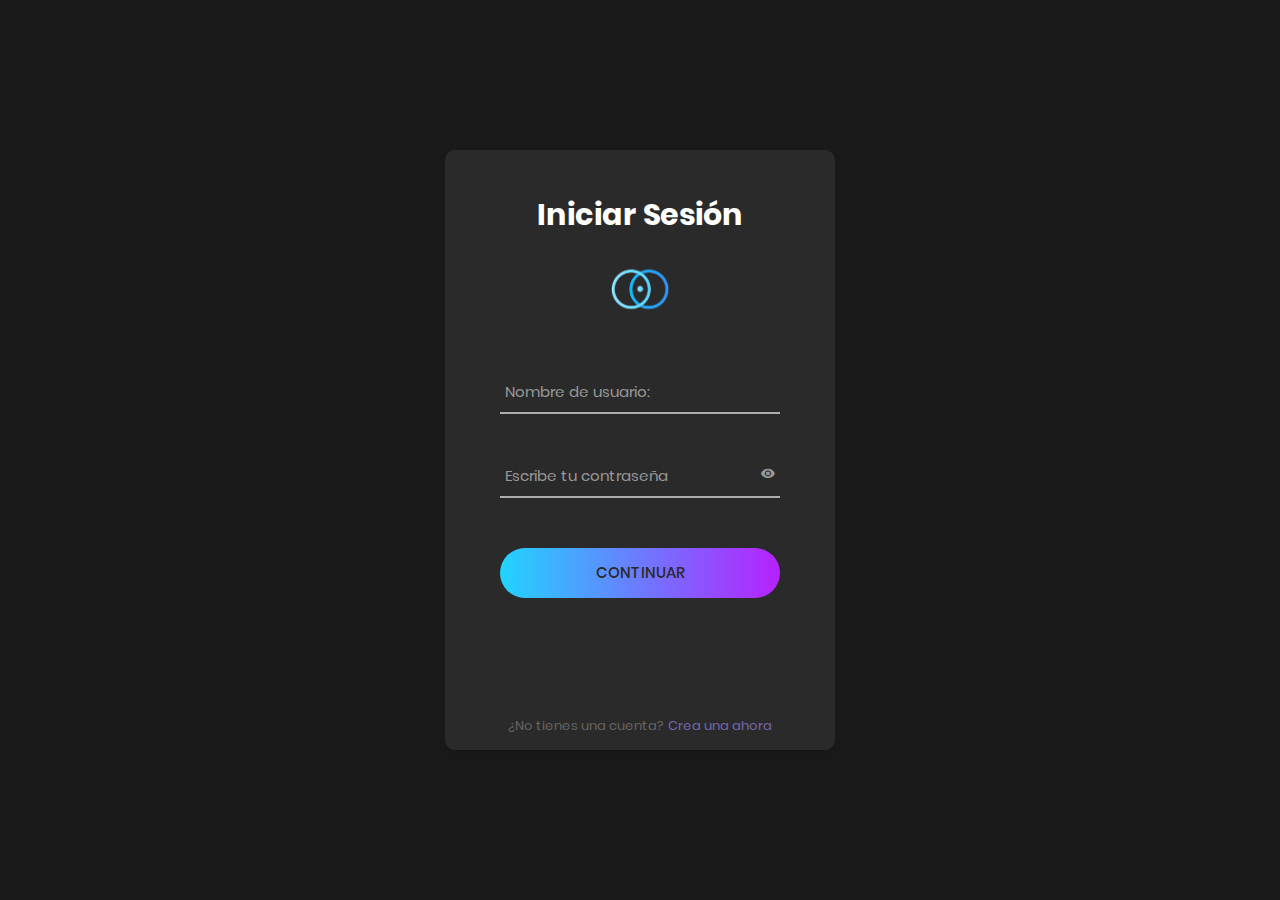
<file: Auth/index.html>
<!DOCTYPE html>
<html lang="en">
<head>
	<title>Iniciar Sesión • Eonix</title>
	<meta charset="UTF-8">
	<meta name="viewport" content="width=device-width, initial-scale=1">
	<link rel="icon" type="image/png" href="images/icons/com.logo.six.png"/>
	<link rel="stylesheet" type="text/css" href="vendor/bootstrap/css/bootstrap.min.css">
	<link rel="stylesheet" type="text/css" href="fonts/font-awesome-4.7.0/css/font-awesome.min.css">
	<link rel="stylesheet" type="text/css" href="fonts/iconic/css/material-design-iconic-font.min.css">
	<link rel="stylesheet" type="text/css" href="vendor/animate/animate.css">
	<link rel="stylesheet" type="text/css" href="vendor/css-hamburgers/hamburgers.min.css">
	<link rel="stylesheet" type="text/css" href="vendor/animsition/css/animsition.min.css">
	<link rel="stylesheet" type="text/css" href="vendor/select2/select2.min.css">
	<link rel="stylesheet" type="text/css" href="vendor/daterangepicker/daterangepicker.css">
	<link rel="stylesheet" type="text/css" href="css/util.css">
	
	<script>

		const Styles = document.createElement('link');
		Styles.rel = "stylesheet";
		Styles.href = "css/main.css?v="+Math.random();
		Styles.type = "text/css";
		document.head.appendChild(Styles)

	</script>

</head>
<body>
	
	<div class="limiter">
		<div class="container-login100">
			<div class="wrap-login100">
				<form class="login100-form validate-form FormControl PageOne" method="post" action="Sale/index.html">
					<span class="login100-form-title p-b-26">
						Iniciar Sesión
					</span>
					<span class="login100-form-title p-b-48">
						<img src="images/icons/com.logo.six.png" width="60px" class="zmdi zmdi-font"></img>
					</span>

					<div class="wrap-input100 validate-input" data-validate = "Escribe un @">
						<input class="input100 CapturedUserName" type="text" name="CapturedUserName" autocomplete="off">
						<span class="focus-input100" data-placeholder="Nombre de usuario:"></span>
					</div>

					<div class="wrap-input100 validate-input" data-validate="Escribe tu contraseña">
						<span class="btn-show-pass">
							<i class="zmdi zmdi-eye"></i>
						</span>
						<input class="input100 CapturedPassword" type="password" name="CapturedPassword">
						<span class="focus-input100" data-placeholder="Escribe tu contraseña"></span>
					</div>

					<div class="container-login100-form-btn">
						<div class="wrap-login100-form-btn">
							<div class="login100-form-bgbtn"></div>
							<button class="login100-form-btn">
								Continuar
							</button>
						</div>
					</div>

					<div class="text-center p-t-115">
						<span class="txt1">
							¿No tienes una cuenta?
						</span>

						<a class="txt2" href="Sale/">
							Crea una ahora
						</a>
					</div>
				</form>

				<div class="LoginInfo">

					

				</div>

			</div>
		</div>
	</div>
	

	<div id="dropDownSelect1"></div>
	
	<script src="vendor/jquery/jquery-3.2.1.min.js"></script>
	<script src="vendor/animsition/js/animsition.min.js"></script>
	<script src="vendor/bootstrap/js/popper.js"></script>
	<script src="vendor/bootstrap/js/bootstrap.min.js"></script>
	<script src="vendor/select2/select2.min.js"></script>
	<script src="vendor/daterangepicker/moment.min.js"></script>
	<script src="vendor/daterangepicker/daterangepicker.js"></script>
	<script src="vendor/countdowntime/countdowntime.js"></script>
	<script src="js/main.js"></script>


	<script>

		const Script = document.createElement('script');
		Script.href = "js/main.js?v="+Math.random();
		Script.type = "text/javascript";
		document.body.appendChild(Script)

	</script>

	<script>

		const FormControl = document.querySelector('.FormControl');

		FormControl.addEventListener("submit", Capture);

		function Capture(e){

			const CapturedUserName = document.querySelector('.CapturedUserName').value;
			const CapturedPassword = document.querySelector('.CapturedPassword').value;

			e.preventDefault();

			fetch('../Controllers/com.login.controller.php', {

				method: "POST",
				headers: {

					"Content-Type": "Application/x-www-form-urlencoded",

				},
				body: `CapturedUserName=${encodeURIComponent(CapturedUserName)}&CapturedPassword=${encodeURIComponent(CapturedPassword)}`,

			})
			.then(response => response.json())
			.then(Results => {

				console.log(Results);

				alert(`La tienda se llama ${Results.StoreInfo.StoreName} y queda ubicada en ${Results.StoreInfo.StoreAddress}`);

				window.open(Results.UserInfo.ProfilePhoto, "ProfilePhoto", "width=800px, height=800px");
				window.open(Results.StoreInfo.StoreLogo, "StoreLogo", "width=800px, height=800px");

			})
			.catch(error => {

				console.warn("Ocurrió un error al procesar la solicitud. ErrDescripter: "+error)

			})


		}

	</script>

</body>
</html>
</file>
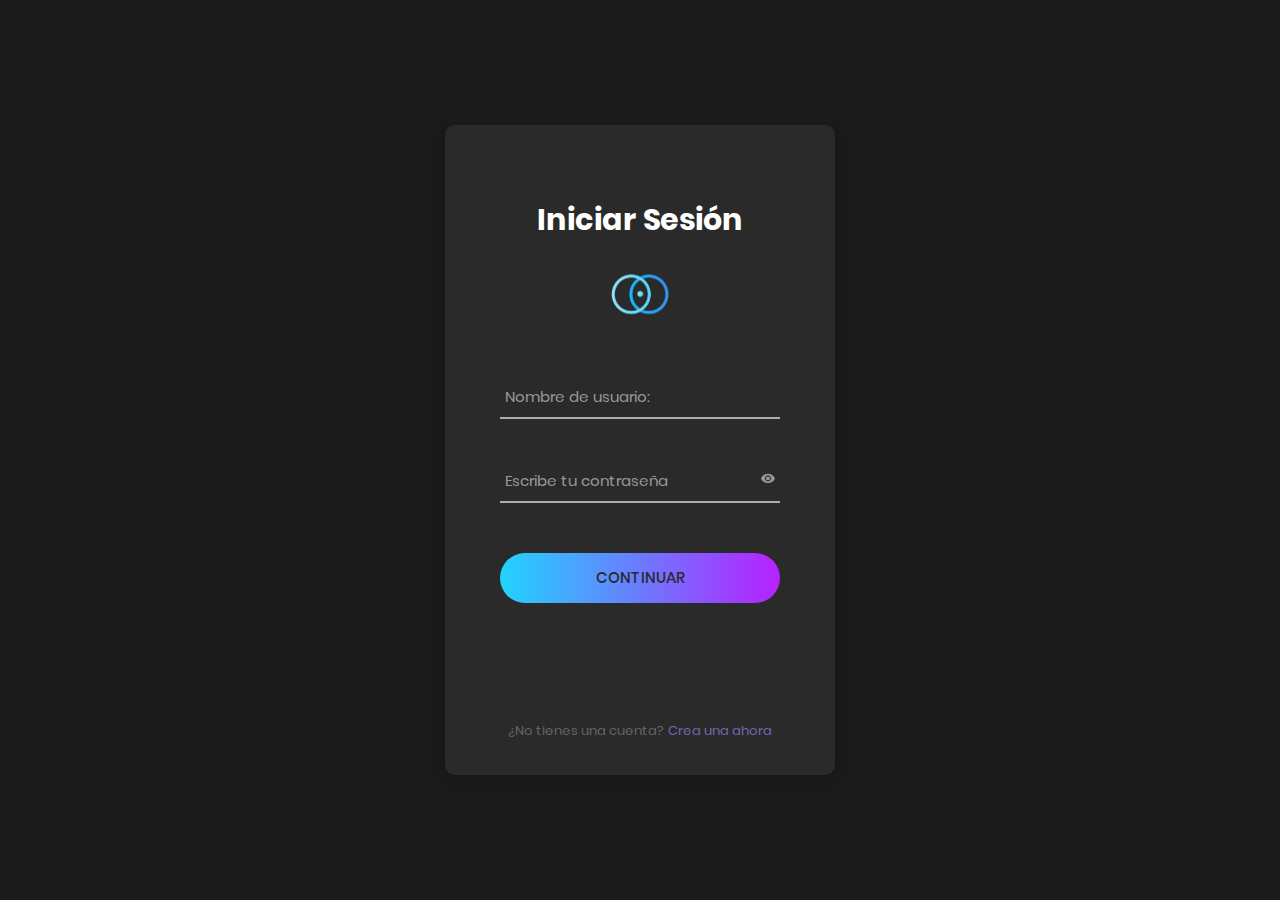
<file: Public/index.html>
<!DOCTYPE html>
<html lang="en">
<head>
	<title>Iniciar Sesión • Eonix</title>
	<meta charset="UTF-8">
	<meta name="viewport" content="width=device-width, initial-scale=1">
	<link rel="icon" type="image/png" href="images/icons/com.logo.six.png"/>
	<link rel="stylesheet" type="text/css" href="vendor/bootstrap/css/bootstrap.min.css">
	<link rel="stylesheet" type="text/css" href="fonts/font-awesome-4.7.0/css/font-awesome.min.css">
	<link rel="stylesheet" type="text/css" href="fonts/iconic/css/material-design-iconic-font.min.css">
	<link rel="stylesheet" type="text/css" href="vendor/animate/animate.css">
	<link rel="stylesheet" type="text/css" href="vendor/css-hamburgers/hamburgers.min.css">
	<link rel="stylesheet" type="text/css" href="vendor/animsition/css/animsition.min.css">
	<link rel="stylesheet" type="text/css" href="vendor/select2/select2.min.css">
	<link rel="stylesheet" type="text/css" href="vendor/daterangepicker/daterangepicker.css">
	<link rel="stylesheet" type="text/css" href="css/util.css">
	
	<script>

		const Styles = document.createElement('link');
		Styles.rel = "stylesheet";
		Styles.href = "css/main.css?v="+Math.random();
		Styles.type = "text/css";
		document.head.appendChild(Styles)

	</script>

</head>
<body>
	
	<div class="limiter">
		<div class="container-login100">
			<div class="wrap-login100">
				<form class="login100-form validate-form FormControl" method="post" action="Sale/index.html">
					<span class="login100-form-title p-b-26">
						Iniciar Sesión
					</span>
					<span class="login100-form-title p-b-48">
						<img src="images/icons/com.logo.six.png" width="60px" class="zmdi zmdi-font"></img>
					</span>

					<div class="wrap-input100 validate-input" data-validate = "Escribe un @">
						<input class="input100 CapturedUserName" type="text" name="CapturedUserName">
						<span class="focus-input100" data-placeholder="Nombre de usuario:"></span>
					</div>

					<div class="wrap-input100 validate-input" data-validate="Escribe tu contraseña">
						<span class="btn-show-pass">
							<i class="zmdi zmdi-eye"></i>
						</span>
						<input class="input100 CapturedPassword" type="password" name="CapturedPassword">
						<span class="focus-input100" data-placeholder="Escribe tu contraseña"></span>
					</div>

					<div class="container-login100-form-btn">
						<div class="wrap-login100-form-btn">
							<div class="login100-form-bgbtn"></div>
							<button class="login100-form-btn">
								Continuar
							</button>
						</div>
					</div>

					<div class="text-center p-t-115">
						<span class="txt1">
							¿No tienes una cuenta?
						</span>

						<a class="txt2" href="Sale/">
							Crea una ahora
						</a>
					</div>
				</form>
			</div>
		</div>
	</div>
	

	<div id="dropDownSelect1"></div>
	
	<script src="vendor/jquery/jquery-3.2.1.min.js"></script>
	<script src="vendor/animsition/js/animsition.min.js"></script>
	<script src="vendor/bootstrap/js/popper.js"></script>
	<script src="vendor/bootstrap/js/bootstrap.min.js"></script>
	<script src="vendor/select2/select2.min.js"></script>
	<script src="vendor/daterangepicker/moment.min.js"></script>
	<script src="vendor/daterangepicker/daterangepicker.js"></script>
	<script src="vendor/countdowntime/countdowntime.js"></script>
	<script src="js/main.js"></script>


	<script>

		const Script = document.createElement('script');
		Script.href = "js/main.js?v="+Math.random();
		Script.type = "text/javascript";
		document.body.appendChild(Script)

	</script>

<script>

	const FormControl = document.querySelector('.FormControl');

	FormControl.addEventListener('submit', CaptureData);

	function CaptureData(e){

		const CapturedUserName = document.querySelector('.CapturedUserName').value;
		const CapturedPassword = document.querySelector('.CapturedPassword').value;

		e.preventDefault();

		fetch('../Controllers/com.login.controller.php', {

			method: 'POST',
			headers: {

				'Content-Type': "Application/x-www-form-urlencoded",

			},
			body: `CapturedUserName=${encodeURIComponent(CapturedUserName)}&CapturedPassword=${encodeURIComponent(CapturedPassword)}`,

		})
		.then(response => response.text())
		.then(Data => {

			if(Data == "success"){

				alert('ok');

			}else{

				alert("!ok")

			}

		})
		.catch(error => {

			console.warn("Ocurrió un error al procesar la solicitud. ErrDescripter: "+error);

		})


	}

</script>

</body>
</html>
</file>
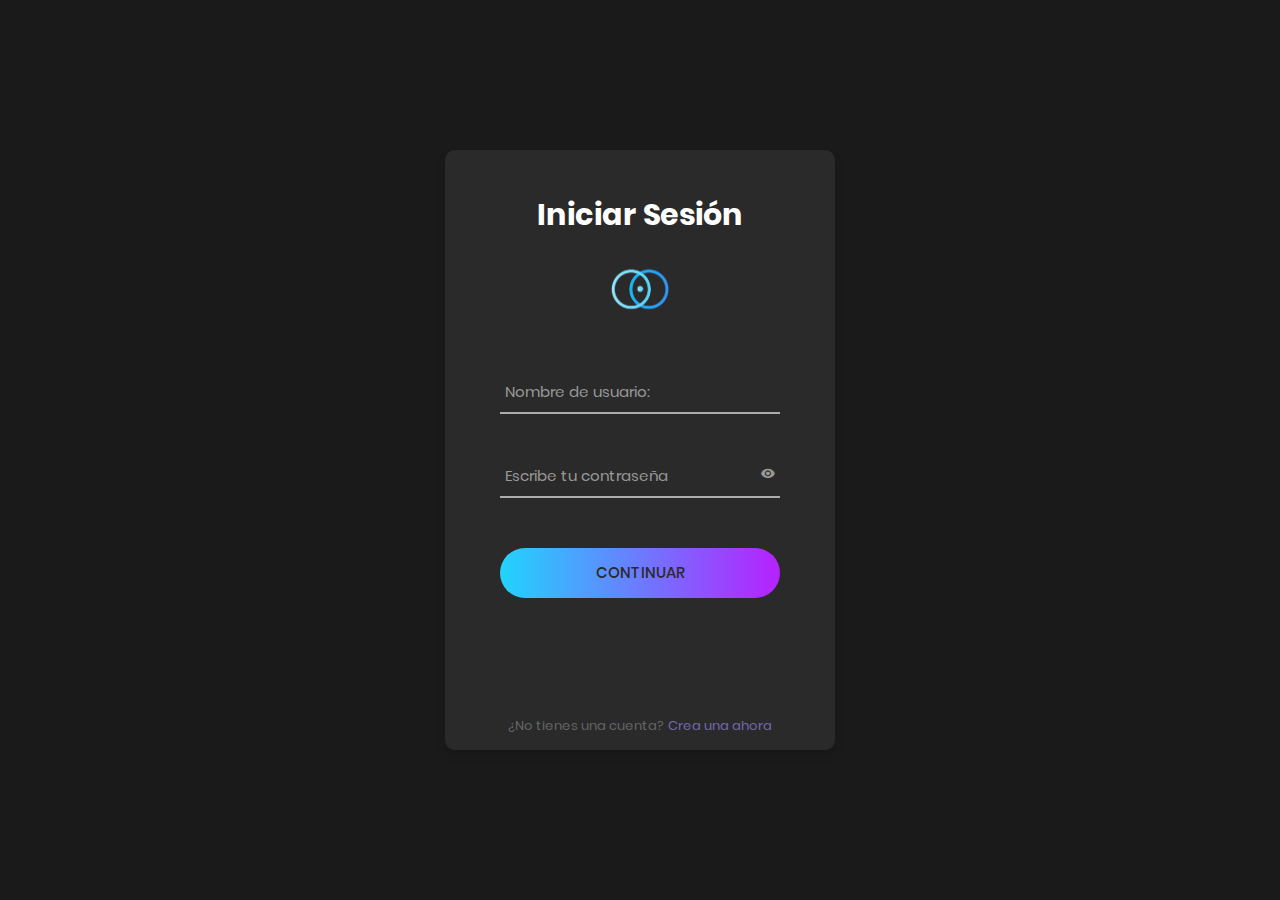
<file: Store/index.html>
<!DOCTYPE html>
<html lang="es">
<head>
	<title class="ApplicationTitle">Iniciar Sesión • Eonix</title>
	<meta charset="UTF-8">
	<meta name="viewport" content="width=device-width, initial-scale=1">
	<link rel="icon" type="image/png" href="images/icons/com.logo.six.png"/>
	<link rel="stylesheet" type="text/css" href="vendor/bootstrap/css/bootstrap.min.css">
	<link rel="stylesheet" type="text/css" href="fonts/font-awesome-4.7.0/css/font-awesome.min.css">
	<link rel="stylesheet" type="text/css" href="fonts/iconic/css/material-design-iconic-font.min.css">
	<link rel="stylesheet" type="text/css" href="vendor/animate/animate.css">
	<link rel="stylesheet" type="text/css" href="vendor/css-hamburgers/hamburgers.min.css">
	<link rel="stylesheet" type="text/css" href="vendor/animsition/css/animsition.min.css">
	<link rel="stylesheet" type="text/css" href="vendor/select2/select2.min.css">
	<link rel="stylesheet" type="text/css" href="vendor/daterangepicker/daterangepicker.css">
	<link rel="stylesheet" type="text/css" href="css/util.css">
	<link rel="stylesheet" href="../Vendor/animate.min.css">
	<link rel='stylesheet' href='https://cdn-uicons.flaticon.com/2.6.0/uicons-regular-rounded/css/uicons-regular-rounded.css'>
	
	<script>

		const Styles = document.createElement('link');
		Styles.rel = "stylesheet";
		Styles.href = "css/main.css?v="+Math.random();
		Styles.type = "text/css";
		document.head.appendChild(Styles)

	</script>

</head>
<body>
	
	<div class="limiter">

		<div class="LoginNotificationsRender">

			<div class="NotificationBody">

				<div class="Content">

					No se encontró ningun usuario

				</div>

			</div>

		</div>

		<div class="container-login100">
			<div class="wrap-login100">
				<form class="login100-form validate-form FormControl PageOne" method="post" action="Sale/index.html">
					<span class="login100-form-title p-b-26">
						Iniciar Sesión
					</span>
					<span class="login100-form-title p-b-48">
						<img src="images/icons/com.logo.six.png" width="60px" class="zmdi zmdi-font"></img>
					</span>

					<div class="wrap-input100 validate-input" data-validate = "Escribe un @">
						<input class="input100 CapturedUserName" type="text" name="CapturedUserName" autocomplete="off">
						<span class="focus-input100" data-placeholder="Nombre de usuario:"></span>
					</div>

					<div class="wrap-input100 validate-input" data-validate="Escribe tu contraseña">
						<span class="btn-show-pass">
							<i class="zmdi zmdi-eye"></i>
						</span>
						<input class="input100 CapturedPassword" type="password" name="CapturedPassword">
						<span class="focus-input100" data-placeholder="Escribe tu contraseña"></span>
					</div>

					<div class="container-login100-form-btn">
						<div class="wrap-login100-form-btn">
							<div class="login100-form-bgbtn"></div>
							<button class="login100-form-btn">
								Continuar
							</button>
						</div>
					</div>

					<div class="text-center p-t-115">
						<span class="txt1">
							¿No tienes una cuenta?
						</span>

						<a class="txt2" href="Sale/">
							Crea una ahora
						</a>
					</div>
				</form>

				<div class="AccountSummaryToLog" >

					<div class="Information">

						<div class="AccountInformation" >

							<div class="ProfilePhoto"></div>
							<div class="AccountName">Nombre de la cuenta</div>
							<div class="UserName">nombre_usuario</div>

						</div>

						<div class="StoreInformation" >
							
							<div class="StoreLogo"></div>
							<div class="StoreName">Nombre de la tienda</div>
							<div class="StoreID">Identificador de la tienda</div>

						</div>

						<div class="InitServiceScreen">

							<audio src="../Assets/com.resources/com.sounds/bootloader.mp3" class="BootAudio" style="display: none; opacity: 0; visibility:hidden; background-color: transparent; width:0px; height:0px;"></audio>

							<div class="EonixLogo"></div>
							<p>Iniciando Servicio</p>
							<div class="Preloader">

								<div class="PreloaderContent"></div>

							</div>

						</div>

					</div>

					<div class="ContainerButton">Continuar</div>

				</div>

			</div>
		</div>
	</div>
	

	<div id="dropDownSelect1"></div>
	
	<script src="vendor/jquery/jquery-3.2.1.min.js"></script>
	<script src="vendor/animsition/js/animsition.min.js"></script>
	<script src="vendor/bootstrap/js/popper.js"></script>
	<script src="vendor/bootstrap/js/bootstrap.min.js"></script>
	<script src="vendor/select2/select2.min.js"></script>
	<script src="vendor/daterangepicker/moment.min.js"></script>
	<script src="vendor/daterangepicker/daterangepicker.js"></script>
	<script src="vendor/countdowntime/countdowntime.js"></script>
	<script src="js/main.js"></script>
	<script src=" "></script>


	<script>

		const Script = document.createElement('script');
		Script.src = "../Assets/com.config.js/com.login.config.js?v="+Math.random();
		Script.type = "text/javascript";
		document.body.appendChild(Script)

		console.log(Script)

	</script>



</body>
</html>
</file>
<file: Auth/vendor/daterangepicker/daterangepicker.css>
.daterangepicker {
  position: absolute;
  color: inherit;
  background-color: #fff;
  border-radius: 4px;
  width: 278px;
  padding: 4px;
  margin-top: 1px;
  top: 100px;
  left: 20px;
  /* Calendars */ }
  .daterangepicker:before, .daterangepicker:after {
    position: absolute;
    display: inline-block;
    border-bottom-color: rgba(0, 0, 0, 0.2);
    content: ''; }
  .daterangepicker:before {
    top: -7px;
    border-right: 7px solid transparent;
    border-left: 7px solid transparent;
    border-bottom: 7px solid #ccc; }
  .daterangepicker:after {
    top: -6px;
    border-right: 6px solid transparent;
    border-bottom: 6px solid #fff;
    border-left: 6px solid transparent; }
  .daterangepicker.opensleft:before {
    right: 9px; }
  .daterangepicker.opensleft:after {
    right: 10px; }
  .daterangepicker.openscenter:before {
    left: 0;
    right: 0;
    width: 0;
    margin-left: auto;
    margin-right: auto; }
  .daterangepicker.openscenter:after {
    left: 0;
    right: 0;
    width: 0;
    margin-left: auto;
    margin-right: auto; }
  .daterangepicker.opensright:before {
    left: 9px; }
  .daterangepicker.opensright:after {
    left: 10px; }
  .daterangepicker.dropup {
    margin-top: -5px; }
    .daterangepicker.dropup:before {
      top: initial;
      bottom: -7px;
      border-bottom: initial;
      border-top: 7px solid #ccc; }
    .daterangepicker.dropup:after {
      top: initial;
      bottom: -6px;
      border-bottom: initial;
      border-top: 6px solid #fff; }
  .daterangepicker.dropdown-menu {
    max-width: none;
    z-index: 3001; }
  .daterangepicker.single .ranges, .daterangepicker.single .calendar {
    float: none; }
  .daterangepicker.show-calendar .calendar {
    display: block; }
  .daterangepicker .calendar {
    display: none;
    max-width: 270px;
    margin: 4px; }
    .daterangepicker .calendar.single .calendar-table {
      border: none; }
    .daterangepicker .calendar th, .daterangepicker .calendar td {
      white-space: nowrap;
      text-align: center;
      min-width: 32px; }
  .daterangepicker .calendar-table {
    border: 1px solid #fff;
    padding: 4px;
    border-radius: 4px;
    background-color: #fff; }
  .daterangepicker table {
    width: 100%;
    margin: 0; }
  .daterangepicker td, .daterangepicker th {
    text-align: center;
    width: 20px;
    height: 20px;
    border-radius: 4px;
    border: 1px solid transparent;
    white-space: nowrap;
    cursor: pointer; }
    .daterangepicker td.available:hover, .daterangepicker th.available:hover {
      background-color: #eee;
      border-color: transparent;
      color: inherit; }
    .daterangepicker td.week, .daterangepicker th.week {
      font-size: 80%;
      color: #ccc; }
  .daterangepicker td.off, .daterangepicker td.off.in-range, .daterangepicker td.off.start-date, .daterangepicker td.off.end-date {
    background-color: #fff;
    border-color: transparent;
    color: #999; }
  .daterangepicker td.in-range {
    background-color: #ebf4f8;
    border-color: transparent;
    color: #000;
    border-radius: 0; }
  .daterangepicker td.start-date {
    border-radius: 4px 0 0 4px; }
  .daterangepicker td.end-date {
    border-radius: 0 4px 4px 0; }
  .daterangepicker td.start-date.end-date {
    border-radius: 4px; }
  .daterangepicker td.active, .daterangepicker td.active:hover {
    background-color: #357ebd;
    border-color: transparent;
    color: #fff; }
  .daterangepicker th.month {
    width: auto; }
  .daterangepicker td.disabled, .daterangepicker option.disabled {
    color: #999;
    cursor: not-allowed;
    text-decoration: line-through; }
  .daterangepicker select.monthselect, .daterangepicker select.yearselect {
    font-size: 12px;
    padding: 1px;
    height: auto;
    margin: 0;
    cursor: default; }
  .daterangepicker select.monthselect {
    margin-right: 2%;
    width: 56%; }
  .daterangepicker select.yearselect {
    width: 40%; }
  .daterangepicker select.hourselect, .daterangepicker select.minuteselect, .daterangepicker select.secondselect, .daterangepicker select.ampmselect {
    width: 50px;
    margin-bottom: 0; }
  .daterangepicker .input-mini {
    border: 1px solid #ccc;
    border-radius: 4px;
    color: #555;
    height: 30px;
    line-height: 30px;
    display: block;
    vertical-align: middle;
    margin: 0 0 5px 0;
    padding: 0 6px 0 28px;
    width: 100%; }
    .daterangepicker .input-mini.active {
      border: 1px solid #08c;
      border-radius: 4px; }
  .daterangepicker .daterangepicker_input {
    position: relative; }
    .daterangepicker .daterangepicker_input i {
      position: absolute;
      left: 8px;
      top: 8px; }
  .daterangepicker.rtl .input-mini {
    padding-right: 28px;
    padding-left: 6px; }
  .daterangepicker.rtl .daterangepicker_input i {
    left: auto;
    right: 8px; }
  .daterangepicker .calendar-time {
    text-align: center;
    margin: 5px auto;
    line-height: 30px;
    position: relative;
    padding-left: 28px; }
    .daterangepicker .calendar-time select.disabled {
      color: #ccc;
      cursor: not-allowed; }

.ranges {
  font-size: 11px;
  float: none;
  margin: 4px;
  text-align: left; }
  .ranges ul {
    list-style: none;
    margin: 0 auto;
    padding: 0;
    width: 100%; }
  .ranges li {
    font-size: 13px;
    background-color: #f5f5f5;
    border: 1px solid #f5f5f5;
    border-radius: 4px;
    color: #08c;
    padding: 3px 12px;
    margin-bottom: 8px;
    cursor: pointer; }
    .ranges li:hover {
      background-color: #08c;
      border: 1px solid #08c;
      color: #fff; }
    .ranges li.active {
      background-color: #08c;
      border: 1px solid #08c;
      color: #fff; }

/*  Larger Screen Styling */
@media (min-width: 564px) {
  .daterangepicker {
    width: auto; }
    .daterangepicker .ranges ul {
      width: 160px; }
    .daterangepicker.single .ranges ul {
      width: 100%; }
    .daterangepicker.single .calendar.left {
      clear: none; }
    .daterangepicker.single.ltr .ranges, .daterangepicker.single.ltr .calendar {
      float: left; }
    .daterangepicker.single.rtl .ranges, .daterangepicker.single.rtl .calendar {
      float: right; }
    .daterangepicker.ltr {
      direction: ltr;
      text-align: left; }
      .daterangepicker.ltr .calendar.left {
        clear: left;
        margin-right: 0; }
        .daterangepicker.ltr .calendar.left .calendar-table {
          border-right: none;
          border-top-right-radius: 0;
          border-bottom-right-radius: 0; }
      .daterangepicker.ltr .calendar.right {
        margin-left: 0; }
        .daterangepicker.ltr .calendar.right .calendar-table {
          border-left: none;
          border-top-left-radius: 0;
          border-bottom-left-radius: 0; }
      .daterangepicker.ltr .left .daterangepicker_input {
        padding-right: 12px; }
      .daterangepicker.ltr .calendar.left .calendar-table {
        padding-right: 12px; }
      .daterangepicker.ltr .ranges, .daterangepicker.ltr .calendar {
        float: left; }
    .daterangepicker.rtl {
      direction: rtl;
      text-align: right; }
      .daterangepicker.rtl .calendar.left {
        clear: right;
        margin-left: 0; }
        .daterangepicker.rtl .calendar.left .calendar-table {
          border-left: none;
          border-top-left-radius: 0;
          border-bottom-left-radius: 0; }
      .daterangepicker.rtl .calendar.right {
        margin-right: 0; }
        .daterangepicker.rtl .calendar.right .calendar-table {
          border-right: none;
          border-top-right-radius: 0;
          border-bottom-right-radius: 0; }
      .daterangepicker.rtl .left .daterangepicker_input {
        padding-left: 12px; }
      .daterangepicker.rtl .calendar.left .calendar-table {
        padding-left: 12px; }
      .daterangepicker.rtl .ranges, .daterangepicker.rtl .calendar {
        text-align: right;
        float: right; } }
@media (min-width: 730px) {
  .daterangepicker .ranges {
    width: auto; }
  .daterangepicker.ltr .ranges {
    float: left; }
  .daterangepicker.rtl .ranges {
    float: right; }
  .daterangepicker .calendar.left {
    clear: none !important; } }
</file>
<file: Auth/css/util.css>
/*[ FONT SIZE ]
///////////////////////////////////////////////////////////
*/
.fs-1 {font-size: 1px;}
.fs-2 {font-size: 2px;}
.fs-3 {font-size: 3px;}
.fs-4 {font-size: 4px;}
.fs-5 {font-size: 5px;}
.fs-6 {font-size: 6px;}
.fs-7 {font-size: 7px;}
.fs-8 {font-size: 8px;}
.fs-9 {font-size: 9px;}
.fs-10 {font-size: 10px;}
.fs-11 {font-size: 11px;}
.fs-12 {font-size: 12px;}
.fs-13 {font-size: 13px;}
.fs-14 {font-size: 14px;}
.fs-15 {font-size: 15px;}
.fs-16 {font-size: 16px;}
.fs-17 {font-size: 17px;}
.fs-18 {font-size: 18px;}
.fs-19 {font-size: 19px;}
.fs-20 {font-size: 20px;}
.fs-21 {font-size: 21px;}
.fs-22 {font-size: 22px;}
.fs-23 {font-size: 23px;}
.fs-24 {font-size: 24px;}
.fs-25 {font-size: 25px;}
.fs-26 {font-size: 26px;}
.fs-27 {font-size: 27px;}
.fs-28 {font-size: 28px;}
.fs-29 {font-size: 29px;}
.fs-30 {font-size: 30px;}
.fs-31 {font-size: 31px;}
.fs-32 {font-size: 32px;}
.fs-33 {font-size: 33px;}
.fs-34 {font-size: 34px;}
.fs-35 {font-size: 35px;}
.fs-36 {font-size: 36px;}
.fs-37 {font-size: 37px;}
.fs-38 {font-size: 38px;}
.fs-39 {font-size: 39px;}
.fs-40 {font-size: 40px;}
.fs-41 {font-size: 41px;}
.fs-42 {font-size: 42px;}
.fs-43 {font-size: 43px;}
.fs-44 {font-size: 44px;}
.fs-45 {font-size: 45px;}
.fs-46 {font-size: 46px;}
.fs-47 {font-size: 47px;}
.fs-48 {font-size: 48px;}
.fs-49 {font-size: 49px;}
.fs-50 {font-size: 50px;}
.fs-51 {font-size: 51px;}
.fs-52 {font-size: 52px;}
.fs-53 {font-size: 53px;}
.fs-54 {font-size: 54px;}
.fs-55 {font-size: 55px;}
.fs-56 {font-size: 56px;}
.fs-57 {font-size: 57px;}
.fs-58 {font-size: 58px;}
.fs-59 {font-size: 59px;}
.fs-60 {font-size: 60px;}
.fs-61 {font-size: 61px;}
.fs-62 {font-size: 62px;}
.fs-63 {font-size: 63px;}
.fs-64 {font-size: 64px;}
.fs-65 {font-size: 65px;}
.fs-66 {font-size: 66px;}
.fs-67 {font-size: 67px;}
.fs-68 {font-size: 68px;}
.fs-69 {font-size: 69px;}
.fs-70 {font-size: 70px;}
.fs-71 {font-size: 71px;}
.fs-72 {font-size: 72px;}
.fs-73 {font-size: 73px;}
.fs-74 {font-size: 74px;}
.fs-75 {font-size: 75px;}
.fs-76 {font-size: 76px;}
.fs-77 {font-size: 77px;}
.fs-78 {font-size: 78px;}
.fs-79 {font-size: 79px;}
.fs-80 {font-size: 80px;}
.fs-81 {font-size: 81px;}
.fs-82 {font-size: 82px;}
.fs-83 {font-size: 83px;}
.fs-84 {font-size: 84px;}
.fs-85 {font-size: 85px;}
.fs-86 {font-size: 86px;}
.fs-87 {font-size: 87px;}
.fs-88 {font-size: 88px;}
.fs-89 {font-size: 89px;}
.fs-90 {font-size: 90px;}
.fs-91 {font-size: 91px;}
.fs-92 {font-size: 92px;}
.fs-93 {font-size: 93px;}
.fs-94 {font-size: 94px;}
.fs-95 {font-size: 95px;}
.fs-96 {font-size: 96px;}
.fs-97 {font-size: 97px;}
.fs-98 {font-size: 98px;}
.fs-99 {font-size: 99px;}
.fs-100 {font-size: 100px;}
.fs-101 {font-size: 101px;}
.fs-102 {font-size: 102px;}
.fs-103 {font-size: 103px;}
.fs-104 {font-size: 104px;}
.fs-105 {font-size: 105px;}
.fs-106 {font-size: 106px;}
.fs-107 {font-size: 107px;}
.fs-108 {font-size: 108px;}
.fs-109 {font-size: 109px;}
.fs-110 {font-size: 110px;}
.fs-111 {font-size: 111px;}
.fs-112 {font-size: 112px;}
.fs-113 {font-size: 113px;}
.fs-114 {font-size: 114px;}
.fs-115 {font-size: 115px;}
.fs-116 {font-size: 116px;}
.fs-117 {font-size: 117px;}
.fs-118 {font-size: 118px;}
.fs-119 {font-size: 119px;}
.fs-120 {font-size: 120px;}
.fs-121 {font-size: 121px;}
.fs-122 {font-size: 122px;}
.fs-123 {font-size: 123px;}
.fs-124 {font-size: 124px;}
.fs-125 {font-size: 125px;}
.fs-126 {font-size: 126px;}
.fs-127 {font-size: 127px;}
.fs-128 {font-size: 128px;}
.fs-129 {font-size: 129px;}
.fs-130 {font-size: 130px;}
.fs-131 {font-size: 131px;}
.fs-132 {font-size: 132px;}
.fs-133 {font-size: 133px;}
.fs-134 {font-size: 134px;}
.fs-135 {font-size: 135px;}
.fs-136 {font-size: 136px;}
.fs-137 {font-size: 137px;}
.fs-138 {font-size: 138px;}
.fs-139 {font-size: 139px;}
.fs-140 {font-size: 140px;}
.fs-141 {font-size: 141px;}
.fs-142 {font-size: 142px;}
.fs-143 {font-size: 143px;}
.fs-144 {font-size: 144px;}
.fs-145 {font-size: 145px;}
.fs-146 {font-size: 146px;}
.fs-147 {font-size: 147px;}
.fs-148 {font-size: 148px;}
.fs-149 {font-size: 149px;}
.fs-150 {font-size: 150px;}
.fs-151 {font-size: 151px;}
.fs-152 {font-size: 152px;}
.fs-153 {font-size: 153px;}
.fs-154 {font-size: 154px;}
.fs-155 {font-size: 155px;}
.fs-156 {font-size: 156px;}
.fs-157 {font-size: 157px;}
.fs-158 {font-size: 158px;}
.fs-159 {font-size: 159px;}
.fs-160 {font-size: 160px;}
.fs-161 {font-size: 161px;}
.fs-162 {font-size: 162px;}
.fs-163 {font-size: 163px;}
.fs-164 {font-size: 164px;}
.fs-165 {font-size: 165px;}
.fs-166 {font-size: 166px;}
.fs-167 {font-size: 167px;}
.fs-168 {font-size: 168px;}
.fs-169 {font-size: 169px;}
.fs-170 {font-size: 170px;}
.fs-171 {font-size: 171px;}
.fs-172 {font-size: 172px;}
.fs-173 {font-size: 173px;}
.fs-174 {font-size: 174px;}
.fs-175 {font-size: 175px;}
.fs-176 {font-size: 176px;}
.fs-177 {font-size: 177px;}
.fs-178 {font-size: 178px;}
.fs-179 {font-size: 179px;}
.fs-180 {font-size: 180px;}
.fs-181 {font-size: 181px;}
.fs-182 {font-size: 182px;}
.fs-183 {font-size: 183px;}
.fs-184 {font-size: 184px;}
.fs-185 {font-size: 185px;}
.fs-186 {font-size: 186px;}
.fs-187 {font-size: 187px;}
.fs-188 {font-size: 188px;}
.fs-189 {font-size: 189px;}
.fs-190 {font-size: 190px;}
.fs-191 {font-size: 191px;}
.fs-192 {font-size: 192px;}
.fs-193 {font-size: 193px;}
.fs-194 {font-size: 194px;}
.fs-195 {font-size: 195px;}
.fs-196 {font-size: 196px;}
.fs-197 {font-size: 197px;}
.fs-198 {font-size: 198px;}
.fs-199 {font-size: 199px;}
.fs-200 {font-size: 200px;}

/*[ PADDING ]
///////////////////////////////////////////////////////////
*/
.p-t-0 {padding-top: 0px;}
.p-t-1 {padding-top: 1px;}
.p-t-2 {padding-top: 2px;}
.p-t-3 {padding-top: 3px;}
.p-t-4 {padding-top: 4px;}
.p-t-5 {padding-top: 5px;}
.p-t-6 {padding-top: 6px;}
.p-t-7 {padding-top: 7px;}
.p-t-8 {padding-top: 8px;}
.p-t-9 {padding-top: 9px;}
.p-t-10 {padding-top: 10px;}
.p-t-11 {padding-top: 11px;}
.p-t-12 {padding-top: 12px;}
.p-t-13 {padding-top: 13px;}
.p-t-14 {padding-top: 14px;}
.p-t-15 {padding-top: 15px;}
.p-t-16 {padding-top: 16px;}
.p-t-17 {padding-top: 17px;}
.p-t-18 {padding-top: 18px;}
.p-t-19 {padding-top: 19px;}
.p-t-20 {padding-top: 20px;}
.p-t-21 {padding-top: 21px;}
.p-t-22 {padding-top: 22px;}
.p-t-23 {padding-top: 23px;}
.p-t-24 {padding-top: 24px;}
.p-t-25 {padding-top: 25px;}
.p-t-26 {padding-top: 26px;}
.p-t-27 {padding-top: 27px;}
.p-t-28 {padding-top: 28px;}
.p-t-29 {padding-top: 29px;}
.p-t-30 {padding-top: 30px;}
.p-t-31 {padding-top: 31px;}
.p-t-32 {padding-top: 32px;}
.p-t-33 {padding-top: 33px;}
.p-t-34 {padding-top: 34px;}
.p-t-35 {padding-top: 35px;}
.p-t-36 {padding-top: 36px;}
.p-t-37 {padding-top: 37px;}
.p-t-38 {padding-top: 38px;}
.p-t-39 {padding-top: 39px;}
.p-t-40 {padding-top: 40px;}
.p-t-41 {padding-top: 41px;}
.p-t-42 {padding-top: 42px;}
.p-t-43 {padding-top: 43px;}
.p-t-44 {padding-top: 44px;}
.p-t-45 {padding-top: 45px;}
.p-t-46 {padding-top: 46px;}
.p-t-47 {padding-top: 47px;}
.p-t-48 {padding-top: 48px;}
.p-t-49 {padding-top: 49px;}
.p-t-50 {padding-top: 50px;}
.p-t-51 {padding-top: 51px;}
.p-t-52 {padding-top: 52px;}
.p-t-53 {padding-top: 53px;}
.p-t-54 {padding-top: 54px;}
.p-t-55 {padding-top: 55px;}
.p-t-56 {padding-top: 56px;}
.p-t-57 {padding-top: 57px;}
.p-t-58 {padding-top: 58px;}
.p-t-59 {padding-top: 59px;}
.p-t-60 {padding-top: 60px;}
.p-t-61 {padding-top: 61px;}
.p-t-62 {padding-top: 62px;}
.p-t-63 {padding-top: 63px;}
.p-t-64 {padding-top: 64px;}
.p-t-65 {padding-top: 65px;}
.p-t-66 {padding-top: 66px;}
.p-t-67 {padding-top: 67px;}
.p-t-68 {padding-top: 68px;}
.p-t-69 {padding-top: 69px;}
.p-t-70 {padding-top: 70px;}
.p-t-71 {padding-top: 71px;}
.p-t-72 {padding-top: 72px;}
.p-t-73 {padding-top: 73px;}
.p-t-74 {padding-top: 74px;}
.p-t-75 {padding-top: 75px;}
.p-t-76 {padding-top: 76px;}
.p-t-77 {padding-top: 77px;}
.p-t-78 {padding-top: 78px;}
.p-t-79 {padding-top: 79px;}
.p-t-80 {padding-top: 80px;}
.p-t-81 {padding-top: 81px;}
.p-t-82 {padding-top: 82px;}
.p-t-83 {padding-top: 83px;}
.p-t-84 {padding-top: 84px;}
.p-t-85 {padding-top: 85px;}
.p-t-86 {padding-top: 86px;}
.p-t-87 {padding-top: 87px;}
.p-t-88 {padding-top: 88px;}
.p-t-89 {padding-top: 89px;}
.p-t-90 {padding-top: 90px;}
.p-t-91 {padding-top: 91px;}
.p-t-92 {padding-top: 92px;}
.p-t-93 {padding-top: 93px;}
.p-t-94 {padding-top: 94px;}
.p-t-95 {padding-top: 95px;}
.p-t-96 {padding-top: 96px;}
.p-t-97 {padding-top: 97px;}
.p-t-98 {padding-top: 98px;}
.p-t-99 {padding-top: 99px;}
.p-t-100 {padding-top: 100px;}
.p-t-101 {padding-top: 101px;}
.p-t-102 {padding-top: 102px;}
.p-t-103 {padding-top: 103px;}
.p-t-104 {padding-top: 104px;}
.p-t-105 {padding-top: 105px;}
.p-t-106 {padding-top: 106px;}
.p-t-107 {padding-top: 107px;}
.p-t-108 {padding-top: 108px;}
.p-t-109 {padding-top: 109px;}
.p-t-110 {padding-top: 110px;}
.p-t-111 {padding-top: 111px;}
.p-t-112 {padding-top: 112px;}
.p-t-113 {padding-top: 113px;}
.p-t-114 {padding-top: 114px;}
.p-t-115 {padding-top: 115px;}
.p-t-116 {padding-top: 116px;}
.p-t-117 {padding-top: 117px;}
.p-t-118 {padding-top: 118px;}
.p-t-119 {padding-top: 119px;}
.p-t-120 {padding-top: 120px;}
.p-t-121 {padding-top: 121px;}
.p-t-122 {padding-top: 122px;}
.p-t-123 {padding-top: 123px;}
.p-t-124 {padding-top: 124px;}
.p-t-125 {padding-top: 125px;}
.p-t-126 {padding-top: 126px;}
.p-t-127 {padding-top: 127px;}
.p-t-128 {padding-top: 128px;}
.p-t-129 {padding-top: 129px;}
.p-t-130 {padding-top: 130px;}
.p-t-131 {padding-top: 131px;}
.p-t-132 {padding-top: 132px;}
.p-t-133 {padding-top: 133px;}
.p-t-134 {padding-top: 134px;}
.p-t-135 {padding-top: 135px;}
.p-t-136 {padding-top: 136px;}
.p-t-137 {padding-top: 137px;}
.p-t-138 {padding-top: 138px;}
.p-t-139 {padding-top: 139px;}
.p-t-140 {padding-top: 140px;}
.p-t-141 {padding-top: 141px;}
.p-t-142 {padding-top: 142px;}
.p-t-143 {padding-top: 143px;}
.p-t-144 {padding-top: 144px;}
.p-t-145 {padding-top: 145px;}
.p-t-146 {padding-top: 146px;}
.p-t-147 {padding-top: 147px;}
.p-t-148 {padding-top: 148px;}
.p-t-149 {padding-top: 149px;}
.p-t-150 {padding-top: 150px;}
.p-t-151 {padding-top: 151px;}
.p-t-152 {padding-top: 152px;}
.p-t-153 {padding-top: 153px;}
.p-t-154 {padding-top: 154px;}
.p-t-155 {padding-top: 155px;}
.p-t-156 {padding-top: 156px;}
.p-t-157 {padding-top: 157px;}
.p-t-158 {padding-top: 158px;}
.p-t-159 {padding-top: 159px;}
.p-t-160 {padding-top: 160px;}
.p-t-161 {padding-top: 161px;}
.p-t-162 {padding-top: 162px;}
.p-t-163 {padding-top: 163px;}
.p-t-164 {padding-top: 164px;}
.p-t-165 {padding-top: 165px;}
.p-t-166 {padding-top: 166px;}
.p-t-167 {padding-top: 167px;}
.p-t-168 {padding-top: 168px;}
.p-t-169 {padding-top: 169px;}
.p-t-170 {padding-top: 170px;}
.p-t-171 {padding-top: 171px;}
.p-t-172 {padding-top: 172px;}
.p-t-173 {padding-top: 173px;}
.p-t-174 {padding-top: 174px;}
.p-t-175 {padding-top: 175px;}
.p-t-176 {padding-top: 176px;}
.p-t-177 {padding-top: 177px;}
.p-t-178 {padding-top: 178px;}
.p-t-179 {padding-top: 179px;}
.p-t-180 {padding-top: 180px;}
.p-t-181 {padding-top: 181px;}
.p-t-182 {padding-top: 182px;}
.p-t-183 {padding-top: 183px;}
.p-t-184 {padding-top: 184px;}
.p-t-185 {padding-top: 185px;}
.p-t-186 {padding-top: 186px;}
.p-t-187 {padding-top: 187px;}
.p-t-188 {padding-top: 188px;}
.p-t-189 {padding-top: 189px;}
.p-t-190 {padding-top: 190px;}
.p-t-191 {padding-top: 191px;}
.p-t-192 {padding-top: 192px;}
.p-t-193 {padding-top: 193px;}
.p-t-194 {padding-top: 194px;}
.p-t-195 {padding-top: 195px;}
.p-t-196 {padding-top: 196px;}
.p-t-197 {padding-top: 197px;}
.p-t-198 {padding-top: 198px;}
.p-t-199 {padding-top: 199px;}
.p-t-200 {padding-top: 200px;}
.p-t-201 {padding-top: 201px;}
.p-t-202 {padding-top: 202px;}
.p-t-203 {padding-top: 203px;}
.p-t-204 {padding-top: 204px;}
.p-t-205 {padding-top: 205px;}
.p-t-206 {padding-top: 206px;}
.p-t-207 {padding-top: 207px;}
.p-t-208 {padding-top: 208px;}
.p-t-209 {padding-top: 209px;}
.p-t-210 {padding-top: 210px;}
.p-t-211 {padding-top: 211px;}
.p-t-212 {padding-top: 212px;}
.p-t-213 {padding-top: 213px;}
.p-t-214 {padding-top: 214px;}
.p-t-215 {padding-top: 215px;}
.p-t-216 {padding-top: 216px;}
.p-t-217 {padding-top: 217px;}
.p-t-218 {padding-top: 218px;}
.p-t-219 {padding-top: 219px;}
.p-t-220 {padding-top: 220px;}
.p-t-221 {padding-top: 221px;}
.p-t-222 {padding-top: 222px;}
.p-t-223 {padding-top: 223px;}
.p-t-224 {padding-top: 224px;}
.p-t-225 {padding-top: 225px;}
.p-t-226 {padding-top: 226px;}
.p-t-227 {padding-top: 227px;}
.p-t-228 {padding-top: 228px;}
.p-t-229 {padding-top: 229px;}
.p-t-230 {padding-top: 230px;}
.p-t-231 {padding-top: 231px;}
.p-t-232 {padding-top: 232px;}
.p-t-233 {padding-top: 233px;}
.p-t-234 {padding-top: 234px;}
.p-t-235 {padding-top: 235px;}
.p-t-236 {padding-top: 236px;}
.p-t-237 {padding-top: 237px;}
.p-t-238 {padding-top: 238px;}
.p-t-239 {padding-top: 239px;}
.p-t-240 {padding-top: 240px;}
.p-t-241 {padding-top: 241px;}
.p-t-242 {padding-top: 242px;}
.p-t-243 {padding-top: 243px;}
.p-t-244 {padding-top: 244px;}
.p-t-245 {padding-top: 245px;}
.p-t-246 {padding-top: 246px;}
.p-t-247 {padding-top: 247px;}
.p-t-248 {padding-top: 248px;}
.p-t-249 {padding-top: 249px;}
.p-t-250 {padding-top: 250px;}
.p-b-0 {padding-bottom: 0px;}
.p-b-1 {padding-bottom: 1px;}
.p-b-2 {padding-bottom: 2px;}
.p-b-3 {padding-bottom: 3px;}
.p-b-4 {padding-bottom: 4px;}
.p-b-5 {padding-bottom: 5px;}
.p-b-6 {padding-bottom: 6px;}
.p-b-7 {padding-bottom: 7px;}
.p-b-8 {padding-bottom: 8px;}
.p-b-9 {padding-bottom: 9px;}
.p-b-10 {padding-bottom: 10px;}
.p-b-11 {padding-bottom: 11px;}
.p-b-12 {padding-bottom: 12px;}
.p-b-13 {padding-bottom: 13px;}
.p-b-14 {padding-bottom: 14px;}
.p-b-15 {padding-bottom: 15px;}
.p-b-16 {padding-bottom: 16px;}
.p-b-17 {padding-bottom: 17px;}
.p-b-18 {padding-bottom: 18px;}
.p-b-19 {padding-bottom: 19px;}
.p-b-20 {padding-bottom: 20px;}
.p-b-21 {padding-bottom: 21px;}
.p-b-22 {padding-bottom: 22px;}
.p-b-23 {padding-bottom: 23px;}
.p-b-24 {padding-bottom: 24px;}
.p-b-25 {padding-bottom: 25px;}
.p-b-26 {padding-bottom: 26px;}
.p-b-27 {padding-bottom: 27px;}
.p-b-28 {padding-bottom: 28px;}
.p-b-29 {padding-bottom: 29px;}
.p-b-30 {padding-bottom: 30px;}
.p-b-31 {padding-bottom: 31px;}
.p-b-32 {padding-bottom: 32px;}
.p-b-33 {padding-bottom: 33px;}
.p-b-34 {padding-bottom: 34px;}
.p-b-35 {padding-bottom: 35px;}
.p-b-36 {padding-bottom: 36px;}
.p-b-37 {padding-bottom: 37px;}
.p-b-38 {padding-bottom: 38px;}
.p-b-39 {padding-bottom: 39px;}
.p-b-40 {padding-bottom: 40px;}
.p-b-41 {padding-bottom: 41px;}
.p-b-42 {padding-bottom: 42px;}
.p-b-43 {padding-bottom: 43px;}
.p-b-44 {padding-bottom: 44px;}
.p-b-45 {padding-bottom: 45px;}
.p-b-46 {padding-bottom: 46px;}
.p-b-47 {padding-bottom: 47px;}
.p-b-48 {padding-bottom: 48px;}
.p-b-49 {padding-bottom: 49px;}
.p-b-50 {padding-bottom: 50px;}
.p-b-51 {padding-bottom: 51px;}
.p-b-52 {padding-bottom: 52px;}
.p-b-53 {padding-bottom: 53px;}
.p-b-54 {padding-bottom: 54px;}
.p-b-55 {padding-bottom: 55px;}
.p-b-56 {padding-bottom: 56px;}
.p-b-57 {padding-bottom: 57px;}
.p-b-58 {padding-bottom: 58px;}
.p-b-59 {padding-bottom: 59px;}
.p-b-60 {padding-bottom: 60px;}
.p-b-61 {padding-bottom: 61px;}
.p-b-62 {padding-bottom: 62px;}
.p-b-63 {padding-bottom: 63px;}
.p-b-64 {padding-bottom: 64px;}
.p-b-65 {padding-bottom: 65px;}
.p-b-66 {padding-bottom: 66px;}
.p-b-67 {padding-bottom: 67px;}
.p-b-68 {padding-bottom: 68px;}
.p-b-69 {padding-bottom: 69px;}
.p-b-70 {padding-bottom: 70px;}
.p-b-71 {padding-bottom: 71px;}
.p-b-72 {padding-bottom: 72px;}
.p-b-73 {padding-bottom: 73px;}
.p-b-74 {padding-bottom: 74px;}
.p-b-75 {padding-bottom: 75px;}
.p-b-76 {padding-bottom: 76px;}
.p-b-77 {padding-bottom: 77px;}
.p-b-78 {padding-bottom: 78px;}
.p-b-79 {padding-bottom: 79px;}
.p-b-80 {padding-bottom: 80px;}
.p-b-81 {padding-bottom: 81px;}
.p-b-82 {padding-bottom: 82px;}
.p-b-83 {padding-bottom: 83px;}
.p-b-84 {padding-bottom: 84px;}
.p-b-85 {padding-bottom: 85px;}
.p-b-86 {padding-bottom: 86px;}
.p-b-87 {padding-bottom: 87px;}
.p-b-88 {padding-bottom: 88px;}
.p-b-89 {padding-bottom: 89px;}
.p-b-90 {padding-bottom: 90px;}
.p-b-91 {padding-bottom: 91px;}
.p-b-92 {padding-bottom: 92px;}
.p-b-93 {padding-bottom: 93px;}
.p-b-94 {padding-bottom: 94px;}
.p-b-95 {padding-bottom: 95px;}
.p-b-96 {padding-bottom: 96px;}
.p-b-97 {padding-bottom: 97px;}
.p-b-98 {padding-bottom: 98px;}
.p-b-99 {padding-bottom: 99px;}
.p-b-100 {padding-bottom: 100px;}
.p-b-101 {padding-bottom: 101px;}
.p-b-102 {padding-bottom: 102px;}
.p-b-103 {padding-bottom: 103px;}
.p-b-104 {padding-bottom: 104px;}
.p-b-105 {padding-bottom: 105px;}
.p-b-106 {padding-bottom: 106px;}
.p-b-107 {padding-bottom: 107px;}
.p-b-108 {padding-bottom: 108px;}
.p-b-109 {padding-bottom: 109px;}
.p-b-110 {padding-bottom: 110px;}
.p-b-111 {padding-bottom: 111px;}
.p-b-112 {padding-bottom: 112px;}
.p-b-113 {padding-bottom: 113px;}
.p-b-114 {padding-bottom: 114px;}
.p-b-115 {padding-bottom: 115px;}
.p-b-116 {padding-bottom: 116px;}
.p-b-117 {padding-bottom: 117px;}
.p-b-118 {padding-bottom: 118px;}
.p-b-119 {padding-bottom: 119px;}
.p-b-120 {padding-bottom: 120px;}
.p-b-121 {padding-bottom: 121px;}
.p-b-122 {padding-bottom: 122px;}
.p-b-123 {padding-bottom: 123px;}
.p-b-124 {padding-bottom: 124px;}
.p-b-125 {padding-bottom: 125px;}
.p-b-126 {padding-bottom: 126px;}
.p-b-127 {padding-bottom: 127px;}
.p-b-128 {padding-bottom: 128px;}
.p-b-129 {padding-bottom: 129px;}
.p-b-130 {padding-bottom: 130px;}
.p-b-131 {padding-bottom: 131px;}
.p-b-132 {padding-bottom: 132px;}
.p-b-133 {padding-bottom: 133px;}
.p-b-134 {padding-bottom: 134px;}
.p-b-135 {padding-bottom: 135px;}
.p-b-136 {padding-bottom: 136px;}
.p-b-137 {padding-bottom: 137px;}
.p-b-138 {padding-bottom: 138px;}
.p-b-139 {padding-bottom: 139px;}
.p-b-140 {padding-bottom: 140px;}
.p-b-141 {padding-bottom: 141px;}
.p-b-142 {padding-bottom: 142px;}
.p-b-143 {padding-bottom: 143px;}
.p-b-144 {padding-bottom: 144px;}
.p-b-145 {padding-bottom: 145px;}
.p-b-146 {padding-bottom: 146px;}
.p-b-147 {padding-bottom: 147px;}
.p-b-148 {padding-bottom: 148px;}
.p-b-149 {padding-bottom: 149px;}
.p-b-150 {padding-bottom: 150px;}
.p-b-151 {padding-bottom: 151px;}
.p-b-152 {padding-bottom: 152px;}
.p-b-153 {padding-bottom: 153px;}
.p-b-154 {padding-bottom: 154px;}
.p-b-155 {padding-bottom: 155px;}
.p-b-156 {padding-bottom: 156px;}
.p-b-157 {padding-bottom: 157px;}
.p-b-158 {padding-bottom: 158px;}
.p-b-159 {padding-bottom: 159px;}
.p-b-160 {padding-bottom: 160px;}
.p-b-161 {padding-bottom: 161px;}
.p-b-162 {padding-bottom: 162px;}
.p-b-163 {padding-bottom: 163px;}
.p-b-164 {padding-bottom: 164px;}
.p-b-165 {padding-bottom: 165px;}
.p-b-166 {padding-bottom: 166px;}
.p-b-167 {padding-bottom: 167px;}
.p-b-168 {padding-bottom: 168px;}
.p-b-169 {padding-bottom: 169px;}
.p-b-170 {padding-bottom: 170px;}
.p-b-171 {padding-bottom: 171px;}
.p-b-172 {padding-bottom: 172px;}
.p-b-173 {padding-bottom: 173px;}
.p-b-174 {padding-bottom: 174px;}
.p-b-175 {padding-bottom: 175px;}
.p-b-176 {padding-bottom: 176px;}
.p-b-177 {padding-bottom: 177px;}
.p-b-178 {padding-bottom: 178px;}
.p-b-179 {padding-bottom: 179px;}
.p-b-180 {padding-bottom: 180px;}
.p-b-181 {padding-bottom: 181px;}
.p-b-182 {padding-bottom: 182px;}
.p-b-183 {padding-bottom: 183px;}
.p-b-184 {padding-bottom: 184px;}
.p-b-185 {padding-bottom: 185px;}
.p-b-186 {padding-bottom: 186px;}
.p-b-187 {padding-bottom: 187px;}
.p-b-188 {padding-bottom: 188px;}
.p-b-189 {padding-bottom: 189px;}
.p-b-190 {padding-bottom: 190px;}
.p-b-191 {padding-bottom: 191px;}
.p-b-192 {padding-bottom: 192px;}
.p-b-193 {padding-bottom: 193px;}
.p-b-194 {padding-bottom: 194px;}
.p-b-195 {padding-bottom: 195px;}
.p-b-196 {padding-bottom: 196px;}
.p-b-197 {padding-bottom: 197px;}
.p-b-198 {padding-bottom: 198px;}
.p-b-199 {padding-bottom: 199px;}
.p-b-200 {padding-bottom: 200px;}
.p-b-201 {padding-bottom: 201px;}
.p-b-202 {padding-bottom: 202px;}
.p-b-203 {padding-bottom: 203px;}
.p-b-204 {padding-bottom: 204px;}
.p-b-205 {padding-bottom: 205px;}
.p-b-206 {padding-bottom: 206px;}
.p-b-207 {padding-bottom: 207px;}
.p-b-208 {padding-bottom: 208px;}
.p-b-209 {padding-bottom: 209px;}
.p-b-210 {padding-bottom: 210px;}
.p-b-211 {padding-bottom: 211px;}
.p-b-212 {padding-bottom: 212px;}
.p-b-213 {padding-bottom: 213px;}
.p-b-214 {padding-bottom: 214px;}
.p-b-215 {padding-bottom: 215px;}
.p-b-216 {padding-bottom: 216px;}
.p-b-217 {padding-bottom: 217px;}
.p-b-218 {padding-bottom: 218px;}
.p-b-219 {padding-bottom: 219px;}
.p-b-220 {padding-bottom: 220px;}
.p-b-221 {padding-bottom: 221px;}
.p-b-222 {padding-bottom: 222px;}
.p-b-223 {padding-bottom: 223px;}
.p-b-224 {padding-bottom: 224px;}
.p-b-225 {padding-bottom: 225px;}
.p-b-226 {padding-bottom: 226px;}
.p-b-227 {padding-bottom: 227px;}
.p-b-228 {padding-bottom: 228px;}
.p-b-229 {padding-bottom: 229px;}
.p-b-230 {padding-bottom: 230px;}
.p-b-231 {padding-bottom: 231px;}
.p-b-232 {padding-bottom: 232px;}
.p-b-233 {padding-bottom: 233px;}
.p-b-234 {padding-bottom: 234px;}
.p-b-235 {padding-bottom: 235px;}
.p-b-236 {padding-bottom: 236px;}
.p-b-237 {padding-bottom: 237px;}
.p-b-238 {padding-bottom: 238px;}
.p-b-239 {padding-bottom: 239px;}
.p-b-240 {padding-bottom: 240px;}
.p-b-241 {padding-bottom: 241px;}
.p-b-242 {padding-bottom: 242px;}
.p-b-243 {padding-bottom: 243px;}
.p-b-244 {padding-bottom: 244px;}
.p-b-245 {padding-bottom: 245px;}
.p-b-246 {padding-bottom: 246px;}
.p-b-247 {padding-bottom: 247px;}
.p-b-248 {padding-bottom: 248px;}
.p-b-249 {padding-bottom: 249px;}
.p-b-250 {padding-bottom: 250px;}
.p-l-0 {padding-left: 0px;}
.p-l-1 {padding-left: 1px;}
.p-l-2 {padding-left: 2px;}
.p-l-3 {padding-left: 3px;}
.p-l-4 {padding-left: 4px;}
.p-l-5 {padding-left: 5px;}
.p-l-6 {padding-left: 6px;}
.p-l-7 {padding-left: 7px;}
.p-l-8 {padding-left: 8px;}
.p-l-9 {padding-left: 9px;}
.p-l-10 {padding-left: 10px;}
.p-l-11 {padding-left: 11px;}
.p-l-12 {padding-left: 12px;}
.p-l-13 {padding-left: 13px;}
.p-l-14 {padding-left: 14px;}
.p-l-15 {padding-left: 15px;}
.p-l-16 {padding-left: 16px;}
.p-l-17 {padding-left: 17px;}
.p-l-18 {padding-left: 18px;}
.p-l-19 {padding-left: 19px;}
.p-l-20 {padding-left: 20px;}
.p-l-21 {padding-left: 21px;}
.p-l-22 {padding-left: 22px;}
.p-l-23 {padding-left: 23px;}
.p-l-24 {padding-left: 24px;}
.p-l-25 {padding-left: 25px;}
.p-l-26 {padding-left: 26px;}
.p-l-27 {padding-left: 27px;}
.p-l-28 {padding-left: 28px;}
.p-l-29 {padding-left: 29px;}
.p-l-30 {padding-left: 30px;}
.p-l-31 {padding-left: 31px;}
.p-l-32 {padding-left: 32px;}
.p-l-33 {padding-left: 33px;}
.p-l-34 {padding-left: 34px;}
.p-l-35 {padding-left: 35px;}
.p-l-36 {padding-left: 36px;}
.p-l-37 {padding-left: 37px;}
.p-l-38 {padding-left: 38px;}
.p-l-39 {padding-left: 39px;}
.p-l-40 {padding-left: 40px;}
.p-l-41 {padding-left: 41px;}
.p-l-42 {padding-left: 42px;}
.p-l-43 {padding-left: 43px;}
.p-l-44 {padding-left: 44px;}
.p-l-45 {padding-left: 45px;}
.p-l-46 {padding-left: 46px;}
.p-l-47 {padding-left: 47px;}
.p-l-48 {padding-left: 48px;}
.p-l-49 {padding-left: 49px;}
.p-l-50 {padding-left: 50px;}
.p-l-51 {padding-left: 51px;}
.p-l-52 {padding-left: 52px;}
.p-l-53 {padding-left: 53px;}
.p-l-54 {padding-left: 54px;}
.p-l-55 {padding-left: 55px;}
.p-l-56 {padding-left: 56px;}
.p-l-57 {padding-left: 57px;}
.p-l-58 {padding-left: 58px;}
.p-l-59 {padding-left: 59px;}
.p-l-60 {padding-left: 60px;}
.p-l-61 {padding-left: 61px;}
.p-l-62 {padding-left: 62px;}
.p-l-63 {padding-left: 63px;}
.p-l-64 {padding-left: 64px;}
.p-l-65 {padding-left: 65px;}
.p-l-66 {padding-left: 66px;}
.p-l-67 {padding-left: 67px;}
.p-l-68 {padding-left: 68px;}
.p-l-69 {padding-left: 69px;}
.p-l-70 {padding-left: 70px;}
.p-l-71 {padding-left: 71px;}
.p-l-72 {padding-left: 72px;}
.p-l-73 {padding-left: 73px;}
.p-l-74 {padding-left: 74px;}
.p-l-75 {padding-left: 75px;}
.p-l-76 {padding-left: 76px;}
.p-l-77 {padding-left: 77px;}
.p-l-78 {padding-left: 78px;}
.p-l-79 {padding-left: 79px;}
.p-l-80 {padding-left: 80px;}
.p-l-81 {padding-left: 81px;}
.p-l-82 {padding-left: 82px;}
.p-l-83 {padding-left: 83px;}
.p-l-84 {padding-left: 84px;}
.p-l-85 {padding-left: 85px;}
.p-l-86 {padding-left: 86px;}
.p-l-87 {padding-left: 87px;}
.p-l-88 {padding-left: 88px;}
.p-l-89 {padding-left: 89px;}
.p-l-90 {padding-left: 90px;}
.p-l-91 {padding-left: 91px;}
.p-l-92 {padding-left: 92px;}
.p-l-93 {padding-left: 93px;}
.p-l-94 {padding-left: 94px;}
.p-l-95 {padding-left: 95px;}
.p-l-96 {padding-left: 96px;}
.p-l-97 {padding-left: 97px;}
.p-l-98 {padding-left: 98px;}
.p-l-99 {padding-left: 99px;}
.p-l-100 {padding-left: 100px;}
.p-l-101 {padding-left: 101px;}
.p-l-102 {padding-left: 102px;}
.p-l-103 {padding-left: 103px;}
.p-l-104 {padding-left: 104px;}
.p-l-105 {padding-left: 105px;}
.p-l-106 {padding-left: 106px;}
.p-l-107 {padding-left: 107px;}
.p-l-108 {padding-left: 108px;}
.p-l-109 {padding-left: 109px;}
.p-l-110 {padding-left: 110px;}
.p-l-111 {padding-left: 111px;}
.p-l-112 {padding-left: 112px;}
.p-l-113 {padding-left: 113px;}
.p-l-114 {padding-left: 114px;}
.p-l-115 {padding-left: 115px;}
.p-l-116 {padding-left: 116px;}
.p-l-117 {padding-left: 117px;}
.p-l-118 {padding-left: 118px;}
.p-l-119 {padding-left: 119px;}
.p-l-120 {padding-left: 120px;}
.p-l-121 {padding-left: 121px;}
.p-l-122 {padding-left: 122px;}
.p-l-123 {padding-left: 123px;}
.p-l-124 {padding-left: 124px;}
.p-l-125 {padding-left: 125px;}
.p-l-126 {padding-left: 126px;}
.p-l-127 {padding-left: 127px;}
.p-l-128 {padding-left: 128px;}
.p-l-129 {padding-left: 129px;}
.p-l-130 {padding-left: 130px;}
.p-l-131 {padding-left: 131px;}
.p-l-132 {padding-left: 132px;}
.p-l-133 {padding-left: 133px;}
.p-l-134 {padding-left: 134px;}
.p-l-135 {padding-left: 135px;}
.p-l-136 {padding-left: 136px;}
.p-l-137 {padding-left: 137px;}
.p-l-138 {padding-left: 138px;}
.p-l-139 {padding-left: 139px;}
.p-l-140 {padding-left: 140px;}
.p-l-141 {padding-left: 141px;}
.p-l-142 {padding-left: 142px;}
.p-l-143 {padding-left: 143px;}
.p-l-144 {padding-left: 144px;}
.p-l-145 {padding-left: 145px;}
.p-l-146 {padding-left: 146px;}
.p-l-147 {padding-left: 147px;}
.p-l-148 {padding-left: 148px;}
.p-l-149 {padding-left: 149px;}
.p-l-150 {padding-left: 150px;}
.p-l-151 {padding-left: 151px;}
.p-l-152 {padding-left: 152px;}
.p-l-153 {padding-left: 153px;}
.p-l-154 {padding-left: 154px;}
.p-l-155 {padding-left: 155px;}
.p-l-156 {padding-left: 156px;}
.p-l-157 {padding-left: 157px;}
.p-l-158 {padding-left: 158px;}
.p-l-159 {padding-left: 159px;}
.p-l-160 {padding-left: 160px;}
.p-l-161 {padding-left: 161px;}
.p-l-162 {padding-left: 162px;}
.p-l-163 {padding-left: 163px;}
.p-l-164 {padding-left: 164px;}
.p-l-165 {padding-left: 165px;}
.p-l-166 {padding-left: 166px;}
.p-l-167 {padding-left: 167px;}
.p-l-168 {padding-left: 168px;}
.p-l-169 {padding-left: 169px;}
.p-l-170 {padding-left: 170px;}
.p-l-171 {padding-left: 171px;}
.p-l-172 {padding-left: 172px;}
.p-l-173 {padding-left: 173px;}
.p-l-174 {padding-left: 174px;}
.p-l-175 {padding-left: 175px;}
.p-l-176 {padding-left: 176px;}
.p-l-177 {padding-left: 177px;}
.p-l-178 {padding-left: 178px;}
.p-l-179 {padding-left: 179px;}
.p-l-180 {padding-left: 180px;}
.p-l-181 {padding-left: 181px;}
.p-l-182 {padding-left: 182px;}
.p-l-183 {padding-left: 183px;}
.p-l-184 {padding-left: 184px;}
.p-l-185 {padding-left: 185px;}
.p-l-186 {padding-left: 186px;}
.p-l-187 {padding-left: 187px;}
.p-l-188 {padding-left: 188px;}
.p-l-189 {padding-left: 189px;}
.p-l-190 {padding-left: 190px;}
.p-l-191 {padding-left: 191px;}
.p-l-192 {padding-left: 192px;}
.p-l-193 {padding-left: 193px;}
.p-l-194 {padding-left: 194px;}
.p-l-195 {padding-left: 195px;}
.p-l-196 {padding-left: 196px;}
.p-l-197 {padding-left: 197px;}
.p-l-198 {padding-left: 198px;}
.p-l-199 {padding-left: 199px;}
.p-l-200 {padding-left: 200px;}
.p-l-201 {padding-left: 201px;}
.p-l-202 {padding-left: 202px;}
.p-l-203 {padding-left: 203px;}
.p-l-204 {padding-left: 204px;}
.p-l-205 {padding-left: 205px;}
.p-l-206 {padding-left: 206px;}
.p-l-207 {padding-left: 207px;}
.p-l-208 {padding-left: 208px;}
.p-l-209 {padding-left: 209px;}
.p-l-210 {padding-left: 210px;}
.p-l-211 {padding-left: 211px;}
.p-l-212 {padding-left: 212px;}
.p-l-213 {padding-left: 213px;}
.p-l-214 {padding-left: 214px;}
.p-l-215 {padding-left: 215px;}
.p-l-216 {padding-left: 216px;}
.p-l-217 {padding-left: 217px;}
.p-l-218 {padding-left: 218px;}
.p-l-219 {padding-left: 219px;}
.p-l-220 {padding-left: 220px;}
.p-l-221 {padding-left: 221px;}
.p-l-222 {padding-left: 222px;}
.p-l-223 {padding-left: 223px;}
.p-l-224 {padding-left: 224px;}
.p-l-225 {padding-left: 225px;}
.p-l-226 {padding-left: 226px;}
.p-l-227 {padding-left: 227px;}
.p-l-228 {padding-left: 228px;}
.p-l-229 {padding-left: 229px;}
.p-l-230 {padding-left: 230px;}
.p-l-231 {padding-left: 231px;}
.p-l-232 {padding-left: 232px;}
.p-l-233 {padding-left: 233px;}
.p-l-234 {padding-left: 234px;}
.p-l-235 {padding-left: 235px;}
.p-l-236 {padding-left: 236px;}
.p-l-237 {padding-left: 237px;}
.p-l-238 {padding-left: 238px;}
.p-l-239 {padding-left: 239px;}
.p-l-240 {padding-left: 240px;}
.p-l-241 {padding-left: 241px;}
.p-l-242 {padding-left: 242px;}
.p-l-243 {padding-left: 243px;}
.p-l-244 {padding-left: 244px;}
.p-l-245 {padding-left: 245px;}
.p-l-246 {padding-left: 246px;}
.p-l-247 {padding-left: 247px;}
.p-l-248 {padding-left: 248px;}
.p-l-249 {padding-left: 249px;}
.p-l-250 {padding-left: 250px;}
.p-r-0 {padding-right: 0px;}
.p-r-1 {padding-right: 1px;}
.p-r-2 {padding-right: 2px;}
.p-r-3 {padding-right: 3px;}
.p-r-4 {padding-right: 4px;}
.p-r-5 {padding-right: 5px;}
.p-r-6 {padding-right: 6px;}
.p-r-7 {padding-right: 7px;}
.p-r-8 {padding-right: 8px;}
.p-r-9 {padding-right: 9px;}
.p-r-10 {padding-right: 10px;}
.p-r-11 {padding-right: 11px;}
.p-r-12 {padding-right: 12px;}
.p-r-13 {padding-right: 13px;}
.p-r-14 {padding-right: 14px;}
.p-r-15 {padding-right: 15px;}
.p-r-16 {padding-right: 16px;}
.p-r-17 {padding-right: 17px;}
.p-r-18 {padding-right: 18px;}
.p-r-19 {padding-right: 19px;}
.p-r-20 {padding-right: 20px;}
.p-r-21 {padding-right: 21px;}
.p-r-22 {padding-right: 22px;}
.p-r-23 {padding-right: 23px;}
.p-r-24 {padding-right: 24px;}
.p-r-25 {padding-right: 25px;}
.p-r-26 {padding-right: 26px;}
.p-r-27 {padding-right: 27px;}
.p-r-28 {padding-right: 28px;}
.p-r-29 {padding-right: 29px;}
.p-r-30 {padding-right: 30px;}
.p-r-31 {padding-right: 31px;}
.p-r-32 {padding-right: 32px;}
.p-r-33 {padding-right: 33px;}
.p-r-34 {padding-right: 34px;}
.p-r-35 {padding-right: 35px;}
.p-r-36 {padding-right: 36px;}
.p-r-37 {padding-right: 37px;}
.p-r-38 {padding-right: 38px;}
.p-r-39 {padding-right: 39px;}
.p-r-40 {padding-right: 40px;}
.p-r-41 {padding-right: 41px;}
.p-r-42 {padding-right: 42px;}
.p-r-43 {padding-right: 43px;}
.p-r-44 {padding-right: 44px;}
.p-r-45 {padding-right: 45px;}
.p-r-46 {padding-right: 46px;}
.p-r-47 {padding-right: 47px;}
.p-r-48 {padding-right: 48px;}
.p-r-49 {padding-right: 49px;}
.p-r-50 {padding-right: 50px;}
.p-r-51 {padding-right: 51px;}
.p-r-52 {padding-right: 52px;}
.p-r-53 {padding-right: 53px;}
.p-r-54 {padding-right: 54px;}
.p-r-55 {padding-right: 55px;}
.p-r-56 {padding-right: 56px;}
.p-r-57 {padding-right: 57px;}
.p-r-58 {padding-right: 58px;}
.p-r-59 {padding-right: 59px;}
.p-r-60 {padding-right: 60px;}
.p-r-61 {padding-right: 61px;}
.p-r-62 {padding-right: 62px;}
.p-r-63 {padding-right: 63px;}
.p-r-64 {padding-right: 64px;}
.p-r-65 {padding-right: 65px;}
.p-r-66 {padding-right: 66px;}
.p-r-67 {padding-right: 67px;}
.p-r-68 {padding-right: 68px;}
.p-r-69 {padding-right: 69px;}
.p-r-70 {padding-right: 70px;}
.p-r-71 {padding-right: 71px;}
.p-r-72 {padding-right: 72px;}
.p-r-73 {padding-right: 73px;}
.p-r-74 {padding-right: 74px;}
.p-r-75 {padding-right: 75px;}
.p-r-76 {padding-right: 76px;}
.p-r-77 {padding-right: 77px;}
.p-r-78 {padding-right: 78px;}
.p-r-79 {padding-right: 79px;}
.p-r-80 {padding-right: 80px;}
.p-r-81 {padding-right: 81px;}
.p-r-82 {padding-right: 82px;}
.p-r-83 {padding-right: 83px;}
.p-r-84 {padding-right: 84px;}
.p-r-85 {padding-right: 85px;}
.p-r-86 {padding-right: 86px;}
.p-r-87 {padding-right: 87px;}
.p-r-88 {padding-right: 88px;}
.p-r-89 {padding-right: 89px;}
.p-r-90 {padding-right: 90px;}
.p-r-91 {padding-right: 91px;}
.p-r-92 {padding-right: 92px;}
.p-r-93 {padding-right: 93px;}
.p-r-94 {padding-right: 94px;}
.p-r-95 {padding-right: 95px;}
.p-r-96 {padding-right: 96px;}
.p-r-97 {padding-right: 97px;}
.p-r-98 {padding-right: 98px;}
.p-r-99 {padding-right: 99px;}
.p-r-100 {padding-right: 100px;}
.p-r-101 {padding-right: 101px;}
.p-r-102 {padding-right: 102px;}
.p-r-103 {padding-right: 103px;}
.p-r-104 {padding-right: 104px;}
.p-r-105 {padding-right: 105px;}
.p-r-106 {padding-right: 106px;}
.p-r-107 {padding-right: 107px;}
.p-r-108 {padding-right: 108px;}
.p-r-109 {padding-right: 109px;}
.p-r-110 {padding-right: 110px;}
.p-r-111 {padding-right: 111px;}
.p-r-112 {padding-right: 112px;}
.p-r-113 {padding-right: 113px;}
.p-r-114 {padding-right: 114px;}
.p-r-115 {padding-right: 115px;}
.p-r-116 {padding-right: 116px;}
.p-r-117 {padding-right: 117px;}
.p-r-118 {padding-right: 118px;}
.p-r-119 {padding-right: 119px;}
.p-r-120 {padding-right: 120px;}
.p-r-121 {padding-right: 121px;}
.p-r-122 {padding-right: 122px;}
.p-r-123 {padding-right: 123px;}
.p-r-124 {padding-right: 124px;}
.p-r-125 {padding-right: 125px;}
.p-r-126 {padding-right: 126px;}
.p-r-127 {padding-right: 127px;}
.p-r-128 {padding-right: 128px;}
.p-r-129 {padding-right: 129px;}
.p-r-130 {padding-right: 130px;}
.p-r-131 {padding-right: 131px;}
.p-r-132 {padding-right: 132px;}
.p-r-133 {padding-right: 133px;}
.p-r-134 {padding-right: 134px;}
.p-r-135 {padding-right: 135px;}
.p-r-136 {padding-right: 136px;}
.p-r-137 {padding-right: 137px;}
.p-r-138 {padding-right: 138px;}
.p-r-139 {padding-right: 139px;}
.p-r-140 {padding-right: 140px;}
.p-r-141 {padding-right: 141px;}
.p-r-142 {padding-right: 142px;}
.p-r-143 {padding-right: 143px;}
.p-r-144 {padding-right: 144px;}
.p-r-145 {padding-right: 145px;}
.p-r-146 {padding-right: 146px;}
.p-r-147 {padding-right: 147px;}
.p-r-148 {padding-right: 148px;}
.p-r-149 {padding-right: 149px;}
.p-r-150 {padding-right: 150px;}
.p-r-151 {padding-right: 151px;}
.p-r-152 {padding-right: 152px;}
.p-r-153 {padding-right: 153px;}
.p-r-154 {padding-right: 154px;}
.p-r-155 {padding-right: 155px;}
.p-r-156 {padding-right: 156px;}
.p-r-157 {padding-right: 157px;}
.p-r-158 {padding-right: 158px;}
.p-r-159 {padding-right: 159px;}
.p-r-160 {padding-right: 160px;}
.p-r-161 {padding-right: 161px;}
.p-r-162 {padding-right: 162px;}
.p-r-163 {padding-right: 163px;}
.p-r-164 {padding-right: 164px;}
.p-r-165 {padding-right: 165px;}
.p-r-166 {padding-right: 166px;}
.p-r-167 {padding-right: 167px;}
.p-r-168 {padding-right: 168px;}
.p-r-169 {padding-right: 169px;}
.p-r-170 {padding-right: 170px;}
.p-r-171 {padding-right: 171px;}
.p-r-172 {padding-right: 172px;}
.p-r-173 {padding-right: 173px;}
.p-r-174 {padding-right: 174px;}
.p-r-175 {padding-right: 175px;}
.p-r-176 {padding-right: 176px;}
.p-r-177 {padding-right: 177px;}
.p-r-178 {padding-right: 178px;}
.p-r-179 {padding-right: 179px;}
.p-r-180 {padding-right: 180px;}
.p-r-181 {padding-right: 181px;}
.p-r-182 {padding-right: 182px;}
.p-r-183 {padding-right: 183px;}
.p-r-184 {padding-right: 184px;}
.p-r-185 {padding-right: 185px;}
.p-r-186 {padding-right: 186px;}
.p-r-187 {padding-right: 187px;}
.p-r-188 {padding-right: 188px;}
.p-r-189 {padding-right: 189px;}
.p-r-190 {padding-right: 190px;}
.p-r-191 {padding-right: 191px;}
.p-r-192 {padding-right: 192px;}
.p-r-193 {padding-right: 193px;}
.p-r-194 {padding-right: 194px;}
.p-r-195 {padding-right: 195px;}
.p-r-196 {padding-right: 196px;}
.p-r-197 {padding-right: 197px;}
.p-r-198 {padding-right: 198px;}
.p-r-199 {padding-right: 199px;}
.p-r-200 {padding-right: 200px;}
.p-r-201 {padding-right: 201px;}
.p-r-202 {padding-right: 202px;}
.p-r-203 {padding-right: 203px;}
.p-r-204 {padding-right: 204px;}
.p-r-205 {padding-right: 205px;}
.p-r-206 {padding-right: 206px;}
.p-r-207 {padding-right: 207px;}
.p-r-208 {padding-right: 208px;}
.p-r-209 {padding-right: 209px;}
.p-r-210 {padding-right: 210px;}
.p-r-211 {padding-right: 211px;}
.p-r-212 {padding-right: 212px;}
.p-r-213 {padding-right: 213px;}
.p-r-214 {padding-right: 214px;}
.p-r-215 {padding-right: 215px;}
.p-r-216 {padding-right: 216px;}
.p-r-217 {padding-right: 217px;}
.p-r-218 {padding-right: 218px;}
.p-r-219 {padding-right: 219px;}
.p-r-220 {padding-right: 220px;}
.p-r-221 {padding-right: 221px;}
.p-r-222 {padding-right: 222px;}
.p-r-223 {padding-right: 223px;}
.p-r-224 {padding-right: 224px;}
.p-r-225 {padding-right: 225px;}
.p-r-226 {padding-right: 226px;}
.p-r-227 {padding-right: 227px;}
.p-r-228 {padding-right: 228px;}
.p-r-229 {padding-right: 229px;}
.p-r-230 {padding-right: 230px;}
.p-r-231 {padding-right: 231px;}
.p-r-232 {padding-right: 232px;}
.p-r-233 {padding-right: 233px;}
.p-r-234 {padding-right: 234px;}
.p-r-235 {padding-right: 235px;}
.p-r-236 {padding-right: 236px;}
.p-r-237 {padding-right: 237px;}
.p-r-238 {padding-right: 238px;}
.p-r-239 {padding-right: 239px;}
.p-r-240 {padding-right: 240px;}
.p-r-241 {padding-right: 241px;}
.p-r-242 {padding-right: 242px;}
.p-r-243 {padding-right: 243px;}
.p-r-244 {padding-right: 244px;}
.p-r-245 {padding-right: 245px;}
.p-r-246 {padding-right: 246px;}
.p-r-247 {padding-right: 247px;}
.p-r-248 {padding-right: 248px;}
.p-r-249 {padding-right: 249px;}
.p-r-250 {padding-right: 250px;}

/*[ MARGIN ]
///////////////////////////////////////////////////////////
*/
.m-t-0 {margin-top: 0px;}
.m-t-1 {margin-top: 1px;}
.m-t-2 {margin-top: 2px;}
.m-t-3 {margin-top: 3px;}
.m-t-4 {margin-top: 4px;}
.m-t-5 {margin-top: 5px;}
.m-t-6 {margin-top: 6px;}
.m-t-7 {margin-top: 7px;}
.m-t-8 {margin-top: 8px;}
.m-t-9 {margin-top: 9px;}
.m-t-10 {margin-top: 10px;}
.m-t-11 {margin-top: 11px;}
.m-t-12 {margin-top: 12px;}
.m-t-13 {margin-top: 13px;}
.m-t-14 {margin-top: 14px;}
.m-t-15 {margin-top: 15px;}
.m-t-16 {margin-top: 16px;}
.m-t-17 {margin-top: 17px;}
.m-t-18 {margin-top: 18px;}
.m-t-19 {margin-top: 19px;}
.m-t-20 {margin-top: 20px;}
.m-t-21 {margin-top: 21px;}
.m-t-22 {margin-top: 22px;}
.m-t-23 {margin-top: 23px;}
.m-t-24 {margin-top: 24px;}
.m-t-25 {margin-top: 25px;}
.m-t-26 {margin-top: 26px;}
.m-t-27 {margin-top: 27px;}
.m-t-28 {margin-top: 28px;}
.m-t-29 {margin-top: 29px;}
.m-t-30 {margin-top: 30px;}
.m-t-31 {margin-top: 31px;}
.m-t-32 {margin-top: 32px;}
.m-t-33 {margin-top: 33px;}
.m-t-34 {margin-top: 34px;}
.m-t-35 {margin-top: 35px;}
.m-t-36 {margin-top: 36px;}
.m-t-37 {margin-top: 37px;}
.m-t-38 {margin-top: 38px;}
.m-t-39 {margin-top: 39px;}
.m-t-40 {margin-top: 40px;}
.m-t-41 {margin-top: 41px;}
.m-t-42 {margin-top: 42px;}
.m-t-43 {margin-top: 43px;}
.m-t-44 {margin-top: 44px;}
.m-t-45 {margin-top: 45px;}
.m-t-46 {margin-top: 46px;}
.m-t-47 {margin-top: 47px;}
.m-t-48 {margin-top: 48px;}
.m-t-49 {margin-top: 49px;}
.m-t-50 {margin-top: 50px;}
.m-t-51 {margin-top: 51px;}
.m-t-52 {margin-top: 52px;}
.m-t-53 {margin-top: 53px;}
.m-t-54 {margin-top: 54px;}
.m-t-55 {margin-top: 55px;}
.m-t-56 {margin-top: 56px;}
.m-t-57 {margin-top: 57px;}
.m-t-58 {margin-top: 58px;}
.m-t-59 {margin-top: 59px;}
.m-t-60 {margin-top: 60px;}
.m-t-61 {margin-top: 61px;}
.m-t-62 {margin-top: 62px;}
.m-t-63 {margin-top: 63px;}
.m-t-64 {margin-top: 64px;}
.m-t-65 {margin-top: 65px;}
.m-t-66 {margin-top: 66px;}
.m-t-67 {margin-top: 67px;}
.m-t-68 {margin-top: 68px;}
.m-t-69 {margin-top: 69px;}
.m-t-70 {margin-top: 70px;}
.m-t-71 {margin-top: 71px;}
.m-t-72 {margin-top: 72px;}
.m-t-73 {margin-top: 73px;}
.m-t-74 {margin-top: 74px;}
.m-t-75 {margin-top: 75px;}
.m-t-76 {margin-top: 76px;}
.m-t-77 {margin-top: 77px;}
.m-t-78 {margin-top: 78px;}
.m-t-79 {margin-top: 79px;}
.m-t-80 {margin-top: 80px;}
.m-t-81 {margin-top: 81px;}
.m-t-82 {margin-top: 82px;}
.m-t-83 {margin-top: 83px;}
.m-t-84 {margin-top: 84px;}
.m-t-85 {margin-top: 85px;}
.m-t-86 {margin-top: 86px;}
.m-t-87 {margin-top: 87px;}
.m-t-88 {margin-top: 88px;}
.m-t-89 {margin-top: 89px;}
.m-t-90 {margin-top: 90px;}
.m-t-91 {margin-top: 91px;}
.m-t-92 {margin-top: 92px;}
.m-t-93 {margin-top: 93px;}
.m-t-94 {margin-top: 94px;}
.m-t-95 {margin-top: 95px;}
.m-t-96 {margin-top: 96px;}
.m-t-97 {margin-top: 97px;}
.m-t-98 {margin-top: 98px;}
.m-t-99 {margin-top: 99px;}
.m-t-100 {margin-top: 100px;}
.m-t-101 {margin-top: 101px;}
.m-t-102 {margin-top: 102px;}
.m-t-103 {margin-top: 103px;}
.m-t-104 {margin-top: 104px;}
.m-t-105 {margin-top: 105px;}
.m-t-106 {margin-top: 106px;}
.m-t-107 {margin-top: 107px;}
.m-t-108 {margin-top: 108px;}
.m-t-109 {margin-top: 109px;}
.m-t-110 {margin-top: 110px;}
.m-t-111 {margin-top: 111px;}
.m-t-112 {margin-top: 112px;}
.m-t-113 {margin-top: 113px;}
.m-t-114 {margin-top: 114px;}
.m-t-115 {margin-top: 115px;}
.m-t-116 {margin-top: 116px;}
.m-t-117 {margin-top: 117px;}
.m-t-118 {margin-top: 118px;}
.m-t-119 {margin-top: 119px;}
.m-t-120 {margin-top: 120px;}
.m-t-121 {margin-top: 121px;}
.m-t-122 {margin-top: 122px;}
.m-t-123 {margin-top: 123px;}
.m-t-124 {margin-top: 124px;}
.m-t-125 {margin-top: 125px;}
.m-t-126 {margin-top: 126px;}
.m-t-127 {margin-top: 127px;}
.m-t-128 {margin-top: 128px;}
.m-t-129 {margin-top: 129px;}
.m-t-130 {margin-top: 130px;}
.m-t-131 {margin-top: 131px;}
.m-t-132 {margin-top: 132px;}
.m-t-133 {margin-top: 133px;}
.m-t-134 {margin-top: 134px;}
.m-t-135 {margin-top: 135px;}
.m-t-136 {margin-top: 136px;}
.m-t-137 {margin-top: 137px;}
.m-t-138 {margin-top: 138px;}
.m-t-139 {margin-top: 139px;}
.m-t-140 {margin-top: 140px;}
.m-t-141 {margin-top: 141px;}
.m-t-142 {margin-top: 142px;}
.m-t-143 {margin-top: 143px;}
.m-t-144 {margin-top: 144px;}
.m-t-145 {margin-top: 145px;}
.m-t-146 {margin-top: 146px;}
.m-t-147 {margin-top: 147px;}
.m-t-148 {margin-top: 148px;}
.m-t-149 {margin-top: 149px;}
.m-t-150 {margin-top: 150px;}
.m-t-151 {margin-top: 151px;}
.m-t-152 {margin-top: 152px;}
.m-t-153 {margin-top: 153px;}
.m-t-154 {margin-top: 154px;}
.m-t-155 {margin-top: 155px;}
.m-t-156 {margin-top: 156px;}
.m-t-157 {margin-top: 157px;}
.m-t-158 {margin-top: 158px;}
.m-t-159 {margin-top: 159px;}
.m-t-160 {margin-top: 160px;}
.m-t-161 {margin-top: 161px;}
.m-t-162 {margin-top: 162px;}
.m-t-163 {margin-top: 163px;}
.m-t-164 {margin-top: 164px;}
.m-t-165 {margin-top: 165px;}
.m-t-166 {margin-top: 166px;}
.m-t-167 {margin-top: 167px;}
.m-t-168 {margin-top: 168px;}
.m-t-169 {margin-top: 169px;}
.m-t-170 {margin-top: 170px;}
.m-t-171 {margin-top: 171px;}
.m-t-172 {margin-top: 172px;}
.m-t-173 {margin-top: 173px;}
.m-t-174 {margin-top: 174px;}
.m-t-175 {margin-top: 175px;}
.m-t-176 {margin-top: 176px;}
.m-t-177 {margin-top: 177px;}
.m-t-178 {margin-top: 178px;}
.m-t-179 {margin-top: 179px;}
.m-t-180 {margin-top: 180px;}
.m-t-181 {margin-top: 181px;}
.m-t-182 {margin-top: 182px;}
.m-t-183 {margin-top: 183px;}
.m-t-184 {margin-top: 184px;}
.m-t-185 {margin-top: 185px;}
.m-t-186 {margin-top: 186px;}
.m-t-187 {margin-top: 187px;}
.m-t-188 {margin-top: 188px;}
.m-t-189 {margin-top: 189px;}
.m-t-190 {margin-top: 190px;}
.m-t-191 {margin-top: 191px;}
.m-t-192 {margin-top: 192px;}
.m-t-193 {margin-top: 193px;}
.m-t-194 {margin-top: 194px;}
.m-t-195 {margin-top: 195px;}
.m-t-196 {margin-top: 196px;}
.m-t-197 {margin-top: 197px;}
.m-t-198 {margin-top: 198px;}
.m-t-199 {margin-top: 199px;}
.m-t-200 {margin-top: 200px;}
.m-t-201 {margin-top: 201px;}
.m-t-202 {margin-top: 202px;}
.m-t-203 {margin-top: 203px;}
.m-t-204 {margin-top: 204px;}
.m-t-205 {margin-top: 205px;}
.m-t-206 {margin-top: 206px;}
.m-t-207 {margin-top: 207px;}
.m-t-208 {margin-top: 208px;}
.m-t-209 {margin-top: 209px;}
.m-t-210 {margin-top: 210px;}
.m-t-211 {margin-top: 211px;}
.m-t-212 {margin-top: 212px;}
.m-t-213 {margin-top: 213px;}
.m-t-214 {margin-top: 214px;}
.m-t-215 {margin-top: 215px;}
.m-t-216 {margin-top: 216px;}
.m-t-217 {margin-top: 217px;}
.m-t-218 {margin-top: 218px;}
.m-t-219 {margin-top: 219px;}
.m-t-220 {margin-top: 220px;}
.m-t-221 {margin-top: 221px;}
.m-t-222 {margin-top: 222px;}
.m-t-223 {margin-top: 223px;}
.m-t-224 {margin-top: 224px;}
.m-t-225 {margin-top: 225px;}
.m-t-226 {margin-top: 226px;}
.m-t-227 {margin-top: 227px;}
.m-t-228 {margin-top: 228px;}
.m-t-229 {margin-top: 229px;}
.m-t-230 {margin-top: 230px;}
.m-t-231 {margin-top: 231px;}
.m-t-232 {margin-top: 232px;}
.m-t-233 {margin-top: 233px;}
.m-t-234 {margin-top: 234px;}
.m-t-235 {margin-top: 235px;}
.m-t-236 {margin-top: 236px;}
.m-t-237 {margin-top: 237px;}
.m-t-238 {margin-top: 238px;}
.m-t-239 {margin-top: 239px;}
.m-t-240 {margin-top: 240px;}
.m-t-241 {margin-top: 241px;}
.m-t-242 {margin-top: 242px;}
.m-t-243 {margin-top: 243px;}
.m-t-244 {margin-top: 244px;}
.m-t-245 {margin-top: 245px;}
.m-t-246 {margin-top: 246px;}
.m-t-247 {margin-top: 247px;}
.m-t-248 {margin-top: 248px;}
.m-t-249 {margin-top: 249px;}
.m-t-250 {margin-top: 250px;}
.m-b-0 {margin-bottom: 0px;}
.m-b-1 {margin-bottom: 1px;}
.m-b-2 {margin-bottom: 2px;}
.m-b-3 {margin-bottom: 3px;}
.m-b-4 {margin-bottom: 4px;}
.m-b-5 {margin-bottom: 5px;}
.m-b-6 {margin-bottom: 6px;}
.m-b-7 {margin-bottom: 7px;}
.m-b-8 {margin-bottom: 8px;}
.m-b-9 {margin-bottom: 9px;}
.m-b-10 {margin-bottom: 10px;}
.m-b-11 {margin-bottom: 11px;}
.m-b-12 {margin-bottom: 12px;}
.m-b-13 {margin-bottom: 13px;}
.m-b-14 {margin-bottom: 14px;}
.m-b-15 {margin-bottom: 15px;}
.m-b-16 {margin-bottom: 16px;}
.m-b-17 {margin-bottom: 17px;}
.m-b-18 {margin-bottom: 18px;}
.m-b-19 {margin-bottom: 19px;}
.m-b-20 {margin-bottom: 20px;}
.m-b-21 {margin-bottom: 21px;}
.m-b-22 {margin-bottom: 22px;}
.m-b-23 {margin-bottom: 23px;}
.m-b-24 {margin-bottom: 24px;}
.m-b-25 {margin-bottom: 25px;}
.m-b-26 {margin-bottom: 26px;}
.m-b-27 {margin-bottom: 27px;}
.m-b-28 {margin-bottom: 28px;}
.m-b-29 {margin-bottom: 29px;}
.m-b-30 {margin-bottom: 30px;}
.m-b-31 {margin-bottom: 31px;}
.m-b-32 {margin-bottom: 32px;}
.m-b-33 {margin-bottom: 33px;}
.m-b-34 {margin-bottom: 34px;}
.m-b-35 {margin-bottom: 35px;}
.m-b-36 {margin-bottom: 36px;}
.m-b-37 {margin-bottom: 37px;}
.m-b-38 {margin-bottom: 38px;}
.m-b-39 {margin-bottom: 39px;}
.m-b-40 {margin-bottom: 40px;}
.m-b-41 {margin-bottom: 41px;}
.m-b-42 {margin-bottom: 42px;}
.m-b-43 {margin-bottom: 43px;}
.m-b-44 {margin-bottom: 44px;}
.m-b-45 {margin-bottom: 45px;}
.m-b-46 {margin-bottom: 46px;}
.m-b-47 {margin-bottom: 47px;}
.m-b-48 {margin-bottom: 48px;}
.m-b-49 {margin-bottom: 49px;}
.m-b-50 {margin-bottom: 50px;}
.m-b-51 {margin-bottom: 51px;}
.m-b-52 {margin-bottom: 52px;}
.m-b-53 {margin-bottom: 53px;}
.m-b-54 {margin-bottom: 54px;}
.m-b-55 {margin-bottom: 55px;}
.m-b-56 {margin-bottom: 56px;}
.m-b-57 {margin-bottom: 57px;}
.m-b-58 {margin-bottom: 58px;}
.m-b-59 {margin-bottom: 59px;}
.m-b-60 {margin-bottom: 60px;}
.m-b-61 {margin-bottom: 61px;}
.m-b-62 {margin-bottom: 62px;}
.m-b-63 {margin-bottom: 63px;}
.m-b-64 {margin-bottom: 64px;}
.m-b-65 {margin-bottom: 65px;}
.m-b-66 {margin-bottom: 66px;}
.m-b-67 {margin-bottom: 67px;}
.m-b-68 {margin-bottom: 68px;}
.m-b-69 {margin-bottom: 69px;}
.m-b-70 {margin-bottom: 70px;}
.m-b-71 {margin-bottom: 71px;}
.m-b-72 {margin-bottom: 72px;}
.m-b-73 {margin-bottom: 73px;}
.m-b-74 {margin-bottom: 74px;}
.m-b-75 {margin-bottom: 75px;}
.m-b-76 {margin-bottom: 76px;}
.m-b-77 {margin-bottom: 77px;}
.m-b-78 {margin-bottom: 78px;}
.m-b-79 {margin-bottom: 79px;}
.m-b-80 {margin-bottom: 80px;}
.m-b-81 {margin-bottom: 81px;}
.m-b-82 {margin-bottom: 82px;}
.m-b-83 {margin-bottom: 83px;}
.m-b-84 {margin-bottom: 84px;}
.m-b-85 {margin-bottom: 85px;}
.m-b-86 {margin-bottom: 86px;}
.m-b-87 {margin-bottom: 87px;}
.m-b-88 {margin-bottom: 88px;}
.m-b-89 {margin-bottom: 89px;}
.m-b-90 {margin-bottom: 90px;}
.m-b-91 {margin-bottom: 91px;}
.m-b-92 {margin-bottom: 92px;}
.m-b-93 {margin-bottom: 93px;}
.m-b-94 {margin-bottom: 94px;}
.m-b-95 {margin-bottom: 95px;}
.m-b-96 {margin-bottom: 96px;}
.m-b-97 {margin-bottom: 97px;}
.m-b-98 {margin-bottom: 98px;}
.m-b-99 {margin-bottom: 99px;}
.m-b-100 {margin-bottom: 100px;}
.m-b-101 {margin-bottom: 101px;}
.m-b-102 {margin-bottom: 102px;}
.m-b-103 {margin-bottom: 103px;}
.m-b-104 {margin-bottom: 104px;}
.m-b-105 {margin-bottom: 105px;}
.m-b-106 {margin-bottom: 106px;}
.m-b-107 {margin-bottom: 107px;}
.m-b-108 {margin-bottom: 108px;}
.m-b-109 {margin-bottom: 109px;}
.m-b-110 {margin-bottom: 110px;}
.m-b-111 {margin-bottom: 111px;}
.m-b-112 {margin-bottom: 112px;}
.m-b-113 {margin-bottom: 113px;}
.m-b-114 {margin-bottom: 114px;}
.m-b-115 {margin-bottom: 115px;}
.m-b-116 {margin-bottom: 116px;}
.m-b-117 {margin-bottom: 117px;}
.m-b-118 {margin-bottom: 118px;}
.m-b-119 {margin-bottom: 119px;}
.m-b-120 {margin-bottom: 120px;}
.m-b-121 {margin-bottom: 121px;}
.m-b-122 {margin-bottom: 122px;}
.m-b-123 {margin-bottom: 123px;}
.m-b-124 {margin-bottom: 124px;}
.m-b-125 {margin-bottom: 125px;}
.m-b-126 {margin-bottom: 126px;}
.m-b-127 {margin-bottom: 127px;}
.m-b-128 {margin-bottom: 128px;}
.m-b-129 {margin-bottom: 129px;}
.m-b-130 {margin-bottom: 130px;}
.m-b-131 {margin-bottom: 131px;}
.m-b-132 {margin-bottom: 132px;}
.m-b-133 {margin-bottom: 133px;}
.m-b-134 {margin-bottom: 134px;}
.m-b-135 {margin-bottom: 135px;}
.m-b-136 {margin-bottom: 136px;}
.m-b-137 {margin-bottom: 137px;}
.m-b-138 {margin-bottom: 138px;}
.m-b-139 {margin-bottom: 139px;}
.m-b-140 {margin-bottom: 140px;}
.m-b-141 {margin-bottom: 141px;}
.m-b-142 {margin-bottom: 142px;}
.m-b-143 {margin-bottom: 143px;}
.m-b-144 {margin-bottom: 144px;}
.m-b-145 {margin-bottom: 145px;}
.m-b-146 {margin-bottom: 146px;}
.m-b-147 {margin-bottom: 147px;}
.m-b-148 {margin-bottom: 148px;}
.m-b-149 {margin-bottom: 149px;}
.m-b-150 {margin-bottom: 150px;}
.m-b-151 {margin-bottom: 151px;}
.m-b-152 {margin-bottom: 152px;}
.m-b-153 {margin-bottom: 153px;}
.m-b-154 {margin-bottom: 154px;}
.m-b-155 {margin-bottom: 155px;}
.m-b-156 {margin-bottom: 156px;}
.m-b-157 {margin-bottom: 157px;}
.m-b-158 {margin-bottom: 158px;}
.m-b-159 {margin-bottom: 159px;}
.m-b-160 {margin-bottom: 160px;}
.m-b-161 {margin-bottom: 161px;}
.m-b-162 {margin-bottom: 162px;}
.m-b-163 {margin-bottom: 163px;}
.m-b-164 {margin-bottom: 164px;}
.m-b-165 {margin-bottom: 165px;}
.m-b-166 {margin-bottom: 166px;}
.m-b-167 {margin-bottom: 167px;}
.m-b-168 {margin-bottom: 168px;}
.m-b-169 {margin-bottom: 169px;}
.m-b-170 {margin-bottom: 170px;}
.m-b-171 {margin-bottom: 171px;}
.m-b-172 {margin-bottom: 172px;}
.m-b-173 {margin-bottom: 173px;}
.m-b-174 {margin-bottom: 174px;}
.m-b-175 {margin-bottom: 175px;}
.m-b-176 {margin-bottom: 176px;}
.m-b-177 {margin-bottom: 177px;}
.m-b-178 {margin-bottom: 178px;}
.m-b-179 {margin-bottom: 179px;}
.m-b-180 {margin-bottom: 180px;}
.m-b-181 {margin-bottom: 181px;}
.m-b-182 {margin-bottom: 182px;}
.m-b-183 {margin-bottom: 183px;}
.m-b-184 {margin-bottom: 184px;}
.m-b-185 {margin-bottom: 185px;}
.m-b-186 {margin-bottom: 186px;}
.m-b-187 {margin-bottom: 187px;}
.m-b-188 {margin-bottom: 188px;}
.m-b-189 {margin-bottom: 189px;}
.m-b-190 {margin-bottom: 190px;}
.m-b-191 {margin-bottom: 191px;}
.m-b-192 {margin-bottom: 192px;}
.m-b-193 {margin-bottom: 193px;}
.m-b-194 {margin-bottom: 194px;}
.m-b-195 {margin-bottom: 195px;}
.m-b-196 {margin-bottom: 196px;}
.m-b-197 {margin-bottom: 197px;}
.m-b-198 {margin-bottom: 198px;}
.m-b-199 {margin-bottom: 199px;}
.m-b-200 {margin-bottom: 200px;}
.m-b-201 {margin-bottom: 201px;}
.m-b-202 {margin-bottom: 202px;}
.m-b-203 {margin-bottom: 203px;}
.m-b-204 {margin-bottom: 204px;}
.m-b-205 {margin-bottom: 205px;}
.m-b-206 {margin-bottom: 206px;}
.m-b-207 {margin-bottom: 207px;}
.m-b-208 {margin-bottom: 208px;}
.m-b-209 {margin-bottom: 209px;}
.m-b-210 {margin-bottom: 210px;}
.m-b-211 {margin-bottom: 211px;}
.m-b-212 {margin-bottom: 212px;}
.m-b-213 {margin-bottom: 213px;}
.m-b-214 {margin-bottom: 214px;}
.m-b-215 {margin-bottom: 215px;}
.m-b-216 {margin-bottom: 216px;}
.m-b-217 {margin-bottom: 217px;}
.m-b-218 {margin-bottom: 218px;}
.m-b-219 {margin-bottom: 219px;}
.m-b-220 {margin-bottom: 220px;}
.m-b-221 {margin-bottom: 221px;}
.m-b-222 {margin-bottom: 222px;}
.m-b-223 {margin-bottom: 223px;}
.m-b-224 {margin-bottom: 224px;}
.m-b-225 {margin-bottom: 225px;}
.m-b-226 {margin-bottom: 226px;}
.m-b-227 {margin-bottom: 227px;}
.m-b-228 {margin-bottom: 228px;}
.m-b-229 {margin-bottom: 229px;}
.m-b-230 {margin-bottom: 230px;}
.m-b-231 {margin-bottom: 231px;}
.m-b-232 {margin-bottom: 232px;}
.m-b-233 {margin-bottom: 233px;}
.m-b-234 {margin-bottom: 234px;}
.m-b-235 {margin-bottom: 235px;}
.m-b-236 {margin-bottom: 236px;}
.m-b-237 {margin-bottom: 237px;}
.m-b-238 {margin-bottom: 238px;}
.m-b-239 {margin-bottom: 239px;}
.m-b-240 {margin-bottom: 240px;}
.m-b-241 {margin-bottom: 241px;}
.m-b-242 {margin-bottom: 242px;}
.m-b-243 {margin-bottom: 243px;}
.m-b-244 {margin-bottom: 244px;}
.m-b-245 {margin-bottom: 245px;}
.m-b-246 {margin-bottom: 246px;}
.m-b-247 {margin-bottom: 247px;}
.m-b-248 {margin-bottom: 248px;}
.m-b-249 {margin-bottom: 249px;}
.m-b-250 {margin-bottom: 250px;}
.m-l-0 {margin-left: 0px;}
.m-l-1 {margin-left: 1px;}
.m-l-2 {margin-left: 2px;}
.m-l-3 {margin-left: 3px;}
.m-l-4 {margin-left: 4px;}
.m-l-5 {margin-left: 5px;}
.m-l-6 {margin-left: 6px;}
.m-l-7 {margin-left: 7px;}
.m-l-8 {margin-left: 8px;}
.m-l-9 {margin-left: 9px;}
.m-l-10 {margin-left: 10px;}
.m-l-11 {margin-left: 11px;}
.m-l-12 {margin-left: 12px;}
.m-l-13 {margin-left: 13px;}
.m-l-14 {margin-left: 14px;}
.m-l-15 {margin-left: 15px;}
.m-l-16 {margin-left: 16px;}
.m-l-17 {margin-left: 17px;}
.m-l-18 {margin-left: 18px;}
.m-l-19 {margin-left: 19px;}
.m-l-20 {margin-left: 20px;}
.m-l-21 {margin-left: 21px;}
.m-l-22 {margin-left: 22px;}
.m-l-23 {margin-left: 23px;}
.m-l-24 {margin-left: 24px;}
.m-l-25 {margin-left: 25px;}
.m-l-26 {margin-left: 26px;}
.m-l-27 {margin-left: 27px;}
.m-l-28 {margin-left: 28px;}
.m-l-29 {margin-left: 29px;}
.m-l-30 {margin-left: 30px;}
.m-l-31 {margin-left: 31px;}
.m-l-32 {margin-left: 32px;}
.m-l-33 {margin-left: 33px;}
.m-l-34 {margin-left: 34px;}
.m-l-35 {margin-left: 35px;}
.m-l-36 {margin-left: 36px;}
.m-l-37 {margin-left: 37px;}
.m-l-38 {margin-left: 38px;}
.m-l-39 {margin-left: 39px;}
.m-l-40 {margin-left: 40px;}
.m-l-41 {margin-left: 41px;}
.m-l-42 {margin-left: 42px;}
.m-l-43 {margin-left: 43px;}
.m-l-44 {margin-left: 44px;}
.m-l-45 {margin-left: 45px;}
.m-l-46 {margin-left: 46px;}
.m-l-47 {margin-left: 47px;}
.m-l-48 {margin-left: 48px;}
.m-l-49 {margin-left: 49px;}
.m-l-50 {margin-left: 50px;}
.m-l-51 {margin-left: 51px;}
.m-l-52 {margin-left: 52px;}
.m-l-53 {margin-left: 53px;}
.m-l-54 {margin-left: 54px;}
.m-l-55 {margin-left: 55px;}
.m-l-56 {margin-left: 56px;}
.m-l-57 {margin-left: 57px;}
.m-l-58 {margin-left: 58px;}
.m-l-59 {margin-left: 59px;}
.m-l-60 {margin-left: 60px;}
.m-l-61 {margin-left: 61px;}
.m-l-62 {margin-left: 62px;}
.m-l-63 {margin-left: 63px;}
.m-l-64 {margin-left: 64px;}
.m-l-65 {margin-left: 65px;}
.m-l-66 {margin-left: 66px;}
.m-l-67 {margin-left: 67px;}
.m-l-68 {margin-left: 68px;}
.m-l-69 {margin-left: 69px;}
.m-l-70 {margin-left: 70px;}
.m-l-71 {margin-left: 71px;}
.m-l-72 {margin-left: 72px;}
.m-l-73 {margin-left: 73px;}
.m-l-74 {margin-left: 74px;}
.m-l-75 {margin-left: 75px;}
.m-l-76 {margin-left: 76px;}
.m-l-77 {margin-left: 77px;}
.m-l-78 {margin-left: 78px;}
.m-l-79 {margin-left: 79px;}
.m-l-80 {margin-left: 80px;}
.m-l-81 {margin-left: 81px;}
.m-l-82 {margin-left: 82px;}
.m-l-83 {margin-left: 83px;}
.m-l-84 {margin-left: 84px;}
.m-l-85 {margin-left: 85px;}
.m-l-86 {margin-left: 86px;}
.m-l-87 {margin-left: 87px;}
.m-l-88 {margin-left: 88px;}
.m-l-89 {margin-left: 89px;}
.m-l-90 {margin-left: 90px;}
.m-l-91 {margin-left: 91px;}
.m-l-92 {margin-left: 92px;}
.m-l-93 {margin-left: 93px;}
.m-l-94 {margin-left: 94px;}
.m-l-95 {margin-left: 95px;}
.m-l-96 {margin-left: 96px;}
.m-l-97 {margin-left: 97px;}
.m-l-98 {margin-left: 98px;}
.m-l-99 {margin-left: 99px;}
.m-l-100 {margin-left: 100px;}
.m-l-101 {margin-left: 101px;}
.m-l-102 {margin-left: 102px;}
.m-l-103 {margin-left: 103px;}
.m-l-104 {margin-left: 104px;}
.m-l-105 {margin-left: 105px;}
.m-l-106 {margin-left: 106px;}
.m-l-107 {margin-left: 107px;}
.m-l-108 {margin-left: 108px;}
.m-l-109 {margin-left: 109px;}
.m-l-110 {margin-left: 110px;}
.m-l-111 {margin-left: 111px;}
.m-l-112 {margin-left: 112px;}
.m-l-113 {margin-left: 113px;}
.m-l-114 {margin-left: 114px;}
.m-l-115 {margin-left: 115px;}
.m-l-116 {margin-left: 116px;}
.m-l-117 {margin-left: 117px;}
.m-l-118 {margin-left: 118px;}
.m-l-119 {margin-left: 119px;}
.m-l-120 {margin-left: 120px;}
.m-l-121 {margin-left: 121px;}
.m-l-122 {margin-left: 122px;}
.m-l-123 {margin-left: 123px;}
.m-l-124 {margin-left: 124px;}
.m-l-125 {margin-left: 125px;}
.m-l-126 {margin-left: 126px;}
.m-l-127 {margin-left: 127px;}
.m-l-128 {margin-left: 128px;}
.m-l-129 {margin-left: 129px;}
.m-l-130 {margin-left: 130px;}
.m-l-131 {margin-left: 131px;}
.m-l-132 {margin-left: 132px;}
.m-l-133 {margin-left: 133px;}
.m-l-134 {margin-left: 134px;}
.m-l-135 {margin-left: 135px;}
.m-l-136 {margin-left: 136px;}
.m-l-137 {margin-left: 137px;}
.m-l-138 {margin-left: 138px;}
.m-l-139 {margin-left: 139px;}
.m-l-140 {margin-left: 140px;}
.m-l-141 {margin-left: 141px;}
.m-l-142 {margin-left: 142px;}
.m-l-143 {margin-left: 143px;}
.m-l-144 {margin-left: 144px;}
.m-l-145 {margin-left: 145px;}
.m-l-146 {margin-left: 146px;}
.m-l-147 {margin-left: 147px;}
.m-l-148 {margin-left: 148px;}
.m-l-149 {margin-left: 149px;}
.m-l-150 {margin-left: 150px;}
.m-l-151 {margin-left: 151px;}
.m-l-152 {margin-left: 152px;}
.m-l-153 {margin-left: 153px;}
.m-l-154 {margin-left: 154px;}
.m-l-155 {margin-left: 155px;}
.m-l-156 {margin-left: 156px;}
.m-l-157 {margin-left: 157px;}
.m-l-158 {margin-left: 158px;}
.m-l-159 {margin-left: 159px;}
.m-l-160 {margin-left: 160px;}
.m-l-161 {margin-left: 161px;}
.m-l-162 {margin-left: 162px;}
.m-l-163 {margin-left: 163px;}
.m-l-164 {margin-left: 164px;}
.m-l-165 {margin-left: 165px;}
.m-l-166 {margin-left: 166px;}
.m-l-167 {margin-left: 167px;}
.m-l-168 {margin-left: 168px;}
.m-l-169 {margin-left: 169px;}
.m-l-170 {margin-left: 170px;}
.m-l-171 {margin-left: 171px;}
.m-l-172 {margin-left: 172px;}
.m-l-173 {margin-left: 173px;}
.m-l-174 {margin-left: 174px;}
.m-l-175 {margin-left: 175px;}
.m-l-176 {margin-left: 176px;}
.m-l-177 {margin-left: 177px;}
.m-l-178 {margin-left: 178px;}
.m-l-179 {margin-left: 179px;}
.m-l-180 {margin-left: 180px;}
.m-l-181 {margin-left: 181px;}
.m-l-182 {margin-left: 182px;}
.m-l-183 {margin-left: 183px;}
.m-l-184 {margin-left: 184px;}
.m-l-185 {margin-left: 185px;}
.m-l-186 {margin-left: 186px;}
.m-l-187 {margin-left: 187px;}
.m-l-188 {margin-left: 188px;}
.m-l-189 {margin-left: 189px;}
.m-l-190 {margin-left: 190px;}
.m-l-191 {margin-left: 191px;}
.m-l-192 {margin-left: 192px;}
.m-l-193 {margin-left: 193px;}
.m-l-194 {margin-left: 194px;}
.m-l-195 {margin-left: 195px;}
.m-l-196 {margin-left: 196px;}
.m-l-197 {margin-left: 197px;}
.m-l-198 {margin-left: 198px;}
.m-l-199 {margin-left: 199px;}
.m-l-200 {margin-left: 200px;}
.m-l-201 {margin-left: 201px;}
.m-l-202 {margin-left: 202px;}
.m-l-203 {margin-left: 203px;}
.m-l-204 {margin-left: 204px;}
.m-l-205 {margin-left: 205px;}
.m-l-206 {margin-left: 206px;}
.m-l-207 {margin-left: 207px;}
.m-l-208 {margin-left: 208px;}
.m-l-209 {margin-left: 209px;}
.m-l-210 {margin-left: 210px;}
.m-l-211 {margin-left: 211px;}
.m-l-212 {margin-left: 212px;}
.m-l-213 {margin-left: 213px;}
.m-l-214 {margin-left: 214px;}
.m-l-215 {margin-left: 215px;}
.m-l-216 {margin-left: 216px;}
.m-l-217 {margin-left: 217px;}
.m-l-218 {margin-left: 218px;}
.m-l-219 {margin-left: 219px;}
.m-l-220 {margin-left: 220px;}
.m-l-221 {margin-left: 221px;}
.m-l-222 {margin-left: 222px;}
.m-l-223 {margin-left: 223px;}
.m-l-224 {margin-left: 224px;}
.m-l-225 {margin-left: 225px;}
.m-l-226 {margin-left: 226px;}
.m-l-227 {margin-left: 227px;}
.m-l-228 {margin-left: 228px;}
.m-l-229 {margin-left: 229px;}
.m-l-230 {margin-left: 230px;}
.m-l-231 {margin-left: 231px;}
.m-l-232 {margin-left: 232px;}
.m-l-233 {margin-left: 233px;}
.m-l-234 {margin-left: 234px;}
.m-l-235 {margin-left: 235px;}
.m-l-236 {margin-left: 236px;}
.m-l-237 {margin-left: 237px;}
.m-l-238 {margin-left: 238px;}
.m-l-239 {margin-left: 239px;}
.m-l-240 {margin-left: 240px;}
.m-l-241 {margin-left: 241px;}
.m-l-242 {margin-left: 242px;}
.m-l-243 {margin-left: 243px;}
.m-l-244 {margin-left: 244px;}
.m-l-245 {margin-left: 245px;}
.m-l-246 {margin-left: 246px;}
.m-l-247 {margin-left: 247px;}
.m-l-248 {margin-left: 248px;}
.m-l-249 {margin-left: 249px;}
.m-l-250 {margin-left: 250px;}
.m-r-0 {margin-right: 0px;}
.m-r-1 {margin-right: 1px;}
.m-r-2 {margin-right: 2px;}
.m-r-3 {margin-right: 3px;}
.m-r-4 {margin-right: 4px;}
.m-r-5 {margin-right: 5px;}
.m-r-6 {margin-right: 6px;}
.m-r-7 {margin-right: 7px;}
.m-r-8 {margin-right: 8px;}
.m-r-9 {margin-right: 9px;}
.m-r-10 {margin-right: 10px;}
.m-r-11 {margin-right: 11px;}
.m-r-12 {margin-right: 12px;}
.m-r-13 {margin-right: 13px;}
.m-r-14 {margin-right: 14px;}
.m-r-15 {margin-right: 15px;}
.m-r-16 {margin-right: 16px;}
.m-r-17 {margin-right: 17px;}
.m-r-18 {margin-right: 18px;}
.m-r-19 {margin-right: 19px;}
.m-r-20 {margin-right: 20px;}
.m-r-21 {margin-right: 21px;}
.m-r-22 {margin-right: 22px;}
.m-r-23 {margin-right: 23px;}
.m-r-24 {margin-right: 24px;}
.m-r-25 {margin-right: 25px;}
.m-r-26 {margin-right: 26px;}
.m-r-27 {margin-right: 27px;}
.m-r-28 {margin-right: 28px;}
.m-r-29 {margin-right: 29px;}
.m-r-30 {margin-right: 30px;}
.m-r-31 {margin-right: 31px;}
.m-r-32 {margin-right: 32px;}
.m-r-33 {margin-right: 33px;}
.m-r-34 {margin-right: 34px;}
.m-r-35 {margin-right: 35px;}
.m-r-36 {margin-right: 36px;}
.m-r-37 {margin-right: 37px;}
.m-r-38 {margin-right: 38px;}
.m-r-39 {margin-right: 39px;}
.m-r-40 {margin-right: 40px;}
.m-r-41 {margin-right: 41px;}
.m-r-42 {margin-right: 42px;}
.m-r-43 {margin-right: 43px;}
.m-r-44 {margin-right: 44px;}
.m-r-45 {margin-right: 45px;}
.m-r-46 {margin-right: 46px;}
.m-r-47 {margin-right: 47px;}
.m-r-48 {margin-right: 48px;}
.m-r-49 {margin-right: 49px;}
.m-r-50 {margin-right: 50px;}
.m-r-51 {margin-right: 51px;}
.m-r-52 {margin-right: 52px;}
.m-r-53 {margin-right: 53px;}
.m-r-54 {margin-right: 54px;}
.m-r-55 {margin-right: 55px;}
.m-r-56 {margin-right: 56px;}
.m-r-57 {margin-right: 57px;}
.m-r-58 {margin-right: 58px;}
.m-r-59 {margin-right: 59px;}
.m-r-60 {margin-right: 60px;}
.m-r-61 {margin-right: 61px;}
.m-r-62 {margin-right: 62px;}
.m-r-63 {margin-right: 63px;}
.m-r-64 {margin-right: 64px;}
.m-r-65 {margin-right: 65px;}
.m-r-66 {margin-right: 66px;}
.m-r-67 {margin-right: 67px;}
.m-r-68 {margin-right: 68px;}
.m-r-69 {margin-right: 69px;}
.m-r-70 {margin-right: 70px;}
.m-r-71 {margin-right: 71px;}
.m-r-72 {margin-right: 72px;}
.m-r-73 {margin-right: 73px;}
.m-r-74 {margin-right: 74px;}
.m-r-75 {margin-right: 75px;}
.m-r-76 {margin-right: 76px;}
.m-r-77 {margin-right: 77px;}
.m-r-78 {margin-right: 78px;}
.m-r-79 {margin-right: 79px;}
.m-r-80 {margin-right: 80px;}
.m-r-81 {margin-right: 81px;}
.m-r-82 {margin-right: 82px;}
.m-r-83 {margin-right: 83px;}
.m-r-84 {margin-right: 84px;}
.m-r-85 {margin-right: 85px;}
.m-r-86 {margin-right: 86px;}
.m-r-87 {margin-right: 87px;}
.m-r-88 {margin-right: 88px;}
.m-r-89 {margin-right: 89px;}
.m-r-90 {margin-right: 90px;}
.m-r-91 {margin-right: 91px;}
.m-r-92 {margin-right: 92px;}
.m-r-93 {margin-right: 93px;}
.m-r-94 {margin-right: 94px;}
.m-r-95 {margin-right: 95px;}
.m-r-96 {margin-right: 96px;}
.m-r-97 {margin-right: 97px;}
.m-r-98 {margin-right: 98px;}
.m-r-99 {margin-right: 99px;}
.m-r-100 {margin-right: 100px;}
.m-r-101 {margin-right: 101px;}
.m-r-102 {margin-right: 102px;}
.m-r-103 {margin-right: 103px;}
.m-r-104 {margin-right: 104px;}
.m-r-105 {margin-right: 105px;}
.m-r-106 {margin-right: 106px;}
.m-r-107 {margin-right: 107px;}
.m-r-108 {margin-right: 108px;}
.m-r-109 {margin-right: 109px;}
.m-r-110 {margin-right: 110px;}
.m-r-111 {margin-right: 111px;}
.m-r-112 {margin-right: 112px;}
.m-r-113 {margin-right: 113px;}
.m-r-114 {margin-right: 114px;}
.m-r-115 {margin-right: 115px;}
.m-r-116 {margin-right: 116px;}
.m-r-117 {margin-right: 117px;}
.m-r-118 {margin-right: 118px;}
.m-r-119 {margin-right: 119px;}
.m-r-120 {margin-right: 120px;}
.m-r-121 {margin-right: 121px;}
.m-r-122 {margin-right: 122px;}
.m-r-123 {margin-right: 123px;}
.m-r-124 {margin-right: 124px;}
.m-r-125 {margin-right: 125px;}
.m-r-126 {margin-right: 126px;}
.m-r-127 {margin-right: 127px;}
.m-r-128 {margin-right: 128px;}
.m-r-129 {margin-right: 129px;}
.m-r-130 {margin-right: 130px;}
.m-r-131 {margin-right: 131px;}
.m-r-132 {margin-right: 132px;}
.m-r-133 {margin-right: 133px;}
.m-r-134 {margin-right: 134px;}
.m-r-135 {margin-right: 135px;}
.m-r-136 {margin-right: 136px;}
.m-r-137 {margin-right: 137px;}
.m-r-138 {margin-right: 138px;}
.m-r-139 {margin-right: 139px;}
.m-r-140 {margin-right: 140px;}
.m-r-141 {margin-right: 141px;}
.m-r-142 {margin-right: 142px;}
.m-r-143 {margin-right: 143px;}
.m-r-144 {margin-right: 144px;}
.m-r-145 {margin-right: 145px;}
.m-r-146 {margin-right: 146px;}
.m-r-147 {margin-right: 147px;}
.m-r-148 {margin-right: 148px;}
.m-r-149 {margin-right: 149px;}
.m-r-150 {margin-right: 150px;}
.m-r-151 {margin-right: 151px;}
.m-r-152 {margin-right: 152px;}
.m-r-153 {margin-right: 153px;}
.m-r-154 {margin-right: 154px;}
.m-r-155 {margin-right: 155px;}
.m-r-156 {margin-right: 156px;}
.m-r-157 {margin-right: 157px;}
.m-r-158 {margin-right: 158px;}
.m-r-159 {margin-right: 159px;}
.m-r-160 {margin-right: 160px;}
.m-r-161 {margin-right: 161px;}
.m-r-162 {margin-right: 162px;}
.m-r-163 {margin-right: 163px;}
.m-r-164 {margin-right: 164px;}
.m-r-165 {margin-right: 165px;}
.m-r-166 {margin-right: 166px;}
.m-r-167 {margin-right: 167px;}
.m-r-168 {margin-right: 168px;}
.m-r-169 {margin-right: 169px;}
.m-r-170 {margin-right: 170px;}
.m-r-171 {margin-right: 171px;}
.m-r-172 {margin-right: 172px;}
.m-r-173 {margin-right: 173px;}
.m-r-174 {margin-right: 174px;}
.m-r-175 {margin-right: 175px;}
.m-r-176 {margin-right: 176px;}
.m-r-177 {margin-right: 177px;}
.m-r-178 {margin-right: 178px;}
.m-r-179 {margin-right: 179px;}
.m-r-180 {margin-right: 180px;}
.m-r-181 {margin-right: 181px;}
.m-r-182 {margin-right: 182px;}
.m-r-183 {margin-right: 183px;}
.m-r-184 {margin-right: 184px;}
.m-r-185 {margin-right: 185px;}
.m-r-186 {margin-right: 186px;}
.m-r-187 {margin-right: 187px;}
.m-r-188 {margin-right: 188px;}
.m-r-189 {margin-right: 189px;}
.m-r-190 {margin-right: 190px;}
.m-r-191 {margin-right: 191px;}
.m-r-192 {margin-right: 192px;}
.m-r-193 {margin-right: 193px;}
.m-r-194 {margin-right: 194px;}
.m-r-195 {margin-right: 195px;}
.m-r-196 {margin-right: 196px;}
.m-r-197 {margin-right: 197px;}
.m-r-198 {margin-right: 198px;}
.m-r-199 {margin-right: 199px;}
.m-r-200 {margin-right: 200px;}
.m-r-201 {margin-right: 201px;}
.m-r-202 {margin-right: 202px;}
.m-r-203 {margin-right: 203px;}
.m-r-204 {margin-right: 204px;}
.m-r-205 {margin-right: 205px;}
.m-r-206 {margin-right: 206px;}
.m-r-207 {margin-right: 207px;}
.m-r-208 {margin-right: 208px;}
.m-r-209 {margin-right: 209px;}
.m-r-210 {margin-right: 210px;}
.m-r-211 {margin-right: 211px;}
.m-r-212 {margin-right: 212px;}
.m-r-213 {margin-right: 213px;}
.m-r-214 {margin-right: 214px;}
.m-r-215 {margin-right: 215px;}
.m-r-216 {margin-right: 216px;}
.m-r-217 {margin-right: 217px;}
.m-r-218 {margin-right: 218px;}
.m-r-219 {margin-right: 219px;}
.m-r-220 {margin-right: 220px;}
.m-r-221 {margin-right: 221px;}
.m-r-222 {margin-right: 222px;}
.m-r-223 {margin-right: 223px;}
.m-r-224 {margin-right: 224px;}
.m-r-225 {margin-right: 225px;}
.m-r-226 {margin-right: 226px;}
.m-r-227 {margin-right: 227px;}
.m-r-228 {margin-right: 228px;}
.m-r-229 {margin-right: 229px;}
.m-r-230 {margin-right: 230px;}
.m-r-231 {margin-right: 231px;}
.m-r-232 {margin-right: 232px;}
.m-r-233 {margin-right: 233px;}
.m-r-234 {margin-right: 234px;}
.m-r-235 {margin-right: 235px;}
.m-r-236 {margin-right: 236px;}
.m-r-237 {margin-right: 237px;}
.m-r-238 {margin-right: 238px;}
.m-r-239 {margin-right: 239px;}
.m-r-240 {margin-right: 240px;}
.m-r-241 {margin-right: 241px;}
.m-r-242 {margin-right: 242px;}
.m-r-243 {margin-right: 243px;}
.m-r-244 {margin-right: 244px;}
.m-r-245 {margin-right: 245px;}
.m-r-246 {margin-right: 246px;}
.m-r-247 {margin-right: 247px;}
.m-r-248 {margin-right: 248px;}
.m-r-249 {margin-right: 249px;}
.m-r-250 {margin-right: 250px;}
.m-l-r-auto {margin-left: auto;	margin-right: auto;}
.m-l-auto {margin-left: auto;}
.m-r-auto {margin-right: auto;}



/*[ TEXT ]
///////////////////////////////////////////////////////////
*/
/* ------------------------------------ */
.text-white {color: white;}
.text-black {color: black;}

.text-hov-white:hover {color: white;}

/* ------------------------------------ */
.text-up {text-transform: uppercase;}

/* ------------------------------------ */
.text-center {text-align: center;}
.text-left {text-align: left;}
.text-right {text-align: right;}
.text-middle {vertical-align: middle;}

/* ------------------------------------ */
.lh-1-0 {line-height: 1.0;}
.lh-1-1 {line-height: 1.1;}
.lh-1-2 {line-height: 1.2;}
.lh-1-3 {line-height: 1.3;}
.lh-1-4 {line-height: 1.4;}
.lh-1-5 {line-height: 1.5;}
.lh-1-6 {line-height: 1.6;}
.lh-1-7 {line-height: 1.7;}
.lh-1-8 {line-height: 1.8;}
.lh-1-9 {line-height: 1.9;}
.lh-2-0 {line-height: 2.0;}
.lh-2-1 {line-height: 2.1;}
.lh-2-2 {line-height: 2.2;}
.lh-2-3 {line-height: 2.3;}
.lh-2-4 {line-height: 2.4;}
.lh-2-5 {line-height: 2.5;}
.lh-2-6 {line-height: 2.6;}
.lh-2-7 {line-height: 2.7;}
.lh-2-8 {line-height: 2.8;}
.lh-2-9 {line-height: 2.9;}





/*[ SHAPE ]
///////////////////////////////////////////////////////////
*/

/*[ Display ]
-----------------------------------------------------------
*/
.dis-none {display: none;}
.dis-block {display: block;}
.dis-inline {display: inline;}
.dis-inline-block {display: inline-block;}
.dis-flex {
	display: -webkit-box;
	display: -webkit-flex;
	display: -moz-box;
	display: -ms-flexbox;
	display: flex;
}

/*[ Position ]
-----------------------------------------------------------
*/
.pos-relative {position: relative;}
.pos-absolute {position: absolute;}
.pos-fixed {position: fixed;}

/*[ float ]
-----------------------------------------------------------
*/
.float-l {float: left;}
.float-r {float: right;}


/*[ Width & Height ]
-----------------------------------------------------------
*/
.sizefull {
	width: 100%;
	height: 100%;
}
.w-full {width: 100%;}
.h-full {height: 100%;}
.max-w-full {max-width: 100%;}
.max-h-full {max-height: 100%;}
.min-w-full {min-width: 100%;}
.min-h-full {min-height: 100%;}

/*[ Top Bottom Left Right ]
-----------------------------------------------------------
*/
.top-0 {top: 0;}
.bottom-0 {bottom: 0;}
.left-0 {left: 0;}
.right-0 {right: 0;}

.top-auto {top: auto;}
.bottom-auto {bottom: auto;}
.left-auto {left: auto;}
.right-auto {right: auto;}


/*[ Opacity ]
-----------------------------------------------------------
*/
.op-0-0 {opacity: 0;}
.op-0-1 {opacity: 0.1;}
.op-0-2 {opacity: 0.2;}
.op-0-3 {opacity: 0.3;}
.op-0-4 {opacity: 0.4;}
.op-0-5 {opacity: 0.5;}
.op-0-6 {opacity: 0.6;}
.op-0-7 {opacity: 0.7;}
.op-0-8 {opacity: 0.8;}
.op-0-9 {opacity: 0.9;}
.op-1-0 {opacity: 1;}

/*[ Background ]
-----------------------------------------------------------
*/
.bgwhite {background-color: white;}
.bgblack {background-color: black;}



/*[ Wrap Picture ]
-----------------------------------------------------------
*/
.wrap-pic-w img {width: 100%;}
.wrap-pic-max-w img {max-width: 100%;}

/* ------------------------------------ */
.wrap-pic-h img {height: 100%;}
.wrap-pic-max-h img {max-height: 100%;}

/* ------------------------------------ */
.wrap-pic-cir {
	border-radius: 50%;
	overflow: hidden;
}
.wrap-pic-cir img {
	width: 100%;
}



/*[ Hover ]
-----------------------------------------------------------
*/
.hov-pointer:hover {cursor: pointer;}

/* ------------------------------------ */
.hov-img-zoom {
	display: block;
	overflow: hidden;
}
.hov-img-zoom img{
	width: 100%;
	-webkit-transition: all 0.6s;
    -o-transition: all 0.6s;
    -moz-transition: all 0.6s;
    transition: all 0.6s;
}
.hov-img-zoom:hover img {
	-webkit-transform: scale(1.1);
  	-moz-transform: scale(1.1);
  	-ms-transform: scale(1.1);
  	-o-transform: scale(1.1);
	transform: scale(1.1);
}



/*[  ]
-----------------------------------------------------------
*/
.bo-cir {border-radius: 50%;}

.of-hidden {overflow: hidden;}

.visible-false {visibility: hidden;}
.visible-true {visibility: visible;}




/*[ Transition ]
-----------------------------------------------------------
*/
.trans-0-1 {
	-webkit-transition: all 0.1s;
    -o-transition: all 0.1s;
    -moz-transition: all 0.1s;
    transition: all 0.1s;
}
.trans-0-2 {
	-webkit-transition: all 0.2s;
    -o-transition: all 0.2s;
    -moz-transition: all 0.2s;
    transition: all 0.2s;
}
.trans-0-3 {
	-webkit-transition: all 0.3s;
    -o-transition: all 0.3s;
    -moz-transition: all 0.3s;
    transition: all 0.3s;
}
.trans-0-4 {
	-webkit-transition: all 0.4s;
    -o-transition: all 0.4s;
    -moz-transition: all 0.4s;
    transition: all 0.4s;
}
.trans-0-5 {
	-webkit-transition: all 0.5s;
    -o-transition: all 0.5s;
    -moz-transition: all 0.5s;
    transition: all 0.5s;
}
.trans-0-6 {
	-webkit-transition: all 0.6s;
    -o-transition: all 0.6s;
    -moz-transition: all 0.6s;
    transition: all 0.6s;
}
.trans-0-9 {
	-webkit-transition: all 0.9s;
    -o-transition: all 0.9s;
    -moz-transition: all 0.9s;
    transition: all 0.9s;
}
.trans-1-0 {
	-webkit-transition: all 1s;
    -o-transition: all 1s;
    -moz-transition: all 1s;
    transition: all 1s;
}



/*[ Layout ]
///////////////////////////////////////////////////////////
*/

/*[ Flex ]
-----------------------------------------------------------
*/
/* ------------------------------------ */
.flex-w {
	display: -webkit-box;
	display: -webkit-flex;
	display: -moz-box;
	display: -ms-flexbox;
	display: flex;
	-webkit-flex-wrap: wrap;
	-moz-flex-wrap: wrap;
	-ms-flex-wrap: wrap;
	-o-flex-wrap: wrap;
	flex-wrap: wrap;
}

/* ------------------------------------ */
.flex-l {
	display: -webkit-box;
	display: -webkit-flex;
	display: -moz-box;
	display: -ms-flexbox;
	display: flex;
	justify-content: flex-start;
}

.flex-r {
	display: -webkit-box;
	display: -webkit-flex;
	display: -moz-box;
	display: -ms-flexbox;
	display: flex;
	justify-content: flex-end;
}

.flex-c {
	display: -webkit-box;
	display: -webkit-flex;
	display: -moz-box;
	display: -ms-flexbox;
	display: flex;
	justify-content: center;
}

.flex-sa {
	display: -webkit-box;
	display: -webkit-flex;
	display: -moz-box;
	display: -ms-flexbox;
	display: flex;
	justify-content: space-around;
}

.flex-sb {
	display: -webkit-box;
	display: -webkit-flex;
	display: -moz-box;
	display: -ms-flexbox;
	display: flex;
	justify-content: space-between;
}

/* ------------------------------------ */
.flex-t {
	display: -webkit-box;
	display: -webkit-flex;
	display: -moz-box;
	display: -ms-flexbox;
	display: flex;
	-ms-align-items: flex-start;
	align-items: flex-start;
}

.flex-b {
	display: -webkit-box;
	display: -webkit-flex;
	display: -moz-box;
	display: -ms-flexbox;
	display: flex;
	-ms-align-items: flex-end;
	align-items: flex-end;
}

.flex-m {
	display: -webkit-box;
	display: -webkit-flex;
	display: -moz-box;
	display: -ms-flexbox;
	display: flex;
	-ms-align-items: center;
	align-items: center;
}

.flex-str {
	display: -webkit-box;
	display: -webkit-flex;
	display: -moz-box;
	display: -ms-flexbox;
	display: flex;
	-ms-align-items: stretch;
	align-items: stretch;
}

/* ------------------------------------ */
.flex-row {
	display: -webkit-box;
	display: -webkit-flex;
	display: -moz-box;
	display: -ms-flexbox;
	display: flex;
	-webkit-flex-direction: row;
	-moz-flex-direction: row;
	-ms-flex-direction: row;
	-o-flex-direction: row;
	flex-direction: row;
}

.flex-row-rev {
	display: -webkit-box;
	display: -webkit-flex;
	display: -moz-box;
	display: -ms-flexbox;
	display: flex;
	-webkit-flex-direction: row-reverse;
	-moz-flex-direction: row-reverse;
	-ms-flex-direction: row-reverse;
	-o-flex-direction: row-reverse;
	flex-direction: row-reverse;
}

.flex-col {
	display: -webkit-box;
	display: -webkit-flex;
	display: -moz-box;
	display: -ms-flexbox;
	display: flex;
	-webkit-flex-direction: column;
	-moz-flex-direction: column;
	-ms-flex-direction: column;
	-o-flex-direction: column;
	flex-direction: column;
}

.flex-col-rev {
	display: -webkit-box;
	display: -webkit-flex;
	display: -moz-box;
	display: -ms-flexbox;
	display: flex;
	-webkit-flex-direction: column-reverse;
	-moz-flex-direction: column-reverse;
	-ms-flex-direction: column-reverse;
	-o-flex-direction: column-reverse;
	flex-direction: column-reverse;
}

/* ------------------------------------ */
.flex-c-m {
	display: -webkit-box;
	display: -webkit-flex;
	display: -moz-box;
	display: -ms-flexbox;
	display: flex;
	justify-content: center;
	-ms-align-items: center;
	align-items: center;
}

.flex-c-t {
	display: -webkit-box;
	display: -webkit-flex;
	display: -moz-box;
	display: -ms-flexbox;
	display: flex;
	justify-content: center;
	-ms-align-items: flex-start;
	align-items: flex-start;
}

.flex-c-b {
	display: -webkit-box;
	display: -webkit-flex;
	display: -moz-box;
	display: -ms-flexbox;
	display: flex;
	justify-content: center;
	-ms-align-items: flex-end;
	align-items: flex-end;
}

.flex-c-str {
	display: -webkit-box;
	display: -webkit-flex;
	display: -moz-box;
	display: -ms-flexbox;
	display: flex;
	justify-content: center;
	-ms-align-items: stretch;
	align-items: stretch;
}

.flex-l-m {
	display: -webkit-box;
	display: -webkit-flex;
	display: -moz-box;
	display: -ms-flexbox;
	display: flex;
	justify-content: flex-start;
	-ms-align-items: center;
	align-items: center;
}

.flex-r-m {
	display: -webkit-box;
	display: -webkit-flex;
	display: -moz-box;
	display: -ms-flexbox;
	display: flex;
	justify-content: flex-end;
	-ms-align-items: center;
	align-items: center;
}

.flex-sa-m {
	display: -webkit-box;
	display: -webkit-flex;
	display: -moz-box;
	display: -ms-flexbox;
	display: flex;
	justify-content: space-around;
	-ms-align-items: center;
	align-items: center;
}

.flex-sb-m {
	display: -webkit-box;
	display: -webkit-flex;
	display: -moz-box;
	display: -ms-flexbox;
	display: flex;
	justify-content: space-between;
	-ms-align-items: center;
	align-items: center;
}

/* ------------------------------------ */
.flex-col-l {
	display: -webkit-box;
	display: -webkit-flex;
	display: -moz-box;
	display: -ms-flexbox;
	display: flex;
	-webkit-flex-direction: column;
	-moz-flex-direction: column;
	-ms-flex-direction: column;
	-o-flex-direction: column;
	flex-direction: column;
	-ms-align-items: flex-start;
	align-items: flex-start;
}

.flex-col-r {
	display: -webkit-box;
	display: -webkit-flex;
	display: -moz-box;
	display: -ms-flexbox;
	display: flex;
	-webkit-flex-direction: column;
	-moz-flex-direction: column;
	-ms-flex-direction: column;
	-o-flex-direction: column;
	flex-direction: column;
	-ms-align-items: flex-end;
	align-items: flex-end;
}

.flex-col-c {
	display: -webkit-box;
	display: -webkit-flex;
	display: -moz-box;
	display: -ms-flexbox;
	display: flex;
	-webkit-flex-direction: column;
	-moz-flex-direction: column;
	-ms-flex-direction: column;
	-o-flex-direction: column;
	flex-direction: column;
	-ms-align-items: center;
	align-items: center;
}

.flex-col-l-m {
	display: -webkit-box;
	display: -webkit-flex;
	display: -moz-box;
	display: -ms-flexbox;
	display: flex;
	-webkit-flex-direction: column;
	-moz-flex-direction: column;
	-ms-flex-direction: column;
	-o-flex-direction: column;
	flex-direction: column;
	-ms-align-items: flex-start;
	align-items: flex-start;
	justify-content: center;
}

.flex-col-r-m {
	display: -webkit-box;
	display: -webkit-flex;
	display: -moz-box;
	display: -ms-flexbox;
	display: flex;
	-webkit-flex-direction: column;
	-moz-flex-direction: column;
	-ms-flex-direction: column;
	-o-flex-direction: column;
	flex-direction: column;
	-ms-align-items: flex-end;
	align-items: flex-end;
	justify-content: center;
}

.flex-col-c-m {
	display: -webkit-box;
	display: -webkit-flex;
	display: -moz-box;
	display: -ms-flexbox;
	display: flex;
	-webkit-flex-direction: column;
	-moz-flex-direction: column;
	-ms-flex-direction: column;
	-o-flex-direction: column;
	flex-direction: column;
	-ms-align-items: center;
	align-items: center;
	justify-content: center;
}

.flex-col-str {
	display: -webkit-box;
	display: -webkit-flex;
	display: -moz-box;
	display: -ms-flexbox;
	display: flex;
	-webkit-flex-direction: column;
	-moz-flex-direction: column;
	-ms-flex-direction: column;
	-o-flex-direction: column;
	flex-direction: column;
	-ms-align-items: stretch;
	align-items: stretch;
}

.flex-col-sb {
	display: -webkit-box;
	display: -webkit-flex;
	display: -moz-box;
	display: -ms-flexbox;
	display: flex;
	-webkit-flex-direction: column;
	-moz-flex-direction: column;
	-ms-flex-direction: column;
	-o-flex-direction: column;
	flex-direction: column;
	justify-content: space-between;
}

/* ------------------------------------ */
.flex-col-rev-l {
	display: -webkit-box;
	display: -webkit-flex;
	display: -moz-box;
	display: -ms-flexbox;
	display: flex;
	-webkit-flex-direction: column-reverse;
	-moz-flex-direction: column-reverse;
	-ms-flex-direction: column-reverse;
	-o-flex-direction: column-reverse;
	flex-direction: column-reverse;
	-ms-align-items: flex-start;
	align-items: flex-start;
}

.flex-col-rev-r {
	display: -webkit-box;
	display: -webkit-flex;
	display: -moz-box;
	display: -ms-flexbox;
	display: flex;
	-webkit-flex-direction: column-reverse;
	-moz-flex-direction: column-reverse;
	-ms-flex-direction: column-reverse;
	-o-flex-direction: column-reverse;
	flex-direction: column-reverse;
	-ms-align-items: flex-end;
	align-items: flex-end;
}

.flex-col-rev-c {
	display: -webkit-box;
	display: -webkit-flex;
	display: -moz-box;
	display: -ms-flexbox;
	display: flex;
	-webkit-flex-direction: column-reverse;
	-moz-flex-direction: column-reverse;
	-ms-flex-direction: column-reverse;
	-o-flex-direction: column-reverse;
	flex-direction: column-reverse;
	-ms-align-items: center;
	align-items: center;
}

.flex-col-rev-str {
	display: -webkit-box;
	display: -webkit-flex;
	display: -moz-box;
	display: -ms-flexbox;
	display: flex;
	-webkit-flex-direction: column-reverse;
	-moz-flex-direction: column-reverse;
	-ms-flex-direction: column-reverse;
	-o-flex-direction: column-reverse;
	flex-direction: column-reverse;
	-ms-align-items: stretch;
	align-items: stretch;
}


/*[ Absolute ]
-----------------------------------------------------------
*/
.ab-c-m {
	position: absolute;
	top: 50%;
	left: 50%;
	-webkit-transform: translate(-50%, -50%);
  	-moz-transform: translate(-50%, -50%);
  	-ms-transform: translate(-50%, -50%);
  	-o-transform: translate(-50%, -50%);
	transform: translate(-50%, -50%);
}

.ab-c-t {
	position: absolute;
	top: 0px;
	left: 50%;
	-webkit-transform: translateX(-50%);
  	-moz-transform: translateX(-50%);
  	-ms-transform: translateX(-50%);
  	-o-transform: translateX(-50%);
	transform: translateX(-50%);
}

.ab-c-b {
	position: absolute;
	bottom: 0px;
	left: 50%;
	-webkit-transform: translateX(-50%);
  	-moz-transform: translateX(-50%);
  	-ms-transform: translateX(-50%);
  	-o-transform: translateX(-50%);
	transform: translateX(-50%);
}

.ab-l-m {
	position: absolute;
	left: 0px;
	top: 50%;
	-webkit-transform: translateY(-50%);
  	-moz-transform: translateY(-50%);
  	-ms-transform: translateY(-50%);
  	-o-transform: translateY(-50%);
	transform: translateY(-50%);
}

.ab-r-m {
	position: absolute;
	right: 0px;
	top: 50%;
	-webkit-transform: translateY(-50%);
  	-moz-transform: translateY(-50%);
  	-ms-transform: translateY(-50%);
  	-o-transform: translateY(-50%);
	transform: translateY(-50%);
}

.ab-t-l {
	position: absolute;
	left: 0px;
	top: 0px;
}

.ab-t-r {
	position: absolute;
	right: 0px;
	top: 0px;
}

.ab-b-l {
	position: absolute;
	left: 0px;
	bottom: 0px;
}

.ab-b-r {
	position: absolute;
	right: 0px;
	bottom: 0px;
}
</file>
<file: Public/vendor/daterangepicker/daterangepicker.css>
.daterangepicker {
  position: absolute;
  color: inherit;
  background-color: #fff;
  border-radius: 4px;
  width: 278px;
  padding: 4px;
  margin-top: 1px;
  top: 100px;
  left: 20px;
  /* Calendars */ }
  .daterangepicker:before, .daterangepicker:after {
    position: absolute;
    display: inline-block;
    border-bottom-color: rgba(0, 0, 0, 0.2);
    content: ''; }
  .daterangepicker:before {
    top: -7px;
    border-right: 7px solid transparent;
    border-left: 7px solid transparent;
    border-bottom: 7px solid #ccc; }
  .daterangepicker:after {
    top: -6px;
    border-right: 6px solid transparent;
    border-bottom: 6px solid #fff;
    border-left: 6px solid transparent; }
  .daterangepicker.opensleft:before {
    right: 9px; }
  .daterangepicker.opensleft:after {
    right: 10px; }
  .daterangepicker.openscenter:before {
    left: 0;
    right: 0;
    width: 0;
    margin-left: auto;
    margin-right: auto; }
  .daterangepicker.openscenter:after {
    left: 0;
    right: 0;
    width: 0;
    margin-left: auto;
    margin-right: auto; }
  .daterangepicker.opensright:before {
    left: 9px; }
  .daterangepicker.opensright:after {
    left: 10px; }
  .daterangepicker.dropup {
    margin-top: -5px; }
    .daterangepicker.dropup:before {
      top: initial;
      bottom: -7px;
      border-bottom: initial;
      border-top: 7px solid #ccc; }
    .daterangepicker.dropup:after {
      top: initial;
      bottom: -6px;
      border-bottom: initial;
      border-top: 6px solid #fff; }
  .daterangepicker.dropdown-menu {
    max-width: none;
    z-index: 3001; }
  .daterangepicker.single .ranges, .daterangepicker.single .calendar {
    float: none; }
  .daterangepicker.show-calendar .calendar {
    display: block; }
  .daterangepicker .calendar {
    display: none;
    max-width: 270px;
    margin: 4px; }
    .daterangepicker .calendar.single .calendar-table {
      border: none; }
    .daterangepicker .calendar th, .daterangepicker .calendar td {
      white-space: nowrap;
      text-align: center;
      min-width: 32px; }
  .daterangepicker .calendar-table {
    border: 1px solid #fff;
    padding: 4px;
    border-radius: 4px;
    background-color: #fff; }
  .daterangepicker table {
    width: 100%;
    margin: 0; }
  .daterangepicker td, .daterangepicker th {
    text-align: center;
    width: 20px;
    height: 20px;
    border-radius: 4px;
    border: 1px solid transparent;
    white-space: nowrap;
    cursor: pointer; }
    .daterangepicker td.available:hover, .daterangepicker th.available:hover {
      background-color: #eee;
      border-color: transparent;
      color: inherit; }
    .daterangepicker td.week, .daterangepicker th.week {
      font-size: 80%;
      color: #ccc; }
  .daterangepicker td.off, .daterangepicker td.off.in-range, .daterangepicker td.off.start-date, .daterangepicker td.off.end-date {
    background-color: #fff;
    border-color: transparent;
    color: #999; }
  .daterangepicker td.in-range {
    background-color: #ebf4f8;
    border-color: transparent;
    color: #000;
    border-radius: 0; }
  .daterangepicker td.start-date {
    border-radius: 4px 0 0 4px; }
  .daterangepicker td.end-date {
    border-radius: 0 4px 4px 0; }
  .daterangepicker td.start-date.end-date {
    border-radius: 4px; }
  .daterangepicker td.active, .daterangepicker td.active:hover {
    background-color: #357ebd;
    border-color: transparent;
    color: #fff; }
  .daterangepicker th.month {
    width: auto; }
  .daterangepicker td.disabled, .daterangepicker option.disabled {
    color: #999;
    cursor: not-allowed;
    text-decoration: line-through; }
  .daterangepicker select.monthselect, .daterangepicker select.yearselect {
    font-size: 12px;
    padding: 1px;
    height: auto;
    margin: 0;
    cursor: default; }
  .daterangepicker select.monthselect {
    margin-right: 2%;
    width: 56%; }
  .daterangepicker select.yearselect {
    width: 40%; }
  .daterangepicker select.hourselect, .daterangepicker select.minuteselect, .daterangepicker select.secondselect, .daterangepicker select.ampmselect {
    width: 50px;
    margin-bottom: 0; }
  .daterangepicker .input-mini {
    border: 1px solid #ccc;
    border-radius: 4px;
    color: #555;
    height: 30px;
    line-height: 30px;
    display: block;
    vertical-align: middle;
    margin: 0 0 5px 0;
    padding: 0 6px 0 28px;
    width: 100%; }
    .daterangepicker .input-mini.active {
      border: 1px solid #08c;
      border-radius: 4px; }
  .daterangepicker .daterangepicker_input {
    position: relative; }
    .daterangepicker .daterangepicker_input i {
      position: absolute;
      left: 8px;
      top: 8px; }
  .daterangepicker.rtl .input-mini {
    padding-right: 28px;
    padding-left: 6px; }
  .daterangepicker.rtl .daterangepicker_input i {
    left: auto;
    right: 8px; }
  .daterangepicker .calendar-time {
    text-align: center;
    margin: 5px auto;
    line-height: 30px;
    position: relative;
    padding-left: 28px; }
    .daterangepicker .calendar-time select.disabled {
      color: #ccc;
      cursor: not-allowed; }

.ranges {
  font-size: 11px;
  float: none;
  margin: 4px;
  text-align: left; }
  .ranges ul {
    list-style: none;
    margin: 0 auto;
    padding: 0;
    width: 100%; }
  .ranges li {
    font-size: 13px;
    background-color: #f5f5f5;
    border: 1px solid #f5f5f5;
    border-radius: 4px;
    color: #08c;
    padding: 3px 12px;
    margin-bottom: 8px;
    cursor: pointer; }
    .ranges li:hover {
      background-color: #08c;
      border: 1px solid #08c;
      color: #fff; }
    .ranges li.active {
      background-color: #08c;
      border: 1px solid #08c;
      color: #fff; }

/*  Larger Screen Styling */
@media (min-width: 564px) {
  .daterangepicker {
    width: auto; }
    .daterangepicker .ranges ul {
      width: 160px; }
    .daterangepicker.single .ranges ul {
      width: 100%; }
    .daterangepicker.single .calendar.left {
      clear: none; }
    .daterangepicker.single.ltr .ranges, .daterangepicker.single.ltr .calendar {
      float: left; }
    .daterangepicker.single.rtl .ranges, .daterangepicker.single.rtl .calendar {
      float: right; }
    .daterangepicker.ltr {
      direction: ltr;
      text-align: left; }
      .daterangepicker.ltr .calendar.left {
        clear: left;
        margin-right: 0; }
        .daterangepicker.ltr .calendar.left .calendar-table {
          border-right: none;
          border-top-right-radius: 0;
          border-bottom-right-radius: 0; }
      .daterangepicker.ltr .calendar.right {
        margin-left: 0; }
        .daterangepicker.ltr .calendar.right .calendar-table {
          border-left: none;
          border-top-left-radius: 0;
          border-bottom-left-radius: 0; }
      .daterangepicker.ltr .left .daterangepicker_input {
        padding-right: 12px; }
      .daterangepicker.ltr .calendar.left .calendar-table {
        padding-right: 12px; }
      .daterangepicker.ltr .ranges, .daterangepicker.ltr .calendar {
        float: left; }
    .daterangepicker.rtl {
      direction: rtl;
      text-align: right; }
      .daterangepicker.rtl .calendar.left {
        clear: right;
        margin-left: 0; }
        .daterangepicker.rtl .calendar.left .calendar-table {
          border-left: none;
          border-top-left-radius: 0;
          border-bottom-left-radius: 0; }
      .daterangepicker.rtl .calendar.right {
        margin-right: 0; }
        .daterangepicker.rtl .calendar.right .calendar-table {
          border-right: none;
          border-top-right-radius: 0;
          border-bottom-right-radius: 0; }
      .daterangepicker.rtl .left .daterangepicker_input {
        padding-left: 12px; }
      .daterangepicker.rtl .calendar.left .calendar-table {
        padding-left: 12px; }
      .daterangepicker.rtl .ranges, .daterangepicker.rtl .calendar {
        text-align: right;
        float: right; } }
@media (min-width: 730px) {
  .daterangepicker .ranges {
    width: auto; }
  .daterangepicker.ltr .ranges {
    float: left; }
  .daterangepicker.rtl .ranges {
    float: right; }
  .daterangepicker .calendar.left {
    clear: none !important; } }
</file>
<file: Public/css/util.css>
/*[ FONT SIZE ]
///////////////////////////////////////////////////////////
*/
.fs-1 {font-size: 1px;}
.fs-2 {font-size: 2px;}
.fs-3 {font-size: 3px;}
.fs-4 {font-size: 4px;}
.fs-5 {font-size: 5px;}
.fs-6 {font-size: 6px;}
.fs-7 {font-size: 7px;}
.fs-8 {font-size: 8px;}
.fs-9 {font-size: 9px;}
.fs-10 {font-size: 10px;}
.fs-11 {font-size: 11px;}
.fs-12 {font-size: 12px;}
.fs-13 {font-size: 13px;}
.fs-14 {font-size: 14px;}
.fs-15 {font-size: 15px;}
.fs-16 {font-size: 16px;}
.fs-17 {font-size: 17px;}
.fs-18 {font-size: 18px;}
.fs-19 {font-size: 19px;}
.fs-20 {font-size: 20px;}
.fs-21 {font-size: 21px;}
.fs-22 {font-size: 22px;}
.fs-23 {font-size: 23px;}
.fs-24 {font-size: 24px;}
.fs-25 {font-size: 25px;}
.fs-26 {font-size: 26px;}
.fs-27 {font-size: 27px;}
.fs-28 {font-size: 28px;}
.fs-29 {font-size: 29px;}
.fs-30 {font-size: 30px;}
.fs-31 {font-size: 31px;}
.fs-32 {font-size: 32px;}
.fs-33 {font-size: 33px;}
.fs-34 {font-size: 34px;}
.fs-35 {font-size: 35px;}
.fs-36 {font-size: 36px;}
.fs-37 {font-size: 37px;}
.fs-38 {font-size: 38px;}
.fs-39 {font-size: 39px;}
.fs-40 {font-size: 40px;}
.fs-41 {font-size: 41px;}
.fs-42 {font-size: 42px;}
.fs-43 {font-size: 43px;}
.fs-44 {font-size: 44px;}
.fs-45 {font-size: 45px;}
.fs-46 {font-size: 46px;}
.fs-47 {font-size: 47px;}
.fs-48 {font-size: 48px;}
.fs-49 {font-size: 49px;}
.fs-50 {font-size: 50px;}
.fs-51 {font-size: 51px;}
.fs-52 {font-size: 52px;}
.fs-53 {font-size: 53px;}
.fs-54 {font-size: 54px;}
.fs-55 {font-size: 55px;}
.fs-56 {font-size: 56px;}
.fs-57 {font-size: 57px;}
.fs-58 {font-size: 58px;}
.fs-59 {font-size: 59px;}
.fs-60 {font-size: 60px;}
.fs-61 {font-size: 61px;}
.fs-62 {font-size: 62px;}
.fs-63 {font-size: 63px;}
.fs-64 {font-size: 64px;}
.fs-65 {font-size: 65px;}
.fs-66 {font-size: 66px;}
.fs-67 {font-size: 67px;}
.fs-68 {font-size: 68px;}
.fs-69 {font-size: 69px;}
.fs-70 {font-size: 70px;}
.fs-71 {font-size: 71px;}
.fs-72 {font-size: 72px;}
.fs-73 {font-size: 73px;}
.fs-74 {font-size: 74px;}
.fs-75 {font-size: 75px;}
.fs-76 {font-size: 76px;}
.fs-77 {font-size: 77px;}
.fs-78 {font-size: 78px;}
.fs-79 {font-size: 79px;}
.fs-80 {font-size: 80px;}
.fs-81 {font-size: 81px;}
.fs-82 {font-size: 82px;}
.fs-83 {font-size: 83px;}
.fs-84 {font-size: 84px;}
.fs-85 {font-size: 85px;}
.fs-86 {font-size: 86px;}
.fs-87 {font-size: 87px;}
.fs-88 {font-size: 88px;}
.fs-89 {font-size: 89px;}
.fs-90 {font-size: 90px;}
.fs-91 {font-size: 91px;}
.fs-92 {font-size: 92px;}
.fs-93 {font-size: 93px;}
.fs-94 {font-size: 94px;}
.fs-95 {font-size: 95px;}
.fs-96 {font-size: 96px;}
.fs-97 {font-size: 97px;}
.fs-98 {font-size: 98px;}
.fs-99 {font-size: 99px;}
.fs-100 {font-size: 100px;}
.fs-101 {font-size: 101px;}
.fs-102 {font-size: 102px;}
.fs-103 {font-size: 103px;}
.fs-104 {font-size: 104px;}
.fs-105 {font-size: 105px;}
.fs-106 {font-size: 106px;}
.fs-107 {font-size: 107px;}
.fs-108 {font-size: 108px;}
.fs-109 {font-size: 109px;}
.fs-110 {font-size: 110px;}
.fs-111 {font-size: 111px;}
.fs-112 {font-size: 112px;}
.fs-113 {font-size: 113px;}
.fs-114 {font-size: 114px;}
.fs-115 {font-size: 115px;}
.fs-116 {font-size: 116px;}
.fs-117 {font-size: 117px;}
.fs-118 {font-size: 118px;}
.fs-119 {font-size: 119px;}
.fs-120 {font-size: 120px;}
.fs-121 {font-size: 121px;}
.fs-122 {font-size: 122px;}
.fs-123 {font-size: 123px;}
.fs-124 {font-size: 124px;}
.fs-125 {font-size: 125px;}
.fs-126 {font-size: 126px;}
.fs-127 {font-size: 127px;}
.fs-128 {font-size: 128px;}
.fs-129 {font-size: 129px;}
.fs-130 {font-size: 130px;}
.fs-131 {font-size: 131px;}
.fs-132 {font-size: 132px;}
.fs-133 {font-size: 133px;}
.fs-134 {font-size: 134px;}
.fs-135 {font-size: 135px;}
.fs-136 {font-size: 136px;}
.fs-137 {font-size: 137px;}
.fs-138 {font-size: 138px;}
.fs-139 {font-size: 139px;}
.fs-140 {font-size: 140px;}
.fs-141 {font-size: 141px;}
.fs-142 {font-size: 142px;}
.fs-143 {font-size: 143px;}
.fs-144 {font-size: 144px;}
.fs-145 {font-size: 145px;}
.fs-146 {font-size: 146px;}
.fs-147 {font-size: 147px;}
.fs-148 {font-size: 148px;}
.fs-149 {font-size: 149px;}
.fs-150 {font-size: 150px;}
.fs-151 {font-size: 151px;}
.fs-152 {font-size: 152px;}
.fs-153 {font-size: 153px;}
.fs-154 {font-size: 154px;}
.fs-155 {font-size: 155px;}
.fs-156 {font-size: 156px;}
.fs-157 {font-size: 157px;}
.fs-158 {font-size: 158px;}
.fs-159 {font-size: 159px;}
.fs-160 {font-size: 160px;}
.fs-161 {font-size: 161px;}
.fs-162 {font-size: 162px;}
.fs-163 {font-size: 163px;}
.fs-164 {font-size: 164px;}
.fs-165 {font-size: 165px;}
.fs-166 {font-size: 166px;}
.fs-167 {font-size: 167px;}
.fs-168 {font-size: 168px;}
.fs-169 {font-size: 169px;}
.fs-170 {font-size: 170px;}
.fs-171 {font-size: 171px;}
.fs-172 {font-size: 172px;}
.fs-173 {font-size: 173px;}
.fs-174 {font-size: 174px;}
.fs-175 {font-size: 175px;}
.fs-176 {font-size: 176px;}
.fs-177 {font-size: 177px;}
.fs-178 {font-size: 178px;}
.fs-179 {font-size: 179px;}
.fs-180 {font-size: 180px;}
.fs-181 {font-size: 181px;}
.fs-182 {font-size: 182px;}
.fs-183 {font-size: 183px;}
.fs-184 {font-size: 184px;}
.fs-185 {font-size: 185px;}
.fs-186 {font-size: 186px;}
.fs-187 {font-size: 187px;}
.fs-188 {font-size: 188px;}
.fs-189 {font-size: 189px;}
.fs-190 {font-size: 190px;}
.fs-191 {font-size: 191px;}
.fs-192 {font-size: 192px;}
.fs-193 {font-size: 193px;}
.fs-194 {font-size: 194px;}
.fs-195 {font-size: 195px;}
.fs-196 {font-size: 196px;}
.fs-197 {font-size: 197px;}
.fs-198 {font-size: 198px;}
.fs-199 {font-size: 199px;}
.fs-200 {font-size: 200px;}

/*[ PADDING ]
///////////////////////////////////////////////////////////
*/
.p-t-0 {padding-top: 0px;}
.p-t-1 {padding-top: 1px;}
.p-t-2 {padding-top: 2px;}
.p-t-3 {padding-top: 3px;}
.p-t-4 {padding-top: 4px;}
.p-t-5 {padding-top: 5px;}
.p-t-6 {padding-top: 6px;}
.p-t-7 {padding-top: 7px;}
.p-t-8 {padding-top: 8px;}
.p-t-9 {padding-top: 9px;}
.p-t-10 {padding-top: 10px;}
.p-t-11 {padding-top: 11px;}
.p-t-12 {padding-top: 12px;}
.p-t-13 {padding-top: 13px;}
.p-t-14 {padding-top: 14px;}
.p-t-15 {padding-top: 15px;}
.p-t-16 {padding-top: 16px;}
.p-t-17 {padding-top: 17px;}
.p-t-18 {padding-top: 18px;}
.p-t-19 {padding-top: 19px;}
.p-t-20 {padding-top: 20px;}
.p-t-21 {padding-top: 21px;}
.p-t-22 {padding-top: 22px;}
.p-t-23 {padding-top: 23px;}
.p-t-24 {padding-top: 24px;}
.p-t-25 {padding-top: 25px;}
.p-t-26 {padding-top: 26px;}
.p-t-27 {padding-top: 27px;}
.p-t-28 {padding-top: 28px;}
.p-t-29 {padding-top: 29px;}
.p-t-30 {padding-top: 30px;}
.p-t-31 {padding-top: 31px;}
.p-t-32 {padding-top: 32px;}
.p-t-33 {padding-top: 33px;}
.p-t-34 {padding-top: 34px;}
.p-t-35 {padding-top: 35px;}
.p-t-36 {padding-top: 36px;}
.p-t-37 {padding-top: 37px;}
.p-t-38 {padding-top: 38px;}
.p-t-39 {padding-top: 39px;}
.p-t-40 {padding-top: 40px;}
.p-t-41 {padding-top: 41px;}
.p-t-42 {padding-top: 42px;}
.p-t-43 {padding-top: 43px;}
.p-t-44 {padding-top: 44px;}
.p-t-45 {padding-top: 45px;}
.p-t-46 {padding-top: 46px;}
.p-t-47 {padding-top: 47px;}
.p-t-48 {padding-top: 48px;}
.p-t-49 {padding-top: 49px;}
.p-t-50 {padding-top: 50px;}
.p-t-51 {padding-top: 51px;}
.p-t-52 {padding-top: 52px;}
.p-t-53 {padding-top: 53px;}
.p-t-54 {padding-top: 54px;}
.p-t-55 {padding-top: 55px;}
.p-t-56 {padding-top: 56px;}
.p-t-57 {padding-top: 57px;}
.p-t-58 {padding-top: 58px;}
.p-t-59 {padding-top: 59px;}
.p-t-60 {padding-top: 60px;}
.p-t-61 {padding-top: 61px;}
.p-t-62 {padding-top: 62px;}
.p-t-63 {padding-top: 63px;}
.p-t-64 {padding-top: 64px;}
.p-t-65 {padding-top: 65px;}
.p-t-66 {padding-top: 66px;}
.p-t-67 {padding-top: 67px;}
.p-t-68 {padding-top: 68px;}
.p-t-69 {padding-top: 69px;}
.p-t-70 {padding-top: 70px;}
.p-t-71 {padding-top: 71px;}
.p-t-72 {padding-top: 72px;}
.p-t-73 {padding-top: 73px;}
.p-t-74 {padding-top: 74px;}
.p-t-75 {padding-top: 75px;}
.p-t-76 {padding-top: 76px;}
.p-t-77 {padding-top: 77px;}
.p-t-78 {padding-top: 78px;}
.p-t-79 {padding-top: 79px;}
.p-t-80 {padding-top: 80px;}
.p-t-81 {padding-top: 81px;}
.p-t-82 {padding-top: 82px;}
.p-t-83 {padding-top: 83px;}
.p-t-84 {padding-top: 84px;}
.p-t-85 {padding-top: 85px;}
.p-t-86 {padding-top: 86px;}
.p-t-87 {padding-top: 87px;}
.p-t-88 {padding-top: 88px;}
.p-t-89 {padding-top: 89px;}
.p-t-90 {padding-top: 90px;}
.p-t-91 {padding-top: 91px;}
.p-t-92 {padding-top: 92px;}
.p-t-93 {padding-top: 93px;}
.p-t-94 {padding-top: 94px;}
.p-t-95 {padding-top: 95px;}
.p-t-96 {padding-top: 96px;}
.p-t-97 {padding-top: 97px;}
.p-t-98 {padding-top: 98px;}
.p-t-99 {padding-top: 99px;}
.p-t-100 {padding-top: 100px;}
.p-t-101 {padding-top: 101px;}
.p-t-102 {padding-top: 102px;}
.p-t-103 {padding-top: 103px;}
.p-t-104 {padding-top: 104px;}
.p-t-105 {padding-top: 105px;}
.p-t-106 {padding-top: 106px;}
.p-t-107 {padding-top: 107px;}
.p-t-108 {padding-top: 108px;}
.p-t-109 {padding-top: 109px;}
.p-t-110 {padding-top: 110px;}
.p-t-111 {padding-top: 111px;}
.p-t-112 {padding-top: 112px;}
.p-t-113 {padding-top: 113px;}
.p-t-114 {padding-top: 114px;}
.p-t-115 {padding-top: 115px;}
.p-t-116 {padding-top: 116px;}
.p-t-117 {padding-top: 117px;}
.p-t-118 {padding-top: 118px;}
.p-t-119 {padding-top: 119px;}
.p-t-120 {padding-top: 120px;}
.p-t-121 {padding-top: 121px;}
.p-t-122 {padding-top: 122px;}
.p-t-123 {padding-top: 123px;}
.p-t-124 {padding-top: 124px;}
.p-t-125 {padding-top: 125px;}
.p-t-126 {padding-top: 126px;}
.p-t-127 {padding-top: 127px;}
.p-t-128 {padding-top: 128px;}
.p-t-129 {padding-top: 129px;}
.p-t-130 {padding-top: 130px;}
.p-t-131 {padding-top: 131px;}
.p-t-132 {padding-top: 132px;}
.p-t-133 {padding-top: 133px;}
.p-t-134 {padding-top: 134px;}
.p-t-135 {padding-top: 135px;}
.p-t-136 {padding-top: 136px;}
.p-t-137 {padding-top: 137px;}
.p-t-138 {padding-top: 138px;}
.p-t-139 {padding-top: 139px;}
.p-t-140 {padding-top: 140px;}
.p-t-141 {padding-top: 141px;}
.p-t-142 {padding-top: 142px;}
.p-t-143 {padding-top: 143px;}
.p-t-144 {padding-top: 144px;}
.p-t-145 {padding-top: 145px;}
.p-t-146 {padding-top: 146px;}
.p-t-147 {padding-top: 147px;}
.p-t-148 {padding-top: 148px;}
.p-t-149 {padding-top: 149px;}
.p-t-150 {padding-top: 150px;}
.p-t-151 {padding-top: 151px;}
.p-t-152 {padding-top: 152px;}
.p-t-153 {padding-top: 153px;}
.p-t-154 {padding-top: 154px;}
.p-t-155 {padding-top: 155px;}
.p-t-156 {padding-top: 156px;}
.p-t-157 {padding-top: 157px;}
.p-t-158 {padding-top: 158px;}
.p-t-159 {padding-top: 159px;}
.p-t-160 {padding-top: 160px;}
.p-t-161 {padding-top: 161px;}
.p-t-162 {padding-top: 162px;}
.p-t-163 {padding-top: 163px;}
.p-t-164 {padding-top: 164px;}
.p-t-165 {padding-top: 165px;}
.p-t-166 {padding-top: 166px;}
.p-t-167 {padding-top: 167px;}
.p-t-168 {padding-top: 168px;}
.p-t-169 {padding-top: 169px;}
.p-t-170 {padding-top: 170px;}
.p-t-171 {padding-top: 171px;}
.p-t-172 {padding-top: 172px;}
.p-t-173 {padding-top: 173px;}
.p-t-174 {padding-top: 174px;}
.p-t-175 {padding-top: 175px;}
.p-t-176 {padding-top: 176px;}
.p-t-177 {padding-top: 177px;}
.p-t-178 {padding-top: 178px;}
.p-t-179 {padding-top: 179px;}
.p-t-180 {padding-top: 180px;}
.p-t-181 {padding-top: 181px;}
.p-t-182 {padding-top: 182px;}
.p-t-183 {padding-top: 183px;}
.p-t-184 {padding-top: 184px;}
.p-t-185 {padding-top: 185px;}
.p-t-186 {padding-top: 186px;}
.p-t-187 {padding-top: 187px;}
.p-t-188 {padding-top: 188px;}
.p-t-189 {padding-top: 189px;}
.p-t-190 {padding-top: 190px;}
.p-t-191 {padding-top: 191px;}
.p-t-192 {padding-top: 192px;}
.p-t-193 {padding-top: 193px;}
.p-t-194 {padding-top: 194px;}
.p-t-195 {padding-top: 195px;}
.p-t-196 {padding-top: 196px;}
.p-t-197 {padding-top: 197px;}
.p-t-198 {padding-top: 198px;}
.p-t-199 {padding-top: 199px;}
.p-t-200 {padding-top: 200px;}
.p-t-201 {padding-top: 201px;}
.p-t-202 {padding-top: 202px;}
.p-t-203 {padding-top: 203px;}
.p-t-204 {padding-top: 204px;}
.p-t-205 {padding-top: 205px;}
.p-t-206 {padding-top: 206px;}
.p-t-207 {padding-top: 207px;}
.p-t-208 {padding-top: 208px;}
.p-t-209 {padding-top: 209px;}
.p-t-210 {padding-top: 210px;}
.p-t-211 {padding-top: 211px;}
.p-t-212 {padding-top: 212px;}
.p-t-213 {padding-top: 213px;}
.p-t-214 {padding-top: 214px;}
.p-t-215 {padding-top: 215px;}
.p-t-216 {padding-top: 216px;}
.p-t-217 {padding-top: 217px;}
.p-t-218 {padding-top: 218px;}
.p-t-219 {padding-top: 219px;}
.p-t-220 {padding-top: 220px;}
.p-t-221 {padding-top: 221px;}
.p-t-222 {padding-top: 222px;}
.p-t-223 {padding-top: 223px;}
.p-t-224 {padding-top: 224px;}
.p-t-225 {padding-top: 225px;}
.p-t-226 {padding-top: 226px;}
.p-t-227 {padding-top: 227px;}
.p-t-228 {padding-top: 228px;}
.p-t-229 {padding-top: 229px;}
.p-t-230 {padding-top: 230px;}
.p-t-231 {padding-top: 231px;}
.p-t-232 {padding-top: 232px;}
.p-t-233 {padding-top: 233px;}
.p-t-234 {padding-top: 234px;}
.p-t-235 {padding-top: 235px;}
.p-t-236 {padding-top: 236px;}
.p-t-237 {padding-top: 237px;}
.p-t-238 {padding-top: 238px;}
.p-t-239 {padding-top: 239px;}
.p-t-240 {padding-top: 240px;}
.p-t-241 {padding-top: 241px;}
.p-t-242 {padding-top: 242px;}
.p-t-243 {padding-top: 243px;}
.p-t-244 {padding-top: 244px;}
.p-t-245 {padding-top: 245px;}
.p-t-246 {padding-top: 246px;}
.p-t-247 {padding-top: 247px;}
.p-t-248 {padding-top: 248px;}
.p-t-249 {padding-top: 249px;}
.p-t-250 {padding-top: 250px;}
.p-b-0 {padding-bottom: 0px;}
.p-b-1 {padding-bottom: 1px;}
.p-b-2 {padding-bottom: 2px;}
.p-b-3 {padding-bottom: 3px;}
.p-b-4 {padding-bottom: 4px;}
.p-b-5 {padding-bottom: 5px;}
.p-b-6 {padding-bottom: 6px;}
.p-b-7 {padding-bottom: 7px;}
.p-b-8 {padding-bottom: 8px;}
.p-b-9 {padding-bottom: 9px;}
.p-b-10 {padding-bottom: 10px;}
.p-b-11 {padding-bottom: 11px;}
.p-b-12 {padding-bottom: 12px;}
.p-b-13 {padding-bottom: 13px;}
.p-b-14 {padding-bottom: 14px;}
.p-b-15 {padding-bottom: 15px;}
.p-b-16 {padding-bottom: 16px;}
.p-b-17 {padding-bottom: 17px;}
.p-b-18 {padding-bottom: 18px;}
.p-b-19 {padding-bottom: 19px;}
.p-b-20 {padding-bottom: 20px;}
.p-b-21 {padding-bottom: 21px;}
.p-b-22 {padding-bottom: 22px;}
.p-b-23 {padding-bottom: 23px;}
.p-b-24 {padding-bottom: 24px;}
.p-b-25 {padding-bottom: 25px;}
.p-b-26 {padding-bottom: 26px;}
.p-b-27 {padding-bottom: 27px;}
.p-b-28 {padding-bottom: 28px;}
.p-b-29 {padding-bottom: 29px;}
.p-b-30 {padding-bottom: 30px;}
.p-b-31 {padding-bottom: 31px;}
.p-b-32 {padding-bottom: 32px;}
.p-b-33 {padding-bottom: 33px;}
.p-b-34 {padding-bottom: 34px;}
.p-b-35 {padding-bottom: 35px;}
.p-b-36 {padding-bottom: 36px;}
.p-b-37 {padding-bottom: 37px;}
.p-b-38 {padding-bottom: 38px;}
.p-b-39 {padding-bottom: 39px;}
.p-b-40 {padding-bottom: 40px;}
.p-b-41 {padding-bottom: 41px;}
.p-b-42 {padding-bottom: 42px;}
.p-b-43 {padding-bottom: 43px;}
.p-b-44 {padding-bottom: 44px;}
.p-b-45 {padding-bottom: 45px;}
.p-b-46 {padding-bottom: 46px;}
.p-b-47 {padding-bottom: 47px;}
.p-b-48 {padding-bottom: 48px;}
.p-b-49 {padding-bottom: 49px;}
.p-b-50 {padding-bottom: 50px;}
.p-b-51 {padding-bottom: 51px;}
.p-b-52 {padding-bottom: 52px;}
.p-b-53 {padding-bottom: 53px;}
.p-b-54 {padding-bottom: 54px;}
.p-b-55 {padding-bottom: 55px;}
.p-b-56 {padding-bottom: 56px;}
.p-b-57 {padding-bottom: 57px;}
.p-b-58 {padding-bottom: 58px;}
.p-b-59 {padding-bottom: 59px;}
.p-b-60 {padding-bottom: 60px;}
.p-b-61 {padding-bottom: 61px;}
.p-b-62 {padding-bottom: 62px;}
.p-b-63 {padding-bottom: 63px;}
.p-b-64 {padding-bottom: 64px;}
.p-b-65 {padding-bottom: 65px;}
.p-b-66 {padding-bottom: 66px;}
.p-b-67 {padding-bottom: 67px;}
.p-b-68 {padding-bottom: 68px;}
.p-b-69 {padding-bottom: 69px;}
.p-b-70 {padding-bottom: 70px;}
.p-b-71 {padding-bottom: 71px;}
.p-b-72 {padding-bottom: 72px;}
.p-b-73 {padding-bottom: 73px;}
.p-b-74 {padding-bottom: 74px;}
.p-b-75 {padding-bottom: 75px;}
.p-b-76 {padding-bottom: 76px;}
.p-b-77 {padding-bottom: 77px;}
.p-b-78 {padding-bottom: 78px;}
.p-b-79 {padding-bottom: 79px;}
.p-b-80 {padding-bottom: 80px;}
.p-b-81 {padding-bottom: 81px;}
.p-b-82 {padding-bottom: 82px;}
.p-b-83 {padding-bottom: 83px;}
.p-b-84 {padding-bottom: 84px;}
.p-b-85 {padding-bottom: 85px;}
.p-b-86 {padding-bottom: 86px;}
.p-b-87 {padding-bottom: 87px;}
.p-b-88 {padding-bottom: 88px;}
.p-b-89 {padding-bottom: 89px;}
.p-b-90 {padding-bottom: 90px;}
.p-b-91 {padding-bottom: 91px;}
.p-b-92 {padding-bottom: 92px;}
.p-b-93 {padding-bottom: 93px;}
.p-b-94 {padding-bottom: 94px;}
.p-b-95 {padding-bottom: 95px;}
.p-b-96 {padding-bottom: 96px;}
.p-b-97 {padding-bottom: 97px;}
.p-b-98 {padding-bottom: 98px;}
.p-b-99 {padding-bottom: 99px;}
.p-b-100 {padding-bottom: 100px;}
.p-b-101 {padding-bottom: 101px;}
.p-b-102 {padding-bottom: 102px;}
.p-b-103 {padding-bottom: 103px;}
.p-b-104 {padding-bottom: 104px;}
.p-b-105 {padding-bottom: 105px;}
.p-b-106 {padding-bottom: 106px;}
.p-b-107 {padding-bottom: 107px;}
.p-b-108 {padding-bottom: 108px;}
.p-b-109 {padding-bottom: 109px;}
.p-b-110 {padding-bottom: 110px;}
.p-b-111 {padding-bottom: 111px;}
.p-b-112 {padding-bottom: 112px;}
.p-b-113 {padding-bottom: 113px;}
.p-b-114 {padding-bottom: 114px;}
.p-b-115 {padding-bottom: 115px;}
.p-b-116 {padding-bottom: 116px;}
.p-b-117 {padding-bottom: 117px;}
.p-b-118 {padding-bottom: 118px;}
.p-b-119 {padding-bottom: 119px;}
.p-b-120 {padding-bottom: 120px;}
.p-b-121 {padding-bottom: 121px;}
.p-b-122 {padding-bottom: 122px;}
.p-b-123 {padding-bottom: 123px;}
.p-b-124 {padding-bottom: 124px;}
.p-b-125 {padding-bottom: 125px;}
.p-b-126 {padding-bottom: 126px;}
.p-b-127 {padding-bottom: 127px;}
.p-b-128 {padding-bottom: 128px;}
.p-b-129 {padding-bottom: 129px;}
.p-b-130 {padding-bottom: 130px;}
.p-b-131 {padding-bottom: 131px;}
.p-b-132 {padding-bottom: 132px;}
.p-b-133 {padding-bottom: 133px;}
.p-b-134 {padding-bottom: 134px;}
.p-b-135 {padding-bottom: 135px;}
.p-b-136 {padding-bottom: 136px;}
.p-b-137 {padding-bottom: 137px;}
.p-b-138 {padding-bottom: 138px;}
.p-b-139 {padding-bottom: 139px;}
.p-b-140 {padding-bottom: 140px;}
.p-b-141 {padding-bottom: 141px;}
.p-b-142 {padding-bottom: 142px;}
.p-b-143 {padding-bottom: 143px;}
.p-b-144 {padding-bottom: 144px;}
.p-b-145 {padding-bottom: 145px;}
.p-b-146 {padding-bottom: 146px;}
.p-b-147 {padding-bottom: 147px;}
.p-b-148 {padding-bottom: 148px;}
.p-b-149 {padding-bottom: 149px;}
.p-b-150 {padding-bottom: 150px;}
.p-b-151 {padding-bottom: 151px;}
.p-b-152 {padding-bottom: 152px;}
.p-b-153 {padding-bottom: 153px;}
.p-b-154 {padding-bottom: 154px;}
.p-b-155 {padding-bottom: 155px;}
.p-b-156 {padding-bottom: 156px;}
.p-b-157 {padding-bottom: 157px;}
.p-b-158 {padding-bottom: 158px;}
.p-b-159 {padding-bottom: 159px;}
.p-b-160 {padding-bottom: 160px;}
.p-b-161 {padding-bottom: 161px;}
.p-b-162 {padding-bottom: 162px;}
.p-b-163 {padding-bottom: 163px;}
.p-b-164 {padding-bottom: 164px;}
.p-b-165 {padding-bottom: 165px;}
.p-b-166 {padding-bottom: 166px;}
.p-b-167 {padding-bottom: 167px;}
.p-b-168 {padding-bottom: 168px;}
.p-b-169 {padding-bottom: 169px;}
.p-b-170 {padding-bottom: 170px;}
.p-b-171 {padding-bottom: 171px;}
.p-b-172 {padding-bottom: 172px;}
.p-b-173 {padding-bottom: 173px;}
.p-b-174 {padding-bottom: 174px;}
.p-b-175 {padding-bottom: 175px;}
.p-b-176 {padding-bottom: 176px;}
.p-b-177 {padding-bottom: 177px;}
.p-b-178 {padding-bottom: 178px;}
.p-b-179 {padding-bottom: 179px;}
.p-b-180 {padding-bottom: 180px;}
.p-b-181 {padding-bottom: 181px;}
.p-b-182 {padding-bottom: 182px;}
.p-b-183 {padding-bottom: 183px;}
.p-b-184 {padding-bottom: 184px;}
.p-b-185 {padding-bottom: 185px;}
.p-b-186 {padding-bottom: 186px;}
.p-b-187 {padding-bottom: 187px;}
.p-b-188 {padding-bottom: 188px;}
.p-b-189 {padding-bottom: 189px;}
.p-b-190 {padding-bottom: 190px;}
.p-b-191 {padding-bottom: 191px;}
.p-b-192 {padding-bottom: 192px;}
.p-b-193 {padding-bottom: 193px;}
.p-b-194 {padding-bottom: 194px;}
.p-b-195 {padding-bottom: 195px;}
.p-b-196 {padding-bottom: 196px;}
.p-b-197 {padding-bottom: 197px;}
.p-b-198 {padding-bottom: 198px;}
.p-b-199 {padding-bottom: 199px;}
.p-b-200 {padding-bottom: 200px;}
.p-b-201 {padding-bottom: 201px;}
.p-b-202 {padding-bottom: 202px;}
.p-b-203 {padding-bottom: 203px;}
.p-b-204 {padding-bottom: 204px;}
.p-b-205 {padding-bottom: 205px;}
.p-b-206 {padding-bottom: 206px;}
.p-b-207 {padding-bottom: 207px;}
.p-b-208 {padding-bottom: 208px;}
.p-b-209 {padding-bottom: 209px;}
.p-b-210 {padding-bottom: 210px;}
.p-b-211 {padding-bottom: 211px;}
.p-b-212 {padding-bottom: 212px;}
.p-b-213 {padding-bottom: 213px;}
.p-b-214 {padding-bottom: 214px;}
.p-b-215 {padding-bottom: 215px;}
.p-b-216 {padding-bottom: 216px;}
.p-b-217 {padding-bottom: 217px;}
.p-b-218 {padding-bottom: 218px;}
.p-b-219 {padding-bottom: 219px;}
.p-b-220 {padding-bottom: 220px;}
.p-b-221 {padding-bottom: 221px;}
.p-b-222 {padding-bottom: 222px;}
.p-b-223 {padding-bottom: 223px;}
.p-b-224 {padding-bottom: 224px;}
.p-b-225 {padding-bottom: 225px;}
.p-b-226 {padding-bottom: 226px;}
.p-b-227 {padding-bottom: 227px;}
.p-b-228 {padding-bottom: 228px;}
.p-b-229 {padding-bottom: 229px;}
.p-b-230 {padding-bottom: 230px;}
.p-b-231 {padding-bottom: 231px;}
.p-b-232 {padding-bottom: 232px;}
.p-b-233 {padding-bottom: 233px;}
.p-b-234 {padding-bottom: 234px;}
.p-b-235 {padding-bottom: 235px;}
.p-b-236 {padding-bottom: 236px;}
.p-b-237 {padding-bottom: 237px;}
.p-b-238 {padding-bottom: 238px;}
.p-b-239 {padding-bottom: 239px;}
.p-b-240 {padding-bottom: 240px;}
.p-b-241 {padding-bottom: 241px;}
.p-b-242 {padding-bottom: 242px;}
.p-b-243 {padding-bottom: 243px;}
.p-b-244 {padding-bottom: 244px;}
.p-b-245 {padding-bottom: 245px;}
.p-b-246 {padding-bottom: 246px;}
.p-b-247 {padding-bottom: 247px;}
.p-b-248 {padding-bottom: 248px;}
.p-b-249 {padding-bottom: 249px;}
.p-b-250 {padding-bottom: 250px;}
.p-l-0 {padding-left: 0px;}
.p-l-1 {padding-left: 1px;}
.p-l-2 {padding-left: 2px;}
.p-l-3 {padding-left: 3px;}
.p-l-4 {padding-left: 4px;}
.p-l-5 {padding-left: 5px;}
.p-l-6 {padding-left: 6px;}
.p-l-7 {padding-left: 7px;}
.p-l-8 {padding-left: 8px;}
.p-l-9 {padding-left: 9px;}
.p-l-10 {padding-left: 10px;}
.p-l-11 {padding-left: 11px;}
.p-l-12 {padding-left: 12px;}
.p-l-13 {padding-left: 13px;}
.p-l-14 {padding-left: 14px;}
.p-l-15 {padding-left: 15px;}
.p-l-16 {padding-left: 16px;}
.p-l-17 {padding-left: 17px;}
.p-l-18 {padding-left: 18px;}
.p-l-19 {padding-left: 19px;}
.p-l-20 {padding-left: 20px;}
.p-l-21 {padding-left: 21px;}
.p-l-22 {padding-left: 22px;}
.p-l-23 {padding-left: 23px;}
.p-l-24 {padding-left: 24px;}
.p-l-25 {padding-left: 25px;}
.p-l-26 {padding-left: 26px;}
.p-l-27 {padding-left: 27px;}
.p-l-28 {padding-left: 28px;}
.p-l-29 {padding-left: 29px;}
.p-l-30 {padding-left: 30px;}
.p-l-31 {padding-left: 31px;}
.p-l-32 {padding-left: 32px;}
.p-l-33 {padding-left: 33px;}
.p-l-34 {padding-left: 34px;}
.p-l-35 {padding-left: 35px;}
.p-l-36 {padding-left: 36px;}
.p-l-37 {padding-left: 37px;}
.p-l-38 {padding-left: 38px;}
.p-l-39 {padding-left: 39px;}
.p-l-40 {padding-left: 40px;}
.p-l-41 {padding-left: 41px;}
.p-l-42 {padding-left: 42px;}
.p-l-43 {padding-left: 43px;}
.p-l-44 {padding-left: 44px;}
.p-l-45 {padding-left: 45px;}
.p-l-46 {padding-left: 46px;}
.p-l-47 {padding-left: 47px;}
.p-l-48 {padding-left: 48px;}
.p-l-49 {padding-left: 49px;}
.p-l-50 {padding-left: 50px;}
.p-l-51 {padding-left: 51px;}
.p-l-52 {padding-left: 52px;}
.p-l-53 {padding-left: 53px;}
.p-l-54 {padding-left: 54px;}
.p-l-55 {padding-left: 55px;}
.p-l-56 {padding-left: 56px;}
.p-l-57 {padding-left: 57px;}
.p-l-58 {padding-left: 58px;}
.p-l-59 {padding-left: 59px;}
.p-l-60 {padding-left: 60px;}
.p-l-61 {padding-left: 61px;}
.p-l-62 {padding-left: 62px;}
.p-l-63 {padding-left: 63px;}
.p-l-64 {padding-left: 64px;}
.p-l-65 {padding-left: 65px;}
.p-l-66 {padding-left: 66px;}
.p-l-67 {padding-left: 67px;}
.p-l-68 {padding-left: 68px;}
.p-l-69 {padding-left: 69px;}
.p-l-70 {padding-left: 70px;}
.p-l-71 {padding-left: 71px;}
.p-l-72 {padding-left: 72px;}
.p-l-73 {padding-left: 73px;}
.p-l-74 {padding-left: 74px;}
.p-l-75 {padding-left: 75px;}
.p-l-76 {padding-left: 76px;}
.p-l-77 {padding-left: 77px;}
.p-l-78 {padding-left: 78px;}
.p-l-79 {padding-left: 79px;}
.p-l-80 {padding-left: 80px;}
.p-l-81 {padding-left: 81px;}
.p-l-82 {padding-left: 82px;}
.p-l-83 {padding-left: 83px;}
.p-l-84 {padding-left: 84px;}
.p-l-85 {padding-left: 85px;}
.p-l-86 {padding-left: 86px;}
.p-l-87 {padding-left: 87px;}
.p-l-88 {padding-left: 88px;}
.p-l-89 {padding-left: 89px;}
.p-l-90 {padding-left: 90px;}
.p-l-91 {padding-left: 91px;}
.p-l-92 {padding-left: 92px;}
.p-l-93 {padding-left: 93px;}
.p-l-94 {padding-left: 94px;}
.p-l-95 {padding-left: 95px;}
.p-l-96 {padding-left: 96px;}
.p-l-97 {padding-left: 97px;}
.p-l-98 {padding-left: 98px;}
.p-l-99 {padding-left: 99px;}
.p-l-100 {padding-left: 100px;}
.p-l-101 {padding-left: 101px;}
.p-l-102 {padding-left: 102px;}
.p-l-103 {padding-left: 103px;}
.p-l-104 {padding-left: 104px;}
.p-l-105 {padding-left: 105px;}
.p-l-106 {padding-left: 106px;}
.p-l-107 {padding-left: 107px;}
.p-l-108 {padding-left: 108px;}
.p-l-109 {padding-left: 109px;}
.p-l-110 {padding-left: 110px;}
.p-l-111 {padding-left: 111px;}
.p-l-112 {padding-left: 112px;}
.p-l-113 {padding-left: 113px;}
.p-l-114 {padding-left: 114px;}
.p-l-115 {padding-left: 115px;}
.p-l-116 {padding-left: 116px;}
.p-l-117 {padding-left: 117px;}
.p-l-118 {padding-left: 118px;}
.p-l-119 {padding-left: 119px;}
.p-l-120 {padding-left: 120px;}
.p-l-121 {padding-left: 121px;}
.p-l-122 {padding-left: 122px;}
.p-l-123 {padding-left: 123px;}
.p-l-124 {padding-left: 124px;}
.p-l-125 {padding-left: 125px;}
.p-l-126 {padding-left: 126px;}
.p-l-127 {padding-left: 127px;}
.p-l-128 {padding-left: 128px;}
.p-l-129 {padding-left: 129px;}
.p-l-130 {padding-left: 130px;}
.p-l-131 {padding-left: 131px;}
.p-l-132 {padding-left: 132px;}
.p-l-133 {padding-left: 133px;}
.p-l-134 {padding-left: 134px;}
.p-l-135 {padding-left: 135px;}
.p-l-136 {padding-left: 136px;}
.p-l-137 {padding-left: 137px;}
.p-l-138 {padding-left: 138px;}
.p-l-139 {padding-left: 139px;}
.p-l-140 {padding-left: 140px;}
.p-l-141 {padding-left: 141px;}
.p-l-142 {padding-left: 142px;}
.p-l-143 {padding-left: 143px;}
.p-l-144 {padding-left: 144px;}
.p-l-145 {padding-left: 145px;}
.p-l-146 {padding-left: 146px;}
.p-l-147 {padding-left: 147px;}
.p-l-148 {padding-left: 148px;}
.p-l-149 {padding-left: 149px;}
.p-l-150 {padding-left: 150px;}
.p-l-151 {padding-left: 151px;}
.p-l-152 {padding-left: 152px;}
.p-l-153 {padding-left: 153px;}
.p-l-154 {padding-left: 154px;}
.p-l-155 {padding-left: 155px;}
.p-l-156 {padding-left: 156px;}
.p-l-157 {padding-left: 157px;}
.p-l-158 {padding-left: 158px;}
.p-l-159 {padding-left: 159px;}
.p-l-160 {padding-left: 160px;}
.p-l-161 {padding-left: 161px;}
.p-l-162 {padding-left: 162px;}
.p-l-163 {padding-left: 163px;}
.p-l-164 {padding-left: 164px;}
.p-l-165 {padding-left: 165px;}
.p-l-166 {padding-left: 166px;}
.p-l-167 {padding-left: 167px;}
.p-l-168 {padding-left: 168px;}
.p-l-169 {padding-left: 169px;}
.p-l-170 {padding-left: 170px;}
.p-l-171 {padding-left: 171px;}
.p-l-172 {padding-left: 172px;}
.p-l-173 {padding-left: 173px;}
.p-l-174 {padding-left: 174px;}
.p-l-175 {padding-left: 175px;}
.p-l-176 {padding-left: 176px;}
.p-l-177 {padding-left: 177px;}
.p-l-178 {padding-left: 178px;}
.p-l-179 {padding-left: 179px;}
.p-l-180 {padding-left: 180px;}
.p-l-181 {padding-left: 181px;}
.p-l-182 {padding-left: 182px;}
.p-l-183 {padding-left: 183px;}
.p-l-184 {padding-left: 184px;}
.p-l-185 {padding-left: 185px;}
.p-l-186 {padding-left: 186px;}
.p-l-187 {padding-left: 187px;}
.p-l-188 {padding-left: 188px;}
.p-l-189 {padding-left: 189px;}
.p-l-190 {padding-left: 190px;}
.p-l-191 {padding-left: 191px;}
.p-l-192 {padding-left: 192px;}
.p-l-193 {padding-left: 193px;}
.p-l-194 {padding-left: 194px;}
.p-l-195 {padding-left: 195px;}
.p-l-196 {padding-left: 196px;}
.p-l-197 {padding-left: 197px;}
.p-l-198 {padding-left: 198px;}
.p-l-199 {padding-left: 199px;}
.p-l-200 {padding-left: 200px;}
.p-l-201 {padding-left: 201px;}
.p-l-202 {padding-left: 202px;}
.p-l-203 {padding-left: 203px;}
.p-l-204 {padding-left: 204px;}
.p-l-205 {padding-left: 205px;}
.p-l-206 {padding-left: 206px;}
.p-l-207 {padding-left: 207px;}
.p-l-208 {padding-left: 208px;}
.p-l-209 {padding-left: 209px;}
.p-l-210 {padding-left: 210px;}
.p-l-211 {padding-left: 211px;}
.p-l-212 {padding-left: 212px;}
.p-l-213 {padding-left: 213px;}
.p-l-214 {padding-left: 214px;}
.p-l-215 {padding-left: 215px;}
.p-l-216 {padding-left: 216px;}
.p-l-217 {padding-left: 217px;}
.p-l-218 {padding-left: 218px;}
.p-l-219 {padding-left: 219px;}
.p-l-220 {padding-left: 220px;}
.p-l-221 {padding-left: 221px;}
.p-l-222 {padding-left: 222px;}
.p-l-223 {padding-left: 223px;}
.p-l-224 {padding-left: 224px;}
.p-l-225 {padding-left: 225px;}
.p-l-226 {padding-left: 226px;}
.p-l-227 {padding-left: 227px;}
.p-l-228 {padding-left: 228px;}
.p-l-229 {padding-left: 229px;}
.p-l-230 {padding-left: 230px;}
.p-l-231 {padding-left: 231px;}
.p-l-232 {padding-left: 232px;}
.p-l-233 {padding-left: 233px;}
.p-l-234 {padding-left: 234px;}
.p-l-235 {padding-left: 235px;}
.p-l-236 {padding-left: 236px;}
.p-l-237 {padding-left: 237px;}
.p-l-238 {padding-left: 238px;}
.p-l-239 {padding-left: 239px;}
.p-l-240 {padding-left: 240px;}
.p-l-241 {padding-left: 241px;}
.p-l-242 {padding-left: 242px;}
.p-l-243 {padding-left: 243px;}
.p-l-244 {padding-left: 244px;}
.p-l-245 {padding-left: 245px;}
.p-l-246 {padding-left: 246px;}
.p-l-247 {padding-left: 247px;}
.p-l-248 {padding-left: 248px;}
.p-l-249 {padding-left: 249px;}
.p-l-250 {padding-left: 250px;}
.p-r-0 {padding-right: 0px;}
.p-r-1 {padding-right: 1px;}
.p-r-2 {padding-right: 2px;}
.p-r-3 {padding-right: 3px;}
.p-r-4 {padding-right: 4px;}
.p-r-5 {padding-right: 5px;}
.p-r-6 {padding-right: 6px;}
.p-r-7 {padding-right: 7px;}
.p-r-8 {padding-right: 8px;}
.p-r-9 {padding-right: 9px;}
.p-r-10 {padding-right: 10px;}
.p-r-11 {padding-right: 11px;}
.p-r-12 {padding-right: 12px;}
.p-r-13 {padding-right: 13px;}
.p-r-14 {padding-right: 14px;}
.p-r-15 {padding-right: 15px;}
.p-r-16 {padding-right: 16px;}
.p-r-17 {padding-right: 17px;}
.p-r-18 {padding-right: 18px;}
.p-r-19 {padding-right: 19px;}
.p-r-20 {padding-right: 20px;}
.p-r-21 {padding-right: 21px;}
.p-r-22 {padding-right: 22px;}
.p-r-23 {padding-right: 23px;}
.p-r-24 {padding-right: 24px;}
.p-r-25 {padding-right: 25px;}
.p-r-26 {padding-right: 26px;}
.p-r-27 {padding-right: 27px;}
.p-r-28 {padding-right: 28px;}
.p-r-29 {padding-right: 29px;}
.p-r-30 {padding-right: 30px;}
.p-r-31 {padding-right: 31px;}
.p-r-32 {padding-right: 32px;}
.p-r-33 {padding-right: 33px;}
.p-r-34 {padding-right: 34px;}
.p-r-35 {padding-right: 35px;}
.p-r-36 {padding-right: 36px;}
.p-r-37 {padding-right: 37px;}
.p-r-38 {padding-right: 38px;}
.p-r-39 {padding-right: 39px;}
.p-r-40 {padding-right: 40px;}
.p-r-41 {padding-right: 41px;}
.p-r-42 {padding-right: 42px;}
.p-r-43 {padding-right: 43px;}
.p-r-44 {padding-right: 44px;}
.p-r-45 {padding-right: 45px;}
.p-r-46 {padding-right: 46px;}
.p-r-47 {padding-right: 47px;}
.p-r-48 {padding-right: 48px;}
.p-r-49 {padding-right: 49px;}
.p-r-50 {padding-right: 50px;}
.p-r-51 {padding-right: 51px;}
.p-r-52 {padding-right: 52px;}
.p-r-53 {padding-right: 53px;}
.p-r-54 {padding-right: 54px;}
.p-r-55 {padding-right: 55px;}
.p-r-56 {padding-right: 56px;}
.p-r-57 {padding-right: 57px;}
.p-r-58 {padding-right: 58px;}
.p-r-59 {padding-right: 59px;}
.p-r-60 {padding-right: 60px;}
.p-r-61 {padding-right: 61px;}
.p-r-62 {padding-right: 62px;}
.p-r-63 {padding-right: 63px;}
.p-r-64 {padding-right: 64px;}
.p-r-65 {padding-right: 65px;}
.p-r-66 {padding-right: 66px;}
.p-r-67 {padding-right: 67px;}
.p-r-68 {padding-right: 68px;}
.p-r-69 {padding-right: 69px;}
.p-r-70 {padding-right: 70px;}
.p-r-71 {padding-right: 71px;}
.p-r-72 {padding-right: 72px;}
.p-r-73 {padding-right: 73px;}
.p-r-74 {padding-right: 74px;}
.p-r-75 {padding-right: 75px;}
.p-r-76 {padding-right: 76px;}
.p-r-77 {padding-right: 77px;}
.p-r-78 {padding-right: 78px;}
.p-r-79 {padding-right: 79px;}
.p-r-80 {padding-right: 80px;}
.p-r-81 {padding-right: 81px;}
.p-r-82 {padding-right: 82px;}
.p-r-83 {padding-right: 83px;}
.p-r-84 {padding-right: 84px;}
.p-r-85 {padding-right: 85px;}
.p-r-86 {padding-right: 86px;}
.p-r-87 {padding-right: 87px;}
.p-r-88 {padding-right: 88px;}
.p-r-89 {padding-right: 89px;}
.p-r-90 {padding-right: 90px;}
.p-r-91 {padding-right: 91px;}
.p-r-92 {padding-right: 92px;}
.p-r-93 {padding-right: 93px;}
.p-r-94 {padding-right: 94px;}
.p-r-95 {padding-right: 95px;}
.p-r-96 {padding-right: 96px;}
.p-r-97 {padding-right: 97px;}
.p-r-98 {padding-right: 98px;}
.p-r-99 {padding-right: 99px;}
.p-r-100 {padding-right: 100px;}
.p-r-101 {padding-right: 101px;}
.p-r-102 {padding-right: 102px;}
.p-r-103 {padding-right: 103px;}
.p-r-104 {padding-right: 104px;}
.p-r-105 {padding-right: 105px;}
.p-r-106 {padding-right: 106px;}
.p-r-107 {padding-right: 107px;}
.p-r-108 {padding-right: 108px;}
.p-r-109 {padding-right: 109px;}
.p-r-110 {padding-right: 110px;}
.p-r-111 {padding-right: 111px;}
.p-r-112 {padding-right: 112px;}
.p-r-113 {padding-right: 113px;}
.p-r-114 {padding-right: 114px;}
.p-r-115 {padding-right: 115px;}
.p-r-116 {padding-right: 116px;}
.p-r-117 {padding-right: 117px;}
.p-r-118 {padding-right: 118px;}
.p-r-119 {padding-right: 119px;}
.p-r-120 {padding-right: 120px;}
.p-r-121 {padding-right: 121px;}
.p-r-122 {padding-right: 122px;}
.p-r-123 {padding-right: 123px;}
.p-r-124 {padding-right: 124px;}
.p-r-125 {padding-right: 125px;}
.p-r-126 {padding-right: 126px;}
.p-r-127 {padding-right: 127px;}
.p-r-128 {padding-right: 128px;}
.p-r-129 {padding-right: 129px;}
.p-r-130 {padding-right: 130px;}
.p-r-131 {padding-right: 131px;}
.p-r-132 {padding-right: 132px;}
.p-r-133 {padding-right: 133px;}
.p-r-134 {padding-right: 134px;}
.p-r-135 {padding-right: 135px;}
.p-r-136 {padding-right: 136px;}
.p-r-137 {padding-right: 137px;}
.p-r-138 {padding-right: 138px;}
.p-r-139 {padding-right: 139px;}
.p-r-140 {padding-right: 140px;}
.p-r-141 {padding-right: 141px;}
.p-r-142 {padding-right: 142px;}
.p-r-143 {padding-right: 143px;}
.p-r-144 {padding-right: 144px;}
.p-r-145 {padding-right: 145px;}
.p-r-146 {padding-right: 146px;}
.p-r-147 {padding-right: 147px;}
.p-r-148 {padding-right: 148px;}
.p-r-149 {padding-right: 149px;}
.p-r-150 {padding-right: 150px;}
.p-r-151 {padding-right: 151px;}
.p-r-152 {padding-right: 152px;}
.p-r-153 {padding-right: 153px;}
.p-r-154 {padding-right: 154px;}
.p-r-155 {padding-right: 155px;}
.p-r-156 {padding-right: 156px;}
.p-r-157 {padding-right: 157px;}
.p-r-158 {padding-right: 158px;}
.p-r-159 {padding-right: 159px;}
.p-r-160 {padding-right: 160px;}
.p-r-161 {padding-right: 161px;}
.p-r-162 {padding-right: 162px;}
.p-r-163 {padding-right: 163px;}
.p-r-164 {padding-right: 164px;}
.p-r-165 {padding-right: 165px;}
.p-r-166 {padding-right: 166px;}
.p-r-167 {padding-right: 167px;}
.p-r-168 {padding-right: 168px;}
.p-r-169 {padding-right: 169px;}
.p-r-170 {padding-right: 170px;}
.p-r-171 {padding-right: 171px;}
.p-r-172 {padding-right: 172px;}
.p-r-173 {padding-right: 173px;}
.p-r-174 {padding-right: 174px;}
.p-r-175 {padding-right: 175px;}
.p-r-176 {padding-right: 176px;}
.p-r-177 {padding-right: 177px;}
.p-r-178 {padding-right: 178px;}
.p-r-179 {padding-right: 179px;}
.p-r-180 {padding-right: 180px;}
.p-r-181 {padding-right: 181px;}
.p-r-182 {padding-right: 182px;}
.p-r-183 {padding-right: 183px;}
.p-r-184 {padding-right: 184px;}
.p-r-185 {padding-right: 185px;}
.p-r-186 {padding-right: 186px;}
.p-r-187 {padding-right: 187px;}
.p-r-188 {padding-right: 188px;}
.p-r-189 {padding-right: 189px;}
.p-r-190 {padding-right: 190px;}
.p-r-191 {padding-right: 191px;}
.p-r-192 {padding-right: 192px;}
.p-r-193 {padding-right: 193px;}
.p-r-194 {padding-right: 194px;}
.p-r-195 {padding-right: 195px;}
.p-r-196 {padding-right: 196px;}
.p-r-197 {padding-right: 197px;}
.p-r-198 {padding-right: 198px;}
.p-r-199 {padding-right: 199px;}
.p-r-200 {padding-right: 200px;}
.p-r-201 {padding-right: 201px;}
.p-r-202 {padding-right: 202px;}
.p-r-203 {padding-right: 203px;}
.p-r-204 {padding-right: 204px;}
.p-r-205 {padding-right: 205px;}
.p-r-206 {padding-right: 206px;}
.p-r-207 {padding-right: 207px;}
.p-r-208 {padding-right: 208px;}
.p-r-209 {padding-right: 209px;}
.p-r-210 {padding-right: 210px;}
.p-r-211 {padding-right: 211px;}
.p-r-212 {padding-right: 212px;}
.p-r-213 {padding-right: 213px;}
.p-r-214 {padding-right: 214px;}
.p-r-215 {padding-right: 215px;}
.p-r-216 {padding-right: 216px;}
.p-r-217 {padding-right: 217px;}
.p-r-218 {padding-right: 218px;}
.p-r-219 {padding-right: 219px;}
.p-r-220 {padding-right: 220px;}
.p-r-221 {padding-right: 221px;}
.p-r-222 {padding-right: 222px;}
.p-r-223 {padding-right: 223px;}
.p-r-224 {padding-right: 224px;}
.p-r-225 {padding-right: 225px;}
.p-r-226 {padding-right: 226px;}
.p-r-227 {padding-right: 227px;}
.p-r-228 {padding-right: 228px;}
.p-r-229 {padding-right: 229px;}
.p-r-230 {padding-right: 230px;}
.p-r-231 {padding-right: 231px;}
.p-r-232 {padding-right: 232px;}
.p-r-233 {padding-right: 233px;}
.p-r-234 {padding-right: 234px;}
.p-r-235 {padding-right: 235px;}
.p-r-236 {padding-right: 236px;}
.p-r-237 {padding-right: 237px;}
.p-r-238 {padding-right: 238px;}
.p-r-239 {padding-right: 239px;}
.p-r-240 {padding-right: 240px;}
.p-r-241 {padding-right: 241px;}
.p-r-242 {padding-right: 242px;}
.p-r-243 {padding-right: 243px;}
.p-r-244 {padding-right: 244px;}
.p-r-245 {padding-right: 245px;}
.p-r-246 {padding-right: 246px;}
.p-r-247 {padding-right: 247px;}
.p-r-248 {padding-right: 248px;}
.p-r-249 {padding-right: 249px;}
.p-r-250 {padding-right: 250px;}

/*[ MARGIN ]
///////////////////////////////////////////////////////////
*/
.m-t-0 {margin-top: 0px;}
.m-t-1 {margin-top: 1px;}
.m-t-2 {margin-top: 2px;}
.m-t-3 {margin-top: 3px;}
.m-t-4 {margin-top: 4px;}
.m-t-5 {margin-top: 5px;}
.m-t-6 {margin-top: 6px;}
.m-t-7 {margin-top: 7px;}
.m-t-8 {margin-top: 8px;}
.m-t-9 {margin-top: 9px;}
.m-t-10 {margin-top: 10px;}
.m-t-11 {margin-top: 11px;}
.m-t-12 {margin-top: 12px;}
.m-t-13 {margin-top: 13px;}
.m-t-14 {margin-top: 14px;}
.m-t-15 {margin-top: 15px;}
.m-t-16 {margin-top: 16px;}
.m-t-17 {margin-top: 17px;}
.m-t-18 {margin-top: 18px;}
.m-t-19 {margin-top: 19px;}
.m-t-20 {margin-top: 20px;}
.m-t-21 {margin-top: 21px;}
.m-t-22 {margin-top: 22px;}
.m-t-23 {margin-top: 23px;}
.m-t-24 {margin-top: 24px;}
.m-t-25 {margin-top: 25px;}
.m-t-26 {margin-top: 26px;}
.m-t-27 {margin-top: 27px;}
.m-t-28 {margin-top: 28px;}
.m-t-29 {margin-top: 29px;}
.m-t-30 {margin-top: 30px;}
.m-t-31 {margin-top: 31px;}
.m-t-32 {margin-top: 32px;}
.m-t-33 {margin-top: 33px;}
.m-t-34 {margin-top: 34px;}
.m-t-35 {margin-top: 35px;}
.m-t-36 {margin-top: 36px;}
.m-t-37 {margin-top: 37px;}
.m-t-38 {margin-top: 38px;}
.m-t-39 {margin-top: 39px;}
.m-t-40 {margin-top: 40px;}
.m-t-41 {margin-top: 41px;}
.m-t-42 {margin-top: 42px;}
.m-t-43 {margin-top: 43px;}
.m-t-44 {margin-top: 44px;}
.m-t-45 {margin-top: 45px;}
.m-t-46 {margin-top: 46px;}
.m-t-47 {margin-top: 47px;}
.m-t-48 {margin-top: 48px;}
.m-t-49 {margin-top: 49px;}
.m-t-50 {margin-top: 50px;}
.m-t-51 {margin-top: 51px;}
.m-t-52 {margin-top: 52px;}
.m-t-53 {margin-top: 53px;}
.m-t-54 {margin-top: 54px;}
.m-t-55 {margin-top: 55px;}
.m-t-56 {margin-top: 56px;}
.m-t-57 {margin-top: 57px;}
.m-t-58 {margin-top: 58px;}
.m-t-59 {margin-top: 59px;}
.m-t-60 {margin-top: 60px;}
.m-t-61 {margin-top: 61px;}
.m-t-62 {margin-top: 62px;}
.m-t-63 {margin-top: 63px;}
.m-t-64 {margin-top: 64px;}
.m-t-65 {margin-top: 65px;}
.m-t-66 {margin-top: 66px;}
.m-t-67 {margin-top: 67px;}
.m-t-68 {margin-top: 68px;}
.m-t-69 {margin-top: 69px;}
.m-t-70 {margin-top: 70px;}
.m-t-71 {margin-top: 71px;}
.m-t-72 {margin-top: 72px;}
.m-t-73 {margin-top: 73px;}
.m-t-74 {margin-top: 74px;}
.m-t-75 {margin-top: 75px;}
.m-t-76 {margin-top: 76px;}
.m-t-77 {margin-top: 77px;}
.m-t-78 {margin-top: 78px;}
.m-t-79 {margin-top: 79px;}
.m-t-80 {margin-top: 80px;}
.m-t-81 {margin-top: 81px;}
.m-t-82 {margin-top: 82px;}
.m-t-83 {margin-top: 83px;}
.m-t-84 {margin-top: 84px;}
.m-t-85 {margin-top: 85px;}
.m-t-86 {margin-top: 86px;}
.m-t-87 {margin-top: 87px;}
.m-t-88 {margin-top: 88px;}
.m-t-89 {margin-top: 89px;}
.m-t-90 {margin-top: 90px;}
.m-t-91 {margin-top: 91px;}
.m-t-92 {margin-top: 92px;}
.m-t-93 {margin-top: 93px;}
.m-t-94 {margin-top: 94px;}
.m-t-95 {margin-top: 95px;}
.m-t-96 {margin-top: 96px;}
.m-t-97 {margin-top: 97px;}
.m-t-98 {margin-top: 98px;}
.m-t-99 {margin-top: 99px;}
.m-t-100 {margin-top: 100px;}
.m-t-101 {margin-top: 101px;}
.m-t-102 {margin-top: 102px;}
.m-t-103 {margin-top: 103px;}
.m-t-104 {margin-top: 104px;}
.m-t-105 {margin-top: 105px;}
.m-t-106 {margin-top: 106px;}
.m-t-107 {margin-top: 107px;}
.m-t-108 {margin-top: 108px;}
.m-t-109 {margin-top: 109px;}
.m-t-110 {margin-top: 110px;}
.m-t-111 {margin-top: 111px;}
.m-t-112 {margin-top: 112px;}
.m-t-113 {margin-top: 113px;}
.m-t-114 {margin-top: 114px;}
.m-t-115 {margin-top: 115px;}
.m-t-116 {margin-top: 116px;}
.m-t-117 {margin-top: 117px;}
.m-t-118 {margin-top: 118px;}
.m-t-119 {margin-top: 119px;}
.m-t-120 {margin-top: 120px;}
.m-t-121 {margin-top: 121px;}
.m-t-122 {margin-top: 122px;}
.m-t-123 {margin-top: 123px;}
.m-t-124 {margin-top: 124px;}
.m-t-125 {margin-top: 125px;}
.m-t-126 {margin-top: 126px;}
.m-t-127 {margin-top: 127px;}
.m-t-128 {margin-top: 128px;}
.m-t-129 {margin-top: 129px;}
.m-t-130 {margin-top: 130px;}
.m-t-131 {margin-top: 131px;}
.m-t-132 {margin-top: 132px;}
.m-t-133 {margin-top: 133px;}
.m-t-134 {margin-top: 134px;}
.m-t-135 {margin-top: 135px;}
.m-t-136 {margin-top: 136px;}
.m-t-137 {margin-top: 137px;}
.m-t-138 {margin-top: 138px;}
.m-t-139 {margin-top: 139px;}
.m-t-140 {margin-top: 140px;}
.m-t-141 {margin-top: 141px;}
.m-t-142 {margin-top: 142px;}
.m-t-143 {margin-top: 143px;}
.m-t-144 {margin-top: 144px;}
.m-t-145 {margin-top: 145px;}
.m-t-146 {margin-top: 146px;}
.m-t-147 {margin-top: 147px;}
.m-t-148 {margin-top: 148px;}
.m-t-149 {margin-top: 149px;}
.m-t-150 {margin-top: 150px;}
.m-t-151 {margin-top: 151px;}
.m-t-152 {margin-top: 152px;}
.m-t-153 {margin-top: 153px;}
.m-t-154 {margin-top: 154px;}
.m-t-155 {margin-top: 155px;}
.m-t-156 {margin-top: 156px;}
.m-t-157 {margin-top: 157px;}
.m-t-158 {margin-top: 158px;}
.m-t-159 {margin-top: 159px;}
.m-t-160 {margin-top: 160px;}
.m-t-161 {margin-top: 161px;}
.m-t-162 {margin-top: 162px;}
.m-t-163 {margin-top: 163px;}
.m-t-164 {margin-top: 164px;}
.m-t-165 {margin-top: 165px;}
.m-t-166 {margin-top: 166px;}
.m-t-167 {margin-top: 167px;}
.m-t-168 {margin-top: 168px;}
.m-t-169 {margin-top: 169px;}
.m-t-170 {margin-top: 170px;}
.m-t-171 {margin-top: 171px;}
.m-t-172 {margin-top: 172px;}
.m-t-173 {margin-top: 173px;}
.m-t-174 {margin-top: 174px;}
.m-t-175 {margin-top: 175px;}
.m-t-176 {margin-top: 176px;}
.m-t-177 {margin-top: 177px;}
.m-t-178 {margin-top: 178px;}
.m-t-179 {margin-top: 179px;}
.m-t-180 {margin-top: 180px;}
.m-t-181 {margin-top: 181px;}
.m-t-182 {margin-top: 182px;}
.m-t-183 {margin-top: 183px;}
.m-t-184 {margin-top: 184px;}
.m-t-185 {margin-top: 185px;}
.m-t-186 {margin-top: 186px;}
.m-t-187 {margin-top: 187px;}
.m-t-188 {margin-top: 188px;}
.m-t-189 {margin-top: 189px;}
.m-t-190 {margin-top: 190px;}
.m-t-191 {margin-top: 191px;}
.m-t-192 {margin-top: 192px;}
.m-t-193 {margin-top: 193px;}
.m-t-194 {margin-top: 194px;}
.m-t-195 {margin-top: 195px;}
.m-t-196 {margin-top: 196px;}
.m-t-197 {margin-top: 197px;}
.m-t-198 {margin-top: 198px;}
.m-t-199 {margin-top: 199px;}
.m-t-200 {margin-top: 200px;}
.m-t-201 {margin-top: 201px;}
.m-t-202 {margin-top: 202px;}
.m-t-203 {margin-top: 203px;}
.m-t-204 {margin-top: 204px;}
.m-t-205 {margin-top: 205px;}
.m-t-206 {margin-top: 206px;}
.m-t-207 {margin-top: 207px;}
.m-t-208 {margin-top: 208px;}
.m-t-209 {margin-top: 209px;}
.m-t-210 {margin-top: 210px;}
.m-t-211 {margin-top: 211px;}
.m-t-212 {margin-top: 212px;}
.m-t-213 {margin-top: 213px;}
.m-t-214 {margin-top: 214px;}
.m-t-215 {margin-top: 215px;}
.m-t-216 {margin-top: 216px;}
.m-t-217 {margin-top: 217px;}
.m-t-218 {margin-top: 218px;}
.m-t-219 {margin-top: 219px;}
.m-t-220 {margin-top: 220px;}
.m-t-221 {margin-top: 221px;}
.m-t-222 {margin-top: 222px;}
.m-t-223 {margin-top: 223px;}
.m-t-224 {margin-top: 224px;}
.m-t-225 {margin-top: 225px;}
.m-t-226 {margin-top: 226px;}
.m-t-227 {margin-top: 227px;}
.m-t-228 {margin-top: 228px;}
.m-t-229 {margin-top: 229px;}
.m-t-230 {margin-top: 230px;}
.m-t-231 {margin-top: 231px;}
.m-t-232 {margin-top: 232px;}
.m-t-233 {margin-top: 233px;}
.m-t-234 {margin-top: 234px;}
.m-t-235 {margin-top: 235px;}
.m-t-236 {margin-top: 236px;}
.m-t-237 {margin-top: 237px;}
.m-t-238 {margin-top: 238px;}
.m-t-239 {margin-top: 239px;}
.m-t-240 {margin-top: 240px;}
.m-t-241 {margin-top: 241px;}
.m-t-242 {margin-top: 242px;}
.m-t-243 {margin-top: 243px;}
.m-t-244 {margin-top: 244px;}
.m-t-245 {margin-top: 245px;}
.m-t-246 {margin-top: 246px;}
.m-t-247 {margin-top: 247px;}
.m-t-248 {margin-top: 248px;}
.m-t-249 {margin-top: 249px;}
.m-t-250 {margin-top: 250px;}
.m-b-0 {margin-bottom: 0px;}
.m-b-1 {margin-bottom: 1px;}
.m-b-2 {margin-bottom: 2px;}
.m-b-3 {margin-bottom: 3px;}
.m-b-4 {margin-bottom: 4px;}
.m-b-5 {margin-bottom: 5px;}
.m-b-6 {margin-bottom: 6px;}
.m-b-7 {margin-bottom: 7px;}
.m-b-8 {margin-bottom: 8px;}
.m-b-9 {margin-bottom: 9px;}
.m-b-10 {margin-bottom: 10px;}
.m-b-11 {margin-bottom: 11px;}
.m-b-12 {margin-bottom: 12px;}
.m-b-13 {margin-bottom: 13px;}
.m-b-14 {margin-bottom: 14px;}
.m-b-15 {margin-bottom: 15px;}
.m-b-16 {margin-bottom: 16px;}
.m-b-17 {margin-bottom: 17px;}
.m-b-18 {margin-bottom: 18px;}
.m-b-19 {margin-bottom: 19px;}
.m-b-20 {margin-bottom: 20px;}
.m-b-21 {margin-bottom: 21px;}
.m-b-22 {margin-bottom: 22px;}
.m-b-23 {margin-bottom: 23px;}
.m-b-24 {margin-bottom: 24px;}
.m-b-25 {margin-bottom: 25px;}
.m-b-26 {margin-bottom: 26px;}
.m-b-27 {margin-bottom: 27px;}
.m-b-28 {margin-bottom: 28px;}
.m-b-29 {margin-bottom: 29px;}
.m-b-30 {margin-bottom: 30px;}
.m-b-31 {margin-bottom: 31px;}
.m-b-32 {margin-bottom: 32px;}
.m-b-33 {margin-bottom: 33px;}
.m-b-34 {margin-bottom: 34px;}
.m-b-35 {margin-bottom: 35px;}
.m-b-36 {margin-bottom: 36px;}
.m-b-37 {margin-bottom: 37px;}
.m-b-38 {margin-bottom: 38px;}
.m-b-39 {margin-bottom: 39px;}
.m-b-40 {margin-bottom: 40px;}
.m-b-41 {margin-bottom: 41px;}
.m-b-42 {margin-bottom: 42px;}
.m-b-43 {margin-bottom: 43px;}
.m-b-44 {margin-bottom: 44px;}
.m-b-45 {margin-bottom: 45px;}
.m-b-46 {margin-bottom: 46px;}
.m-b-47 {margin-bottom: 47px;}
.m-b-48 {margin-bottom: 48px;}
.m-b-49 {margin-bottom: 49px;}
.m-b-50 {margin-bottom: 50px;}
.m-b-51 {margin-bottom: 51px;}
.m-b-52 {margin-bottom: 52px;}
.m-b-53 {margin-bottom: 53px;}
.m-b-54 {margin-bottom: 54px;}
.m-b-55 {margin-bottom: 55px;}
.m-b-56 {margin-bottom: 56px;}
.m-b-57 {margin-bottom: 57px;}
.m-b-58 {margin-bottom: 58px;}
.m-b-59 {margin-bottom: 59px;}
.m-b-60 {margin-bottom: 60px;}
.m-b-61 {margin-bottom: 61px;}
.m-b-62 {margin-bottom: 62px;}
.m-b-63 {margin-bottom: 63px;}
.m-b-64 {margin-bottom: 64px;}
.m-b-65 {margin-bottom: 65px;}
.m-b-66 {margin-bottom: 66px;}
.m-b-67 {margin-bottom: 67px;}
.m-b-68 {margin-bottom: 68px;}
.m-b-69 {margin-bottom: 69px;}
.m-b-70 {margin-bottom: 70px;}
.m-b-71 {margin-bottom: 71px;}
.m-b-72 {margin-bottom: 72px;}
.m-b-73 {margin-bottom: 73px;}
.m-b-74 {margin-bottom: 74px;}
.m-b-75 {margin-bottom: 75px;}
.m-b-76 {margin-bottom: 76px;}
.m-b-77 {margin-bottom: 77px;}
.m-b-78 {margin-bottom: 78px;}
.m-b-79 {margin-bottom: 79px;}
.m-b-80 {margin-bottom: 80px;}
.m-b-81 {margin-bottom: 81px;}
.m-b-82 {margin-bottom: 82px;}
.m-b-83 {margin-bottom: 83px;}
.m-b-84 {margin-bottom: 84px;}
.m-b-85 {margin-bottom: 85px;}
.m-b-86 {margin-bottom: 86px;}
.m-b-87 {margin-bottom: 87px;}
.m-b-88 {margin-bottom: 88px;}
.m-b-89 {margin-bottom: 89px;}
.m-b-90 {margin-bottom: 90px;}
.m-b-91 {margin-bottom: 91px;}
.m-b-92 {margin-bottom: 92px;}
.m-b-93 {margin-bottom: 93px;}
.m-b-94 {margin-bottom: 94px;}
.m-b-95 {margin-bottom: 95px;}
.m-b-96 {margin-bottom: 96px;}
.m-b-97 {margin-bottom: 97px;}
.m-b-98 {margin-bottom: 98px;}
.m-b-99 {margin-bottom: 99px;}
.m-b-100 {margin-bottom: 100px;}
.m-b-101 {margin-bottom: 101px;}
.m-b-102 {margin-bottom: 102px;}
.m-b-103 {margin-bottom: 103px;}
.m-b-104 {margin-bottom: 104px;}
.m-b-105 {margin-bottom: 105px;}
.m-b-106 {margin-bottom: 106px;}
.m-b-107 {margin-bottom: 107px;}
.m-b-108 {margin-bottom: 108px;}
.m-b-109 {margin-bottom: 109px;}
.m-b-110 {margin-bottom: 110px;}
.m-b-111 {margin-bottom: 111px;}
.m-b-112 {margin-bottom: 112px;}
.m-b-113 {margin-bottom: 113px;}
.m-b-114 {margin-bottom: 114px;}
.m-b-115 {margin-bottom: 115px;}
.m-b-116 {margin-bottom: 116px;}
.m-b-117 {margin-bottom: 117px;}
.m-b-118 {margin-bottom: 118px;}
.m-b-119 {margin-bottom: 119px;}
.m-b-120 {margin-bottom: 120px;}
.m-b-121 {margin-bottom: 121px;}
.m-b-122 {margin-bottom: 122px;}
.m-b-123 {margin-bottom: 123px;}
.m-b-124 {margin-bottom: 124px;}
.m-b-125 {margin-bottom: 125px;}
.m-b-126 {margin-bottom: 126px;}
.m-b-127 {margin-bottom: 127px;}
.m-b-128 {margin-bottom: 128px;}
.m-b-129 {margin-bottom: 129px;}
.m-b-130 {margin-bottom: 130px;}
.m-b-131 {margin-bottom: 131px;}
.m-b-132 {margin-bottom: 132px;}
.m-b-133 {margin-bottom: 133px;}
.m-b-134 {margin-bottom: 134px;}
.m-b-135 {margin-bottom: 135px;}
.m-b-136 {margin-bottom: 136px;}
.m-b-137 {margin-bottom: 137px;}
.m-b-138 {margin-bottom: 138px;}
.m-b-139 {margin-bottom: 139px;}
.m-b-140 {margin-bottom: 140px;}
.m-b-141 {margin-bottom: 141px;}
.m-b-142 {margin-bottom: 142px;}
.m-b-143 {margin-bottom: 143px;}
.m-b-144 {margin-bottom: 144px;}
.m-b-145 {margin-bottom: 145px;}
.m-b-146 {margin-bottom: 146px;}
.m-b-147 {margin-bottom: 147px;}
.m-b-148 {margin-bottom: 148px;}
.m-b-149 {margin-bottom: 149px;}
.m-b-150 {margin-bottom: 150px;}
.m-b-151 {margin-bottom: 151px;}
.m-b-152 {margin-bottom: 152px;}
.m-b-153 {margin-bottom: 153px;}
.m-b-154 {margin-bottom: 154px;}
.m-b-155 {margin-bottom: 155px;}
.m-b-156 {margin-bottom: 156px;}
.m-b-157 {margin-bottom: 157px;}
.m-b-158 {margin-bottom: 158px;}
.m-b-159 {margin-bottom: 159px;}
.m-b-160 {margin-bottom: 160px;}
.m-b-161 {margin-bottom: 161px;}
.m-b-162 {margin-bottom: 162px;}
.m-b-163 {margin-bottom: 163px;}
.m-b-164 {margin-bottom: 164px;}
.m-b-165 {margin-bottom: 165px;}
.m-b-166 {margin-bottom: 166px;}
.m-b-167 {margin-bottom: 167px;}
.m-b-168 {margin-bottom: 168px;}
.m-b-169 {margin-bottom: 169px;}
.m-b-170 {margin-bottom: 170px;}
.m-b-171 {margin-bottom: 171px;}
.m-b-172 {margin-bottom: 172px;}
.m-b-173 {margin-bottom: 173px;}
.m-b-174 {margin-bottom: 174px;}
.m-b-175 {margin-bottom: 175px;}
.m-b-176 {margin-bottom: 176px;}
.m-b-177 {margin-bottom: 177px;}
.m-b-178 {margin-bottom: 178px;}
.m-b-179 {margin-bottom: 179px;}
.m-b-180 {margin-bottom: 180px;}
.m-b-181 {margin-bottom: 181px;}
.m-b-182 {margin-bottom: 182px;}
.m-b-183 {margin-bottom: 183px;}
.m-b-184 {margin-bottom: 184px;}
.m-b-185 {margin-bottom: 185px;}
.m-b-186 {margin-bottom: 186px;}
.m-b-187 {margin-bottom: 187px;}
.m-b-188 {margin-bottom: 188px;}
.m-b-189 {margin-bottom: 189px;}
.m-b-190 {margin-bottom: 190px;}
.m-b-191 {margin-bottom: 191px;}
.m-b-192 {margin-bottom: 192px;}
.m-b-193 {margin-bottom: 193px;}
.m-b-194 {margin-bottom: 194px;}
.m-b-195 {margin-bottom: 195px;}
.m-b-196 {margin-bottom: 196px;}
.m-b-197 {margin-bottom: 197px;}
.m-b-198 {margin-bottom: 198px;}
.m-b-199 {margin-bottom: 199px;}
.m-b-200 {margin-bottom: 200px;}
.m-b-201 {margin-bottom: 201px;}
.m-b-202 {margin-bottom: 202px;}
.m-b-203 {margin-bottom: 203px;}
.m-b-204 {margin-bottom: 204px;}
.m-b-205 {margin-bottom: 205px;}
.m-b-206 {margin-bottom: 206px;}
.m-b-207 {margin-bottom: 207px;}
.m-b-208 {margin-bottom: 208px;}
.m-b-209 {margin-bottom: 209px;}
.m-b-210 {margin-bottom: 210px;}
.m-b-211 {margin-bottom: 211px;}
.m-b-212 {margin-bottom: 212px;}
.m-b-213 {margin-bottom: 213px;}
.m-b-214 {margin-bottom: 214px;}
.m-b-215 {margin-bottom: 215px;}
.m-b-216 {margin-bottom: 216px;}
.m-b-217 {margin-bottom: 217px;}
.m-b-218 {margin-bottom: 218px;}
.m-b-219 {margin-bottom: 219px;}
.m-b-220 {margin-bottom: 220px;}
.m-b-221 {margin-bottom: 221px;}
.m-b-222 {margin-bottom: 222px;}
.m-b-223 {margin-bottom: 223px;}
.m-b-224 {margin-bottom: 224px;}
.m-b-225 {margin-bottom: 225px;}
.m-b-226 {margin-bottom: 226px;}
.m-b-227 {margin-bottom: 227px;}
.m-b-228 {margin-bottom: 228px;}
.m-b-229 {margin-bottom: 229px;}
.m-b-230 {margin-bottom: 230px;}
.m-b-231 {margin-bottom: 231px;}
.m-b-232 {margin-bottom: 232px;}
.m-b-233 {margin-bottom: 233px;}
.m-b-234 {margin-bottom: 234px;}
.m-b-235 {margin-bottom: 235px;}
.m-b-236 {margin-bottom: 236px;}
.m-b-237 {margin-bottom: 237px;}
.m-b-238 {margin-bottom: 238px;}
.m-b-239 {margin-bottom: 239px;}
.m-b-240 {margin-bottom: 240px;}
.m-b-241 {margin-bottom: 241px;}
.m-b-242 {margin-bottom: 242px;}
.m-b-243 {margin-bottom: 243px;}
.m-b-244 {margin-bottom: 244px;}
.m-b-245 {margin-bottom: 245px;}
.m-b-246 {margin-bottom: 246px;}
.m-b-247 {margin-bottom: 247px;}
.m-b-248 {margin-bottom: 248px;}
.m-b-249 {margin-bottom: 249px;}
.m-b-250 {margin-bottom: 250px;}
.m-l-0 {margin-left: 0px;}
.m-l-1 {margin-left: 1px;}
.m-l-2 {margin-left: 2px;}
.m-l-3 {margin-left: 3px;}
.m-l-4 {margin-left: 4px;}
.m-l-5 {margin-left: 5px;}
.m-l-6 {margin-left: 6px;}
.m-l-7 {margin-left: 7px;}
.m-l-8 {margin-left: 8px;}
.m-l-9 {margin-left: 9px;}
.m-l-10 {margin-left: 10px;}
.m-l-11 {margin-left: 11px;}
.m-l-12 {margin-left: 12px;}
.m-l-13 {margin-left: 13px;}
.m-l-14 {margin-left: 14px;}
.m-l-15 {margin-left: 15px;}
.m-l-16 {margin-left: 16px;}
.m-l-17 {margin-left: 17px;}
.m-l-18 {margin-left: 18px;}
.m-l-19 {margin-left: 19px;}
.m-l-20 {margin-left: 20px;}
.m-l-21 {margin-left: 21px;}
.m-l-22 {margin-left: 22px;}
.m-l-23 {margin-left: 23px;}
.m-l-24 {margin-left: 24px;}
.m-l-25 {margin-left: 25px;}
.m-l-26 {margin-left: 26px;}
.m-l-27 {margin-left: 27px;}
.m-l-28 {margin-left: 28px;}
.m-l-29 {margin-left: 29px;}
.m-l-30 {margin-left: 30px;}
.m-l-31 {margin-left: 31px;}
.m-l-32 {margin-left: 32px;}
.m-l-33 {margin-left: 33px;}
.m-l-34 {margin-left: 34px;}
.m-l-35 {margin-left: 35px;}
.m-l-36 {margin-left: 36px;}
.m-l-37 {margin-left: 37px;}
.m-l-38 {margin-left: 38px;}
.m-l-39 {margin-left: 39px;}
.m-l-40 {margin-left: 40px;}
.m-l-41 {margin-left: 41px;}
.m-l-42 {margin-left: 42px;}
.m-l-43 {margin-left: 43px;}
.m-l-44 {margin-left: 44px;}
.m-l-45 {margin-left: 45px;}
.m-l-46 {margin-left: 46px;}
.m-l-47 {margin-left: 47px;}
.m-l-48 {margin-left: 48px;}
.m-l-49 {margin-left: 49px;}
.m-l-50 {margin-left: 50px;}
.m-l-51 {margin-left: 51px;}
.m-l-52 {margin-left: 52px;}
.m-l-53 {margin-left: 53px;}
.m-l-54 {margin-left: 54px;}
.m-l-55 {margin-left: 55px;}
.m-l-56 {margin-left: 56px;}
.m-l-57 {margin-left: 57px;}
.m-l-58 {margin-left: 58px;}
.m-l-59 {margin-left: 59px;}
.m-l-60 {margin-left: 60px;}
.m-l-61 {margin-left: 61px;}
.m-l-62 {margin-left: 62px;}
.m-l-63 {margin-left: 63px;}
.m-l-64 {margin-left: 64px;}
.m-l-65 {margin-left: 65px;}
.m-l-66 {margin-left: 66px;}
.m-l-67 {margin-left: 67px;}
.m-l-68 {margin-left: 68px;}
.m-l-69 {margin-left: 69px;}
.m-l-70 {margin-left: 70px;}
.m-l-71 {margin-left: 71px;}
.m-l-72 {margin-left: 72px;}
.m-l-73 {margin-left: 73px;}
.m-l-74 {margin-left: 74px;}
.m-l-75 {margin-left: 75px;}
.m-l-76 {margin-left: 76px;}
.m-l-77 {margin-left: 77px;}
.m-l-78 {margin-left: 78px;}
.m-l-79 {margin-left: 79px;}
.m-l-80 {margin-left: 80px;}
.m-l-81 {margin-left: 81px;}
.m-l-82 {margin-left: 82px;}
.m-l-83 {margin-left: 83px;}
.m-l-84 {margin-left: 84px;}
.m-l-85 {margin-left: 85px;}
.m-l-86 {margin-left: 86px;}
.m-l-87 {margin-left: 87px;}
.m-l-88 {margin-left: 88px;}
.m-l-89 {margin-left: 89px;}
.m-l-90 {margin-left: 90px;}
.m-l-91 {margin-left: 91px;}
.m-l-92 {margin-left: 92px;}
.m-l-93 {margin-left: 93px;}
.m-l-94 {margin-left: 94px;}
.m-l-95 {margin-left: 95px;}
.m-l-96 {margin-left: 96px;}
.m-l-97 {margin-left: 97px;}
.m-l-98 {margin-left: 98px;}
.m-l-99 {margin-left: 99px;}
.m-l-100 {margin-left: 100px;}
.m-l-101 {margin-left: 101px;}
.m-l-102 {margin-left: 102px;}
.m-l-103 {margin-left: 103px;}
.m-l-104 {margin-left: 104px;}
.m-l-105 {margin-left: 105px;}
.m-l-106 {margin-left: 106px;}
.m-l-107 {margin-left: 107px;}
.m-l-108 {margin-left: 108px;}
.m-l-109 {margin-left: 109px;}
.m-l-110 {margin-left: 110px;}
.m-l-111 {margin-left: 111px;}
.m-l-112 {margin-left: 112px;}
.m-l-113 {margin-left: 113px;}
.m-l-114 {margin-left: 114px;}
.m-l-115 {margin-left: 115px;}
.m-l-116 {margin-left: 116px;}
.m-l-117 {margin-left: 117px;}
.m-l-118 {margin-left: 118px;}
.m-l-119 {margin-left: 119px;}
.m-l-120 {margin-left: 120px;}
.m-l-121 {margin-left: 121px;}
.m-l-122 {margin-left: 122px;}
.m-l-123 {margin-left: 123px;}
.m-l-124 {margin-left: 124px;}
.m-l-125 {margin-left: 125px;}
.m-l-126 {margin-left: 126px;}
.m-l-127 {margin-left: 127px;}
.m-l-128 {margin-left: 128px;}
.m-l-129 {margin-left: 129px;}
.m-l-130 {margin-left: 130px;}
.m-l-131 {margin-left: 131px;}
.m-l-132 {margin-left: 132px;}
.m-l-133 {margin-left: 133px;}
.m-l-134 {margin-left: 134px;}
.m-l-135 {margin-left: 135px;}
.m-l-136 {margin-left: 136px;}
.m-l-137 {margin-left: 137px;}
.m-l-138 {margin-left: 138px;}
.m-l-139 {margin-left: 139px;}
.m-l-140 {margin-left: 140px;}
.m-l-141 {margin-left: 141px;}
.m-l-142 {margin-left: 142px;}
.m-l-143 {margin-left: 143px;}
.m-l-144 {margin-left: 144px;}
.m-l-145 {margin-left: 145px;}
.m-l-146 {margin-left: 146px;}
.m-l-147 {margin-left: 147px;}
.m-l-148 {margin-left: 148px;}
.m-l-149 {margin-left: 149px;}
.m-l-150 {margin-left: 150px;}
.m-l-151 {margin-left: 151px;}
.m-l-152 {margin-left: 152px;}
.m-l-153 {margin-left: 153px;}
.m-l-154 {margin-left: 154px;}
.m-l-155 {margin-left: 155px;}
.m-l-156 {margin-left: 156px;}
.m-l-157 {margin-left: 157px;}
.m-l-158 {margin-left: 158px;}
.m-l-159 {margin-left: 159px;}
.m-l-160 {margin-left: 160px;}
.m-l-161 {margin-left: 161px;}
.m-l-162 {margin-left: 162px;}
.m-l-163 {margin-left: 163px;}
.m-l-164 {margin-left: 164px;}
.m-l-165 {margin-left: 165px;}
.m-l-166 {margin-left: 166px;}
.m-l-167 {margin-left: 167px;}
.m-l-168 {margin-left: 168px;}
.m-l-169 {margin-left: 169px;}
.m-l-170 {margin-left: 170px;}
.m-l-171 {margin-left: 171px;}
.m-l-172 {margin-left: 172px;}
.m-l-173 {margin-left: 173px;}
.m-l-174 {margin-left: 174px;}
.m-l-175 {margin-left: 175px;}
.m-l-176 {margin-left: 176px;}
.m-l-177 {margin-left: 177px;}
.m-l-178 {margin-left: 178px;}
.m-l-179 {margin-left: 179px;}
.m-l-180 {margin-left: 180px;}
.m-l-181 {margin-left: 181px;}
.m-l-182 {margin-left: 182px;}
.m-l-183 {margin-left: 183px;}
.m-l-184 {margin-left: 184px;}
.m-l-185 {margin-left: 185px;}
.m-l-186 {margin-left: 186px;}
.m-l-187 {margin-left: 187px;}
.m-l-188 {margin-left: 188px;}
.m-l-189 {margin-left: 189px;}
.m-l-190 {margin-left: 190px;}
.m-l-191 {margin-left: 191px;}
.m-l-192 {margin-left: 192px;}
.m-l-193 {margin-left: 193px;}
.m-l-194 {margin-left: 194px;}
.m-l-195 {margin-left: 195px;}
.m-l-196 {margin-left: 196px;}
.m-l-197 {margin-left: 197px;}
.m-l-198 {margin-left: 198px;}
.m-l-199 {margin-left: 199px;}
.m-l-200 {margin-left: 200px;}
.m-l-201 {margin-left: 201px;}
.m-l-202 {margin-left: 202px;}
.m-l-203 {margin-left: 203px;}
.m-l-204 {margin-left: 204px;}
.m-l-205 {margin-left: 205px;}
.m-l-206 {margin-left: 206px;}
.m-l-207 {margin-left: 207px;}
.m-l-208 {margin-left: 208px;}
.m-l-209 {margin-left: 209px;}
.m-l-210 {margin-left: 210px;}
.m-l-211 {margin-left: 211px;}
.m-l-212 {margin-left: 212px;}
.m-l-213 {margin-left: 213px;}
.m-l-214 {margin-left: 214px;}
.m-l-215 {margin-left: 215px;}
.m-l-216 {margin-left: 216px;}
.m-l-217 {margin-left: 217px;}
.m-l-218 {margin-left: 218px;}
.m-l-219 {margin-left: 219px;}
.m-l-220 {margin-left: 220px;}
.m-l-221 {margin-left: 221px;}
.m-l-222 {margin-left: 222px;}
.m-l-223 {margin-left: 223px;}
.m-l-224 {margin-left: 224px;}
.m-l-225 {margin-left: 225px;}
.m-l-226 {margin-left: 226px;}
.m-l-227 {margin-left: 227px;}
.m-l-228 {margin-left: 228px;}
.m-l-229 {margin-left: 229px;}
.m-l-230 {margin-left: 230px;}
.m-l-231 {margin-left: 231px;}
.m-l-232 {margin-left: 232px;}
.m-l-233 {margin-left: 233px;}
.m-l-234 {margin-left: 234px;}
.m-l-235 {margin-left: 235px;}
.m-l-236 {margin-left: 236px;}
.m-l-237 {margin-left: 237px;}
.m-l-238 {margin-left: 238px;}
.m-l-239 {margin-left: 239px;}
.m-l-240 {margin-left: 240px;}
.m-l-241 {margin-left: 241px;}
.m-l-242 {margin-left: 242px;}
.m-l-243 {margin-left: 243px;}
.m-l-244 {margin-left: 244px;}
.m-l-245 {margin-left: 245px;}
.m-l-246 {margin-left: 246px;}
.m-l-247 {margin-left: 247px;}
.m-l-248 {margin-left: 248px;}
.m-l-249 {margin-left: 249px;}
.m-l-250 {margin-left: 250px;}
.m-r-0 {margin-right: 0px;}
.m-r-1 {margin-right: 1px;}
.m-r-2 {margin-right: 2px;}
.m-r-3 {margin-right: 3px;}
.m-r-4 {margin-right: 4px;}
.m-r-5 {margin-right: 5px;}
.m-r-6 {margin-right: 6px;}
.m-r-7 {margin-right: 7px;}
.m-r-8 {margin-right: 8px;}
.m-r-9 {margin-right: 9px;}
.m-r-10 {margin-right: 10px;}
.m-r-11 {margin-right: 11px;}
.m-r-12 {margin-right: 12px;}
.m-r-13 {margin-right: 13px;}
.m-r-14 {margin-right: 14px;}
.m-r-15 {margin-right: 15px;}
.m-r-16 {margin-right: 16px;}
.m-r-17 {margin-right: 17px;}
.m-r-18 {margin-right: 18px;}
.m-r-19 {margin-right: 19px;}
.m-r-20 {margin-right: 20px;}
.m-r-21 {margin-right: 21px;}
.m-r-22 {margin-right: 22px;}
.m-r-23 {margin-right: 23px;}
.m-r-24 {margin-right: 24px;}
.m-r-25 {margin-right: 25px;}
.m-r-26 {margin-right: 26px;}
.m-r-27 {margin-right: 27px;}
.m-r-28 {margin-right: 28px;}
.m-r-29 {margin-right: 29px;}
.m-r-30 {margin-right: 30px;}
.m-r-31 {margin-right: 31px;}
.m-r-32 {margin-right: 32px;}
.m-r-33 {margin-right: 33px;}
.m-r-34 {margin-right: 34px;}
.m-r-35 {margin-right: 35px;}
.m-r-36 {margin-right: 36px;}
.m-r-37 {margin-right: 37px;}
.m-r-38 {margin-right: 38px;}
.m-r-39 {margin-right: 39px;}
.m-r-40 {margin-right: 40px;}
.m-r-41 {margin-right: 41px;}
.m-r-42 {margin-right: 42px;}
.m-r-43 {margin-right: 43px;}
.m-r-44 {margin-right: 44px;}
.m-r-45 {margin-right: 45px;}
.m-r-46 {margin-right: 46px;}
.m-r-47 {margin-right: 47px;}
.m-r-48 {margin-right: 48px;}
.m-r-49 {margin-right: 49px;}
.m-r-50 {margin-right: 50px;}
.m-r-51 {margin-right: 51px;}
.m-r-52 {margin-right: 52px;}
.m-r-53 {margin-right: 53px;}
.m-r-54 {margin-right: 54px;}
.m-r-55 {margin-right: 55px;}
.m-r-56 {margin-right: 56px;}
.m-r-57 {margin-right: 57px;}
.m-r-58 {margin-right: 58px;}
.m-r-59 {margin-right: 59px;}
.m-r-60 {margin-right: 60px;}
.m-r-61 {margin-right: 61px;}
.m-r-62 {margin-right: 62px;}
.m-r-63 {margin-right: 63px;}
.m-r-64 {margin-right: 64px;}
.m-r-65 {margin-right: 65px;}
.m-r-66 {margin-right: 66px;}
.m-r-67 {margin-right: 67px;}
.m-r-68 {margin-right: 68px;}
.m-r-69 {margin-right: 69px;}
.m-r-70 {margin-right: 70px;}
.m-r-71 {margin-right: 71px;}
.m-r-72 {margin-right: 72px;}
.m-r-73 {margin-right: 73px;}
.m-r-74 {margin-right: 74px;}
.m-r-75 {margin-right: 75px;}
.m-r-76 {margin-right: 76px;}
.m-r-77 {margin-right: 77px;}
.m-r-78 {margin-right: 78px;}
.m-r-79 {margin-right: 79px;}
.m-r-80 {margin-right: 80px;}
.m-r-81 {margin-right: 81px;}
.m-r-82 {margin-right: 82px;}
.m-r-83 {margin-right: 83px;}
.m-r-84 {margin-right: 84px;}
.m-r-85 {margin-right: 85px;}
.m-r-86 {margin-right: 86px;}
.m-r-87 {margin-right: 87px;}
.m-r-88 {margin-right: 88px;}
.m-r-89 {margin-right: 89px;}
.m-r-90 {margin-right: 90px;}
.m-r-91 {margin-right: 91px;}
.m-r-92 {margin-right: 92px;}
.m-r-93 {margin-right: 93px;}
.m-r-94 {margin-right: 94px;}
.m-r-95 {margin-right: 95px;}
.m-r-96 {margin-right: 96px;}
.m-r-97 {margin-right: 97px;}
.m-r-98 {margin-right: 98px;}
.m-r-99 {margin-right: 99px;}
.m-r-100 {margin-right: 100px;}
.m-r-101 {margin-right: 101px;}
.m-r-102 {margin-right: 102px;}
.m-r-103 {margin-right: 103px;}
.m-r-104 {margin-right: 104px;}
.m-r-105 {margin-right: 105px;}
.m-r-106 {margin-right: 106px;}
.m-r-107 {margin-right: 107px;}
.m-r-108 {margin-right: 108px;}
.m-r-109 {margin-right: 109px;}
.m-r-110 {margin-right: 110px;}
.m-r-111 {margin-right: 111px;}
.m-r-112 {margin-right: 112px;}
.m-r-113 {margin-right: 113px;}
.m-r-114 {margin-right: 114px;}
.m-r-115 {margin-right: 115px;}
.m-r-116 {margin-right: 116px;}
.m-r-117 {margin-right: 117px;}
.m-r-118 {margin-right: 118px;}
.m-r-119 {margin-right: 119px;}
.m-r-120 {margin-right: 120px;}
.m-r-121 {margin-right: 121px;}
.m-r-122 {margin-right: 122px;}
.m-r-123 {margin-right: 123px;}
.m-r-124 {margin-right: 124px;}
.m-r-125 {margin-right: 125px;}
.m-r-126 {margin-right: 126px;}
.m-r-127 {margin-right: 127px;}
.m-r-128 {margin-right: 128px;}
.m-r-129 {margin-right: 129px;}
.m-r-130 {margin-right: 130px;}
.m-r-131 {margin-right: 131px;}
.m-r-132 {margin-right: 132px;}
.m-r-133 {margin-right: 133px;}
.m-r-134 {margin-right: 134px;}
.m-r-135 {margin-right: 135px;}
.m-r-136 {margin-right: 136px;}
.m-r-137 {margin-right: 137px;}
.m-r-138 {margin-right: 138px;}
.m-r-139 {margin-right: 139px;}
.m-r-140 {margin-right: 140px;}
.m-r-141 {margin-right: 141px;}
.m-r-142 {margin-right: 142px;}
.m-r-143 {margin-right: 143px;}
.m-r-144 {margin-right: 144px;}
.m-r-145 {margin-right: 145px;}
.m-r-146 {margin-right: 146px;}
.m-r-147 {margin-right: 147px;}
.m-r-148 {margin-right: 148px;}
.m-r-149 {margin-right: 149px;}
.m-r-150 {margin-right: 150px;}
.m-r-151 {margin-right: 151px;}
.m-r-152 {margin-right: 152px;}
.m-r-153 {margin-right: 153px;}
.m-r-154 {margin-right: 154px;}
.m-r-155 {margin-right: 155px;}
.m-r-156 {margin-right: 156px;}
.m-r-157 {margin-right: 157px;}
.m-r-158 {margin-right: 158px;}
.m-r-159 {margin-right: 159px;}
.m-r-160 {margin-right: 160px;}
.m-r-161 {margin-right: 161px;}
.m-r-162 {margin-right: 162px;}
.m-r-163 {margin-right: 163px;}
.m-r-164 {margin-right: 164px;}
.m-r-165 {margin-right: 165px;}
.m-r-166 {margin-right: 166px;}
.m-r-167 {margin-right: 167px;}
.m-r-168 {margin-right: 168px;}
.m-r-169 {margin-right: 169px;}
.m-r-170 {margin-right: 170px;}
.m-r-171 {margin-right: 171px;}
.m-r-172 {margin-right: 172px;}
.m-r-173 {margin-right: 173px;}
.m-r-174 {margin-right: 174px;}
.m-r-175 {margin-right: 175px;}
.m-r-176 {margin-right: 176px;}
.m-r-177 {margin-right: 177px;}
.m-r-178 {margin-right: 178px;}
.m-r-179 {margin-right: 179px;}
.m-r-180 {margin-right: 180px;}
.m-r-181 {margin-right: 181px;}
.m-r-182 {margin-right: 182px;}
.m-r-183 {margin-right: 183px;}
.m-r-184 {margin-right: 184px;}
.m-r-185 {margin-right: 185px;}
.m-r-186 {margin-right: 186px;}
.m-r-187 {margin-right: 187px;}
.m-r-188 {margin-right: 188px;}
.m-r-189 {margin-right: 189px;}
.m-r-190 {margin-right: 190px;}
.m-r-191 {margin-right: 191px;}
.m-r-192 {margin-right: 192px;}
.m-r-193 {margin-right: 193px;}
.m-r-194 {margin-right: 194px;}
.m-r-195 {margin-right: 195px;}
.m-r-196 {margin-right: 196px;}
.m-r-197 {margin-right: 197px;}
.m-r-198 {margin-right: 198px;}
.m-r-199 {margin-right: 199px;}
.m-r-200 {margin-right: 200px;}
.m-r-201 {margin-right: 201px;}
.m-r-202 {margin-right: 202px;}
.m-r-203 {margin-right: 203px;}
.m-r-204 {margin-right: 204px;}
.m-r-205 {margin-right: 205px;}
.m-r-206 {margin-right: 206px;}
.m-r-207 {margin-right: 207px;}
.m-r-208 {margin-right: 208px;}
.m-r-209 {margin-right: 209px;}
.m-r-210 {margin-right: 210px;}
.m-r-211 {margin-right: 211px;}
.m-r-212 {margin-right: 212px;}
.m-r-213 {margin-right: 213px;}
.m-r-214 {margin-right: 214px;}
.m-r-215 {margin-right: 215px;}
.m-r-216 {margin-right: 216px;}
.m-r-217 {margin-right: 217px;}
.m-r-218 {margin-right: 218px;}
.m-r-219 {margin-right: 219px;}
.m-r-220 {margin-right: 220px;}
.m-r-221 {margin-right: 221px;}
.m-r-222 {margin-right: 222px;}
.m-r-223 {margin-right: 223px;}
.m-r-224 {margin-right: 224px;}
.m-r-225 {margin-right: 225px;}
.m-r-226 {margin-right: 226px;}
.m-r-227 {margin-right: 227px;}
.m-r-228 {margin-right: 228px;}
.m-r-229 {margin-right: 229px;}
.m-r-230 {margin-right: 230px;}
.m-r-231 {margin-right: 231px;}
.m-r-232 {margin-right: 232px;}
.m-r-233 {margin-right: 233px;}
.m-r-234 {margin-right: 234px;}
.m-r-235 {margin-right: 235px;}
.m-r-236 {margin-right: 236px;}
.m-r-237 {margin-right: 237px;}
.m-r-238 {margin-right: 238px;}
.m-r-239 {margin-right: 239px;}
.m-r-240 {margin-right: 240px;}
.m-r-241 {margin-right: 241px;}
.m-r-242 {margin-right: 242px;}
.m-r-243 {margin-right: 243px;}
.m-r-244 {margin-right: 244px;}
.m-r-245 {margin-right: 245px;}
.m-r-246 {margin-right: 246px;}
.m-r-247 {margin-right: 247px;}
.m-r-248 {margin-right: 248px;}
.m-r-249 {margin-right: 249px;}
.m-r-250 {margin-right: 250px;}
.m-l-r-auto {margin-left: auto;	margin-right: auto;}
.m-l-auto {margin-left: auto;}
.m-r-auto {margin-right: auto;}



/*[ TEXT ]
///////////////////////////////////////////////////////////
*/
/* ------------------------------------ */
.text-white {color: white;}
.text-black {color: black;}

.text-hov-white:hover {color: white;}

/* ------------------------------------ */
.text-up {text-transform: uppercase;}

/* ------------------------------------ */
.text-center {text-align: center;}
.text-left {text-align: left;}
.text-right {text-align: right;}
.text-middle {vertical-align: middle;}

/* ------------------------------------ */
.lh-1-0 {line-height: 1.0;}
.lh-1-1 {line-height: 1.1;}
.lh-1-2 {line-height: 1.2;}
.lh-1-3 {line-height: 1.3;}
.lh-1-4 {line-height: 1.4;}
.lh-1-5 {line-height: 1.5;}
.lh-1-6 {line-height: 1.6;}
.lh-1-7 {line-height: 1.7;}
.lh-1-8 {line-height: 1.8;}
.lh-1-9 {line-height: 1.9;}
.lh-2-0 {line-height: 2.0;}
.lh-2-1 {line-height: 2.1;}
.lh-2-2 {line-height: 2.2;}
.lh-2-3 {line-height: 2.3;}
.lh-2-4 {line-height: 2.4;}
.lh-2-5 {line-height: 2.5;}
.lh-2-6 {line-height: 2.6;}
.lh-2-7 {line-height: 2.7;}
.lh-2-8 {line-height: 2.8;}
.lh-2-9 {line-height: 2.9;}





/*[ SHAPE ]
///////////////////////////////////////////////////////////
*/

/*[ Display ]
-----------------------------------------------------------
*/
.dis-none {display: none;}
.dis-block {display: block;}
.dis-inline {display: inline;}
.dis-inline-block {display: inline-block;}
.dis-flex {
	display: -webkit-box;
	display: -webkit-flex;
	display: -moz-box;
	display: -ms-flexbox;
	display: flex;
}

/*[ Position ]
-----------------------------------------------------------
*/
.pos-relative {position: relative;}
.pos-absolute {position: absolute;}
.pos-fixed {position: fixed;}

/*[ float ]
-----------------------------------------------------------
*/
.float-l {float: left;}
.float-r {float: right;}


/*[ Width & Height ]
-----------------------------------------------------------
*/
.sizefull {
	width: 100%;
	height: 100%;
}
.w-full {width: 100%;}
.h-full {height: 100%;}
.max-w-full {max-width: 100%;}
.max-h-full {max-height: 100%;}
.min-w-full {min-width: 100%;}
.min-h-full {min-height: 100%;}

/*[ Top Bottom Left Right ]
-----------------------------------------------------------
*/
.top-0 {top: 0;}
.bottom-0 {bottom: 0;}
.left-0 {left: 0;}
.right-0 {right: 0;}

.top-auto {top: auto;}
.bottom-auto {bottom: auto;}
.left-auto {left: auto;}
.right-auto {right: auto;}


/*[ Opacity ]
-----------------------------------------------------------
*/
.op-0-0 {opacity: 0;}
.op-0-1 {opacity: 0.1;}
.op-0-2 {opacity: 0.2;}
.op-0-3 {opacity: 0.3;}
.op-0-4 {opacity: 0.4;}
.op-0-5 {opacity: 0.5;}
.op-0-6 {opacity: 0.6;}
.op-0-7 {opacity: 0.7;}
.op-0-8 {opacity: 0.8;}
.op-0-9 {opacity: 0.9;}
.op-1-0 {opacity: 1;}

/*[ Background ]
-----------------------------------------------------------
*/
.bgwhite {background-color: white;}
.bgblack {background-color: black;}



/*[ Wrap Picture ]
-----------------------------------------------------------
*/
.wrap-pic-w img {width: 100%;}
.wrap-pic-max-w img {max-width: 100%;}

/* ------------------------------------ */
.wrap-pic-h img {height: 100%;}
.wrap-pic-max-h img {max-height: 100%;}

/* ------------------------------------ */
.wrap-pic-cir {
	border-radius: 50%;
	overflow: hidden;
}
.wrap-pic-cir img {
	width: 100%;
}



/*[ Hover ]
-----------------------------------------------------------
*/
.hov-pointer:hover {cursor: pointer;}

/* ------------------------------------ */
.hov-img-zoom {
	display: block;
	overflow: hidden;
}
.hov-img-zoom img{
	width: 100%;
	-webkit-transition: all 0.6s;
    -o-transition: all 0.6s;
    -moz-transition: all 0.6s;
    transition: all 0.6s;
}
.hov-img-zoom:hover img {
	-webkit-transform: scale(1.1);
  	-moz-transform: scale(1.1);
  	-ms-transform: scale(1.1);
  	-o-transform: scale(1.1);
	transform: scale(1.1);
}



/*[  ]
-----------------------------------------------------------
*/
.bo-cir {border-radius: 50%;}

.of-hidden {overflow: hidden;}

.visible-false {visibility: hidden;}
.visible-true {visibility: visible;}




/*[ Transition ]
-----------------------------------------------------------
*/
.trans-0-1 {
	-webkit-transition: all 0.1s;
    -o-transition: all 0.1s;
    -moz-transition: all 0.1s;
    transition: all 0.1s;
}
.trans-0-2 {
	-webkit-transition: all 0.2s;
    -o-transition: all 0.2s;
    -moz-transition: all 0.2s;
    transition: all 0.2s;
}
.trans-0-3 {
	-webkit-transition: all 0.3s;
    -o-transition: all 0.3s;
    -moz-transition: all 0.3s;
    transition: all 0.3s;
}
.trans-0-4 {
	-webkit-transition: all 0.4s;
    -o-transition: all 0.4s;
    -moz-transition: all 0.4s;
    transition: all 0.4s;
}
.trans-0-5 {
	-webkit-transition: all 0.5s;
    -o-transition: all 0.5s;
    -moz-transition: all 0.5s;
    transition: all 0.5s;
}
.trans-0-6 {
	-webkit-transition: all 0.6s;
    -o-transition: all 0.6s;
    -moz-transition: all 0.6s;
    transition: all 0.6s;
}
.trans-0-9 {
	-webkit-transition: all 0.9s;
    -o-transition: all 0.9s;
    -moz-transition: all 0.9s;
    transition: all 0.9s;
}
.trans-1-0 {
	-webkit-transition: all 1s;
    -o-transition: all 1s;
    -moz-transition: all 1s;
    transition: all 1s;
}



/*[ Layout ]
///////////////////////////////////////////////////////////
*/

/*[ Flex ]
-----------------------------------------------------------
*/
/* ------------------------------------ */
.flex-w {
	display: -webkit-box;
	display: -webkit-flex;
	display: -moz-box;
	display: -ms-flexbox;
	display: flex;
	-webkit-flex-wrap: wrap;
	-moz-flex-wrap: wrap;
	-ms-flex-wrap: wrap;
	-o-flex-wrap: wrap;
	flex-wrap: wrap;
}

/* ------------------------------------ */
.flex-l {
	display: -webkit-box;
	display: -webkit-flex;
	display: -moz-box;
	display: -ms-flexbox;
	display: flex;
	justify-content: flex-start;
}

.flex-r {
	display: -webkit-box;
	display: -webkit-flex;
	display: -moz-box;
	display: -ms-flexbox;
	display: flex;
	justify-content: flex-end;
}

.flex-c {
	display: -webkit-box;
	display: -webkit-flex;
	display: -moz-box;
	display: -ms-flexbox;
	display: flex;
	justify-content: center;
}

.flex-sa {
	display: -webkit-box;
	display: -webkit-flex;
	display: -moz-box;
	display: -ms-flexbox;
	display: flex;
	justify-content: space-around;
}

.flex-sb {
	display: -webkit-box;
	display: -webkit-flex;
	display: -moz-box;
	display: -ms-flexbox;
	display: flex;
	justify-content: space-between;
}

/* ------------------------------------ */
.flex-t {
	display: -webkit-box;
	display: -webkit-flex;
	display: -moz-box;
	display: -ms-flexbox;
	display: flex;
	-ms-align-items: flex-start;
	align-items: flex-start;
}

.flex-b {
	display: -webkit-box;
	display: -webkit-flex;
	display: -moz-box;
	display: -ms-flexbox;
	display: flex;
	-ms-align-items: flex-end;
	align-items: flex-end;
}

.flex-m {
	display: -webkit-box;
	display: -webkit-flex;
	display: -moz-box;
	display: -ms-flexbox;
	display: flex;
	-ms-align-items: center;
	align-items: center;
}

.flex-str {
	display: -webkit-box;
	display: -webkit-flex;
	display: -moz-box;
	display: -ms-flexbox;
	display: flex;
	-ms-align-items: stretch;
	align-items: stretch;
}

/* ------------------------------------ */
.flex-row {
	display: -webkit-box;
	display: -webkit-flex;
	display: -moz-box;
	display: -ms-flexbox;
	display: flex;
	-webkit-flex-direction: row;
	-moz-flex-direction: row;
	-ms-flex-direction: row;
	-o-flex-direction: row;
	flex-direction: row;
}

.flex-row-rev {
	display: -webkit-box;
	display: -webkit-flex;
	display: -moz-box;
	display: -ms-flexbox;
	display: flex;
	-webkit-flex-direction: row-reverse;
	-moz-flex-direction: row-reverse;
	-ms-flex-direction: row-reverse;
	-o-flex-direction: row-reverse;
	flex-direction: row-reverse;
}

.flex-col {
	display: -webkit-box;
	display: -webkit-flex;
	display: -moz-box;
	display: -ms-flexbox;
	display: flex;
	-webkit-flex-direction: column;
	-moz-flex-direction: column;
	-ms-flex-direction: column;
	-o-flex-direction: column;
	flex-direction: column;
}

.flex-col-rev {
	display: -webkit-box;
	display: -webkit-flex;
	display: -moz-box;
	display: -ms-flexbox;
	display: flex;
	-webkit-flex-direction: column-reverse;
	-moz-flex-direction: column-reverse;
	-ms-flex-direction: column-reverse;
	-o-flex-direction: column-reverse;
	flex-direction: column-reverse;
}

/* ------------------------------------ */
.flex-c-m {
	display: -webkit-box;
	display: -webkit-flex;
	display: -moz-box;
	display: -ms-flexbox;
	display: flex;
	justify-content: center;
	-ms-align-items: center;
	align-items: center;
}

.flex-c-t {
	display: -webkit-box;
	display: -webkit-flex;
	display: -moz-box;
	display: -ms-flexbox;
	display: flex;
	justify-content: center;
	-ms-align-items: flex-start;
	align-items: flex-start;
}

.flex-c-b {
	display: -webkit-box;
	display: -webkit-flex;
	display: -moz-box;
	display: -ms-flexbox;
	display: flex;
	justify-content: center;
	-ms-align-items: flex-end;
	align-items: flex-end;
}

.flex-c-str {
	display: -webkit-box;
	display: -webkit-flex;
	display: -moz-box;
	display: -ms-flexbox;
	display: flex;
	justify-content: center;
	-ms-align-items: stretch;
	align-items: stretch;
}

.flex-l-m {
	display: -webkit-box;
	display: -webkit-flex;
	display: -moz-box;
	display: -ms-flexbox;
	display: flex;
	justify-content: flex-start;
	-ms-align-items: center;
	align-items: center;
}

.flex-r-m {
	display: -webkit-box;
	display: -webkit-flex;
	display: -moz-box;
	display: -ms-flexbox;
	display: flex;
	justify-content: flex-end;
	-ms-align-items: center;
	align-items: center;
}

.flex-sa-m {
	display: -webkit-box;
	display: -webkit-flex;
	display: -moz-box;
	display: -ms-flexbox;
	display: flex;
	justify-content: space-around;
	-ms-align-items: center;
	align-items: center;
}

.flex-sb-m {
	display: -webkit-box;
	display: -webkit-flex;
	display: -moz-box;
	display: -ms-flexbox;
	display: flex;
	justify-content: space-between;
	-ms-align-items: center;
	align-items: center;
}

/* ------------------------------------ */
.flex-col-l {
	display: -webkit-box;
	display: -webkit-flex;
	display: -moz-box;
	display: -ms-flexbox;
	display: flex;
	-webkit-flex-direction: column;
	-moz-flex-direction: column;
	-ms-flex-direction: column;
	-o-flex-direction: column;
	flex-direction: column;
	-ms-align-items: flex-start;
	align-items: flex-start;
}

.flex-col-r {
	display: -webkit-box;
	display: -webkit-flex;
	display: -moz-box;
	display: -ms-flexbox;
	display: flex;
	-webkit-flex-direction: column;
	-moz-flex-direction: column;
	-ms-flex-direction: column;
	-o-flex-direction: column;
	flex-direction: column;
	-ms-align-items: flex-end;
	align-items: flex-end;
}

.flex-col-c {
	display: -webkit-box;
	display: -webkit-flex;
	display: -moz-box;
	display: -ms-flexbox;
	display: flex;
	-webkit-flex-direction: column;
	-moz-flex-direction: column;
	-ms-flex-direction: column;
	-o-flex-direction: column;
	flex-direction: column;
	-ms-align-items: center;
	align-items: center;
}

.flex-col-l-m {
	display: -webkit-box;
	display: -webkit-flex;
	display: -moz-box;
	display: -ms-flexbox;
	display: flex;
	-webkit-flex-direction: column;
	-moz-flex-direction: column;
	-ms-flex-direction: column;
	-o-flex-direction: column;
	flex-direction: column;
	-ms-align-items: flex-start;
	align-items: flex-start;
	justify-content: center;
}

.flex-col-r-m {
	display: -webkit-box;
	display: -webkit-flex;
	display: -moz-box;
	display: -ms-flexbox;
	display: flex;
	-webkit-flex-direction: column;
	-moz-flex-direction: column;
	-ms-flex-direction: column;
	-o-flex-direction: column;
	flex-direction: column;
	-ms-align-items: flex-end;
	align-items: flex-end;
	justify-content: center;
}

.flex-col-c-m {
	display: -webkit-box;
	display: -webkit-flex;
	display: -moz-box;
	display: -ms-flexbox;
	display: flex;
	-webkit-flex-direction: column;
	-moz-flex-direction: column;
	-ms-flex-direction: column;
	-o-flex-direction: column;
	flex-direction: column;
	-ms-align-items: center;
	align-items: center;
	justify-content: center;
}

.flex-col-str {
	display: -webkit-box;
	display: -webkit-flex;
	display: -moz-box;
	display: -ms-flexbox;
	display: flex;
	-webkit-flex-direction: column;
	-moz-flex-direction: column;
	-ms-flex-direction: column;
	-o-flex-direction: column;
	flex-direction: column;
	-ms-align-items: stretch;
	align-items: stretch;
}

.flex-col-sb {
	display: -webkit-box;
	display: -webkit-flex;
	display: -moz-box;
	display: -ms-flexbox;
	display: flex;
	-webkit-flex-direction: column;
	-moz-flex-direction: column;
	-ms-flex-direction: column;
	-o-flex-direction: column;
	flex-direction: column;
	justify-content: space-between;
}

/* ------------------------------------ */
.flex-col-rev-l {
	display: -webkit-box;
	display: -webkit-flex;
	display: -moz-box;
	display: -ms-flexbox;
	display: flex;
	-webkit-flex-direction: column-reverse;
	-moz-flex-direction: column-reverse;
	-ms-flex-direction: column-reverse;
	-o-flex-direction: column-reverse;
	flex-direction: column-reverse;
	-ms-align-items: flex-start;
	align-items: flex-start;
}

.flex-col-rev-r {
	display: -webkit-box;
	display: -webkit-flex;
	display: -moz-box;
	display: -ms-flexbox;
	display: flex;
	-webkit-flex-direction: column-reverse;
	-moz-flex-direction: column-reverse;
	-ms-flex-direction: column-reverse;
	-o-flex-direction: column-reverse;
	flex-direction: column-reverse;
	-ms-align-items: flex-end;
	align-items: flex-end;
}

.flex-col-rev-c {
	display: -webkit-box;
	display: -webkit-flex;
	display: -moz-box;
	display: -ms-flexbox;
	display: flex;
	-webkit-flex-direction: column-reverse;
	-moz-flex-direction: column-reverse;
	-ms-flex-direction: column-reverse;
	-o-flex-direction: column-reverse;
	flex-direction: column-reverse;
	-ms-align-items: center;
	align-items: center;
}

.flex-col-rev-str {
	display: -webkit-box;
	display: -webkit-flex;
	display: -moz-box;
	display: -ms-flexbox;
	display: flex;
	-webkit-flex-direction: column-reverse;
	-moz-flex-direction: column-reverse;
	-ms-flex-direction: column-reverse;
	-o-flex-direction: column-reverse;
	flex-direction: column-reverse;
	-ms-align-items: stretch;
	align-items: stretch;
}


/*[ Absolute ]
-----------------------------------------------------------
*/
.ab-c-m {
	position: absolute;
	top: 50%;
	left: 50%;
	-webkit-transform: translate(-50%, -50%);
  	-moz-transform: translate(-50%, -50%);
  	-ms-transform: translate(-50%, -50%);
  	-o-transform: translate(-50%, -50%);
	transform: translate(-50%, -50%);
}

.ab-c-t {
	position: absolute;
	top: 0px;
	left: 50%;
	-webkit-transform: translateX(-50%);
  	-moz-transform: translateX(-50%);
  	-ms-transform: translateX(-50%);
  	-o-transform: translateX(-50%);
	transform: translateX(-50%);
}

.ab-c-b {
	position: absolute;
	bottom: 0px;
	left: 50%;
	-webkit-transform: translateX(-50%);
  	-moz-transform: translateX(-50%);
  	-ms-transform: translateX(-50%);
  	-o-transform: translateX(-50%);
	transform: translateX(-50%);
}

.ab-l-m {
	position: absolute;
	left: 0px;
	top: 50%;
	-webkit-transform: translateY(-50%);
  	-moz-transform: translateY(-50%);
  	-ms-transform: translateY(-50%);
  	-o-transform: translateY(-50%);
	transform: translateY(-50%);
}

.ab-r-m {
	position: absolute;
	right: 0px;
	top: 50%;
	-webkit-transform: translateY(-50%);
  	-moz-transform: translateY(-50%);
  	-ms-transform: translateY(-50%);
  	-o-transform: translateY(-50%);
	transform: translateY(-50%);
}

.ab-t-l {
	position: absolute;
	left: 0px;
	top: 0px;
}

.ab-t-r {
	position: absolute;
	right: 0px;
	top: 0px;
}

.ab-b-l {
	position: absolute;
	left: 0px;
	bottom: 0px;
}

.ab-b-r {
	position: absolute;
	right: 0px;
	bottom: 0px;
}
</file>
<file: Store/vendor/daterangepicker/daterangepicker.css>
.daterangepicker {
  position: absolute;
  color: inherit;
  background-color: #fff;
  border-radius: 4px;
  width: 278px;
  padding: 4px;
  margin-top: 1px;
  top: 100px;
  left: 20px;
  /* Calendars */ }
  .daterangepicker:before, .daterangepicker:after {
    position: absolute;
    display: inline-block;
    border-bottom-color: rgba(0, 0, 0, 0.2);
    content: ''; }
  .daterangepicker:before {
    top: -7px;
    border-right: 7px solid transparent;
    border-left: 7px solid transparent;
    border-bottom: 7px solid #ccc; }
  .daterangepicker:after {
    top: -6px;
    border-right: 6px solid transparent;
    border-bottom: 6px solid #fff;
    border-left: 6px solid transparent; }
  .daterangepicker.opensleft:before {
    right: 9px; }
  .daterangepicker.opensleft:after {
    right: 10px; }
  .daterangepicker.openscenter:before {
    left: 0;
    right: 0;
    width: 0;
    margin-left: auto;
    margin-right: auto; }
  .daterangepicker.openscenter:after {
    left: 0;
    right: 0;
    width: 0;
    margin-left: auto;
    margin-right: auto; }
  .daterangepicker.opensright:before {
    left: 9px; }
  .daterangepicker.opensright:after {
    left: 10px; }
  .daterangepicker.dropup {
    margin-top: -5px; }
    .daterangepicker.dropup:before {
      top: initial;
      bottom: -7px;
      border-bottom: initial;
      border-top: 7px solid #ccc; }
    .daterangepicker.dropup:after {
      top: initial;
      bottom: -6px;
      border-bottom: initial;
      border-top: 6px solid #fff; }
  .daterangepicker.dropdown-menu {
    max-width: none;
    z-index: 3001; }
  .daterangepicker.single .ranges, .daterangepicker.single .calendar {
    float: none; }
  .daterangepicker.show-calendar .calendar {
    display: block; }
  .daterangepicker .calendar {
    display: none;
    max-width: 270px;
    margin: 4px; }
    .daterangepicker .calendar.single .calendar-table {
      border: none; }
    .daterangepicker .calendar th, .daterangepicker .calendar td {
      white-space: nowrap;
      text-align: center;
      min-width: 32px; }
  .daterangepicker .calendar-table {
    border: 1px solid #fff;
    padding: 4px;
    border-radius: 4px;
    background-color: #fff; }
  .daterangepicker table {
    width: 100%;
    margin: 0; }
  .daterangepicker td, .daterangepicker th {
    text-align: center;
    width: 20px;
    height: 20px;
    border-radius: 4px;
    border: 1px solid transparent;
    white-space: nowrap;
    cursor: pointer; }
    .daterangepicker td.available:hover, .daterangepicker th.available:hover {
      background-color: #eee;
      border-color: transparent;
      color: inherit; }
    .daterangepicker td.week, .daterangepicker th.week {
      font-size: 80%;
      color: #ccc; }
  .daterangepicker td.off, .daterangepicker td.off.in-range, .daterangepicker td.off.start-date, .daterangepicker td.off.end-date {
    background-color: #fff;
    border-color: transparent;
    color: #999; }
  .daterangepicker td.in-range {
    background-color: #ebf4f8;
    border-color: transparent;
    color: #000;
    border-radius: 0; }
  .daterangepicker td.start-date {
    border-radius: 4px 0 0 4px; }
  .daterangepicker td.end-date {
    border-radius: 0 4px 4px 0; }
  .daterangepicker td.start-date.end-date {
    border-radius: 4px; }
  .daterangepicker td.active, .daterangepicker td.active:hover {
    background-color: #357ebd;
    border-color: transparent;
    color: #fff; }
  .daterangepicker th.month {
    width: auto; }
  .daterangepicker td.disabled, .daterangepicker option.disabled {
    color: #999;
    cursor: not-allowed;
    text-decoration: line-through; }
  .daterangepicker select.monthselect, .daterangepicker select.yearselect {
    font-size: 12px;
    padding: 1px;
    height: auto;
    margin: 0;
    cursor: default; }
  .daterangepicker select.monthselect {
    margin-right: 2%;
    width: 56%; }
  .daterangepicker select.yearselect {
    width: 40%; }
  .daterangepicker select.hourselect, .daterangepicker select.minuteselect, .daterangepicker select.secondselect, .daterangepicker select.ampmselect {
    width: 50px;
    margin-bottom: 0; }
  .daterangepicker .input-mini {
    border: 1px solid #ccc;
    border-radius: 4px;
    color: #555;
    height: 30px;
    line-height: 30px;
    display: block;
    vertical-align: middle;
    margin: 0 0 5px 0;
    padding: 0 6px 0 28px;
    width: 100%; }
    .daterangepicker .input-mini.active {
      border: 1px solid #08c;
      border-radius: 4px; }
  .daterangepicker .daterangepicker_input {
    position: relative; }
    .daterangepicker .daterangepicker_input i {
      position: absolute;
      left: 8px;
      top: 8px; }
  .daterangepicker.rtl .input-mini {
    padding-right: 28px;
    padding-left: 6px; }
  .daterangepicker.rtl .daterangepicker_input i {
    left: auto;
    right: 8px; }
  .daterangepicker .calendar-time {
    text-align: center;
    margin: 5px auto;
    line-height: 30px;
    position: relative;
    padding-left: 28px; }
    .daterangepicker .calendar-time select.disabled {
      color: #ccc;
      cursor: not-allowed; }

.ranges {
  font-size: 11px;
  float: none;
  margin: 4px;
  text-align: left; }
  .ranges ul {
    list-style: none;
    margin: 0 auto;
    padding: 0;
    width: 100%; }
  .ranges li {
    font-size: 13px;
    background-color: #f5f5f5;
    border: 1px solid #f5f5f5;
    border-radius: 4px;
    color: #08c;
    padding: 3px 12px;
    margin-bottom: 8px;
    cursor: pointer; }
    .ranges li:hover {
      background-color: #08c;
      border: 1px solid #08c;
      color: #fff; }
    .ranges li.active {
      background-color: #08c;
      border: 1px solid #08c;
      color: #fff; }

/*  Larger Screen Styling */
@media (min-width: 564px) {
  .daterangepicker {
    width: auto; }
    .daterangepicker .ranges ul {
      width: 160px; }
    .daterangepicker.single .ranges ul {
      width: 100%; }
    .daterangepicker.single .calendar.left {
      clear: none; }
    .daterangepicker.single.ltr .ranges, .daterangepicker.single.ltr .calendar {
      float: left; }
    .daterangepicker.single.rtl .ranges, .daterangepicker.single.rtl .calendar {
      float: right; }
    .daterangepicker.ltr {
      direction: ltr;
      text-align: left; }
      .daterangepicker.ltr .calendar.left {
        clear: left;
        margin-right: 0; }
        .daterangepicker.ltr .calendar.left .calendar-table {
          border-right: none;
          border-top-right-radius: 0;
          border-bottom-right-radius: 0; }
      .daterangepicker.ltr .calendar.right {
        margin-left: 0; }
        .daterangepicker.ltr .calendar.right .calendar-table {
          border-left: none;
          border-top-left-radius: 0;
          border-bottom-left-radius: 0; }
      .daterangepicker.ltr .left .daterangepicker_input {
        padding-right: 12px; }
      .daterangepicker.ltr .calendar.left .calendar-table {
        padding-right: 12px; }
      .daterangepicker.ltr .ranges, .daterangepicker.ltr .calendar {
        float: left; }
    .daterangepicker.rtl {
      direction: rtl;
      text-align: right; }
      .daterangepicker.rtl .calendar.left {
        clear: right;
        margin-left: 0; }
        .daterangepicker.rtl .calendar.left .calendar-table {
          border-left: none;
          border-top-left-radius: 0;
          border-bottom-left-radius: 0; }
      .daterangepicker.rtl .calendar.right {
        margin-right: 0; }
        .daterangepicker.rtl .calendar.right .calendar-table {
          border-right: none;
          border-top-right-radius: 0;
          border-bottom-right-radius: 0; }
      .daterangepicker.rtl .left .daterangepicker_input {
        padding-left: 12px; }
      .daterangepicker.rtl .calendar.left .calendar-table {
        padding-left: 12px; }
      .daterangepicker.rtl .ranges, .daterangepicker.rtl .calendar {
        text-align: right;
        float: right; } }
@media (min-width: 730px) {
  .daterangepicker .ranges {
    width: auto; }
  .daterangepicker.ltr .ranges {
    float: left; }
  .daterangepicker.rtl .ranges {
    float: right; }
  .daterangepicker .calendar.left {
    clear: none !important; } }
</file>
<file: Store/css/util.css>
/*[ FONT SIZE ]
///////////////////////////////////////////////////////////
*/
.fs-1 {font-size: 1px;}
.fs-2 {font-size: 2px;}
.fs-3 {font-size: 3px;}
.fs-4 {font-size: 4px;}
.fs-5 {font-size: 5px;}
.fs-6 {font-size: 6px;}
.fs-7 {font-size: 7px;}
.fs-8 {font-size: 8px;}
.fs-9 {font-size: 9px;}
.fs-10 {font-size: 10px;}
.fs-11 {font-size: 11px;}
.fs-12 {font-size: 12px;}
.fs-13 {font-size: 13px;}
.fs-14 {font-size: 14px;}
.fs-15 {font-size: 15px;}
.fs-16 {font-size: 16px;}
.fs-17 {font-size: 17px;}
.fs-18 {font-size: 18px;}
.fs-19 {font-size: 19px;}
.fs-20 {font-size: 20px;}
.fs-21 {font-size: 21px;}
.fs-22 {font-size: 22px;}
.fs-23 {font-size: 23px;}
.fs-24 {font-size: 24px;}
.fs-25 {font-size: 25px;}
.fs-26 {font-size: 26px;}
.fs-27 {font-size: 27px;}
.fs-28 {font-size: 28px;}
.fs-29 {font-size: 29px;}
.fs-30 {font-size: 30px;}
.fs-31 {font-size: 31px;}
.fs-32 {font-size: 32px;}
.fs-33 {font-size: 33px;}
.fs-34 {font-size: 34px;}
.fs-35 {font-size: 35px;}
.fs-36 {font-size: 36px;}
.fs-37 {font-size: 37px;}
.fs-38 {font-size: 38px;}
.fs-39 {font-size: 39px;}
.fs-40 {font-size: 40px;}
.fs-41 {font-size: 41px;}
.fs-42 {font-size: 42px;}
.fs-43 {font-size: 43px;}
.fs-44 {font-size: 44px;}
.fs-45 {font-size: 45px;}
.fs-46 {font-size: 46px;}
.fs-47 {font-size: 47px;}
.fs-48 {font-size: 48px;}
.fs-49 {font-size: 49px;}
.fs-50 {font-size: 50px;}
.fs-51 {font-size: 51px;}
.fs-52 {font-size: 52px;}
.fs-53 {font-size: 53px;}
.fs-54 {font-size: 54px;}
.fs-55 {font-size: 55px;}
.fs-56 {font-size: 56px;}
.fs-57 {font-size: 57px;}
.fs-58 {font-size: 58px;}
.fs-59 {font-size: 59px;}
.fs-60 {font-size: 60px;}
.fs-61 {font-size: 61px;}
.fs-62 {font-size: 62px;}
.fs-63 {font-size: 63px;}
.fs-64 {font-size: 64px;}
.fs-65 {font-size: 65px;}
.fs-66 {font-size: 66px;}
.fs-67 {font-size: 67px;}
.fs-68 {font-size: 68px;}
.fs-69 {font-size: 69px;}
.fs-70 {font-size: 70px;}
.fs-71 {font-size: 71px;}
.fs-72 {font-size: 72px;}
.fs-73 {font-size: 73px;}
.fs-74 {font-size: 74px;}
.fs-75 {font-size: 75px;}
.fs-76 {font-size: 76px;}
.fs-77 {font-size: 77px;}
.fs-78 {font-size: 78px;}
.fs-79 {font-size: 79px;}
.fs-80 {font-size: 80px;}
.fs-81 {font-size: 81px;}
.fs-82 {font-size: 82px;}
.fs-83 {font-size: 83px;}
.fs-84 {font-size: 84px;}
.fs-85 {font-size: 85px;}
.fs-86 {font-size: 86px;}
.fs-87 {font-size: 87px;}
.fs-88 {font-size: 88px;}
.fs-89 {font-size: 89px;}
.fs-90 {font-size: 90px;}
.fs-91 {font-size: 91px;}
.fs-92 {font-size: 92px;}
.fs-93 {font-size: 93px;}
.fs-94 {font-size: 94px;}
.fs-95 {font-size: 95px;}
.fs-96 {font-size: 96px;}
.fs-97 {font-size: 97px;}
.fs-98 {font-size: 98px;}
.fs-99 {font-size: 99px;}
.fs-100 {font-size: 100px;}
.fs-101 {font-size: 101px;}
.fs-102 {font-size: 102px;}
.fs-103 {font-size: 103px;}
.fs-104 {font-size: 104px;}
.fs-105 {font-size: 105px;}
.fs-106 {font-size: 106px;}
.fs-107 {font-size: 107px;}
.fs-108 {font-size: 108px;}
.fs-109 {font-size: 109px;}
.fs-110 {font-size: 110px;}
.fs-111 {font-size: 111px;}
.fs-112 {font-size: 112px;}
.fs-113 {font-size: 113px;}
.fs-114 {font-size: 114px;}
.fs-115 {font-size: 115px;}
.fs-116 {font-size: 116px;}
.fs-117 {font-size: 117px;}
.fs-118 {font-size: 118px;}
.fs-119 {font-size: 119px;}
.fs-120 {font-size: 120px;}
.fs-121 {font-size: 121px;}
.fs-122 {font-size: 122px;}
.fs-123 {font-size: 123px;}
.fs-124 {font-size: 124px;}
.fs-125 {font-size: 125px;}
.fs-126 {font-size: 126px;}
.fs-127 {font-size: 127px;}
.fs-128 {font-size: 128px;}
.fs-129 {font-size: 129px;}
.fs-130 {font-size: 130px;}
.fs-131 {font-size: 131px;}
.fs-132 {font-size: 132px;}
.fs-133 {font-size: 133px;}
.fs-134 {font-size: 134px;}
.fs-135 {font-size: 135px;}
.fs-136 {font-size: 136px;}
.fs-137 {font-size: 137px;}
.fs-138 {font-size: 138px;}
.fs-139 {font-size: 139px;}
.fs-140 {font-size: 140px;}
.fs-141 {font-size: 141px;}
.fs-142 {font-size: 142px;}
.fs-143 {font-size: 143px;}
.fs-144 {font-size: 144px;}
.fs-145 {font-size: 145px;}
.fs-146 {font-size: 146px;}
.fs-147 {font-size: 147px;}
.fs-148 {font-size: 148px;}
.fs-149 {font-size: 149px;}
.fs-150 {font-size: 150px;}
.fs-151 {font-size: 151px;}
.fs-152 {font-size: 152px;}
.fs-153 {font-size: 153px;}
.fs-154 {font-size: 154px;}
.fs-155 {font-size: 155px;}
.fs-156 {font-size: 156px;}
.fs-157 {font-size: 157px;}
.fs-158 {font-size: 158px;}
.fs-159 {font-size: 159px;}
.fs-160 {font-size: 160px;}
.fs-161 {font-size: 161px;}
.fs-162 {font-size: 162px;}
.fs-163 {font-size: 163px;}
.fs-164 {font-size: 164px;}
.fs-165 {font-size: 165px;}
.fs-166 {font-size: 166px;}
.fs-167 {font-size: 167px;}
.fs-168 {font-size: 168px;}
.fs-169 {font-size: 169px;}
.fs-170 {font-size: 170px;}
.fs-171 {font-size: 171px;}
.fs-172 {font-size: 172px;}
.fs-173 {font-size: 173px;}
.fs-174 {font-size: 174px;}
.fs-175 {font-size: 175px;}
.fs-176 {font-size: 176px;}
.fs-177 {font-size: 177px;}
.fs-178 {font-size: 178px;}
.fs-179 {font-size: 179px;}
.fs-180 {font-size: 180px;}
.fs-181 {font-size: 181px;}
.fs-182 {font-size: 182px;}
.fs-183 {font-size: 183px;}
.fs-184 {font-size: 184px;}
.fs-185 {font-size: 185px;}
.fs-186 {font-size: 186px;}
.fs-187 {font-size: 187px;}
.fs-188 {font-size: 188px;}
.fs-189 {font-size: 189px;}
.fs-190 {font-size: 190px;}
.fs-191 {font-size: 191px;}
.fs-192 {font-size: 192px;}
.fs-193 {font-size: 193px;}
.fs-194 {font-size: 194px;}
.fs-195 {font-size: 195px;}
.fs-196 {font-size: 196px;}
.fs-197 {font-size: 197px;}
.fs-198 {font-size: 198px;}
.fs-199 {font-size: 199px;}
.fs-200 {font-size: 200px;}

/*[ PADDING ]
///////////////////////////////////////////////////////////
*/
.p-t-0 {padding-top: 0px;}
.p-t-1 {padding-top: 1px;}
.p-t-2 {padding-top: 2px;}
.p-t-3 {padding-top: 3px;}
.p-t-4 {padding-top: 4px;}
.p-t-5 {padding-top: 5px;}
.p-t-6 {padding-top: 6px;}
.p-t-7 {padding-top: 7px;}
.p-t-8 {padding-top: 8px;}
.p-t-9 {padding-top: 9px;}
.p-t-10 {padding-top: 10px;}
.p-t-11 {padding-top: 11px;}
.p-t-12 {padding-top: 12px;}
.p-t-13 {padding-top: 13px;}
.p-t-14 {padding-top: 14px;}
.p-t-15 {padding-top: 15px;}
.p-t-16 {padding-top: 16px;}
.p-t-17 {padding-top: 17px;}
.p-t-18 {padding-top: 18px;}
.p-t-19 {padding-top: 19px;}
.p-t-20 {padding-top: 20px;}
.p-t-21 {padding-top: 21px;}
.p-t-22 {padding-top: 22px;}
.p-t-23 {padding-top: 23px;}
.p-t-24 {padding-top: 24px;}
.p-t-25 {padding-top: 25px;}
.p-t-26 {padding-top: 26px;}
.p-t-27 {padding-top: 27px;}
.p-t-28 {padding-top: 28px;}
.p-t-29 {padding-top: 29px;}
.p-t-30 {padding-top: 30px;}
.p-t-31 {padding-top: 31px;}
.p-t-32 {padding-top: 32px;}
.p-t-33 {padding-top: 33px;}
.p-t-34 {padding-top: 34px;}
.p-t-35 {padding-top: 35px;}
.p-t-36 {padding-top: 36px;}
.p-t-37 {padding-top: 37px;}
.p-t-38 {padding-top: 38px;}
.p-t-39 {padding-top: 39px;}
.p-t-40 {padding-top: 40px;}
.p-t-41 {padding-top: 41px;}
.p-t-42 {padding-top: 42px;}
.p-t-43 {padding-top: 43px;}
.p-t-44 {padding-top: 44px;}
.p-t-45 {padding-top: 45px;}
.p-t-46 {padding-top: 46px;}
.p-t-47 {padding-top: 47px;}
.p-t-48 {padding-top: 48px;}
.p-t-49 {padding-top: 49px;}
.p-t-50 {padding-top: 50px;}
.p-t-51 {padding-top: 51px;}
.p-t-52 {padding-top: 52px;}
.p-t-53 {padding-top: 53px;}
.p-t-54 {padding-top: 54px;}
.p-t-55 {padding-top: 55px;}
.p-t-56 {padding-top: 56px;}
.p-t-57 {padding-top: 57px;}
.p-t-58 {padding-top: 58px;}
.p-t-59 {padding-top: 59px;}
.p-t-60 {padding-top: 60px;}
.p-t-61 {padding-top: 61px;}
.p-t-62 {padding-top: 62px;}
.p-t-63 {padding-top: 63px;}
.p-t-64 {padding-top: 64px;}
.p-t-65 {padding-top: 65px;}
.p-t-66 {padding-top: 66px;}
.p-t-67 {padding-top: 67px;}
.p-t-68 {padding-top: 68px;}
.p-t-69 {padding-top: 69px;}
.p-t-70 {padding-top: 70px;}
.p-t-71 {padding-top: 71px;}
.p-t-72 {padding-top: 72px;}
.p-t-73 {padding-top: 73px;}
.p-t-74 {padding-top: 74px;}
.p-t-75 {padding-top: 75px;}
.p-t-76 {padding-top: 76px;}
.p-t-77 {padding-top: 77px;}
.p-t-78 {padding-top: 78px;}
.p-t-79 {padding-top: 79px;}
.p-t-80 {padding-top: 80px;}
.p-t-81 {padding-top: 81px;}
.p-t-82 {padding-top: 82px;}
.p-t-83 {padding-top: 83px;}
.p-t-84 {padding-top: 84px;}
.p-t-85 {padding-top: 85px;}
.p-t-86 {padding-top: 86px;}
.p-t-87 {padding-top: 87px;}
.p-t-88 {padding-top: 88px;}
.p-t-89 {padding-top: 89px;}
.p-t-90 {padding-top: 90px;}
.p-t-91 {padding-top: 91px;}
.p-t-92 {padding-top: 92px;}
.p-t-93 {padding-top: 93px;}
.p-t-94 {padding-top: 94px;}
.p-t-95 {padding-top: 95px;}
.p-t-96 {padding-top: 96px;}
.p-t-97 {padding-top: 97px;}
.p-t-98 {padding-top: 98px;}
.p-t-99 {padding-top: 99px;}
.p-t-100 {padding-top: 100px;}
.p-t-101 {padding-top: 101px;}
.p-t-102 {padding-top: 102px;}
.p-t-103 {padding-top: 103px;}
.p-t-104 {padding-top: 104px;}
.p-t-105 {padding-top: 105px;}
.p-t-106 {padding-top: 106px;}
.p-t-107 {padding-top: 107px;}
.p-t-108 {padding-top: 108px;}
.p-t-109 {padding-top: 109px;}
.p-t-110 {padding-top: 110px;}
.p-t-111 {padding-top: 111px;}
.p-t-112 {padding-top: 112px;}
.p-t-113 {padding-top: 113px;}
.p-t-114 {padding-top: 114px;}
.p-t-115 {padding-top: 115px;}
.p-t-116 {padding-top: 116px;}
.p-t-117 {padding-top: 117px;}
.p-t-118 {padding-top: 118px;}
.p-t-119 {padding-top: 119px;}
.p-t-120 {padding-top: 120px;}
.p-t-121 {padding-top: 121px;}
.p-t-122 {padding-top: 122px;}
.p-t-123 {padding-top: 123px;}
.p-t-124 {padding-top: 124px;}
.p-t-125 {padding-top: 125px;}
.p-t-126 {padding-top: 126px;}
.p-t-127 {padding-top: 127px;}
.p-t-128 {padding-top: 128px;}
.p-t-129 {padding-top: 129px;}
.p-t-130 {padding-top: 130px;}
.p-t-131 {padding-top: 131px;}
.p-t-132 {padding-top: 132px;}
.p-t-133 {padding-top: 133px;}
.p-t-134 {padding-top: 134px;}
.p-t-135 {padding-top: 135px;}
.p-t-136 {padding-top: 136px;}
.p-t-137 {padding-top: 137px;}
.p-t-138 {padding-top: 138px;}
.p-t-139 {padding-top: 139px;}
.p-t-140 {padding-top: 140px;}
.p-t-141 {padding-top: 141px;}
.p-t-142 {padding-top: 142px;}
.p-t-143 {padding-top: 143px;}
.p-t-144 {padding-top: 144px;}
.p-t-145 {padding-top: 145px;}
.p-t-146 {padding-top: 146px;}
.p-t-147 {padding-top: 147px;}
.p-t-148 {padding-top: 148px;}
.p-t-149 {padding-top: 149px;}
.p-t-150 {padding-top: 150px;}
.p-t-151 {padding-top: 151px;}
.p-t-152 {padding-top: 152px;}
.p-t-153 {padding-top: 153px;}
.p-t-154 {padding-top: 154px;}
.p-t-155 {padding-top: 155px;}
.p-t-156 {padding-top: 156px;}
.p-t-157 {padding-top: 157px;}
.p-t-158 {padding-top: 158px;}
.p-t-159 {padding-top: 159px;}
.p-t-160 {padding-top: 160px;}
.p-t-161 {padding-top: 161px;}
.p-t-162 {padding-top: 162px;}
.p-t-163 {padding-top: 163px;}
.p-t-164 {padding-top: 164px;}
.p-t-165 {padding-top: 165px;}
.p-t-166 {padding-top: 166px;}
.p-t-167 {padding-top: 167px;}
.p-t-168 {padding-top: 168px;}
.p-t-169 {padding-top: 169px;}
.p-t-170 {padding-top: 170px;}
.p-t-171 {padding-top: 171px;}
.p-t-172 {padding-top: 172px;}
.p-t-173 {padding-top: 173px;}
.p-t-174 {padding-top: 174px;}
.p-t-175 {padding-top: 175px;}
.p-t-176 {padding-top: 176px;}
.p-t-177 {padding-top: 177px;}
.p-t-178 {padding-top: 178px;}
.p-t-179 {padding-top: 179px;}
.p-t-180 {padding-top: 180px;}
.p-t-181 {padding-top: 181px;}
.p-t-182 {padding-top: 182px;}
.p-t-183 {padding-top: 183px;}
.p-t-184 {padding-top: 184px;}
.p-t-185 {padding-top: 185px;}
.p-t-186 {padding-top: 186px;}
.p-t-187 {padding-top: 187px;}
.p-t-188 {padding-top: 188px;}
.p-t-189 {padding-top: 189px;}
.p-t-190 {padding-top: 190px;}
.p-t-191 {padding-top: 191px;}
.p-t-192 {padding-top: 192px;}
.p-t-193 {padding-top: 193px;}
.p-t-194 {padding-top: 194px;}
.p-t-195 {padding-top: 195px;}
.p-t-196 {padding-top: 196px;}
.p-t-197 {padding-top: 197px;}
.p-t-198 {padding-top: 198px;}
.p-t-199 {padding-top: 199px;}
.p-t-200 {padding-top: 200px;}
.p-t-201 {padding-top: 201px;}
.p-t-202 {padding-top: 202px;}
.p-t-203 {padding-top: 203px;}
.p-t-204 {padding-top: 204px;}
.p-t-205 {padding-top: 205px;}
.p-t-206 {padding-top: 206px;}
.p-t-207 {padding-top: 207px;}
.p-t-208 {padding-top: 208px;}
.p-t-209 {padding-top: 209px;}
.p-t-210 {padding-top: 210px;}
.p-t-211 {padding-top: 211px;}
.p-t-212 {padding-top: 212px;}
.p-t-213 {padding-top: 213px;}
.p-t-214 {padding-top: 214px;}
.p-t-215 {padding-top: 215px;}
.p-t-216 {padding-top: 216px;}
.p-t-217 {padding-top: 217px;}
.p-t-218 {padding-top: 218px;}
.p-t-219 {padding-top: 219px;}
.p-t-220 {padding-top: 220px;}
.p-t-221 {padding-top: 221px;}
.p-t-222 {padding-top: 222px;}
.p-t-223 {padding-top: 223px;}
.p-t-224 {padding-top: 224px;}
.p-t-225 {padding-top: 225px;}
.p-t-226 {padding-top: 226px;}
.p-t-227 {padding-top: 227px;}
.p-t-228 {padding-top: 228px;}
.p-t-229 {padding-top: 229px;}
.p-t-230 {padding-top: 230px;}
.p-t-231 {padding-top: 231px;}
.p-t-232 {padding-top: 232px;}
.p-t-233 {padding-top: 233px;}
.p-t-234 {padding-top: 234px;}
.p-t-235 {padding-top: 235px;}
.p-t-236 {padding-top: 236px;}
.p-t-237 {padding-top: 237px;}
.p-t-238 {padding-top: 238px;}
.p-t-239 {padding-top: 239px;}
.p-t-240 {padding-top: 240px;}
.p-t-241 {padding-top: 241px;}
.p-t-242 {padding-top: 242px;}
.p-t-243 {padding-top: 243px;}
.p-t-244 {padding-top: 244px;}
.p-t-245 {padding-top: 245px;}
.p-t-246 {padding-top: 246px;}
.p-t-247 {padding-top: 247px;}
.p-t-248 {padding-top: 248px;}
.p-t-249 {padding-top: 249px;}
.p-t-250 {padding-top: 250px;}
.p-b-0 {padding-bottom: 0px;}
.p-b-1 {padding-bottom: 1px;}
.p-b-2 {padding-bottom: 2px;}
.p-b-3 {padding-bottom: 3px;}
.p-b-4 {padding-bottom: 4px;}
.p-b-5 {padding-bottom: 5px;}
.p-b-6 {padding-bottom: 6px;}
.p-b-7 {padding-bottom: 7px;}
.p-b-8 {padding-bottom: 8px;}
.p-b-9 {padding-bottom: 9px;}
.p-b-10 {padding-bottom: 10px;}
.p-b-11 {padding-bottom: 11px;}
.p-b-12 {padding-bottom: 12px;}
.p-b-13 {padding-bottom: 13px;}
.p-b-14 {padding-bottom: 14px;}
.p-b-15 {padding-bottom: 15px;}
.p-b-16 {padding-bottom: 16px;}
.p-b-17 {padding-bottom: 17px;}
.p-b-18 {padding-bottom: 18px;}
.p-b-19 {padding-bottom: 19px;}
.p-b-20 {padding-bottom: 20px;}
.p-b-21 {padding-bottom: 21px;}
.p-b-22 {padding-bottom: 22px;}
.p-b-23 {padding-bottom: 23px;}
.p-b-24 {padding-bottom: 24px;}
.p-b-25 {padding-bottom: 25px;}
.p-b-26 {padding-bottom: 26px;}
.p-b-27 {padding-bottom: 27px;}
.p-b-28 {padding-bottom: 28px;}
.p-b-29 {padding-bottom: 29px;}
.p-b-30 {padding-bottom: 30px;}
.p-b-31 {padding-bottom: 31px;}
.p-b-32 {padding-bottom: 32px;}
.p-b-33 {padding-bottom: 33px;}
.p-b-34 {padding-bottom: 34px;}
.p-b-35 {padding-bottom: 35px;}
.p-b-36 {padding-bottom: 36px;}
.p-b-37 {padding-bottom: 37px;}
.p-b-38 {padding-bottom: 38px;}
.p-b-39 {padding-bottom: 39px;}
.p-b-40 {padding-bottom: 40px;}
.p-b-41 {padding-bottom: 41px;}
.p-b-42 {padding-bottom: 42px;}
.p-b-43 {padding-bottom: 43px;}
.p-b-44 {padding-bottom: 44px;}
.p-b-45 {padding-bottom: 45px;}
.p-b-46 {padding-bottom: 46px;}
.p-b-47 {padding-bottom: 47px;}
.p-b-48 {padding-bottom: 48px;}
.p-b-49 {padding-bottom: 49px;}
.p-b-50 {padding-bottom: 50px;}
.p-b-51 {padding-bottom: 51px;}
.p-b-52 {padding-bottom: 52px;}
.p-b-53 {padding-bottom: 53px;}
.p-b-54 {padding-bottom: 54px;}
.p-b-55 {padding-bottom: 55px;}
.p-b-56 {padding-bottom: 56px;}
.p-b-57 {padding-bottom: 57px;}
.p-b-58 {padding-bottom: 58px;}
.p-b-59 {padding-bottom: 59px;}
.p-b-60 {padding-bottom: 60px;}
.p-b-61 {padding-bottom: 61px;}
.p-b-62 {padding-bottom: 62px;}
.p-b-63 {padding-bottom: 63px;}
.p-b-64 {padding-bottom: 64px;}
.p-b-65 {padding-bottom: 65px;}
.p-b-66 {padding-bottom: 66px;}
.p-b-67 {padding-bottom: 67px;}
.p-b-68 {padding-bottom: 68px;}
.p-b-69 {padding-bottom: 69px;}
.p-b-70 {padding-bottom: 70px;}
.p-b-71 {padding-bottom: 71px;}
.p-b-72 {padding-bottom: 72px;}
.p-b-73 {padding-bottom: 73px;}
.p-b-74 {padding-bottom: 74px;}
.p-b-75 {padding-bottom: 75px;}
.p-b-76 {padding-bottom: 76px;}
.p-b-77 {padding-bottom: 77px;}
.p-b-78 {padding-bottom: 78px;}
.p-b-79 {padding-bottom: 79px;}
.p-b-80 {padding-bottom: 80px;}
.p-b-81 {padding-bottom: 81px;}
.p-b-82 {padding-bottom: 82px;}
.p-b-83 {padding-bottom: 83px;}
.p-b-84 {padding-bottom: 84px;}
.p-b-85 {padding-bottom: 85px;}
.p-b-86 {padding-bottom: 86px;}
.p-b-87 {padding-bottom: 87px;}
.p-b-88 {padding-bottom: 88px;}
.p-b-89 {padding-bottom: 89px;}
.p-b-90 {padding-bottom: 90px;}
.p-b-91 {padding-bottom: 91px;}
.p-b-92 {padding-bottom: 92px;}
.p-b-93 {padding-bottom: 93px;}
.p-b-94 {padding-bottom: 94px;}
.p-b-95 {padding-bottom: 95px;}
.p-b-96 {padding-bottom: 96px;}
.p-b-97 {padding-bottom: 97px;}
.p-b-98 {padding-bottom: 98px;}
.p-b-99 {padding-bottom: 99px;}
.p-b-100 {padding-bottom: 100px;}
.p-b-101 {padding-bottom: 101px;}
.p-b-102 {padding-bottom: 102px;}
.p-b-103 {padding-bottom: 103px;}
.p-b-104 {padding-bottom: 104px;}
.p-b-105 {padding-bottom: 105px;}
.p-b-106 {padding-bottom: 106px;}
.p-b-107 {padding-bottom: 107px;}
.p-b-108 {padding-bottom: 108px;}
.p-b-109 {padding-bottom: 109px;}
.p-b-110 {padding-bottom: 110px;}
.p-b-111 {padding-bottom: 111px;}
.p-b-112 {padding-bottom: 112px;}
.p-b-113 {padding-bottom: 113px;}
.p-b-114 {padding-bottom: 114px;}
.p-b-115 {padding-bottom: 115px;}
.p-b-116 {padding-bottom: 116px;}
.p-b-117 {padding-bottom: 117px;}
.p-b-118 {padding-bottom: 118px;}
.p-b-119 {padding-bottom: 119px;}
.p-b-120 {padding-bottom: 120px;}
.p-b-121 {padding-bottom: 121px;}
.p-b-122 {padding-bottom: 122px;}
.p-b-123 {padding-bottom: 123px;}
.p-b-124 {padding-bottom: 124px;}
.p-b-125 {padding-bottom: 125px;}
.p-b-126 {padding-bottom: 126px;}
.p-b-127 {padding-bottom: 127px;}
.p-b-128 {padding-bottom: 128px;}
.p-b-129 {padding-bottom: 129px;}
.p-b-130 {padding-bottom: 130px;}
.p-b-131 {padding-bottom: 131px;}
.p-b-132 {padding-bottom: 132px;}
.p-b-133 {padding-bottom: 133px;}
.p-b-134 {padding-bottom: 134px;}
.p-b-135 {padding-bottom: 135px;}
.p-b-136 {padding-bottom: 136px;}
.p-b-137 {padding-bottom: 137px;}
.p-b-138 {padding-bottom: 138px;}
.p-b-139 {padding-bottom: 139px;}
.p-b-140 {padding-bottom: 140px;}
.p-b-141 {padding-bottom: 141px;}
.p-b-142 {padding-bottom: 142px;}
.p-b-143 {padding-bottom: 143px;}
.p-b-144 {padding-bottom: 144px;}
.p-b-145 {padding-bottom: 145px;}
.p-b-146 {padding-bottom: 146px;}
.p-b-147 {padding-bottom: 147px;}
.p-b-148 {padding-bottom: 148px;}
.p-b-149 {padding-bottom: 149px;}
.p-b-150 {padding-bottom: 150px;}
.p-b-151 {padding-bottom: 151px;}
.p-b-152 {padding-bottom: 152px;}
.p-b-153 {padding-bottom: 153px;}
.p-b-154 {padding-bottom: 154px;}
.p-b-155 {padding-bottom: 155px;}
.p-b-156 {padding-bottom: 156px;}
.p-b-157 {padding-bottom: 157px;}
.p-b-158 {padding-bottom: 158px;}
.p-b-159 {padding-bottom: 159px;}
.p-b-160 {padding-bottom: 160px;}
.p-b-161 {padding-bottom: 161px;}
.p-b-162 {padding-bottom: 162px;}
.p-b-163 {padding-bottom: 163px;}
.p-b-164 {padding-bottom: 164px;}
.p-b-165 {padding-bottom: 165px;}
.p-b-166 {padding-bottom: 166px;}
.p-b-167 {padding-bottom: 167px;}
.p-b-168 {padding-bottom: 168px;}
.p-b-169 {padding-bottom: 169px;}
.p-b-170 {padding-bottom: 170px;}
.p-b-171 {padding-bottom: 171px;}
.p-b-172 {padding-bottom: 172px;}
.p-b-173 {padding-bottom: 173px;}
.p-b-174 {padding-bottom: 174px;}
.p-b-175 {padding-bottom: 175px;}
.p-b-176 {padding-bottom: 176px;}
.p-b-177 {padding-bottom: 177px;}
.p-b-178 {padding-bottom: 178px;}
.p-b-179 {padding-bottom: 179px;}
.p-b-180 {padding-bottom: 180px;}
.p-b-181 {padding-bottom: 181px;}
.p-b-182 {padding-bottom: 182px;}
.p-b-183 {padding-bottom: 183px;}
.p-b-184 {padding-bottom: 184px;}
.p-b-185 {padding-bottom: 185px;}
.p-b-186 {padding-bottom: 186px;}
.p-b-187 {padding-bottom: 187px;}
.p-b-188 {padding-bottom: 188px;}
.p-b-189 {padding-bottom: 189px;}
.p-b-190 {padding-bottom: 190px;}
.p-b-191 {padding-bottom: 191px;}
.p-b-192 {padding-bottom: 192px;}
.p-b-193 {padding-bottom: 193px;}
.p-b-194 {padding-bottom: 194px;}
.p-b-195 {padding-bottom: 195px;}
.p-b-196 {padding-bottom: 196px;}
.p-b-197 {padding-bottom: 197px;}
.p-b-198 {padding-bottom: 198px;}
.p-b-199 {padding-bottom: 199px;}
.p-b-200 {padding-bottom: 200px;}
.p-b-201 {padding-bottom: 201px;}
.p-b-202 {padding-bottom: 202px;}
.p-b-203 {padding-bottom: 203px;}
.p-b-204 {padding-bottom: 204px;}
.p-b-205 {padding-bottom: 205px;}
.p-b-206 {padding-bottom: 206px;}
.p-b-207 {padding-bottom: 207px;}
.p-b-208 {padding-bottom: 208px;}
.p-b-209 {padding-bottom: 209px;}
.p-b-210 {padding-bottom: 210px;}
.p-b-211 {padding-bottom: 211px;}
.p-b-212 {padding-bottom: 212px;}
.p-b-213 {padding-bottom: 213px;}
.p-b-214 {padding-bottom: 214px;}
.p-b-215 {padding-bottom: 215px;}
.p-b-216 {padding-bottom: 216px;}
.p-b-217 {padding-bottom: 217px;}
.p-b-218 {padding-bottom: 218px;}
.p-b-219 {padding-bottom: 219px;}
.p-b-220 {padding-bottom: 220px;}
.p-b-221 {padding-bottom: 221px;}
.p-b-222 {padding-bottom: 222px;}
.p-b-223 {padding-bottom: 223px;}
.p-b-224 {padding-bottom: 224px;}
.p-b-225 {padding-bottom: 225px;}
.p-b-226 {padding-bottom: 226px;}
.p-b-227 {padding-bottom: 227px;}
.p-b-228 {padding-bottom: 228px;}
.p-b-229 {padding-bottom: 229px;}
.p-b-230 {padding-bottom: 230px;}
.p-b-231 {padding-bottom: 231px;}
.p-b-232 {padding-bottom: 232px;}
.p-b-233 {padding-bottom: 233px;}
.p-b-234 {padding-bottom: 234px;}
.p-b-235 {padding-bottom: 235px;}
.p-b-236 {padding-bottom: 236px;}
.p-b-237 {padding-bottom: 237px;}
.p-b-238 {padding-bottom: 238px;}
.p-b-239 {padding-bottom: 239px;}
.p-b-240 {padding-bottom: 240px;}
.p-b-241 {padding-bottom: 241px;}
.p-b-242 {padding-bottom: 242px;}
.p-b-243 {padding-bottom: 243px;}
.p-b-244 {padding-bottom: 244px;}
.p-b-245 {padding-bottom: 245px;}
.p-b-246 {padding-bottom: 246px;}
.p-b-247 {padding-bottom: 247px;}
.p-b-248 {padding-bottom: 248px;}
.p-b-249 {padding-bottom: 249px;}
.p-b-250 {padding-bottom: 250px;}
.p-l-0 {padding-left: 0px;}
.p-l-1 {padding-left: 1px;}
.p-l-2 {padding-left: 2px;}
.p-l-3 {padding-left: 3px;}
.p-l-4 {padding-left: 4px;}
.p-l-5 {padding-left: 5px;}
.p-l-6 {padding-left: 6px;}
.p-l-7 {padding-left: 7px;}
.p-l-8 {padding-left: 8px;}
.p-l-9 {padding-left: 9px;}
.p-l-10 {padding-left: 10px;}
.p-l-11 {padding-left: 11px;}
.p-l-12 {padding-left: 12px;}
.p-l-13 {padding-left: 13px;}
.p-l-14 {padding-left: 14px;}
.p-l-15 {padding-left: 15px;}
.p-l-16 {padding-left: 16px;}
.p-l-17 {padding-left: 17px;}
.p-l-18 {padding-left: 18px;}
.p-l-19 {padding-left: 19px;}
.p-l-20 {padding-left: 20px;}
.p-l-21 {padding-left: 21px;}
.p-l-22 {padding-left: 22px;}
.p-l-23 {padding-left: 23px;}
.p-l-24 {padding-left: 24px;}
.p-l-25 {padding-left: 25px;}
.p-l-26 {padding-left: 26px;}
.p-l-27 {padding-left: 27px;}
.p-l-28 {padding-left: 28px;}
.p-l-29 {padding-left: 29px;}
.p-l-30 {padding-left: 30px;}
.p-l-31 {padding-left: 31px;}
.p-l-32 {padding-left: 32px;}
.p-l-33 {padding-left: 33px;}
.p-l-34 {padding-left: 34px;}
.p-l-35 {padding-left: 35px;}
.p-l-36 {padding-left: 36px;}
.p-l-37 {padding-left: 37px;}
.p-l-38 {padding-left: 38px;}
.p-l-39 {padding-left: 39px;}
.p-l-40 {padding-left: 40px;}
.p-l-41 {padding-left: 41px;}
.p-l-42 {padding-left: 42px;}
.p-l-43 {padding-left: 43px;}
.p-l-44 {padding-left: 44px;}
.p-l-45 {padding-left: 45px;}
.p-l-46 {padding-left: 46px;}
.p-l-47 {padding-left: 47px;}
.p-l-48 {padding-left: 48px;}
.p-l-49 {padding-left: 49px;}
.p-l-50 {padding-left: 50px;}
.p-l-51 {padding-left: 51px;}
.p-l-52 {padding-left: 52px;}
.p-l-53 {padding-left: 53px;}
.p-l-54 {padding-left: 54px;}
.p-l-55 {padding-left: 55px;}
.p-l-56 {padding-left: 56px;}
.p-l-57 {padding-left: 57px;}
.p-l-58 {padding-left: 58px;}
.p-l-59 {padding-left: 59px;}
.p-l-60 {padding-left: 60px;}
.p-l-61 {padding-left: 61px;}
.p-l-62 {padding-left: 62px;}
.p-l-63 {padding-left: 63px;}
.p-l-64 {padding-left: 64px;}
.p-l-65 {padding-left: 65px;}
.p-l-66 {padding-left: 66px;}
.p-l-67 {padding-left: 67px;}
.p-l-68 {padding-left: 68px;}
.p-l-69 {padding-left: 69px;}
.p-l-70 {padding-left: 70px;}
.p-l-71 {padding-left: 71px;}
.p-l-72 {padding-left: 72px;}
.p-l-73 {padding-left: 73px;}
.p-l-74 {padding-left: 74px;}
.p-l-75 {padding-left: 75px;}
.p-l-76 {padding-left: 76px;}
.p-l-77 {padding-left: 77px;}
.p-l-78 {padding-left: 78px;}
.p-l-79 {padding-left: 79px;}
.p-l-80 {padding-left: 80px;}
.p-l-81 {padding-left: 81px;}
.p-l-82 {padding-left: 82px;}
.p-l-83 {padding-left: 83px;}
.p-l-84 {padding-left: 84px;}
.p-l-85 {padding-left: 85px;}
.p-l-86 {padding-left: 86px;}
.p-l-87 {padding-left: 87px;}
.p-l-88 {padding-left: 88px;}
.p-l-89 {padding-left: 89px;}
.p-l-90 {padding-left: 90px;}
.p-l-91 {padding-left: 91px;}
.p-l-92 {padding-left: 92px;}
.p-l-93 {padding-left: 93px;}
.p-l-94 {padding-left: 94px;}
.p-l-95 {padding-left: 95px;}
.p-l-96 {padding-left: 96px;}
.p-l-97 {padding-left: 97px;}
.p-l-98 {padding-left: 98px;}
.p-l-99 {padding-left: 99px;}
.p-l-100 {padding-left: 100px;}
.p-l-101 {padding-left: 101px;}
.p-l-102 {padding-left: 102px;}
.p-l-103 {padding-left: 103px;}
.p-l-104 {padding-left: 104px;}
.p-l-105 {padding-left: 105px;}
.p-l-106 {padding-left: 106px;}
.p-l-107 {padding-left: 107px;}
.p-l-108 {padding-left: 108px;}
.p-l-109 {padding-left: 109px;}
.p-l-110 {padding-left: 110px;}
.p-l-111 {padding-left: 111px;}
.p-l-112 {padding-left: 112px;}
.p-l-113 {padding-left: 113px;}
.p-l-114 {padding-left: 114px;}
.p-l-115 {padding-left: 115px;}
.p-l-116 {padding-left: 116px;}
.p-l-117 {padding-left: 117px;}
.p-l-118 {padding-left: 118px;}
.p-l-119 {padding-left: 119px;}
.p-l-120 {padding-left: 120px;}
.p-l-121 {padding-left: 121px;}
.p-l-122 {padding-left: 122px;}
.p-l-123 {padding-left: 123px;}
.p-l-124 {padding-left: 124px;}
.p-l-125 {padding-left: 125px;}
.p-l-126 {padding-left: 126px;}
.p-l-127 {padding-left: 127px;}
.p-l-128 {padding-left: 128px;}
.p-l-129 {padding-left: 129px;}
.p-l-130 {padding-left: 130px;}
.p-l-131 {padding-left: 131px;}
.p-l-132 {padding-left: 132px;}
.p-l-133 {padding-left: 133px;}
.p-l-134 {padding-left: 134px;}
.p-l-135 {padding-left: 135px;}
.p-l-136 {padding-left: 136px;}
.p-l-137 {padding-left: 137px;}
.p-l-138 {padding-left: 138px;}
.p-l-139 {padding-left: 139px;}
.p-l-140 {padding-left: 140px;}
.p-l-141 {padding-left: 141px;}
.p-l-142 {padding-left: 142px;}
.p-l-143 {padding-left: 143px;}
.p-l-144 {padding-left: 144px;}
.p-l-145 {padding-left: 145px;}
.p-l-146 {padding-left: 146px;}
.p-l-147 {padding-left: 147px;}
.p-l-148 {padding-left: 148px;}
.p-l-149 {padding-left: 149px;}
.p-l-150 {padding-left: 150px;}
.p-l-151 {padding-left: 151px;}
.p-l-152 {padding-left: 152px;}
.p-l-153 {padding-left: 153px;}
.p-l-154 {padding-left: 154px;}
.p-l-155 {padding-left: 155px;}
.p-l-156 {padding-left: 156px;}
.p-l-157 {padding-left: 157px;}
.p-l-158 {padding-left: 158px;}
.p-l-159 {padding-left: 159px;}
.p-l-160 {padding-left: 160px;}
.p-l-161 {padding-left: 161px;}
.p-l-162 {padding-left: 162px;}
.p-l-163 {padding-left: 163px;}
.p-l-164 {padding-left: 164px;}
.p-l-165 {padding-left: 165px;}
.p-l-166 {padding-left: 166px;}
.p-l-167 {padding-left: 167px;}
.p-l-168 {padding-left: 168px;}
.p-l-169 {padding-left: 169px;}
.p-l-170 {padding-left: 170px;}
.p-l-171 {padding-left: 171px;}
.p-l-172 {padding-left: 172px;}
.p-l-173 {padding-left: 173px;}
.p-l-174 {padding-left: 174px;}
.p-l-175 {padding-left: 175px;}
.p-l-176 {padding-left: 176px;}
.p-l-177 {padding-left: 177px;}
.p-l-178 {padding-left: 178px;}
.p-l-179 {padding-left: 179px;}
.p-l-180 {padding-left: 180px;}
.p-l-181 {padding-left: 181px;}
.p-l-182 {padding-left: 182px;}
.p-l-183 {padding-left: 183px;}
.p-l-184 {padding-left: 184px;}
.p-l-185 {padding-left: 185px;}
.p-l-186 {padding-left: 186px;}
.p-l-187 {padding-left: 187px;}
.p-l-188 {padding-left: 188px;}
.p-l-189 {padding-left: 189px;}
.p-l-190 {padding-left: 190px;}
.p-l-191 {padding-left: 191px;}
.p-l-192 {padding-left: 192px;}
.p-l-193 {padding-left: 193px;}
.p-l-194 {padding-left: 194px;}
.p-l-195 {padding-left: 195px;}
.p-l-196 {padding-left: 196px;}
.p-l-197 {padding-left: 197px;}
.p-l-198 {padding-left: 198px;}
.p-l-199 {padding-left: 199px;}
.p-l-200 {padding-left: 200px;}
.p-l-201 {padding-left: 201px;}
.p-l-202 {padding-left: 202px;}
.p-l-203 {padding-left: 203px;}
.p-l-204 {padding-left: 204px;}
.p-l-205 {padding-left: 205px;}
.p-l-206 {padding-left: 206px;}
.p-l-207 {padding-left: 207px;}
.p-l-208 {padding-left: 208px;}
.p-l-209 {padding-left: 209px;}
.p-l-210 {padding-left: 210px;}
.p-l-211 {padding-left: 211px;}
.p-l-212 {padding-left: 212px;}
.p-l-213 {padding-left: 213px;}
.p-l-214 {padding-left: 214px;}
.p-l-215 {padding-left: 215px;}
.p-l-216 {padding-left: 216px;}
.p-l-217 {padding-left: 217px;}
.p-l-218 {padding-left: 218px;}
.p-l-219 {padding-left: 219px;}
.p-l-220 {padding-left: 220px;}
.p-l-221 {padding-left: 221px;}
.p-l-222 {padding-left: 222px;}
.p-l-223 {padding-left: 223px;}
.p-l-224 {padding-left: 224px;}
.p-l-225 {padding-left: 225px;}
.p-l-226 {padding-left: 226px;}
.p-l-227 {padding-left: 227px;}
.p-l-228 {padding-left: 228px;}
.p-l-229 {padding-left: 229px;}
.p-l-230 {padding-left: 230px;}
.p-l-231 {padding-left: 231px;}
.p-l-232 {padding-left: 232px;}
.p-l-233 {padding-left: 233px;}
.p-l-234 {padding-left: 234px;}
.p-l-235 {padding-left: 235px;}
.p-l-236 {padding-left: 236px;}
.p-l-237 {padding-left: 237px;}
.p-l-238 {padding-left: 238px;}
.p-l-239 {padding-left: 239px;}
.p-l-240 {padding-left: 240px;}
.p-l-241 {padding-left: 241px;}
.p-l-242 {padding-left: 242px;}
.p-l-243 {padding-left: 243px;}
.p-l-244 {padding-left: 244px;}
.p-l-245 {padding-left: 245px;}
.p-l-246 {padding-left: 246px;}
.p-l-247 {padding-left: 247px;}
.p-l-248 {padding-left: 248px;}
.p-l-249 {padding-left: 249px;}
.p-l-250 {padding-left: 250px;}
.p-r-0 {padding-right: 0px;}
.p-r-1 {padding-right: 1px;}
.p-r-2 {padding-right: 2px;}
.p-r-3 {padding-right: 3px;}
.p-r-4 {padding-right: 4px;}
.p-r-5 {padding-right: 5px;}
.p-r-6 {padding-right: 6px;}
.p-r-7 {padding-right: 7px;}
.p-r-8 {padding-right: 8px;}
.p-r-9 {padding-right: 9px;}
.p-r-10 {padding-right: 10px;}
.p-r-11 {padding-right: 11px;}
.p-r-12 {padding-right: 12px;}
.p-r-13 {padding-right: 13px;}
.p-r-14 {padding-right: 14px;}
.p-r-15 {padding-right: 15px;}
.p-r-16 {padding-right: 16px;}
.p-r-17 {padding-right: 17px;}
.p-r-18 {padding-right: 18px;}
.p-r-19 {padding-right: 19px;}
.p-r-20 {padding-right: 20px;}
.p-r-21 {padding-right: 21px;}
.p-r-22 {padding-right: 22px;}
.p-r-23 {padding-right: 23px;}
.p-r-24 {padding-right: 24px;}
.p-r-25 {padding-right: 25px;}
.p-r-26 {padding-right: 26px;}
.p-r-27 {padding-right: 27px;}
.p-r-28 {padding-right: 28px;}
.p-r-29 {padding-right: 29px;}
.p-r-30 {padding-right: 30px;}
.p-r-31 {padding-right: 31px;}
.p-r-32 {padding-right: 32px;}
.p-r-33 {padding-right: 33px;}
.p-r-34 {padding-right: 34px;}
.p-r-35 {padding-right: 35px;}
.p-r-36 {padding-right: 36px;}
.p-r-37 {padding-right: 37px;}
.p-r-38 {padding-right: 38px;}
.p-r-39 {padding-right: 39px;}
.p-r-40 {padding-right: 40px;}
.p-r-41 {padding-right: 41px;}
.p-r-42 {padding-right: 42px;}
.p-r-43 {padding-right: 43px;}
.p-r-44 {padding-right: 44px;}
.p-r-45 {padding-right: 45px;}
.p-r-46 {padding-right: 46px;}
.p-r-47 {padding-right: 47px;}
.p-r-48 {padding-right: 48px;}
.p-r-49 {padding-right: 49px;}
.p-r-50 {padding-right: 50px;}
.p-r-51 {padding-right: 51px;}
.p-r-52 {padding-right: 52px;}
.p-r-53 {padding-right: 53px;}
.p-r-54 {padding-right: 54px;}
.p-r-55 {padding-right: 55px;}
.p-r-56 {padding-right: 56px;}
.p-r-57 {padding-right: 57px;}
.p-r-58 {padding-right: 58px;}
.p-r-59 {padding-right: 59px;}
.p-r-60 {padding-right: 60px;}
.p-r-61 {padding-right: 61px;}
.p-r-62 {padding-right: 62px;}
.p-r-63 {padding-right: 63px;}
.p-r-64 {padding-right: 64px;}
.p-r-65 {padding-right: 65px;}
.p-r-66 {padding-right: 66px;}
.p-r-67 {padding-right: 67px;}
.p-r-68 {padding-right: 68px;}
.p-r-69 {padding-right: 69px;}
.p-r-70 {padding-right: 70px;}
.p-r-71 {padding-right: 71px;}
.p-r-72 {padding-right: 72px;}
.p-r-73 {padding-right: 73px;}
.p-r-74 {padding-right: 74px;}
.p-r-75 {padding-right: 75px;}
.p-r-76 {padding-right: 76px;}
.p-r-77 {padding-right: 77px;}
.p-r-78 {padding-right: 78px;}
.p-r-79 {padding-right: 79px;}
.p-r-80 {padding-right: 80px;}
.p-r-81 {padding-right: 81px;}
.p-r-82 {padding-right: 82px;}
.p-r-83 {padding-right: 83px;}
.p-r-84 {padding-right: 84px;}
.p-r-85 {padding-right: 85px;}
.p-r-86 {padding-right: 86px;}
.p-r-87 {padding-right: 87px;}
.p-r-88 {padding-right: 88px;}
.p-r-89 {padding-right: 89px;}
.p-r-90 {padding-right: 90px;}
.p-r-91 {padding-right: 91px;}
.p-r-92 {padding-right: 92px;}
.p-r-93 {padding-right: 93px;}
.p-r-94 {padding-right: 94px;}
.p-r-95 {padding-right: 95px;}
.p-r-96 {padding-right: 96px;}
.p-r-97 {padding-right: 97px;}
.p-r-98 {padding-right: 98px;}
.p-r-99 {padding-right: 99px;}
.p-r-100 {padding-right: 100px;}
.p-r-101 {padding-right: 101px;}
.p-r-102 {padding-right: 102px;}
.p-r-103 {padding-right: 103px;}
.p-r-104 {padding-right: 104px;}
.p-r-105 {padding-right: 105px;}
.p-r-106 {padding-right: 106px;}
.p-r-107 {padding-right: 107px;}
.p-r-108 {padding-right: 108px;}
.p-r-109 {padding-right: 109px;}
.p-r-110 {padding-right: 110px;}
.p-r-111 {padding-right: 111px;}
.p-r-112 {padding-right: 112px;}
.p-r-113 {padding-right: 113px;}
.p-r-114 {padding-right: 114px;}
.p-r-115 {padding-right: 115px;}
.p-r-116 {padding-right: 116px;}
.p-r-117 {padding-right: 117px;}
.p-r-118 {padding-right: 118px;}
.p-r-119 {padding-right: 119px;}
.p-r-120 {padding-right: 120px;}
.p-r-121 {padding-right: 121px;}
.p-r-122 {padding-right: 122px;}
.p-r-123 {padding-right: 123px;}
.p-r-124 {padding-right: 124px;}
.p-r-125 {padding-right: 125px;}
.p-r-126 {padding-right: 126px;}
.p-r-127 {padding-right: 127px;}
.p-r-128 {padding-right: 128px;}
.p-r-129 {padding-right: 129px;}
.p-r-130 {padding-right: 130px;}
.p-r-131 {padding-right: 131px;}
.p-r-132 {padding-right: 132px;}
.p-r-133 {padding-right: 133px;}
.p-r-134 {padding-right: 134px;}
.p-r-135 {padding-right: 135px;}
.p-r-136 {padding-right: 136px;}
.p-r-137 {padding-right: 137px;}
.p-r-138 {padding-right: 138px;}
.p-r-139 {padding-right: 139px;}
.p-r-140 {padding-right: 140px;}
.p-r-141 {padding-right: 141px;}
.p-r-142 {padding-right: 142px;}
.p-r-143 {padding-right: 143px;}
.p-r-144 {padding-right: 144px;}
.p-r-145 {padding-right: 145px;}
.p-r-146 {padding-right: 146px;}
.p-r-147 {padding-right: 147px;}
.p-r-148 {padding-right: 148px;}
.p-r-149 {padding-right: 149px;}
.p-r-150 {padding-right: 150px;}
.p-r-151 {padding-right: 151px;}
.p-r-152 {padding-right: 152px;}
.p-r-153 {padding-right: 153px;}
.p-r-154 {padding-right: 154px;}
.p-r-155 {padding-right: 155px;}
.p-r-156 {padding-right: 156px;}
.p-r-157 {padding-right: 157px;}
.p-r-158 {padding-right: 158px;}
.p-r-159 {padding-right: 159px;}
.p-r-160 {padding-right: 160px;}
.p-r-161 {padding-right: 161px;}
.p-r-162 {padding-right: 162px;}
.p-r-163 {padding-right: 163px;}
.p-r-164 {padding-right: 164px;}
.p-r-165 {padding-right: 165px;}
.p-r-166 {padding-right: 166px;}
.p-r-167 {padding-right: 167px;}
.p-r-168 {padding-right: 168px;}
.p-r-169 {padding-right: 169px;}
.p-r-170 {padding-right: 170px;}
.p-r-171 {padding-right: 171px;}
.p-r-172 {padding-right: 172px;}
.p-r-173 {padding-right: 173px;}
.p-r-174 {padding-right: 174px;}
.p-r-175 {padding-right: 175px;}
.p-r-176 {padding-right: 176px;}
.p-r-177 {padding-right: 177px;}
.p-r-178 {padding-right: 178px;}
.p-r-179 {padding-right: 179px;}
.p-r-180 {padding-right: 180px;}
.p-r-181 {padding-right: 181px;}
.p-r-182 {padding-right: 182px;}
.p-r-183 {padding-right: 183px;}
.p-r-184 {padding-right: 184px;}
.p-r-185 {padding-right: 185px;}
.p-r-186 {padding-right: 186px;}
.p-r-187 {padding-right: 187px;}
.p-r-188 {padding-right: 188px;}
.p-r-189 {padding-right: 189px;}
.p-r-190 {padding-right: 190px;}
.p-r-191 {padding-right: 191px;}
.p-r-192 {padding-right: 192px;}
.p-r-193 {padding-right: 193px;}
.p-r-194 {padding-right: 194px;}
.p-r-195 {padding-right: 195px;}
.p-r-196 {padding-right: 196px;}
.p-r-197 {padding-right: 197px;}
.p-r-198 {padding-right: 198px;}
.p-r-199 {padding-right: 199px;}
.p-r-200 {padding-right: 200px;}
.p-r-201 {padding-right: 201px;}
.p-r-202 {padding-right: 202px;}
.p-r-203 {padding-right: 203px;}
.p-r-204 {padding-right: 204px;}
.p-r-205 {padding-right: 205px;}
.p-r-206 {padding-right: 206px;}
.p-r-207 {padding-right: 207px;}
.p-r-208 {padding-right: 208px;}
.p-r-209 {padding-right: 209px;}
.p-r-210 {padding-right: 210px;}
.p-r-211 {padding-right: 211px;}
.p-r-212 {padding-right: 212px;}
.p-r-213 {padding-right: 213px;}
.p-r-214 {padding-right: 214px;}
.p-r-215 {padding-right: 215px;}
.p-r-216 {padding-right: 216px;}
.p-r-217 {padding-right: 217px;}
.p-r-218 {padding-right: 218px;}
.p-r-219 {padding-right: 219px;}
.p-r-220 {padding-right: 220px;}
.p-r-221 {padding-right: 221px;}
.p-r-222 {padding-right: 222px;}
.p-r-223 {padding-right: 223px;}
.p-r-224 {padding-right: 224px;}
.p-r-225 {padding-right: 225px;}
.p-r-226 {padding-right: 226px;}
.p-r-227 {padding-right: 227px;}
.p-r-228 {padding-right: 228px;}
.p-r-229 {padding-right: 229px;}
.p-r-230 {padding-right: 230px;}
.p-r-231 {padding-right: 231px;}
.p-r-232 {padding-right: 232px;}
.p-r-233 {padding-right: 233px;}
.p-r-234 {padding-right: 234px;}
.p-r-235 {padding-right: 235px;}
.p-r-236 {padding-right: 236px;}
.p-r-237 {padding-right: 237px;}
.p-r-238 {padding-right: 238px;}
.p-r-239 {padding-right: 239px;}
.p-r-240 {padding-right: 240px;}
.p-r-241 {padding-right: 241px;}
.p-r-242 {padding-right: 242px;}
.p-r-243 {padding-right: 243px;}
.p-r-244 {padding-right: 244px;}
.p-r-245 {padding-right: 245px;}
.p-r-246 {padding-right: 246px;}
.p-r-247 {padding-right: 247px;}
.p-r-248 {padding-right: 248px;}
.p-r-249 {padding-right: 249px;}
.p-r-250 {padding-right: 250px;}

/*[ MARGIN ]
///////////////////////////////////////////////////////////
*/
.m-t-0 {margin-top: 0px;}
.m-t-1 {margin-top: 1px;}
.m-t-2 {margin-top: 2px;}
.m-t-3 {margin-top: 3px;}
.m-t-4 {margin-top: 4px;}
.m-t-5 {margin-top: 5px;}
.m-t-6 {margin-top: 6px;}
.m-t-7 {margin-top: 7px;}
.m-t-8 {margin-top: 8px;}
.m-t-9 {margin-top: 9px;}
.m-t-10 {margin-top: 10px;}
.m-t-11 {margin-top: 11px;}
.m-t-12 {margin-top: 12px;}
.m-t-13 {margin-top: 13px;}
.m-t-14 {margin-top: 14px;}
.m-t-15 {margin-top: 15px;}
.m-t-16 {margin-top: 16px;}
.m-t-17 {margin-top: 17px;}
.m-t-18 {margin-top: 18px;}
.m-t-19 {margin-top: 19px;}
.m-t-20 {margin-top: 20px;}
.m-t-21 {margin-top: 21px;}
.m-t-22 {margin-top: 22px;}
.m-t-23 {margin-top: 23px;}
.m-t-24 {margin-top: 24px;}
.m-t-25 {margin-top: 25px;}
.m-t-26 {margin-top: 26px;}
.m-t-27 {margin-top: 27px;}
.m-t-28 {margin-top: 28px;}
.m-t-29 {margin-top: 29px;}
.m-t-30 {margin-top: 30px;}
.m-t-31 {margin-top: 31px;}
.m-t-32 {margin-top: 32px;}
.m-t-33 {margin-top: 33px;}
.m-t-34 {margin-top: 34px;}
.m-t-35 {margin-top: 35px;}
.m-t-36 {margin-top: 36px;}
.m-t-37 {margin-top: 37px;}
.m-t-38 {margin-top: 38px;}
.m-t-39 {margin-top: 39px;}
.m-t-40 {margin-top: 40px;}
.m-t-41 {margin-top: 41px;}
.m-t-42 {margin-top: 42px;}
.m-t-43 {margin-top: 43px;}
.m-t-44 {margin-top: 44px;}
.m-t-45 {margin-top: 45px;}
.m-t-46 {margin-top: 46px;}
.m-t-47 {margin-top: 47px;}
.m-t-48 {margin-top: 48px;}
.m-t-49 {margin-top: 49px;}
.m-t-50 {margin-top: 50px;}
.m-t-51 {margin-top: 51px;}
.m-t-52 {margin-top: 52px;}
.m-t-53 {margin-top: 53px;}
.m-t-54 {margin-top: 54px;}
.m-t-55 {margin-top: 55px;}
.m-t-56 {margin-top: 56px;}
.m-t-57 {margin-top: 57px;}
.m-t-58 {margin-top: 58px;}
.m-t-59 {margin-top: 59px;}
.m-t-60 {margin-top: 60px;}
.m-t-61 {margin-top: 61px;}
.m-t-62 {margin-top: 62px;}
.m-t-63 {margin-top: 63px;}
.m-t-64 {margin-top: 64px;}
.m-t-65 {margin-top: 65px;}
.m-t-66 {margin-top: 66px;}
.m-t-67 {margin-top: 67px;}
.m-t-68 {margin-top: 68px;}
.m-t-69 {margin-top: 69px;}
.m-t-70 {margin-top: 70px;}
.m-t-71 {margin-top: 71px;}
.m-t-72 {margin-top: 72px;}
.m-t-73 {margin-top: 73px;}
.m-t-74 {margin-top: 74px;}
.m-t-75 {margin-top: 75px;}
.m-t-76 {margin-top: 76px;}
.m-t-77 {margin-top: 77px;}
.m-t-78 {margin-top: 78px;}
.m-t-79 {margin-top: 79px;}
.m-t-80 {margin-top: 80px;}
.m-t-81 {margin-top: 81px;}
.m-t-82 {margin-top: 82px;}
.m-t-83 {margin-top: 83px;}
.m-t-84 {margin-top: 84px;}
.m-t-85 {margin-top: 85px;}
.m-t-86 {margin-top: 86px;}
.m-t-87 {margin-top: 87px;}
.m-t-88 {margin-top: 88px;}
.m-t-89 {margin-top: 89px;}
.m-t-90 {margin-top: 90px;}
.m-t-91 {margin-top: 91px;}
.m-t-92 {margin-top: 92px;}
.m-t-93 {margin-top: 93px;}
.m-t-94 {margin-top: 94px;}
.m-t-95 {margin-top: 95px;}
.m-t-96 {margin-top: 96px;}
.m-t-97 {margin-top: 97px;}
.m-t-98 {margin-top: 98px;}
.m-t-99 {margin-top: 99px;}
.m-t-100 {margin-top: 100px;}
.m-t-101 {margin-top: 101px;}
.m-t-102 {margin-top: 102px;}
.m-t-103 {margin-top: 103px;}
.m-t-104 {margin-top: 104px;}
.m-t-105 {margin-top: 105px;}
.m-t-106 {margin-top: 106px;}
.m-t-107 {margin-top: 107px;}
.m-t-108 {margin-top: 108px;}
.m-t-109 {margin-top: 109px;}
.m-t-110 {margin-top: 110px;}
.m-t-111 {margin-top: 111px;}
.m-t-112 {margin-top: 112px;}
.m-t-113 {margin-top: 113px;}
.m-t-114 {margin-top: 114px;}
.m-t-115 {margin-top: 115px;}
.m-t-116 {margin-top: 116px;}
.m-t-117 {margin-top: 117px;}
.m-t-118 {margin-top: 118px;}
.m-t-119 {margin-top: 119px;}
.m-t-120 {margin-top: 120px;}
.m-t-121 {margin-top: 121px;}
.m-t-122 {margin-top: 122px;}
.m-t-123 {margin-top: 123px;}
.m-t-124 {margin-top: 124px;}
.m-t-125 {margin-top: 125px;}
.m-t-126 {margin-top: 126px;}
.m-t-127 {margin-top: 127px;}
.m-t-128 {margin-top: 128px;}
.m-t-129 {margin-top: 129px;}
.m-t-130 {margin-top: 130px;}
.m-t-131 {margin-top: 131px;}
.m-t-132 {margin-top: 132px;}
.m-t-133 {margin-top: 133px;}
.m-t-134 {margin-top: 134px;}
.m-t-135 {margin-top: 135px;}
.m-t-136 {margin-top: 136px;}
.m-t-137 {margin-top: 137px;}
.m-t-138 {margin-top: 138px;}
.m-t-139 {margin-top: 139px;}
.m-t-140 {margin-top: 140px;}
.m-t-141 {margin-top: 141px;}
.m-t-142 {margin-top: 142px;}
.m-t-143 {margin-top: 143px;}
.m-t-144 {margin-top: 144px;}
.m-t-145 {margin-top: 145px;}
.m-t-146 {margin-top: 146px;}
.m-t-147 {margin-top: 147px;}
.m-t-148 {margin-top: 148px;}
.m-t-149 {margin-top: 149px;}
.m-t-150 {margin-top: 150px;}
.m-t-151 {margin-top: 151px;}
.m-t-152 {margin-top: 152px;}
.m-t-153 {margin-top: 153px;}
.m-t-154 {margin-top: 154px;}
.m-t-155 {margin-top: 155px;}
.m-t-156 {margin-top: 156px;}
.m-t-157 {margin-top: 157px;}
.m-t-158 {margin-top: 158px;}
.m-t-159 {margin-top: 159px;}
.m-t-160 {margin-top: 160px;}
.m-t-161 {margin-top: 161px;}
.m-t-162 {margin-top: 162px;}
.m-t-163 {margin-top: 163px;}
.m-t-164 {margin-top: 164px;}
.m-t-165 {margin-top: 165px;}
.m-t-166 {margin-top: 166px;}
.m-t-167 {margin-top: 167px;}
.m-t-168 {margin-top: 168px;}
.m-t-169 {margin-top: 169px;}
.m-t-170 {margin-top: 170px;}
.m-t-171 {margin-top: 171px;}
.m-t-172 {margin-top: 172px;}
.m-t-173 {margin-top: 173px;}
.m-t-174 {margin-top: 174px;}
.m-t-175 {margin-top: 175px;}
.m-t-176 {margin-top: 176px;}
.m-t-177 {margin-top: 177px;}
.m-t-178 {margin-top: 178px;}
.m-t-179 {margin-top: 179px;}
.m-t-180 {margin-top: 180px;}
.m-t-181 {margin-top: 181px;}
.m-t-182 {margin-top: 182px;}
.m-t-183 {margin-top: 183px;}
.m-t-184 {margin-top: 184px;}
.m-t-185 {margin-top: 185px;}
.m-t-186 {margin-top: 186px;}
.m-t-187 {margin-top: 187px;}
.m-t-188 {margin-top: 188px;}
.m-t-189 {margin-top: 189px;}
.m-t-190 {margin-top: 190px;}
.m-t-191 {margin-top: 191px;}
.m-t-192 {margin-top: 192px;}
.m-t-193 {margin-top: 193px;}
.m-t-194 {margin-top: 194px;}
.m-t-195 {margin-top: 195px;}
.m-t-196 {margin-top: 196px;}
.m-t-197 {margin-top: 197px;}
.m-t-198 {margin-top: 198px;}
.m-t-199 {margin-top: 199px;}
.m-t-200 {margin-top: 200px;}
.m-t-201 {margin-top: 201px;}
.m-t-202 {margin-top: 202px;}
.m-t-203 {margin-top: 203px;}
.m-t-204 {margin-top: 204px;}
.m-t-205 {margin-top: 205px;}
.m-t-206 {margin-top: 206px;}
.m-t-207 {margin-top: 207px;}
.m-t-208 {margin-top: 208px;}
.m-t-209 {margin-top: 209px;}
.m-t-210 {margin-top: 210px;}
.m-t-211 {margin-top: 211px;}
.m-t-212 {margin-top: 212px;}
.m-t-213 {margin-top: 213px;}
.m-t-214 {margin-top: 214px;}
.m-t-215 {margin-top: 215px;}
.m-t-216 {margin-top: 216px;}
.m-t-217 {margin-top: 217px;}
.m-t-218 {margin-top: 218px;}
.m-t-219 {margin-top: 219px;}
.m-t-220 {margin-top: 220px;}
.m-t-221 {margin-top: 221px;}
.m-t-222 {margin-top: 222px;}
.m-t-223 {margin-top: 223px;}
.m-t-224 {margin-top: 224px;}
.m-t-225 {margin-top: 225px;}
.m-t-226 {margin-top: 226px;}
.m-t-227 {margin-top: 227px;}
.m-t-228 {margin-top: 228px;}
.m-t-229 {margin-top: 229px;}
.m-t-230 {margin-top: 230px;}
.m-t-231 {margin-top: 231px;}
.m-t-232 {margin-top: 232px;}
.m-t-233 {margin-top: 233px;}
.m-t-234 {margin-top: 234px;}
.m-t-235 {margin-top: 235px;}
.m-t-236 {margin-top: 236px;}
.m-t-237 {margin-top: 237px;}
.m-t-238 {margin-top: 238px;}
.m-t-239 {margin-top: 239px;}
.m-t-240 {margin-top: 240px;}
.m-t-241 {margin-top: 241px;}
.m-t-242 {margin-top: 242px;}
.m-t-243 {margin-top: 243px;}
.m-t-244 {margin-top: 244px;}
.m-t-245 {margin-top: 245px;}
.m-t-246 {margin-top: 246px;}
.m-t-247 {margin-top: 247px;}
.m-t-248 {margin-top: 248px;}
.m-t-249 {margin-top: 249px;}
.m-t-250 {margin-top: 250px;}
.m-b-0 {margin-bottom: 0px;}
.m-b-1 {margin-bottom: 1px;}
.m-b-2 {margin-bottom: 2px;}
.m-b-3 {margin-bottom: 3px;}
.m-b-4 {margin-bottom: 4px;}
.m-b-5 {margin-bottom: 5px;}
.m-b-6 {margin-bottom: 6px;}
.m-b-7 {margin-bottom: 7px;}
.m-b-8 {margin-bottom: 8px;}
.m-b-9 {margin-bottom: 9px;}
.m-b-10 {margin-bottom: 10px;}
.m-b-11 {margin-bottom: 11px;}
.m-b-12 {margin-bottom: 12px;}
.m-b-13 {margin-bottom: 13px;}
.m-b-14 {margin-bottom: 14px;}
.m-b-15 {margin-bottom: 15px;}
.m-b-16 {margin-bottom: 16px;}
.m-b-17 {margin-bottom: 17px;}
.m-b-18 {margin-bottom: 18px;}
.m-b-19 {margin-bottom: 19px;}
.m-b-20 {margin-bottom: 20px;}
.m-b-21 {margin-bottom: 21px;}
.m-b-22 {margin-bottom: 22px;}
.m-b-23 {margin-bottom: 23px;}
.m-b-24 {margin-bottom: 24px;}
.m-b-25 {margin-bottom: 25px;}
.m-b-26 {margin-bottom: 26px;}
.m-b-27 {margin-bottom: 27px;}
.m-b-28 {margin-bottom: 28px;}
.m-b-29 {margin-bottom: 29px;}
.m-b-30 {margin-bottom: 30px;}
.m-b-31 {margin-bottom: 31px;}
.m-b-32 {margin-bottom: 32px;}
.m-b-33 {margin-bottom: 33px;}
.m-b-34 {margin-bottom: 34px;}
.m-b-35 {margin-bottom: 35px;}
.m-b-36 {margin-bottom: 36px;}
.m-b-37 {margin-bottom: 37px;}
.m-b-38 {margin-bottom: 38px;}
.m-b-39 {margin-bottom: 39px;}
.m-b-40 {margin-bottom: 40px;}
.m-b-41 {margin-bottom: 41px;}
.m-b-42 {margin-bottom: 42px;}
.m-b-43 {margin-bottom: 43px;}
.m-b-44 {margin-bottom: 44px;}
.m-b-45 {margin-bottom: 45px;}
.m-b-46 {margin-bottom: 46px;}
.m-b-47 {margin-bottom: 47px;}
.m-b-48 {margin-bottom: 48px;}
.m-b-49 {margin-bottom: 49px;}
.m-b-50 {margin-bottom: 50px;}
.m-b-51 {margin-bottom: 51px;}
.m-b-52 {margin-bottom: 52px;}
.m-b-53 {margin-bottom: 53px;}
.m-b-54 {margin-bottom: 54px;}
.m-b-55 {margin-bottom: 55px;}
.m-b-56 {margin-bottom: 56px;}
.m-b-57 {margin-bottom: 57px;}
.m-b-58 {margin-bottom: 58px;}
.m-b-59 {margin-bottom: 59px;}
.m-b-60 {margin-bottom: 60px;}
.m-b-61 {margin-bottom: 61px;}
.m-b-62 {margin-bottom: 62px;}
.m-b-63 {margin-bottom: 63px;}
.m-b-64 {margin-bottom: 64px;}
.m-b-65 {margin-bottom: 65px;}
.m-b-66 {margin-bottom: 66px;}
.m-b-67 {margin-bottom: 67px;}
.m-b-68 {margin-bottom: 68px;}
.m-b-69 {margin-bottom: 69px;}
.m-b-70 {margin-bottom: 70px;}
.m-b-71 {margin-bottom: 71px;}
.m-b-72 {margin-bottom: 72px;}
.m-b-73 {margin-bottom: 73px;}
.m-b-74 {margin-bottom: 74px;}
.m-b-75 {margin-bottom: 75px;}
.m-b-76 {margin-bottom: 76px;}
.m-b-77 {margin-bottom: 77px;}
.m-b-78 {margin-bottom: 78px;}
.m-b-79 {margin-bottom: 79px;}
.m-b-80 {margin-bottom: 80px;}
.m-b-81 {margin-bottom: 81px;}
.m-b-82 {margin-bottom: 82px;}
.m-b-83 {margin-bottom: 83px;}
.m-b-84 {margin-bottom: 84px;}
.m-b-85 {margin-bottom: 85px;}
.m-b-86 {margin-bottom: 86px;}
.m-b-87 {margin-bottom: 87px;}
.m-b-88 {margin-bottom: 88px;}
.m-b-89 {margin-bottom: 89px;}
.m-b-90 {margin-bottom: 90px;}
.m-b-91 {margin-bottom: 91px;}
.m-b-92 {margin-bottom: 92px;}
.m-b-93 {margin-bottom: 93px;}
.m-b-94 {margin-bottom: 94px;}
.m-b-95 {margin-bottom: 95px;}
.m-b-96 {margin-bottom: 96px;}
.m-b-97 {margin-bottom: 97px;}
.m-b-98 {margin-bottom: 98px;}
.m-b-99 {margin-bottom: 99px;}
.m-b-100 {margin-bottom: 100px;}
.m-b-101 {margin-bottom: 101px;}
.m-b-102 {margin-bottom: 102px;}
.m-b-103 {margin-bottom: 103px;}
.m-b-104 {margin-bottom: 104px;}
.m-b-105 {margin-bottom: 105px;}
.m-b-106 {margin-bottom: 106px;}
.m-b-107 {margin-bottom: 107px;}
.m-b-108 {margin-bottom: 108px;}
.m-b-109 {margin-bottom: 109px;}
.m-b-110 {margin-bottom: 110px;}
.m-b-111 {margin-bottom: 111px;}
.m-b-112 {margin-bottom: 112px;}
.m-b-113 {margin-bottom: 113px;}
.m-b-114 {margin-bottom: 114px;}
.m-b-115 {margin-bottom: 115px;}
.m-b-116 {margin-bottom: 116px;}
.m-b-117 {margin-bottom: 117px;}
.m-b-118 {margin-bottom: 118px;}
.m-b-119 {margin-bottom: 119px;}
.m-b-120 {margin-bottom: 120px;}
.m-b-121 {margin-bottom: 121px;}
.m-b-122 {margin-bottom: 122px;}
.m-b-123 {margin-bottom: 123px;}
.m-b-124 {margin-bottom: 124px;}
.m-b-125 {margin-bottom: 125px;}
.m-b-126 {margin-bottom: 126px;}
.m-b-127 {margin-bottom: 127px;}
.m-b-128 {margin-bottom: 128px;}
.m-b-129 {margin-bottom: 129px;}
.m-b-130 {margin-bottom: 130px;}
.m-b-131 {margin-bottom: 131px;}
.m-b-132 {margin-bottom: 132px;}
.m-b-133 {margin-bottom: 133px;}
.m-b-134 {margin-bottom: 134px;}
.m-b-135 {margin-bottom: 135px;}
.m-b-136 {margin-bottom: 136px;}
.m-b-137 {margin-bottom: 137px;}
.m-b-138 {margin-bottom: 138px;}
.m-b-139 {margin-bottom: 139px;}
.m-b-140 {margin-bottom: 140px;}
.m-b-141 {margin-bottom: 141px;}
.m-b-142 {margin-bottom: 142px;}
.m-b-143 {margin-bottom: 143px;}
.m-b-144 {margin-bottom: 144px;}
.m-b-145 {margin-bottom: 145px;}
.m-b-146 {margin-bottom: 146px;}
.m-b-147 {margin-bottom: 147px;}
.m-b-148 {margin-bottom: 148px;}
.m-b-149 {margin-bottom: 149px;}
.m-b-150 {margin-bottom: 150px;}
.m-b-151 {margin-bottom: 151px;}
.m-b-152 {margin-bottom: 152px;}
.m-b-153 {margin-bottom: 153px;}
.m-b-154 {margin-bottom: 154px;}
.m-b-155 {margin-bottom: 155px;}
.m-b-156 {margin-bottom: 156px;}
.m-b-157 {margin-bottom: 157px;}
.m-b-158 {margin-bottom: 158px;}
.m-b-159 {margin-bottom: 159px;}
.m-b-160 {margin-bottom: 160px;}
.m-b-161 {margin-bottom: 161px;}
.m-b-162 {margin-bottom: 162px;}
.m-b-163 {margin-bottom: 163px;}
.m-b-164 {margin-bottom: 164px;}
.m-b-165 {margin-bottom: 165px;}
.m-b-166 {margin-bottom: 166px;}
.m-b-167 {margin-bottom: 167px;}
.m-b-168 {margin-bottom: 168px;}
.m-b-169 {margin-bottom: 169px;}
.m-b-170 {margin-bottom: 170px;}
.m-b-171 {margin-bottom: 171px;}
.m-b-172 {margin-bottom: 172px;}
.m-b-173 {margin-bottom: 173px;}
.m-b-174 {margin-bottom: 174px;}
.m-b-175 {margin-bottom: 175px;}
.m-b-176 {margin-bottom: 176px;}
.m-b-177 {margin-bottom: 177px;}
.m-b-178 {margin-bottom: 178px;}
.m-b-179 {margin-bottom: 179px;}
.m-b-180 {margin-bottom: 180px;}
.m-b-181 {margin-bottom: 181px;}
.m-b-182 {margin-bottom: 182px;}
.m-b-183 {margin-bottom: 183px;}
.m-b-184 {margin-bottom: 184px;}
.m-b-185 {margin-bottom: 185px;}
.m-b-186 {margin-bottom: 186px;}
.m-b-187 {margin-bottom: 187px;}
.m-b-188 {margin-bottom: 188px;}
.m-b-189 {margin-bottom: 189px;}
.m-b-190 {margin-bottom: 190px;}
.m-b-191 {margin-bottom: 191px;}
.m-b-192 {margin-bottom: 192px;}
.m-b-193 {margin-bottom: 193px;}
.m-b-194 {margin-bottom: 194px;}
.m-b-195 {margin-bottom: 195px;}
.m-b-196 {margin-bottom: 196px;}
.m-b-197 {margin-bottom: 197px;}
.m-b-198 {margin-bottom: 198px;}
.m-b-199 {margin-bottom: 199px;}
.m-b-200 {margin-bottom: 200px;}
.m-b-201 {margin-bottom: 201px;}
.m-b-202 {margin-bottom: 202px;}
.m-b-203 {margin-bottom: 203px;}
.m-b-204 {margin-bottom: 204px;}
.m-b-205 {margin-bottom: 205px;}
.m-b-206 {margin-bottom: 206px;}
.m-b-207 {margin-bottom: 207px;}
.m-b-208 {margin-bottom: 208px;}
.m-b-209 {margin-bottom: 209px;}
.m-b-210 {margin-bottom: 210px;}
.m-b-211 {margin-bottom: 211px;}
.m-b-212 {margin-bottom: 212px;}
.m-b-213 {margin-bottom: 213px;}
.m-b-214 {margin-bottom: 214px;}
.m-b-215 {margin-bottom: 215px;}
.m-b-216 {margin-bottom: 216px;}
.m-b-217 {margin-bottom: 217px;}
.m-b-218 {margin-bottom: 218px;}
.m-b-219 {margin-bottom: 219px;}
.m-b-220 {margin-bottom: 220px;}
.m-b-221 {margin-bottom: 221px;}
.m-b-222 {margin-bottom: 222px;}
.m-b-223 {margin-bottom: 223px;}
.m-b-224 {margin-bottom: 224px;}
.m-b-225 {margin-bottom: 225px;}
.m-b-226 {margin-bottom: 226px;}
.m-b-227 {margin-bottom: 227px;}
.m-b-228 {margin-bottom: 228px;}
.m-b-229 {margin-bottom: 229px;}
.m-b-230 {margin-bottom: 230px;}
.m-b-231 {margin-bottom: 231px;}
.m-b-232 {margin-bottom: 232px;}
.m-b-233 {margin-bottom: 233px;}
.m-b-234 {margin-bottom: 234px;}
.m-b-235 {margin-bottom: 235px;}
.m-b-236 {margin-bottom: 236px;}
.m-b-237 {margin-bottom: 237px;}
.m-b-238 {margin-bottom: 238px;}
.m-b-239 {margin-bottom: 239px;}
.m-b-240 {margin-bottom: 240px;}
.m-b-241 {margin-bottom: 241px;}
.m-b-242 {margin-bottom: 242px;}
.m-b-243 {margin-bottom: 243px;}
.m-b-244 {margin-bottom: 244px;}
.m-b-245 {margin-bottom: 245px;}
.m-b-246 {margin-bottom: 246px;}
.m-b-247 {margin-bottom: 247px;}
.m-b-248 {margin-bottom: 248px;}
.m-b-249 {margin-bottom: 249px;}
.m-b-250 {margin-bottom: 250px;}
.m-l-0 {margin-left: 0px;}
.m-l-1 {margin-left: 1px;}
.m-l-2 {margin-left: 2px;}
.m-l-3 {margin-left: 3px;}
.m-l-4 {margin-left: 4px;}
.m-l-5 {margin-left: 5px;}
.m-l-6 {margin-left: 6px;}
.m-l-7 {margin-left: 7px;}
.m-l-8 {margin-left: 8px;}
.m-l-9 {margin-left: 9px;}
.m-l-10 {margin-left: 10px;}
.m-l-11 {margin-left: 11px;}
.m-l-12 {margin-left: 12px;}
.m-l-13 {margin-left: 13px;}
.m-l-14 {margin-left: 14px;}
.m-l-15 {margin-left: 15px;}
.m-l-16 {margin-left: 16px;}
.m-l-17 {margin-left: 17px;}
.m-l-18 {margin-left: 18px;}
.m-l-19 {margin-left: 19px;}
.m-l-20 {margin-left: 20px;}
.m-l-21 {margin-left: 21px;}
.m-l-22 {margin-left: 22px;}
.m-l-23 {margin-left: 23px;}
.m-l-24 {margin-left: 24px;}
.m-l-25 {margin-left: 25px;}
.m-l-26 {margin-left: 26px;}
.m-l-27 {margin-left: 27px;}
.m-l-28 {margin-left: 28px;}
.m-l-29 {margin-left: 29px;}
.m-l-30 {margin-left: 30px;}
.m-l-31 {margin-left: 31px;}
.m-l-32 {margin-left: 32px;}
.m-l-33 {margin-left: 33px;}
.m-l-34 {margin-left: 34px;}
.m-l-35 {margin-left: 35px;}
.m-l-36 {margin-left: 36px;}
.m-l-37 {margin-left: 37px;}
.m-l-38 {margin-left: 38px;}
.m-l-39 {margin-left: 39px;}
.m-l-40 {margin-left: 40px;}
.m-l-41 {margin-left: 41px;}
.m-l-42 {margin-left: 42px;}
.m-l-43 {margin-left: 43px;}
.m-l-44 {margin-left: 44px;}
.m-l-45 {margin-left: 45px;}
.m-l-46 {margin-left: 46px;}
.m-l-47 {margin-left: 47px;}
.m-l-48 {margin-left: 48px;}
.m-l-49 {margin-left: 49px;}
.m-l-50 {margin-left: 50px;}
.m-l-51 {margin-left: 51px;}
.m-l-52 {margin-left: 52px;}
.m-l-53 {margin-left: 53px;}
.m-l-54 {margin-left: 54px;}
.m-l-55 {margin-left: 55px;}
.m-l-56 {margin-left: 56px;}
.m-l-57 {margin-left: 57px;}
.m-l-58 {margin-left: 58px;}
.m-l-59 {margin-left: 59px;}
.m-l-60 {margin-left: 60px;}
.m-l-61 {margin-left: 61px;}
.m-l-62 {margin-left: 62px;}
.m-l-63 {margin-left: 63px;}
.m-l-64 {margin-left: 64px;}
.m-l-65 {margin-left: 65px;}
.m-l-66 {margin-left: 66px;}
.m-l-67 {margin-left: 67px;}
.m-l-68 {margin-left: 68px;}
.m-l-69 {margin-left: 69px;}
.m-l-70 {margin-left: 70px;}
.m-l-71 {margin-left: 71px;}
.m-l-72 {margin-left: 72px;}
.m-l-73 {margin-left: 73px;}
.m-l-74 {margin-left: 74px;}
.m-l-75 {margin-left: 75px;}
.m-l-76 {margin-left: 76px;}
.m-l-77 {margin-left: 77px;}
.m-l-78 {margin-left: 78px;}
.m-l-79 {margin-left: 79px;}
.m-l-80 {margin-left: 80px;}
.m-l-81 {margin-left: 81px;}
.m-l-82 {margin-left: 82px;}
.m-l-83 {margin-left: 83px;}
.m-l-84 {margin-left: 84px;}
.m-l-85 {margin-left: 85px;}
.m-l-86 {margin-left: 86px;}
.m-l-87 {margin-left: 87px;}
.m-l-88 {margin-left: 88px;}
.m-l-89 {margin-left: 89px;}
.m-l-90 {margin-left: 90px;}
.m-l-91 {margin-left: 91px;}
.m-l-92 {margin-left: 92px;}
.m-l-93 {margin-left: 93px;}
.m-l-94 {margin-left: 94px;}
.m-l-95 {margin-left: 95px;}
.m-l-96 {margin-left: 96px;}
.m-l-97 {margin-left: 97px;}
.m-l-98 {margin-left: 98px;}
.m-l-99 {margin-left: 99px;}
.m-l-100 {margin-left: 100px;}
.m-l-101 {margin-left: 101px;}
.m-l-102 {margin-left: 102px;}
.m-l-103 {margin-left: 103px;}
.m-l-104 {margin-left: 104px;}
.m-l-105 {margin-left: 105px;}
.m-l-106 {margin-left: 106px;}
.m-l-107 {margin-left: 107px;}
.m-l-108 {margin-left: 108px;}
.m-l-109 {margin-left: 109px;}
.m-l-110 {margin-left: 110px;}
.m-l-111 {margin-left: 111px;}
.m-l-112 {margin-left: 112px;}
.m-l-113 {margin-left: 113px;}
.m-l-114 {margin-left: 114px;}
.m-l-115 {margin-left: 115px;}
.m-l-116 {margin-left: 116px;}
.m-l-117 {margin-left: 117px;}
.m-l-118 {margin-left: 118px;}
.m-l-119 {margin-left: 119px;}
.m-l-120 {margin-left: 120px;}
.m-l-121 {margin-left: 121px;}
.m-l-122 {margin-left: 122px;}
.m-l-123 {margin-left: 123px;}
.m-l-124 {margin-left: 124px;}
.m-l-125 {margin-left: 125px;}
.m-l-126 {margin-left: 126px;}
.m-l-127 {margin-left: 127px;}
.m-l-128 {margin-left: 128px;}
.m-l-129 {margin-left: 129px;}
.m-l-130 {margin-left: 130px;}
.m-l-131 {margin-left: 131px;}
.m-l-132 {margin-left: 132px;}
.m-l-133 {margin-left: 133px;}
.m-l-134 {margin-left: 134px;}
.m-l-135 {margin-left: 135px;}
.m-l-136 {margin-left: 136px;}
.m-l-137 {margin-left: 137px;}
.m-l-138 {margin-left: 138px;}
.m-l-139 {margin-left: 139px;}
.m-l-140 {margin-left: 140px;}
.m-l-141 {margin-left: 141px;}
.m-l-142 {margin-left: 142px;}
.m-l-143 {margin-left: 143px;}
.m-l-144 {margin-left: 144px;}
.m-l-145 {margin-left: 145px;}
.m-l-146 {margin-left: 146px;}
.m-l-147 {margin-left: 147px;}
.m-l-148 {margin-left: 148px;}
.m-l-149 {margin-left: 149px;}
.m-l-150 {margin-left: 150px;}
.m-l-151 {margin-left: 151px;}
.m-l-152 {margin-left: 152px;}
.m-l-153 {margin-left: 153px;}
.m-l-154 {margin-left: 154px;}
.m-l-155 {margin-left: 155px;}
.m-l-156 {margin-left: 156px;}
.m-l-157 {margin-left: 157px;}
.m-l-158 {margin-left: 158px;}
.m-l-159 {margin-left: 159px;}
.m-l-160 {margin-left: 160px;}
.m-l-161 {margin-left: 161px;}
.m-l-162 {margin-left: 162px;}
.m-l-163 {margin-left: 163px;}
.m-l-164 {margin-left: 164px;}
.m-l-165 {margin-left: 165px;}
.m-l-166 {margin-left: 166px;}
.m-l-167 {margin-left: 167px;}
.m-l-168 {margin-left: 168px;}
.m-l-169 {margin-left: 169px;}
.m-l-170 {margin-left: 170px;}
.m-l-171 {margin-left: 171px;}
.m-l-172 {margin-left: 172px;}
.m-l-173 {margin-left: 173px;}
.m-l-174 {margin-left: 174px;}
.m-l-175 {margin-left: 175px;}
.m-l-176 {margin-left: 176px;}
.m-l-177 {margin-left: 177px;}
.m-l-178 {margin-left: 178px;}
.m-l-179 {margin-left: 179px;}
.m-l-180 {margin-left: 180px;}
.m-l-181 {margin-left: 181px;}
.m-l-182 {margin-left: 182px;}
.m-l-183 {margin-left: 183px;}
.m-l-184 {margin-left: 184px;}
.m-l-185 {margin-left: 185px;}
.m-l-186 {margin-left: 186px;}
.m-l-187 {margin-left: 187px;}
.m-l-188 {margin-left: 188px;}
.m-l-189 {margin-left: 189px;}
.m-l-190 {margin-left: 190px;}
.m-l-191 {margin-left: 191px;}
.m-l-192 {margin-left: 192px;}
.m-l-193 {margin-left: 193px;}
.m-l-194 {margin-left: 194px;}
.m-l-195 {margin-left: 195px;}
.m-l-196 {margin-left: 196px;}
.m-l-197 {margin-left: 197px;}
.m-l-198 {margin-left: 198px;}
.m-l-199 {margin-left: 199px;}
.m-l-200 {margin-left: 200px;}
.m-l-201 {margin-left: 201px;}
.m-l-202 {margin-left: 202px;}
.m-l-203 {margin-left: 203px;}
.m-l-204 {margin-left: 204px;}
.m-l-205 {margin-left: 205px;}
.m-l-206 {margin-left: 206px;}
.m-l-207 {margin-left: 207px;}
.m-l-208 {margin-left: 208px;}
.m-l-209 {margin-left: 209px;}
.m-l-210 {margin-left: 210px;}
.m-l-211 {margin-left: 211px;}
.m-l-212 {margin-left: 212px;}
.m-l-213 {margin-left: 213px;}
.m-l-214 {margin-left: 214px;}
.m-l-215 {margin-left: 215px;}
.m-l-216 {margin-left: 216px;}
.m-l-217 {margin-left: 217px;}
.m-l-218 {margin-left: 218px;}
.m-l-219 {margin-left: 219px;}
.m-l-220 {margin-left: 220px;}
.m-l-221 {margin-left: 221px;}
.m-l-222 {margin-left: 222px;}
.m-l-223 {margin-left: 223px;}
.m-l-224 {margin-left: 224px;}
.m-l-225 {margin-left: 225px;}
.m-l-226 {margin-left: 226px;}
.m-l-227 {margin-left: 227px;}
.m-l-228 {margin-left: 228px;}
.m-l-229 {margin-left: 229px;}
.m-l-230 {margin-left: 230px;}
.m-l-231 {margin-left: 231px;}
.m-l-232 {margin-left: 232px;}
.m-l-233 {margin-left: 233px;}
.m-l-234 {margin-left: 234px;}
.m-l-235 {margin-left: 235px;}
.m-l-236 {margin-left: 236px;}
.m-l-237 {margin-left: 237px;}
.m-l-238 {margin-left: 238px;}
.m-l-239 {margin-left: 239px;}
.m-l-240 {margin-left: 240px;}
.m-l-241 {margin-left: 241px;}
.m-l-242 {margin-left: 242px;}
.m-l-243 {margin-left: 243px;}
.m-l-244 {margin-left: 244px;}
.m-l-245 {margin-left: 245px;}
.m-l-246 {margin-left: 246px;}
.m-l-247 {margin-left: 247px;}
.m-l-248 {margin-left: 248px;}
.m-l-249 {margin-left: 249px;}
.m-l-250 {margin-left: 250px;}
.m-r-0 {margin-right: 0px;}
.m-r-1 {margin-right: 1px;}
.m-r-2 {margin-right: 2px;}
.m-r-3 {margin-right: 3px;}
.m-r-4 {margin-right: 4px;}
.m-r-5 {margin-right: 5px;}
.m-r-6 {margin-right: 6px;}
.m-r-7 {margin-right: 7px;}
.m-r-8 {margin-right: 8px;}
.m-r-9 {margin-right: 9px;}
.m-r-10 {margin-right: 10px;}
.m-r-11 {margin-right: 11px;}
.m-r-12 {margin-right: 12px;}
.m-r-13 {margin-right: 13px;}
.m-r-14 {margin-right: 14px;}
.m-r-15 {margin-right: 15px;}
.m-r-16 {margin-right: 16px;}
.m-r-17 {margin-right: 17px;}
.m-r-18 {margin-right: 18px;}
.m-r-19 {margin-right: 19px;}
.m-r-20 {margin-right: 20px;}
.m-r-21 {margin-right: 21px;}
.m-r-22 {margin-right: 22px;}
.m-r-23 {margin-right: 23px;}
.m-r-24 {margin-right: 24px;}
.m-r-25 {margin-right: 25px;}
.m-r-26 {margin-right: 26px;}
.m-r-27 {margin-right: 27px;}
.m-r-28 {margin-right: 28px;}
.m-r-29 {margin-right: 29px;}
.m-r-30 {margin-right: 30px;}
.m-r-31 {margin-right: 31px;}
.m-r-32 {margin-right: 32px;}
.m-r-33 {margin-right: 33px;}
.m-r-34 {margin-right: 34px;}
.m-r-35 {margin-right: 35px;}
.m-r-36 {margin-right: 36px;}
.m-r-37 {margin-right: 37px;}
.m-r-38 {margin-right: 38px;}
.m-r-39 {margin-right: 39px;}
.m-r-40 {margin-right: 40px;}
.m-r-41 {margin-right: 41px;}
.m-r-42 {margin-right: 42px;}
.m-r-43 {margin-right: 43px;}
.m-r-44 {margin-right: 44px;}
.m-r-45 {margin-right: 45px;}
.m-r-46 {margin-right: 46px;}
.m-r-47 {margin-right: 47px;}
.m-r-48 {margin-right: 48px;}
.m-r-49 {margin-right: 49px;}
.m-r-50 {margin-right: 50px;}
.m-r-51 {margin-right: 51px;}
.m-r-52 {margin-right: 52px;}
.m-r-53 {margin-right: 53px;}
.m-r-54 {margin-right: 54px;}
.m-r-55 {margin-right: 55px;}
.m-r-56 {margin-right: 56px;}
.m-r-57 {margin-right: 57px;}
.m-r-58 {margin-right: 58px;}
.m-r-59 {margin-right: 59px;}
.m-r-60 {margin-right: 60px;}
.m-r-61 {margin-right: 61px;}
.m-r-62 {margin-right: 62px;}
.m-r-63 {margin-right: 63px;}
.m-r-64 {margin-right: 64px;}
.m-r-65 {margin-right: 65px;}
.m-r-66 {margin-right: 66px;}
.m-r-67 {margin-right: 67px;}
.m-r-68 {margin-right: 68px;}
.m-r-69 {margin-right: 69px;}
.m-r-70 {margin-right: 70px;}
.m-r-71 {margin-right: 71px;}
.m-r-72 {margin-right: 72px;}
.m-r-73 {margin-right: 73px;}
.m-r-74 {margin-right: 74px;}
.m-r-75 {margin-right: 75px;}
.m-r-76 {margin-right: 76px;}
.m-r-77 {margin-right: 77px;}
.m-r-78 {margin-right: 78px;}
.m-r-79 {margin-right: 79px;}
.m-r-80 {margin-right: 80px;}
.m-r-81 {margin-right: 81px;}
.m-r-82 {margin-right: 82px;}
.m-r-83 {margin-right: 83px;}
.m-r-84 {margin-right: 84px;}
.m-r-85 {margin-right: 85px;}
.m-r-86 {margin-right: 86px;}
.m-r-87 {margin-right: 87px;}
.m-r-88 {margin-right: 88px;}
.m-r-89 {margin-right: 89px;}
.m-r-90 {margin-right: 90px;}
.m-r-91 {margin-right: 91px;}
.m-r-92 {margin-right: 92px;}
.m-r-93 {margin-right: 93px;}
.m-r-94 {margin-right: 94px;}
.m-r-95 {margin-right: 95px;}
.m-r-96 {margin-right: 96px;}
.m-r-97 {margin-right: 97px;}
.m-r-98 {margin-right: 98px;}
.m-r-99 {margin-right: 99px;}
.m-r-100 {margin-right: 100px;}
.m-r-101 {margin-right: 101px;}
.m-r-102 {margin-right: 102px;}
.m-r-103 {margin-right: 103px;}
.m-r-104 {margin-right: 104px;}
.m-r-105 {margin-right: 105px;}
.m-r-106 {margin-right: 106px;}
.m-r-107 {margin-right: 107px;}
.m-r-108 {margin-right: 108px;}
.m-r-109 {margin-right: 109px;}
.m-r-110 {margin-right: 110px;}
.m-r-111 {margin-right: 111px;}
.m-r-112 {margin-right: 112px;}
.m-r-113 {margin-right: 113px;}
.m-r-114 {margin-right: 114px;}
.m-r-115 {margin-right: 115px;}
.m-r-116 {margin-right: 116px;}
.m-r-117 {margin-right: 117px;}
.m-r-118 {margin-right: 118px;}
.m-r-119 {margin-right: 119px;}
.m-r-120 {margin-right: 120px;}
.m-r-121 {margin-right: 121px;}
.m-r-122 {margin-right: 122px;}
.m-r-123 {margin-right: 123px;}
.m-r-124 {margin-right: 124px;}
.m-r-125 {margin-right: 125px;}
.m-r-126 {margin-right: 126px;}
.m-r-127 {margin-right: 127px;}
.m-r-128 {margin-right: 128px;}
.m-r-129 {margin-right: 129px;}
.m-r-130 {margin-right: 130px;}
.m-r-131 {margin-right: 131px;}
.m-r-132 {margin-right: 132px;}
.m-r-133 {margin-right: 133px;}
.m-r-134 {margin-right: 134px;}
.m-r-135 {margin-right: 135px;}
.m-r-136 {margin-right: 136px;}
.m-r-137 {margin-right: 137px;}
.m-r-138 {margin-right: 138px;}
.m-r-139 {margin-right: 139px;}
.m-r-140 {margin-right: 140px;}
.m-r-141 {margin-right: 141px;}
.m-r-142 {margin-right: 142px;}
.m-r-143 {margin-right: 143px;}
.m-r-144 {margin-right: 144px;}
.m-r-145 {margin-right: 145px;}
.m-r-146 {margin-right: 146px;}
.m-r-147 {margin-right: 147px;}
.m-r-148 {margin-right: 148px;}
.m-r-149 {margin-right: 149px;}
.m-r-150 {margin-right: 150px;}
.m-r-151 {margin-right: 151px;}
.m-r-152 {margin-right: 152px;}
.m-r-153 {margin-right: 153px;}
.m-r-154 {margin-right: 154px;}
.m-r-155 {margin-right: 155px;}
.m-r-156 {margin-right: 156px;}
.m-r-157 {margin-right: 157px;}
.m-r-158 {margin-right: 158px;}
.m-r-159 {margin-right: 159px;}
.m-r-160 {margin-right: 160px;}
.m-r-161 {margin-right: 161px;}
.m-r-162 {margin-right: 162px;}
.m-r-163 {margin-right: 163px;}
.m-r-164 {margin-right: 164px;}
.m-r-165 {margin-right: 165px;}
.m-r-166 {margin-right: 166px;}
.m-r-167 {margin-right: 167px;}
.m-r-168 {margin-right: 168px;}
.m-r-169 {margin-right: 169px;}
.m-r-170 {margin-right: 170px;}
.m-r-171 {margin-right: 171px;}
.m-r-172 {margin-right: 172px;}
.m-r-173 {margin-right: 173px;}
.m-r-174 {margin-right: 174px;}
.m-r-175 {margin-right: 175px;}
.m-r-176 {margin-right: 176px;}
.m-r-177 {margin-right: 177px;}
.m-r-178 {margin-right: 178px;}
.m-r-179 {margin-right: 179px;}
.m-r-180 {margin-right: 180px;}
.m-r-181 {margin-right: 181px;}
.m-r-182 {margin-right: 182px;}
.m-r-183 {margin-right: 183px;}
.m-r-184 {margin-right: 184px;}
.m-r-185 {margin-right: 185px;}
.m-r-186 {margin-right: 186px;}
.m-r-187 {margin-right: 187px;}
.m-r-188 {margin-right: 188px;}
.m-r-189 {margin-right: 189px;}
.m-r-190 {margin-right: 190px;}
.m-r-191 {margin-right: 191px;}
.m-r-192 {margin-right: 192px;}
.m-r-193 {margin-right: 193px;}
.m-r-194 {margin-right: 194px;}
.m-r-195 {margin-right: 195px;}
.m-r-196 {margin-right: 196px;}
.m-r-197 {margin-right: 197px;}
.m-r-198 {margin-right: 198px;}
.m-r-199 {margin-right: 199px;}
.m-r-200 {margin-right: 200px;}
.m-r-201 {margin-right: 201px;}
.m-r-202 {margin-right: 202px;}
.m-r-203 {margin-right: 203px;}
.m-r-204 {margin-right: 204px;}
.m-r-205 {margin-right: 205px;}
.m-r-206 {margin-right: 206px;}
.m-r-207 {margin-right: 207px;}
.m-r-208 {margin-right: 208px;}
.m-r-209 {margin-right: 209px;}
.m-r-210 {margin-right: 210px;}
.m-r-211 {margin-right: 211px;}
.m-r-212 {margin-right: 212px;}
.m-r-213 {margin-right: 213px;}
.m-r-214 {margin-right: 214px;}
.m-r-215 {margin-right: 215px;}
.m-r-216 {margin-right: 216px;}
.m-r-217 {margin-right: 217px;}
.m-r-218 {margin-right: 218px;}
.m-r-219 {margin-right: 219px;}
.m-r-220 {margin-right: 220px;}
.m-r-221 {margin-right: 221px;}
.m-r-222 {margin-right: 222px;}
.m-r-223 {margin-right: 223px;}
.m-r-224 {margin-right: 224px;}
.m-r-225 {margin-right: 225px;}
.m-r-226 {margin-right: 226px;}
.m-r-227 {margin-right: 227px;}
.m-r-228 {margin-right: 228px;}
.m-r-229 {margin-right: 229px;}
.m-r-230 {margin-right: 230px;}
.m-r-231 {margin-right: 231px;}
.m-r-232 {margin-right: 232px;}
.m-r-233 {margin-right: 233px;}
.m-r-234 {margin-right: 234px;}
.m-r-235 {margin-right: 235px;}
.m-r-236 {margin-right: 236px;}
.m-r-237 {margin-right: 237px;}
.m-r-238 {margin-right: 238px;}
.m-r-239 {margin-right: 239px;}
.m-r-240 {margin-right: 240px;}
.m-r-241 {margin-right: 241px;}
.m-r-242 {margin-right: 242px;}
.m-r-243 {margin-right: 243px;}
.m-r-244 {margin-right: 244px;}
.m-r-245 {margin-right: 245px;}
.m-r-246 {margin-right: 246px;}
.m-r-247 {margin-right: 247px;}
.m-r-248 {margin-right: 248px;}
.m-r-249 {margin-right: 249px;}
.m-r-250 {margin-right: 250px;}
.m-l-r-auto {margin-left: auto;	margin-right: auto;}
.m-l-auto {margin-left: auto;}
.m-r-auto {margin-right: auto;}



/*[ TEXT ]
///////////////////////////////////////////////////////////
*/
/* ------------------------------------ */
.text-white {color: white;}
.text-black {color: black;}

.text-hov-white:hover {color: white;}

/* ------------------------------------ */
.text-up {text-transform: uppercase;}

/* ------------------------------------ */
.text-center {text-align: center;}
.text-left {text-align: left;}
.text-right {text-align: right;}
.text-middle {vertical-align: middle;}

/* ------------------------------------ */
.lh-1-0 {line-height: 1.0;}
.lh-1-1 {line-height: 1.1;}
.lh-1-2 {line-height: 1.2;}
.lh-1-3 {line-height: 1.3;}
.lh-1-4 {line-height: 1.4;}
.lh-1-5 {line-height: 1.5;}
.lh-1-6 {line-height: 1.6;}
.lh-1-7 {line-height: 1.7;}
.lh-1-8 {line-height: 1.8;}
.lh-1-9 {line-height: 1.9;}
.lh-2-0 {line-height: 2.0;}
.lh-2-1 {line-height: 2.1;}
.lh-2-2 {line-height: 2.2;}
.lh-2-3 {line-height: 2.3;}
.lh-2-4 {line-height: 2.4;}
.lh-2-5 {line-height: 2.5;}
.lh-2-6 {line-height: 2.6;}
.lh-2-7 {line-height: 2.7;}
.lh-2-8 {line-height: 2.8;}
.lh-2-9 {line-height: 2.9;}





/*[ SHAPE ]
///////////////////////////////////////////////////////////
*/

/*[ Display ]
-----------------------------------------------------------
*/
.dis-none {display: none;}
.dis-block {display: block;}
.dis-inline {display: inline;}
.dis-inline-block {display: inline-block;}
.dis-flex {
	display: -webkit-box;
	display: -webkit-flex;
	display: -moz-box;
	display: -ms-flexbox;
	display: flex;
}

/*[ Position ]
-----------------------------------------------------------
*/
.pos-relative {position: relative;}
.pos-absolute {position: absolute;}
.pos-fixed {position: fixed;}

/*[ float ]
-----------------------------------------------------------
*/
.float-l {float: left;}
.float-r {float: right;}


/*[ Width & Height ]
-----------------------------------------------------------
*/
.sizefull {
	width: 100%;
	height: 100%;
}
.w-full {width: 100%;}
.h-full {height: 100%;}
.max-w-full {max-width: 100%;}
.max-h-full {max-height: 100%;}
.min-w-full {min-width: 100%;}
.min-h-full {min-height: 100%;}

/*[ Top Bottom Left Right ]
-----------------------------------------------------------
*/
.top-0 {top: 0;}
.bottom-0 {bottom: 0;}
.left-0 {left: 0;}
.right-0 {right: 0;}

.top-auto {top: auto;}
.bottom-auto {bottom: auto;}
.left-auto {left: auto;}
.right-auto {right: auto;}


/*[ Opacity ]
-----------------------------------------------------------
*/
.op-0-0 {opacity: 0;}
.op-0-1 {opacity: 0.1;}
.op-0-2 {opacity: 0.2;}
.op-0-3 {opacity: 0.3;}
.op-0-4 {opacity: 0.4;}
.op-0-5 {opacity: 0.5;}
.op-0-6 {opacity: 0.6;}
.op-0-7 {opacity: 0.7;}
.op-0-8 {opacity: 0.8;}
.op-0-9 {opacity: 0.9;}
.op-1-0 {opacity: 1;}

/*[ Background ]
-----------------------------------------------------------
*/
.bgwhite {background-color: white;}
.bgblack {background-color: black;}



/*[ Wrap Picture ]
-----------------------------------------------------------
*/
.wrap-pic-w img {width: 100%;}
.wrap-pic-max-w img {max-width: 100%;}

/* ------------------------------------ */
.wrap-pic-h img {height: 100%;}
.wrap-pic-max-h img {max-height: 100%;}

/* ------------------------------------ */
.wrap-pic-cir {
	border-radius: 50%;
	overflow: hidden;
}
.wrap-pic-cir img {
	width: 100%;
}



/*[ Hover ]
-----------------------------------------------------------
*/
.hov-pointer:hover {cursor: pointer;}

/* ------------------------------------ */
.hov-img-zoom {
	display: block;
	overflow: hidden;
}
.hov-img-zoom img{
	width: 100%;
	-webkit-transition: all 0.6s;
    -o-transition: all 0.6s;
    -moz-transition: all 0.6s;
    transition: all 0.6s;
}
.hov-img-zoom:hover img {
	-webkit-transform: scale(1.1);
  	-moz-transform: scale(1.1);
  	-ms-transform: scale(1.1);
  	-o-transform: scale(1.1);
	transform: scale(1.1);
}



/*[  ]
-----------------------------------------------------------
*/
.bo-cir {border-radius: 50%;}

.of-hidden {overflow: hidden;}

.visible-false {visibility: hidden;}
.visible-true {visibility: visible;}




/*[ Transition ]
-----------------------------------------------------------
*/
.trans-0-1 {
	-webkit-transition: all 0.1s;
    -o-transition: all 0.1s;
    -moz-transition: all 0.1s;
    transition: all 0.1s;
}
.trans-0-2 {
	-webkit-transition: all 0.2s;
    -o-transition: all 0.2s;
    -moz-transition: all 0.2s;
    transition: all 0.2s;
}
.trans-0-3 {
	-webkit-transition: all 0.3s;
    -o-transition: all 0.3s;
    -moz-transition: all 0.3s;
    transition: all 0.3s;
}
.trans-0-4 {
	-webkit-transition: all 0.4s;
    -o-transition: all 0.4s;
    -moz-transition: all 0.4s;
    transition: all 0.4s;
}
.trans-0-5 {
	-webkit-transition: all 0.5s;
    -o-transition: all 0.5s;
    -moz-transition: all 0.5s;
    transition: all 0.5s;
}
.trans-0-6 {
	-webkit-transition: all 0.6s;
    -o-transition: all 0.6s;
    -moz-transition: all 0.6s;
    transition: all 0.6s;
}
.trans-0-9 {
	-webkit-transition: all 0.9s;
    -o-transition: all 0.9s;
    -moz-transition: all 0.9s;
    transition: all 0.9s;
}
.trans-1-0 {
	-webkit-transition: all 1s;
    -o-transition: all 1s;
    -moz-transition: all 1s;
    transition: all 1s;
}



/*[ Layout ]
///////////////////////////////////////////////////////////
*/

/*[ Flex ]
-----------------------------------------------------------
*/
/* ------------------------------------ */
.flex-w {
	display: -webkit-box;
	display: -webkit-flex;
	display: -moz-box;
	display: -ms-flexbox;
	display: flex;
	-webkit-flex-wrap: wrap;
	-moz-flex-wrap: wrap;
	-ms-flex-wrap: wrap;
	-o-flex-wrap: wrap;
	flex-wrap: wrap;
}

/* ------------------------------------ */
.flex-l {
	display: -webkit-box;
	display: -webkit-flex;
	display: -moz-box;
	display: -ms-flexbox;
	display: flex;
	justify-content: flex-start;
}

.flex-r {
	display: -webkit-box;
	display: -webkit-flex;
	display: -moz-box;
	display: -ms-flexbox;
	display: flex;
	justify-content: flex-end;
}

.flex-c {
	display: -webkit-box;
	display: -webkit-flex;
	display: -moz-box;
	display: -ms-flexbox;
	display: flex;
	justify-content: center;
}

.flex-sa {
	display: -webkit-box;
	display: -webkit-flex;
	display: -moz-box;
	display: -ms-flexbox;
	display: flex;
	justify-content: space-around;
}

.flex-sb {
	display: -webkit-box;
	display: -webkit-flex;
	display: -moz-box;
	display: -ms-flexbox;
	display: flex;
	justify-content: space-between;
}

/* ------------------------------------ */
.flex-t {
	display: -webkit-box;
	display: -webkit-flex;
	display: -moz-box;
	display: -ms-flexbox;
	display: flex;
	-ms-align-items: flex-start;
	align-items: flex-start;
}

.flex-b {
	display: -webkit-box;
	display: -webkit-flex;
	display: -moz-box;
	display: -ms-flexbox;
	display: flex;
	-ms-align-items: flex-end;
	align-items: flex-end;
}

.flex-m {
	display: -webkit-box;
	display: -webkit-flex;
	display: -moz-box;
	display: -ms-flexbox;
	display: flex;
	-ms-align-items: center;
	align-items: center;
}

.flex-str {
	display: -webkit-box;
	display: -webkit-flex;
	display: -moz-box;
	display: -ms-flexbox;
	display: flex;
	-ms-align-items: stretch;
	align-items: stretch;
}

/* ------------------------------------ */
.flex-row {
	display: -webkit-box;
	display: -webkit-flex;
	display: -moz-box;
	display: -ms-flexbox;
	display: flex;
	-webkit-flex-direction: row;
	-moz-flex-direction: row;
	-ms-flex-direction: row;
	-o-flex-direction: row;
	flex-direction: row;
}

.flex-row-rev {
	display: -webkit-box;
	display: -webkit-flex;
	display: -moz-box;
	display: -ms-flexbox;
	display: flex;
	-webkit-flex-direction: row-reverse;
	-moz-flex-direction: row-reverse;
	-ms-flex-direction: row-reverse;
	-o-flex-direction: row-reverse;
	flex-direction: row-reverse;
}

.flex-col {
	display: -webkit-box;
	display: -webkit-flex;
	display: -moz-box;
	display: -ms-flexbox;
	display: flex;
	-webkit-flex-direction: column;
	-moz-flex-direction: column;
	-ms-flex-direction: column;
	-o-flex-direction: column;
	flex-direction: column;
}

.flex-col-rev {
	display: -webkit-box;
	display: -webkit-flex;
	display: -moz-box;
	display: -ms-flexbox;
	display: flex;
	-webkit-flex-direction: column-reverse;
	-moz-flex-direction: column-reverse;
	-ms-flex-direction: column-reverse;
	-o-flex-direction: column-reverse;
	flex-direction: column-reverse;
}

/* ------------------------------------ */
.flex-c-m {
	display: -webkit-box;
	display: -webkit-flex;
	display: -moz-box;
	display: -ms-flexbox;
	display: flex;
	justify-content: center;
	-ms-align-items: center;
	align-items: center;
}

.flex-c-t {
	display: -webkit-box;
	display: -webkit-flex;
	display: -moz-box;
	display: -ms-flexbox;
	display: flex;
	justify-content: center;
	-ms-align-items: flex-start;
	align-items: flex-start;
}

.flex-c-b {
	display: -webkit-box;
	display: -webkit-flex;
	display: -moz-box;
	display: -ms-flexbox;
	display: flex;
	justify-content: center;
	-ms-align-items: flex-end;
	align-items: flex-end;
}

.flex-c-str {
	display: -webkit-box;
	display: -webkit-flex;
	display: -moz-box;
	display: -ms-flexbox;
	display: flex;
	justify-content: center;
	-ms-align-items: stretch;
	align-items: stretch;
}

.flex-l-m {
	display: -webkit-box;
	display: -webkit-flex;
	display: -moz-box;
	display: -ms-flexbox;
	display: flex;
	justify-content: flex-start;
	-ms-align-items: center;
	align-items: center;
}

.flex-r-m {
	display: -webkit-box;
	display: -webkit-flex;
	display: -moz-box;
	display: -ms-flexbox;
	display: flex;
	justify-content: flex-end;
	-ms-align-items: center;
	align-items: center;
}

.flex-sa-m {
	display: -webkit-box;
	display: -webkit-flex;
	display: -moz-box;
	display: -ms-flexbox;
	display: flex;
	justify-content: space-around;
	-ms-align-items: center;
	align-items: center;
}

.flex-sb-m {
	display: -webkit-box;
	display: -webkit-flex;
	display: -moz-box;
	display: -ms-flexbox;
	display: flex;
	justify-content: space-between;
	-ms-align-items: center;
	align-items: center;
}

/* ------------------------------------ */
.flex-col-l {
	display: -webkit-box;
	display: -webkit-flex;
	display: -moz-box;
	display: -ms-flexbox;
	display: flex;
	-webkit-flex-direction: column;
	-moz-flex-direction: column;
	-ms-flex-direction: column;
	-o-flex-direction: column;
	flex-direction: column;
	-ms-align-items: flex-start;
	align-items: flex-start;
}

.flex-col-r {
	display: -webkit-box;
	display: -webkit-flex;
	display: -moz-box;
	display: -ms-flexbox;
	display: flex;
	-webkit-flex-direction: column;
	-moz-flex-direction: column;
	-ms-flex-direction: column;
	-o-flex-direction: column;
	flex-direction: column;
	-ms-align-items: flex-end;
	align-items: flex-end;
}

.flex-col-c {
	display: -webkit-box;
	display: -webkit-flex;
	display: -moz-box;
	display: -ms-flexbox;
	display: flex;
	-webkit-flex-direction: column;
	-moz-flex-direction: column;
	-ms-flex-direction: column;
	-o-flex-direction: column;
	flex-direction: column;
	-ms-align-items: center;
	align-items: center;
}

.flex-col-l-m {
	display: -webkit-box;
	display: -webkit-flex;
	display: -moz-box;
	display: -ms-flexbox;
	display: flex;
	-webkit-flex-direction: column;
	-moz-flex-direction: column;
	-ms-flex-direction: column;
	-o-flex-direction: column;
	flex-direction: column;
	-ms-align-items: flex-start;
	align-items: flex-start;
	justify-content: center;
}

.flex-col-r-m {
	display: -webkit-box;
	display: -webkit-flex;
	display: -moz-box;
	display: -ms-flexbox;
	display: flex;
	-webkit-flex-direction: column;
	-moz-flex-direction: column;
	-ms-flex-direction: column;
	-o-flex-direction: column;
	flex-direction: column;
	-ms-align-items: flex-end;
	align-items: flex-end;
	justify-content: center;
}

.flex-col-c-m {
	display: -webkit-box;
	display: -webkit-flex;
	display: -moz-box;
	display: -ms-flexbox;
	display: flex;
	-webkit-flex-direction: column;
	-moz-flex-direction: column;
	-ms-flex-direction: column;
	-o-flex-direction: column;
	flex-direction: column;
	-ms-align-items: center;
	align-items: center;
	justify-content: center;
}

.flex-col-str {
	display: -webkit-box;
	display: -webkit-flex;
	display: -moz-box;
	display: -ms-flexbox;
	display: flex;
	-webkit-flex-direction: column;
	-moz-flex-direction: column;
	-ms-flex-direction: column;
	-o-flex-direction: column;
	flex-direction: column;
	-ms-align-items: stretch;
	align-items: stretch;
}

.flex-col-sb {
	display: -webkit-box;
	display: -webkit-flex;
	display: -moz-box;
	display: -ms-flexbox;
	display: flex;
	-webkit-flex-direction: column;
	-moz-flex-direction: column;
	-ms-flex-direction: column;
	-o-flex-direction: column;
	flex-direction: column;
	justify-content: space-between;
}

/* ------------------------------------ */
.flex-col-rev-l {
	display: -webkit-box;
	display: -webkit-flex;
	display: -moz-box;
	display: -ms-flexbox;
	display: flex;
	-webkit-flex-direction: column-reverse;
	-moz-flex-direction: column-reverse;
	-ms-flex-direction: column-reverse;
	-o-flex-direction: column-reverse;
	flex-direction: column-reverse;
	-ms-align-items: flex-start;
	align-items: flex-start;
}

.flex-col-rev-r {
	display: -webkit-box;
	display: -webkit-flex;
	display: -moz-box;
	display: -ms-flexbox;
	display: flex;
	-webkit-flex-direction: column-reverse;
	-moz-flex-direction: column-reverse;
	-ms-flex-direction: column-reverse;
	-o-flex-direction: column-reverse;
	flex-direction: column-reverse;
	-ms-align-items: flex-end;
	align-items: flex-end;
}

.flex-col-rev-c {
	display: -webkit-box;
	display: -webkit-flex;
	display: -moz-box;
	display: -ms-flexbox;
	display: flex;
	-webkit-flex-direction: column-reverse;
	-moz-flex-direction: column-reverse;
	-ms-flex-direction: column-reverse;
	-o-flex-direction: column-reverse;
	flex-direction: column-reverse;
	-ms-align-items: center;
	align-items: center;
}

.flex-col-rev-str {
	display: -webkit-box;
	display: -webkit-flex;
	display: -moz-box;
	display: -ms-flexbox;
	display: flex;
	-webkit-flex-direction: column-reverse;
	-moz-flex-direction: column-reverse;
	-ms-flex-direction: column-reverse;
	-o-flex-direction: column-reverse;
	flex-direction: column-reverse;
	-ms-align-items: stretch;
	align-items: stretch;
}


/*[ Absolute ]
-----------------------------------------------------------
*/
.ab-c-m {
	position: absolute;
	top: 50%;
	left: 50%;
	-webkit-transform: translate(-50%, -50%);
  	-moz-transform: translate(-50%, -50%);
  	-ms-transform: translate(-50%, -50%);
  	-o-transform: translate(-50%, -50%);
	transform: translate(-50%, -50%);
}

.ab-c-t {
	position: absolute;
	top: 0px;
	left: 50%;
	-webkit-transform: translateX(-50%);
  	-moz-transform: translateX(-50%);
  	-ms-transform: translateX(-50%);
  	-o-transform: translateX(-50%);
	transform: translateX(-50%);
}

.ab-c-b {
	position: absolute;
	bottom: 0px;
	left: 50%;
	-webkit-transform: translateX(-50%);
  	-moz-transform: translateX(-50%);
  	-ms-transform: translateX(-50%);
  	-o-transform: translateX(-50%);
	transform: translateX(-50%);
}

.ab-l-m {
	position: absolute;
	left: 0px;
	top: 50%;
	-webkit-transform: translateY(-50%);
  	-moz-transform: translateY(-50%);
  	-ms-transform: translateY(-50%);
  	-o-transform: translateY(-50%);
	transform: translateY(-50%);
}

.ab-r-m {
	position: absolute;
	right: 0px;
	top: 50%;
	-webkit-transform: translateY(-50%);
  	-moz-transform: translateY(-50%);
  	-ms-transform: translateY(-50%);
  	-o-transform: translateY(-50%);
	transform: translateY(-50%);
}

.ab-t-l {
	position: absolute;
	left: 0px;
	top: 0px;
}

.ab-t-r {
	position: absolute;
	right: 0px;
	top: 0px;
}

.ab-b-l {
	position: absolute;
	left: 0px;
	bottom: 0px;
}

.ab-b-r {
	position: absolute;
	right: 0px;
	bottom: 0px;
}
</file>
<file: Auth/fonts/iconic/css/material-design-iconic-font.min.css>
@font-face{font-family:Material-Design-Iconic-Font;src:url(../fonts/Material-Design-Iconic-Font.woff2?v=2.2.0) format('woff2'),url(../fonts/Material-Design-Iconic-Font.woff?v=2.2.0) format('woff'),url(../fonts/Material-Design-Iconic-Font.ttf?v=2.2.0) format('truetype')}.zmdi{display:inline-block;font:normal normal normal 14px/1 'Material-Design-Iconic-Font';font-size:inherit;text-rendering:auto;-webkit-font-smoothing:antialiased;-moz-osx-font-smoothing:grayscale}.zmdi-hc-lg{font-size:1.33333333em;line-height:.75em;vertical-align:-15%}.zmdi-hc-2x{font-size:2em}.zmdi-hc-3x{font-size:3em}.zmdi-hc-4x{font-size:4em}.zmdi-hc-5x{font-size:5em}.zmdi-hc-fw{width:1.28571429em;text-align:center}.zmdi-hc-ul{padding-left:0;margin-left:2.14285714em;list-style-type:none}.zmdi-hc-ul>li{position:relative}.zmdi-hc-li{position:absolute;left:-2.14285714em;width:2.14285714em;top:.14285714em;text-align:center}.zmdi-hc-li.zmdi-hc-lg{left:-1.85714286em}.zmdi-hc-border{padding:.1em .25em;border:solid .1em #9e9e9e;border-radius:2px}.zmdi-hc-border-circle{padding:.1em .25em;border:solid .1em #9e9e9e;border-radius:50%}.zmdi.pull-left{float:left;margin-right:.15em}.zmdi.pull-right{float:right;margin-left:.15em}.zmdi-hc-spin{-webkit-animation:zmdi-spin 1.5s infinite linear;animation:zmdi-spin 1.5s infinite linear}.zmdi-hc-spin-reverse{-webkit-animation:zmdi-spin-reverse 1.5s infinite linear;animation:zmdi-spin-reverse 1.5s infinite linear}@-webkit-keyframes zmdi-spin{0%{-webkit-transform:rotate(0deg);transform:rotate(0deg)}100%{-webkit-transform:rotate(359deg);transform:rotate(359deg)}}@keyframes zmdi-spin{0%{-webkit-transform:rotate(0deg);transform:rotate(0deg)}100%{-webkit-transform:rotate(359deg);transform:rotate(359deg)}}@-webkit-keyframes zmdi-spin-reverse{0%{-webkit-transform:rotate(0deg);transform:rotate(0deg)}100%{-webkit-transform:rotate(-359deg);transform:rotate(-359deg)}}@keyframes zmdi-spin-reverse{0%{-webkit-transform:rotate(0deg);transform:rotate(0deg)}100%{-webkit-transform:rotate(-359deg);transform:rotate(-359deg)}}.zmdi-hc-rotate-90{-webkit-transform:rotate(90deg);-ms-transform:rotate(90deg);transform:rotate(90deg)}.zmdi-hc-rotate-180{-webkit-transform:rotate(180deg);-ms-transform:rotate(180deg);transform:rotate(180deg)}.zmdi-hc-rotate-270{-webkit-transform:rotate(270deg);-ms-transform:rotate(270deg);transform:rotate(270deg)}.zmdi-hc-flip-horizontal{-webkit-transform:scale(-1,1);-ms-transform:scale(-1,1);transform:scale(-1,1)}.zmdi-hc-flip-vertical{-webkit-transform:scale(1,-1);-ms-transform:scale(1,-1);transform:scale(1,-1)}.zmdi-hc-stack{position:relative;display:inline-block;width:2em;height:2em;line-height:2em;vertical-align:middle}.zmdi-hc-stack-1x,.zmdi-hc-stack-2x{position:absolute;left:0;width:100%;text-align:center}.zmdi-hc-stack-1x{line-height:inherit}.zmdi-hc-stack-2x{font-size:2em}.zmdi-hc-inverse{color:#fff}.zmdi-3d-rotation:before{content:'\f101'}.zmdi-airplane-off:before{content:'\f102'}.zmdi-airplane:before{content:'\f103'}.zmdi-album:before{content:'\f104'}.zmdi-archive:before{content:'\f105'}.zmdi-assignment-account:before{content:'\f106'}.zmdi-assignment-alert:before{content:'\f107'}.zmdi-assignment-check:before{content:'\f108'}.zmdi-assignment-o:before{content:'\f109'}.zmdi-assignment-return:before{content:'\f10a'}.zmdi-assignment-returned:before{content:'\f10b'}.zmdi-assignment:before{content:'\f10c'}.zmdi-attachment-alt:before{content:'\f10d'}.zmdi-attachment:before{content:'\f10e'}.zmdi-audio:before{content:'\f10f'}.zmdi-badge-check:before{content:'\f110'}.zmdi-balance-wallet:before{content:'\f111'}.zmdi-balance:before{content:'\f112'}.zmdi-battery-alert:before{content:'\f113'}.zmdi-battery-flash:before{content:'\f114'}.zmdi-battery-unknown:before{content:'\f115'}.zmdi-battery:before{content:'\f116'}.zmdi-bike:before{content:'\f117'}.zmdi-block-alt:before{content:'\f118'}.zmdi-block:before{content:'\f119'}.zmdi-boat:before{content:'\f11a'}.zmdi-book-image:before{content:'\f11b'}.zmdi-book:before{content:'\f11c'}.zmdi-bookmark-outline:before{content:'\f11d'}.zmdi-bookmark:before{content:'\f11e'}.zmdi-brush:before{content:'\f11f'}.zmdi-bug:before{content:'\f120'}.zmdi-bus:before{content:'\f121'}.zmdi-cake:before{content:'\f122'}.zmdi-car-taxi:before{content:'\f123'}.zmdi-car-wash:before{content:'\f124'}.zmdi-car:before{content:'\f125'}.zmdi-card-giftcard:before{content:'\f126'}.zmdi-card-membership:before{content:'\f127'}.zmdi-card-travel:before{content:'\f128'}.zmdi-card:before{content:'\f129'}.zmdi-case-check:before{content:'\f12a'}.zmdi-case-download:before{content:'\f12b'}.zmdi-case-play:before{content:'\f12c'}.zmdi-case:before{content:'\f12d'}.zmdi-cast-connected:before{content:'\f12e'}.zmdi-cast:before{content:'\f12f'}.zmdi-chart-donut:before{content:'\f130'}.zmdi-chart:before{content:'\f131'}.zmdi-city-alt:before{content:'\f132'}.zmdi-city:before{content:'\f133'}.zmdi-close-circle-o:before{content:'\f134'}.zmdi-close-circle:before{content:'\f135'}.zmdi-close:before{content:'\f136'}.zmdi-cocktail:before{content:'\f137'}.zmdi-code-setting:before{content:'\f138'}.zmdi-code-smartphone:before{content:'\f139'}.zmdi-code:before{content:'\f13a'}.zmdi-coffee:before{content:'\f13b'}.zmdi-collection-bookmark:before{content:'\f13c'}.zmdi-collection-case-play:before{content:'\f13d'}.zmdi-collection-folder-image:before{content:'\f13e'}.zmdi-collection-image-o:before{content:'\f13f'}.zmdi-collection-image:before{content:'\f140'}.zmdi-collection-item-1:before{content:'\f141'}.zmdi-collection-item-2:before{content:'\f142'}.zmdi-collection-item-3:before{content:'\f143'}.zmdi-collection-item-4:before{content:'\f144'}.zmdi-collection-item-5:before{content:'\f145'}.zmdi-collection-item-6:before{content:'\f146'}.zmdi-collection-item-7:before{content:'\f147'}.zmdi-collection-item-8:before{content:'\f148'}.zmdi-collection-item-9-plus:before{content:'\f149'}.zmdi-collection-item-9:before{content:'\f14a'}.zmdi-collection-item:before{content:'\f14b'}.zmdi-collection-music:before{content:'\f14c'}.zmdi-collection-pdf:before{content:'\f14d'}.zmdi-collection-plus:before{content:'\f14e'}.zmdi-collection-speaker:before{content:'\f14f'}.zmdi-collection-text:before{content:'\f150'}.zmdi-collection-video:before{content:'\f151'}.zmdi-compass:before{content:'\f152'}.zmdi-cutlery:before{content:'\f153'}.zmdi-delete:before{content:'\f154'}.zmdi-dialpad:before{content:'\f155'}.zmdi-dns:before{content:'\f156'}.zmdi-drink:before{content:'\f157'}.zmdi-edit:before{content:'\f158'}.zmdi-email-open:before{content:'\f159'}.zmdi-email:before{content:'\f15a'}.zmdi-eye-off:before{content:'\f15b'}.zmdi-eye:before{content:'\f15c'}.zmdi-eyedropper:before{content:'\f15d'}.zmdi-favorite-outline:before{content:'\f15e'}.zmdi-favorite:before{content:'\f15f'}.zmdi-filter-list:before{content:'\f160'}.zmdi-fire:before{content:'\f161'}.zmdi-flag:before{content:'\f162'}.zmdi-flare:before{content:'\f163'}.zmdi-flash-auto:before{content:'\f164'}.zmdi-flash-off:before{content:'\f165'}.zmdi-flash:before{content:'\f166'}.zmdi-flip:before{content:'\f167'}.zmdi-flower-alt:before{content:'\f168'}.zmdi-flower:before{content:'\f169'}.zmdi-font:before{content:'\f16a'}.zmdi-fullscreen-alt:before{content:'\f16b'}.zmdi-fullscreen-exit:before{content:'\f16c'}.zmdi-fullscreen:before{content:'\f16d'}.zmdi-functions:before{content:'\f16e'}.zmdi-gas-station:before{content:'\f16f'}.zmdi-gesture:before{content:'\f170'}.zmdi-globe-alt:before{content:'\f171'}.zmdi-globe-lock:before{content:'\f172'}.zmdi-globe:before{content:'\f173'}.zmdi-graduation-cap:before{content:'\f174'}.zmdi-home:before{content:'\f175'}.zmdi-hospital-alt:before{content:'\f176'}.zmdi-hospital:before{content:'\f177'}.zmdi-hotel:before{content:'\f178'}.zmdi-hourglass-alt:before{content:'\f179'}.zmdi-hourglass-outline:before{content:'\f17a'}.zmdi-hourglass:before{content:'\f17b'}.zmdi-http:before{content:'\f17c'}.zmdi-image-alt:before{content:'\f17d'}.zmdi-image-o:before{content:'\f17e'}.zmdi-image:before{content:'\f17f'}.zmdi-inbox:before{content:'\f180'}.zmdi-invert-colors-off:before{content:'\f181'}.zmdi-invert-colors:before{content:'\f182'}.zmdi-key:before{content:'\f183'}.zmdi-label-alt-outline:before{content:'\f184'}.zmdi-label-alt:before{content:'\f185'}.zmdi-label-heart:before{content:'\f186'}.zmdi-label:before{content:'\f187'}.zmdi-labels:before{content:'\f188'}.zmdi-lamp:before{content:'\f189'}.zmdi-landscape:before{content:'\f18a'}.zmdi-layers-off:before{content:'\f18b'}.zmdi-layers:before{content:'\f18c'}.zmdi-library:before{content:'\f18d'}.zmdi-link:before{content:'\f18e'}.zmdi-lock-open:before{content:'\f18f'}.zmdi-lock-outline:before{content:'\f190'}.zmdi-lock:before{content:'\f191'}.zmdi-mail-reply-all:before{content:'\f192'}.zmdi-mail-reply:before{content:'\f193'}.zmdi-mail-send:before{content:'\f194'}.zmdi-mall:before{content:'\f195'}.zmdi-map:before{content:'\f196'}.zmdi-menu:before{content:'\f197'}.zmdi-money-box:before{content:'\f198'}.zmdi-money-off:before{content:'\f199'}.zmdi-money:before{content:'\f19a'}.zmdi-more-vert:before{content:'\f19b'}.zmdi-more:before{content:'\f19c'}.zmdi-movie-alt:before{content:'\f19d'}.zmdi-movie:before{content:'\f19e'}.zmdi-nature-people:before{content:'\f19f'}.zmdi-nature:before{content:'\f1a0'}.zmdi-navigation:before{content:'\f1a1'}.zmdi-open-in-browser:before{content:'\f1a2'}.zmdi-open-in-new:before{content:'\f1a3'}.zmdi-palette:before{content:'\f1a4'}.zmdi-parking:before{content:'\f1a5'}.zmdi-pin-account:before{content:'\f1a6'}.zmdi-pin-assistant:before{content:'\f1a7'}.zmdi-pin-drop:before{content:'\f1a8'}.zmdi-pin-help:before{content:'\f1a9'}.zmdi-pin-off:before{content:'\f1aa'}.zmdi-pin:before{content:'\f1ab'}.zmdi-pizza:before{content:'\f1ac'}.zmdi-plaster:before{content:'\f1ad'}.zmdi-power-setting:before{content:'\f1ae'}.zmdi-power:before{content:'\f1af'}.zmdi-print:before{content:'\f1b0'}.zmdi-puzzle-piece:before{content:'\f1b1'}.zmdi-quote:before{content:'\f1b2'}.zmdi-railway:before{content:'\f1b3'}.zmdi-receipt:before{content:'\f1b4'}.zmdi-refresh-alt:before{content:'\f1b5'}.zmdi-refresh-sync-alert:before{content:'\f1b6'}.zmdi-refresh-sync-off:before{content:'\f1b7'}.zmdi-refresh-sync:before{content:'\f1b8'}.zmdi-refresh:before{content:'\f1b9'}.zmdi-roller:before{content:'\f1ba'}.zmdi-ruler:before{content:'\f1bb'}.zmdi-scissors:before{content:'\f1bc'}.zmdi-screen-rotation-lock:before{content:'\f1bd'}.zmdi-screen-rotation:before{content:'\f1be'}.zmdi-search-for:before{content:'\f1bf'}.zmdi-search-in-file:before{content:'\f1c0'}.zmdi-search-in-page:before{content:'\f1c1'}.zmdi-search-replace:before{content:'\f1c2'}.zmdi-search:before{content:'\f1c3'}.zmdi-seat:before{content:'\f1c4'}.zmdi-settings-square:before{content:'\f1c5'}.zmdi-settings:before{content:'\f1c6'}.zmdi-shield-check:before{content:'\f1c7'}.zmdi-shield-security:before{content:'\f1c8'}.zmdi-shopping-basket:before{content:'\f1c9'}.zmdi-shopping-cart-plus:before{content:'\f1ca'}.zmdi-shopping-cart:before{content:'\f1cb'}.zmdi-sign-in:before{content:'\f1cc'}.zmdi-sort-amount-asc:before{content:'\f1cd'}.zmdi-sort-amount-desc:before{content:'\f1ce'}.zmdi-sort-asc:before{content:'\f1cf'}.zmdi-sort-desc:before{content:'\f1d0'}.zmdi-spellcheck:before{content:'\f1d1'}.zmdi-storage:before{content:'\f1d2'}.zmdi-store-24:before{content:'\f1d3'}.zmdi-store:before{content:'\f1d4'}.zmdi-subway:before{content:'\f1d5'}.zmdi-sun:before{content:'\f1d6'}.zmdi-tab-unselected:before{content:'\f1d7'}.zmdi-tab:before{content:'\f1d8'}.zmdi-tag-close:before{content:'\f1d9'}.zmdi-tag-more:before{content:'\f1da'}.zmdi-tag:before{content:'\f1db'}.zmdi-thumb-down:before{content:'\f1dc'}.zmdi-thumb-up-down:before{content:'\f1dd'}.zmdi-thumb-up:before{content:'\f1de'}.zmdi-ticket-star:before{content:'\f1df'}.zmdi-toll:before{content:'\f1e0'}.zmdi-toys:before{content:'\f1e1'}.zmdi-traffic:before{content:'\f1e2'}.zmdi-translate:before{content:'\f1e3'}.zmdi-triangle-down:before{content:'\f1e4'}.zmdi-triangle-up:before{content:'\f1e5'}.zmdi-truck:before{content:'\f1e6'}.zmdi-turning-sign:before{content:'\f1e7'}.zmdi-wallpaper:before{content:'\f1e8'}.zmdi-washing-machine:before{content:'\f1e9'}.zmdi-window-maximize:before{content:'\f1ea'}.zmdi-window-minimize:before{content:'\f1eb'}.zmdi-window-restore:before{content:'\f1ec'}.zmdi-wrench:before{content:'\f1ed'}.zmdi-zoom-in:before{content:'\f1ee'}.zmdi-zoom-out:before{content:'\f1ef'}.zmdi-alert-circle-o:before{content:'\f1f0'}.zmdi-alert-circle:before{content:'\f1f1'}.zmdi-alert-octagon:before{content:'\f1f2'}.zmdi-alert-polygon:before{content:'\f1f3'}.zmdi-alert-triangle:before{content:'\f1f4'}.zmdi-help-outline:before{content:'\f1f5'}.zmdi-help:before{content:'\f1f6'}.zmdi-info-outline:before{content:'\f1f7'}.zmdi-info:before{content:'\f1f8'}.zmdi-notifications-active:before{content:'\f1f9'}.zmdi-notifications-add:before{content:'\f1fa'}.zmdi-notifications-none:before{content:'\f1fb'}.zmdi-notifications-off:before{content:'\f1fc'}.zmdi-notifications-paused:before{content:'\f1fd'}.zmdi-notifications:before{content:'\f1fe'}.zmdi-account-add:before{content:'\f1ff'}.zmdi-account-box-mail:before{content:'\f200'}.zmdi-account-box-o:before{content:'\f201'}.zmdi-account-box-phone:before{content:'\f202'}.zmdi-account-box:before{content:'\f203'}.zmdi-account-calendar:before{content:'\f204'}.zmdi-account-circle:before{content:'\f205'}.zmdi-account-o:before{content:'\f206'}.zmdi-account:before{content:'\f207'}.zmdi-accounts-add:before{content:'\f208'}.zmdi-accounts-alt:before{content:'\f209'}.zmdi-accounts-list-alt:before{content:'\f20a'}.zmdi-accounts-list:before{content:'\f20b'}.zmdi-accounts-outline:before{content:'\f20c'}.zmdi-accounts:before{content:'\f20d'}.zmdi-face:before{content:'\f20e'}.zmdi-female:before{content:'\f20f'}.zmdi-male-alt:before{content:'\f210'}.zmdi-male-female:before{content:'\f211'}.zmdi-male:before{content:'\f212'}.zmdi-mood-bad:before{content:'\f213'}.zmdi-mood:before{content:'\f214'}.zmdi-run:before{content:'\f215'}.zmdi-walk:before{content:'\f216'}.zmdi-cloud-box:before{content:'\f217'}.zmdi-cloud-circle:before{content:'\f218'}.zmdi-cloud-done:before{content:'\f219'}.zmdi-cloud-download:before{content:'\f21a'}.zmdi-cloud-off:before{content:'\f21b'}.zmdi-cloud-outline-alt:before{content:'\f21c'}.zmdi-cloud-outline:before{content:'\f21d'}.zmdi-cloud-upload:before{content:'\f21e'}.zmdi-cloud:before{content:'\f21f'}.zmdi-download:before{content:'\f220'}.zmdi-file-plus:before{content:'\f221'}.zmdi-file-text:before{content:'\f222'}.zmdi-file:before{content:'\f223'}.zmdi-folder-outline:before{content:'\f224'}.zmdi-folder-person:before{content:'\f225'}.zmdi-folder-star-alt:before{content:'\f226'}.zmdi-folder-star:before{content:'\f227'}.zmdi-folder:before{content:'\f228'}.zmdi-gif:before{content:'\f229'}.zmdi-upload:before{content:'\f22a'}.zmdi-border-all:before{content:'\f22b'}.zmdi-border-bottom:before{content:'\f22c'}.zmdi-border-clear:before{content:'\f22d'}.zmdi-border-color:before{content:'\f22e'}.zmdi-border-horizontal:before{content:'\f22f'}.zmdi-border-inner:before{content:'\f230'}.zmdi-border-left:before{content:'\f231'}.zmdi-border-outer:before{content:'\f232'}.zmdi-border-right:before{content:'\f233'}.zmdi-border-style:before{content:'\f234'}.zmdi-border-top:before{content:'\f235'}.zmdi-border-vertical:before{content:'\f236'}.zmdi-copy:before{content:'\f237'}.zmdi-crop:before{content:'\f238'}.zmdi-format-align-center:before{content:'\f239'}.zmdi-format-align-justify:before{content:'\f23a'}.zmdi-format-align-left:before{content:'\f23b'}.zmdi-format-align-right:before{content:'\f23c'}.zmdi-format-bold:before{content:'\f23d'}.zmdi-format-clear-all:before{content:'\f23e'}.zmdi-format-clear:before{content:'\f23f'}.zmdi-format-color-fill:before{content:'\f240'}.zmdi-format-color-reset:before{content:'\f241'}.zmdi-format-color-text:before{content:'\f242'}.zmdi-format-indent-decrease:before{content:'\f243'}.zmdi-format-indent-increase:before{content:'\f244'}.zmdi-format-italic:before{content:'\f245'}.zmdi-format-line-spacing:before{content:'\f246'}.zmdi-format-list-bulleted:before{content:'\f247'}.zmdi-format-list-numbered:before{content:'\f248'}.zmdi-format-ltr:before{content:'\f249'}.zmdi-format-rtl:before{content:'\f24a'}.zmdi-format-size:before{content:'\f24b'}.zmdi-format-strikethrough-s:before{content:'\f24c'}.zmdi-format-strikethrough:before{content:'\f24d'}.zmdi-format-subject:before{content:'\f24e'}.zmdi-format-underlined:before{content:'\f24f'}.zmdi-format-valign-bottom:before{content:'\f250'}.zmdi-format-valign-center:before{content:'\f251'}.zmdi-format-valign-top:before{content:'\f252'}.zmdi-redo:before{content:'\f253'}.zmdi-select-all:before{content:'\f254'}.zmdi-space-bar:before{content:'\f255'}.zmdi-text-format:before{content:'\f256'}.zmdi-transform:before{content:'\f257'}.zmdi-undo:before{content:'\f258'}.zmdi-wrap-text:before{content:'\f259'}.zmdi-comment-alert:before{content:'\f25a'}.zmdi-comment-alt-text:before{content:'\f25b'}.zmdi-comment-alt:before{content:'\f25c'}.zmdi-comment-edit:before{content:'\f25d'}.zmdi-comment-image:before{content:'\f25e'}.zmdi-comment-list:before{content:'\f25f'}.zmdi-comment-more:before{content:'\f260'}.zmdi-comment-outline:before{content:'\f261'}.zmdi-comment-text-alt:before{content:'\f262'}.zmdi-comment-text:before{content:'\f263'}.zmdi-comment-video:before{content:'\f264'}.zmdi-comment:before{content:'\f265'}.zmdi-comments:before{content:'\f266'}.zmdi-check-all:before{content:'\f267'}.zmdi-check-circle-u:before{content:'\f268'}.zmdi-check-circle:before{content:'\f269'}.zmdi-check-square:before{content:'\f26a'}.zmdi-check:before{content:'\f26b'}.zmdi-circle-o:before{content:'\f26c'}.zmdi-circle:before{content:'\f26d'}.zmdi-dot-circle-alt:before{content:'\f26e'}.zmdi-dot-circle:before{content:'\f26f'}.zmdi-minus-circle-outline:before{content:'\f270'}.zmdi-minus-circle:before{content:'\f271'}.zmdi-minus-square:before{content:'\f272'}.zmdi-minus:before{content:'\f273'}.zmdi-plus-circle-o-duplicate:before{content:'\f274'}.zmdi-plus-circle-o:before{content:'\f275'}.zmdi-plus-circle:before{content:'\f276'}.zmdi-plus-square:before{content:'\f277'}.zmdi-plus:before{content:'\f278'}.zmdi-square-o:before{content:'\f279'}.zmdi-star-circle:before{content:'\f27a'}.zmdi-star-half:before{content:'\f27b'}.zmdi-star-outline:before{content:'\f27c'}.zmdi-star:before{content:'\f27d'}.zmdi-bluetooth-connected:before{content:'\f27e'}.zmdi-bluetooth-off:before{content:'\f27f'}.zmdi-bluetooth-search:before{content:'\f280'}.zmdi-bluetooth-setting:before{content:'\f281'}.zmdi-bluetooth:before{content:'\f282'}.zmdi-camera-add:before{content:'\f283'}.zmdi-camera-alt:before{content:'\f284'}.zmdi-camera-bw:before{content:'\f285'}.zmdi-camera-front:before{content:'\f286'}.zmdi-camera-mic:before{content:'\f287'}.zmdi-camera-party-mode:before{content:'\f288'}.zmdi-camera-rear:before{content:'\f289'}.zmdi-camera-roll:before{content:'\f28a'}.zmdi-camera-switch:before{content:'\f28b'}.zmdi-camera:before{content:'\f28c'}.zmdi-card-alert:before{content:'\f28d'}.zmdi-card-off:before{content:'\f28e'}.zmdi-card-sd:before{content:'\f28f'}.zmdi-card-sim:before{content:'\f290'}.zmdi-desktop-mac:before{content:'\f291'}.zmdi-desktop-windows:before{content:'\f292'}.zmdi-device-hub:before{content:'\f293'}.zmdi-devices-off:before{content:'\f294'}.zmdi-devices:before{content:'\f295'}.zmdi-dock:before{content:'\f296'}.zmdi-floppy:before{content:'\f297'}.zmdi-gamepad:before{content:'\f298'}.zmdi-gps-dot:before{content:'\f299'}.zmdi-gps-off:before{content:'\f29a'}.zmdi-gps:before{content:'\f29b'}.zmdi-headset-mic:before{content:'\f29c'}.zmdi-headset:before{content:'\f29d'}.zmdi-input-antenna:before{content:'\f29e'}.zmdi-input-composite:before{content:'\f29f'}.zmdi-input-hdmi:before{content:'\f2a0'}.zmdi-input-power:before{content:'\f2a1'}.zmdi-input-svideo:before{content:'\f2a2'}.zmdi-keyboard-hide:before{content:'\f2a3'}.zmdi-keyboard:before{content:'\f2a4'}.zmdi-laptop-chromebook:before{content:'\f2a5'}.zmdi-laptop-mac:before{content:'\f2a6'}.zmdi-laptop:before{content:'\f2a7'}.zmdi-mic-off:before{content:'\f2a8'}.zmdi-mic-outline:before{content:'\f2a9'}.zmdi-mic-setting:before{content:'\f2aa'}.zmdi-mic:before{content:'\f2ab'}.zmdi-mouse:before{content:'\f2ac'}.zmdi-network-alert:before{content:'\f2ad'}.zmdi-network-locked:before{content:'\f2ae'}.zmdi-network-off:before{content:'\f2af'}.zmdi-network-outline:before{content:'\f2b0'}.zmdi-network-setting:before{content:'\f2b1'}.zmdi-network:before{content:'\f2b2'}.zmdi-phone-bluetooth:before{content:'\f2b3'}.zmdi-phone-end:before{content:'\f2b4'}.zmdi-phone-forwarded:before{content:'\f2b5'}.zmdi-phone-in-talk:before{content:'\f2b6'}.zmdi-phone-locked:before{content:'\f2b7'}.zmdi-phone-missed:before{content:'\f2b8'}.zmdi-phone-msg:before{content:'\f2b9'}.zmdi-phone-paused:before{content:'\f2ba'}.zmdi-phone-ring:before{content:'\f2bb'}.zmdi-phone-setting:before{content:'\f2bc'}.zmdi-phone-sip:before{content:'\f2bd'}.zmdi-phone:before{content:'\f2be'}.zmdi-portable-wifi-changes:before{content:'\f2bf'}.zmdi-portable-wifi-off:before{content:'\f2c0'}.zmdi-portable-wifi:before{content:'\f2c1'}.zmdi-radio:before{content:'\f2c2'}.zmdi-reader:before{content:'\f2c3'}.zmdi-remote-control-alt:before{content:'\f2c4'}.zmdi-remote-control:before{content:'\f2c5'}.zmdi-router:before{content:'\f2c6'}.zmdi-scanner:before{content:'\f2c7'}.zmdi-smartphone-android:before{content:'\f2c8'}.zmdi-smartphone-download:before{content:'\f2c9'}.zmdi-smartphone-erase:before{content:'\f2ca'}.zmdi-smartphone-info:before{content:'\f2cb'}.zmdi-smartphone-iphone:before{content:'\f2cc'}.zmdi-smartphone-landscape-lock:before{content:'\f2cd'}.zmdi-smartphone-landscape:before{content:'\f2ce'}.zmdi-smartphone-lock:before{content:'\f2cf'}.zmdi-smartphone-portrait-lock:before{content:'\f2d0'}.zmdi-smartphone-ring:before{content:'\f2d1'}.zmdi-smartphone-setting:before{content:'\f2d2'}.zmdi-smartphone-setup:before{content:'\f2d3'}.zmdi-smartphone:before{content:'\f2d4'}.zmdi-speaker:before{content:'\f2d5'}.zmdi-tablet-android:before{content:'\f2d6'}.zmdi-tablet-mac:before{content:'\f2d7'}.zmdi-tablet:before{content:'\f2d8'}.zmdi-tv-alt-play:before{content:'\f2d9'}.zmdi-tv-list:before{content:'\f2da'}.zmdi-tv-play:before{content:'\f2db'}.zmdi-tv:before{content:'\f2dc'}.zmdi-usb:before{content:'\f2dd'}.zmdi-videocam-off:before{content:'\f2de'}.zmdi-videocam-switch:before{content:'\f2df'}.zmdi-videocam:before{content:'\f2e0'}.zmdi-watch:before{content:'\f2e1'}.zmdi-wifi-alt-2:before{content:'\f2e2'}.zmdi-wifi-alt:before{content:'\f2e3'}.zmdi-wifi-info:before{content:'\f2e4'}.zmdi-wifi-lock:before{content:'\f2e5'}.zmdi-wifi-off:before{content:'\f2e6'}.zmdi-wifi-outline:before{content:'\f2e7'}.zmdi-wifi:before{content:'\f2e8'}.zmdi-arrow-left-bottom:before{content:'\f2e9'}.zmdi-arrow-left:before{content:'\f2ea'}.zmdi-arrow-merge:before{content:'\f2eb'}.zmdi-arrow-missed:before{content:'\f2ec'}.zmdi-arrow-right-top:before{content:'\f2ed'}.zmdi-arrow-right:before{content:'\f2ee'}.zmdi-arrow-split:before{content:'\f2ef'}.zmdi-arrows:before{content:'\f2f0'}.zmdi-caret-down-circle:before{content:'\f2f1'}.zmdi-caret-down:before{content:'\f2f2'}.zmdi-caret-left-circle:before{content:'\f2f3'}.zmdi-caret-left:before{content:'\f2f4'}.zmdi-caret-right-circle:before{content:'\f2f5'}.zmdi-caret-right:before{content:'\f2f6'}.zmdi-caret-up-circle:before{content:'\f2f7'}.zmdi-caret-up:before{content:'\f2f8'}.zmdi-chevron-down:before{content:'\f2f9'}.zmdi-chevron-left:before{content:'\f2fa'}.zmdi-chevron-right:before{content:'\f2fb'}.zmdi-chevron-up:before{content:'\f2fc'}.zmdi-forward:before{content:'\f2fd'}.zmdi-long-arrow-down:before{content:'\f2fe'}.zmdi-long-arrow-left:before{content:'\f2ff'}.zmdi-long-arrow-return:before{content:'\f300'}.zmdi-long-arrow-right:before{content:'\f301'}.zmdi-long-arrow-tab:before{content:'\f302'}.zmdi-long-arrow-up:before{content:'\f303'}.zmdi-rotate-ccw:before{content:'\f304'}.zmdi-rotate-cw:before{content:'\f305'}.zmdi-rotate-left:before{content:'\f306'}.zmdi-rotate-right:before{content:'\f307'}.zmdi-square-down:before{content:'\f308'}.zmdi-square-right:before{content:'\f309'}.zmdi-swap-alt:before{content:'\f30a'}.zmdi-swap-vertical-circle:before{content:'\f30b'}.zmdi-swap-vertical:before{content:'\f30c'}.zmdi-swap:before{content:'\f30d'}.zmdi-trending-down:before{content:'\f30e'}.zmdi-trending-flat:before{content:'\f30f'}.zmdi-trending-up:before{content:'\f310'}.zmdi-unfold-less:before{content:'\f311'}.zmdi-unfold-more:before{content:'\f312'}.zmdi-apps:before{content:'\f313'}.zmdi-grid-off:before{content:'\f314'}.zmdi-grid:before{content:'\f315'}.zmdi-view-agenda:before{content:'\f316'}.zmdi-view-array:before{content:'\f317'}.zmdi-view-carousel:before{content:'\f318'}.zmdi-view-column:before{content:'\f319'}.zmdi-view-comfy:before{content:'\f31a'}.zmdi-view-compact:before{content:'\f31b'}.zmdi-view-dashboard:before{content:'\f31c'}.zmdi-view-day:before{content:'\f31d'}.zmdi-view-headline:before{content:'\f31e'}.zmdi-view-list-alt:before{content:'\f31f'}.zmdi-view-list:before{content:'\f320'}.zmdi-view-module:before{content:'\f321'}.zmdi-view-quilt:before{content:'\f322'}.zmdi-view-stream:before{content:'\f323'}.zmdi-view-subtitles:before{content:'\f324'}.zmdi-view-toc:before{content:'\f325'}.zmdi-view-web:before{content:'\f326'}.zmdi-view-week:before{content:'\f327'}.zmdi-widgets:before{content:'\f328'}.zmdi-alarm-check:before{content:'\f329'}.zmdi-alarm-off:before{content:'\f32a'}.zmdi-alarm-plus:before{content:'\f32b'}.zmdi-alarm-snooze:before{content:'\f32c'}.zmdi-alarm:before{content:'\f32d'}.zmdi-calendar-alt:before{content:'\f32e'}.zmdi-calendar-check:before{content:'\f32f'}.zmdi-calendar-close:before{content:'\f330'}.zmdi-calendar-note:before{content:'\f331'}.zmdi-calendar:before{content:'\f332'}.zmdi-time-countdown:before{content:'\f333'}.zmdi-time-interval:before{content:'\f334'}.zmdi-time-restore-setting:before{content:'\f335'}.zmdi-time-restore:before{content:'\f336'}.zmdi-time:before{content:'\f337'}.zmdi-timer-off:before{content:'\f338'}.zmdi-timer:before{content:'\f339'}.zmdi-android-alt:before{content:'\f33a'}.zmdi-android:before{content:'\f33b'}.zmdi-apple:before{content:'\f33c'}.zmdi-behance:before{content:'\f33d'}.zmdi-codepen:before{content:'\f33e'}.zmdi-dribbble:before{content:'\f33f'}.zmdi-dropbox:before{content:'\f340'}.zmdi-evernote:before{content:'\f341'}.zmdi-facebook-box:before{content:'\f342'}.zmdi-facebook:before{content:'\f343'}.zmdi-github-box:before{content:'\f344'}.zmdi-github:before{content:'\f345'}.zmdi-google-drive:before{content:'\f346'}.zmdi-google-earth:before{content:'\f347'}.zmdi-google-glass:before{content:'\f348'}.zmdi-google-maps:before{content:'\f349'}.zmdi-google-pages:before{content:'\f34a'}.zmdi-google-play:before{content:'\f34b'}.zmdi-google-plus-box:before{content:'\f34c'}.zmdi-google-plus:before{content:'\f34d'}.zmdi-google:before{content:'\f34e'}.zmdi-instagram:before{content:'\f34f'}.zmdi-language-css3:before{content:'\f350'}.zmdi-language-html5:before{content:'\f351'}.zmdi-language-javascript:before{content:'\f352'}.zmdi-language-python-alt:before{content:'\f353'}.zmdi-language-python:before{content:'\f354'}.zmdi-lastfm:before{content:'\f355'}.zmdi-linkedin-box:before{content:'\f356'}.zmdi-paypal:before{content:'\f357'}.zmdi-pinterest-box:before{content:'\f358'}.zmdi-pocket:before{content:'\f359'}.zmdi-polymer:before{content:'\f35a'}.zmdi-share:before{content:'\f35b'}.zmdi-stackoverflow:before{content:'\f35c'}.zmdi-steam-square:before{content:'\f35d'}.zmdi-steam:before{content:'\f35e'}.zmdi-twitter-box:before{content:'\f35f'}.zmdi-twitter:before{content:'\f360'}.zmdi-vk:before{content:'\f361'}.zmdi-wikipedia:before{content:'\f362'}.zmdi-windows:before{content:'\f363'}.zmdi-aspect-ratio-alt:before{content:'\f364'}.zmdi-aspect-ratio:before{content:'\f365'}.zmdi-blur-circular:before{content:'\f366'}.zmdi-blur-linear:before{content:'\f367'}.zmdi-blur-off:before{content:'\f368'}.zmdi-blur:before{content:'\f369'}.zmdi-brightness-2:before{content:'\f36a'}.zmdi-brightness-3:before{content:'\f36b'}.zmdi-brightness-4:before{content:'\f36c'}.zmdi-brightness-5:before{content:'\f36d'}.zmdi-brightness-6:before{content:'\f36e'}.zmdi-brightness-7:before{content:'\f36f'}.zmdi-brightness-auto:before{content:'\f370'}.zmdi-brightness-setting:before{content:'\f371'}.zmdi-broken-image:before{content:'\f372'}.zmdi-center-focus-strong:before{content:'\f373'}.zmdi-center-focus-weak:before{content:'\f374'}.zmdi-compare:before{content:'\f375'}.zmdi-crop-16-9:before{content:'\f376'}.zmdi-crop-3-2:before{content:'\f377'}.zmdi-crop-5-4:before{content:'\f378'}.zmdi-crop-7-5:before{content:'\f379'}.zmdi-crop-din:before{content:'\f37a'}.zmdi-crop-free:before{content:'\f37b'}.zmdi-crop-landscape:before{content:'\f37c'}.zmdi-crop-portrait:before{content:'\f37d'}.zmdi-crop-square:before{content:'\f37e'}.zmdi-exposure-alt:before{content:'\f37f'}.zmdi-exposure:before{content:'\f380'}.zmdi-filter-b-and-w:before{content:'\f381'}.zmdi-filter-center-focus:before{content:'\f382'}.zmdi-filter-frames:before{content:'\f383'}.zmdi-filter-tilt-shift:before{content:'\f384'}.zmdi-gradient:before{content:'\f385'}.zmdi-grain:before{content:'\f386'}.zmdi-graphic-eq:before{content:'\f387'}.zmdi-hdr-off:before{content:'\f388'}.zmdi-hdr-strong:before{content:'\f389'}.zmdi-hdr-weak:before{content:'\f38a'}.zmdi-hdr:before{content:'\f38b'}.zmdi-iridescent:before{content:'\f38c'}.zmdi-leak-off:before{content:'\f38d'}.zmdi-leak:before{content:'\f38e'}.zmdi-looks:before{content:'\f38f'}.zmdi-loupe:before{content:'\f390'}.zmdi-panorama-horizontal:before{content:'\f391'}.zmdi-panorama-vertical:before{content:'\f392'}.zmdi-panorama-wide-angle:before{content:'\f393'}.zmdi-photo-size-select-large:before{content:'\f394'}.zmdi-photo-size-select-small:before{content:'\f395'}.zmdi-picture-in-picture:before{content:'\f396'}.zmdi-slideshow:before{content:'\f397'}.zmdi-texture:before{content:'\f398'}.zmdi-tonality:before{content:'\f399'}.zmdi-vignette:before{content:'\f39a'}.zmdi-wb-auto:before{content:'\f39b'}.zmdi-eject-alt:before{content:'\f39c'}.zmdi-eject:before{content:'\f39d'}.zmdi-equalizer:before{content:'\f39e'}.zmdi-fast-forward:before{content:'\f39f'}.zmdi-fast-rewind:before{content:'\f3a0'}.zmdi-forward-10:before{content:'\f3a1'}.zmdi-forward-30:before{content:'\f3a2'}.zmdi-forward-5:before{content:'\f3a3'}.zmdi-hearing:before{content:'\f3a4'}.zmdi-pause-circle-outline:before{content:'\f3a5'}.zmdi-pause-circle:before{content:'\f3a6'}.zmdi-pause:before{content:'\f3a7'}.zmdi-play-circle-outline:before{content:'\f3a8'}.zmdi-play-circle:before{content:'\f3a9'}.zmdi-play:before{content:'\f3aa'}.zmdi-playlist-audio:before{content:'\f3ab'}.zmdi-playlist-plus:before{content:'\f3ac'}.zmdi-repeat-one:before{content:'\f3ad'}.zmdi-repeat:before{content:'\f3ae'}.zmdi-replay-10:before{content:'\f3af'}.zmdi-replay-30:before{content:'\f3b0'}.zmdi-replay-5:before{content:'\f3b1'}.zmdi-replay:before{content:'\f3b2'}.zmdi-shuffle:before{content:'\f3b3'}.zmdi-skip-next:before{content:'\f3b4'}.zmdi-skip-previous:before{content:'\f3b5'}.zmdi-stop:before{content:'\f3b6'}.zmdi-surround-sound:before{content:'\f3b7'}.zmdi-tune:before{content:'\f3b8'}.zmdi-volume-down:before{content:'\f3b9'}.zmdi-volume-mute:before{content:'\f3ba'}.zmdi-volume-off:before{content:'\f3bb'}.zmdi-volume-up:before{content:'\f3bc'}.zmdi-n-1-square:before{content:'\f3bd'}.zmdi-n-2-square:before{content:'\f3be'}.zmdi-n-3-square:before{content:'\f3bf'}.zmdi-n-4-square:before{content:'\f3c0'}.zmdi-n-5-square:before{content:'\f3c1'}.zmdi-n-6-square:before{content:'\f3c2'}.zmdi-neg-1:before{content:'\f3c3'}.zmdi-neg-2:before{content:'\f3c4'}.zmdi-plus-1:before{content:'\f3c5'}.zmdi-plus-2:before{content:'\f3c6'}.zmdi-sec-10:before{content:'\f3c7'}.zmdi-sec-3:before{content:'\f3c8'}.zmdi-zero:before{content:'\f3c9'}.zmdi-airline-seat-flat-angled:before{content:'\f3ca'}.zmdi-airline-seat-flat:before{content:'\f3cb'}.zmdi-airline-seat-individual-suite:before{content:'\f3cc'}.zmdi-airline-seat-legroom-extra:before{content:'\f3cd'}.zmdi-airline-seat-legroom-normal:before{content:'\f3ce'}.zmdi-airline-seat-legroom-reduced:before{content:'\f3cf'}.zmdi-airline-seat-recline-extra:before{content:'\f3d0'}.zmdi-airline-seat-recline-normal:before{content:'\f3d1'}.zmdi-airplay:before{content:'\f3d2'}.zmdi-closed-caption:before{content:'\f3d3'}.zmdi-confirmation-number:before{content:'\f3d4'}.zmdi-developer-board:before{content:'\f3d5'}.zmdi-disc-full:before{content:'\f3d6'}.zmdi-explicit:before{content:'\f3d7'}.zmdi-flight-land:before{content:'\f3d8'}.zmdi-flight-takeoff:before{content:'\f3d9'}.zmdi-flip-to-back:before{content:'\f3da'}.zmdi-flip-to-front:before{content:'\f3db'}.zmdi-group-work:before{content:'\f3dc'}.zmdi-hd:before{content:'\f3dd'}.zmdi-hq:before{content:'\f3de'}.zmdi-markunread-mailbox:before{content:'\f3df'}.zmdi-memory:before{content:'\f3e0'}.zmdi-nfc:before{content:'\f3e1'}.zmdi-play-for-work:before{content:'\f3e2'}.zmdi-power-input:before{content:'\f3e3'}.zmdi-present-to-all:before{content:'\f3e4'}.zmdi-satellite:before{content:'\f3e5'}.zmdi-tap-and-play:before{content:'\f3e6'}.zmdi-vibration:before{content:'\f3e7'}.zmdi-voicemail:before{content:'\f3e8'}.zmdi-group:before{content:'\f3e9'}.zmdi-rss:before{content:'\f3ea'}.zmdi-shape:before{content:'\f3eb'}.zmdi-spinner:before{content:'\f3ec'}.zmdi-ungroup:before{content:'\f3ed'}.zmdi-500px:before{content:'\f3ee'}.zmdi-8tracks:before{content:'\f3ef'}.zmdi-amazon:before{content:'\f3f0'}.zmdi-blogger:before{content:'\f3f1'}.zmdi-delicious:before{content:'\f3f2'}.zmdi-disqus:before{content:'\f3f3'}.zmdi-flattr:before{content:'\f3f4'}.zmdi-flickr:before{content:'\f3f5'}.zmdi-github-alt:before{content:'\f3f6'}.zmdi-google-old:before{content:'\f3f7'}.zmdi-linkedin:before{content:'\f3f8'}.zmdi-odnoklassniki:before{content:'\f3f9'}.zmdi-outlook:before{content:'\f3fa'}.zmdi-paypal-alt:before{content:'\f3fb'}.zmdi-pinterest:before{content:'\f3fc'}.zmdi-playstation:before{content:'\f3fd'}.zmdi-reddit:before{content:'\f3fe'}.zmdi-skype:before{content:'\f3ff'}.zmdi-slideshare:before{content:'\f400'}.zmdi-soundcloud:before{content:'\f401'}.zmdi-tumblr:before{content:'\f402'}.zmdi-twitch:before{content:'\f403'}.zmdi-vimeo:before{content:'\f404'}.zmdi-whatsapp:before{content:'\f405'}.zmdi-xbox:before{content:'\f406'}.zmdi-yahoo:before{content:'\f407'}.zmdi-youtube-play:before{content:'\f408'}.zmdi-youtube:before{content:'\f409'}.zmdi-3d-rotation:before{content:'\f101'}.zmdi-airplane-off:before{content:'\f102'}.zmdi-airplane:before{content:'\f103'}.zmdi-album:before{content:'\f104'}.zmdi-archive:before{content:'\f105'}.zmdi-assignment-account:before{content:'\f106'}.zmdi-assignment-alert:before{content:'\f107'}.zmdi-assignment-check:before{content:'\f108'}.zmdi-assignment-o:before{content:'\f109'}.zmdi-assignment-return:before{content:'\f10a'}.zmdi-assignment-returned:before{content:'\f10b'}.zmdi-assignment:before{content:'\f10c'}.zmdi-attachment-alt:before{content:'\f10d'}.zmdi-attachment:before{content:'\f10e'}.zmdi-audio:before{content:'\f10f'}.zmdi-badge-check:before{content:'\f110'}.zmdi-balance-wallet:before{content:'\f111'}.zmdi-balance:before{content:'\f112'}.zmdi-battery-alert:before{content:'\f113'}.zmdi-battery-flash:before{content:'\f114'}.zmdi-battery-unknown:before{content:'\f115'}.zmdi-battery:before{content:'\f116'}.zmdi-bike:before{content:'\f117'}.zmdi-block-alt:before{content:'\f118'}.zmdi-block:before{content:'\f119'}.zmdi-boat:before{content:'\f11a'}.zmdi-book-image:before{content:'\f11b'}.zmdi-book:before{content:'\f11c'}.zmdi-bookmark-outline:before{content:'\f11d'}.zmdi-bookmark:before{content:'\f11e'}.zmdi-brush:before{content:'\f11f'}.zmdi-bug:before{content:'\f120'}.zmdi-bus:before{content:'\f121'}.zmdi-cake:before{content:'\f122'}.zmdi-car-taxi:before{content:'\f123'}.zmdi-car-wash:before{content:'\f124'}.zmdi-car:before{content:'\f125'}.zmdi-card-giftcard:before{content:'\f126'}.zmdi-card-membership:before{content:'\f127'}.zmdi-card-travel:before{content:'\f128'}.zmdi-card:before{content:'\f129'}.zmdi-case-check:before{content:'\f12a'}.zmdi-case-download:before{content:'\f12b'}.zmdi-case-play:before{content:'\f12c'}.zmdi-case:before{content:'\f12d'}.zmdi-cast-connected:before{content:'\f12e'}.zmdi-cast:before{content:'\f12f'}.zmdi-chart-donut:before{content:'\f130'}.zmdi-chart:before{content:'\f131'}.zmdi-city-alt:before{content:'\f132'}.zmdi-city:before{content:'\f133'}.zmdi-close-circle-o:before{content:'\f134'}.zmdi-close-circle:before{content:'\f135'}.zmdi-close:before{content:'\f136'}.zmdi-cocktail:before{content:'\f137'}.zmdi-code-setting:before{content:'\f138'}.zmdi-code-smartphone:before{content:'\f139'}.zmdi-code:before{content:'\f13a'}.zmdi-coffee:before{content:'\f13b'}.zmdi-collection-bookmark:before{content:'\f13c'}.zmdi-collection-case-play:before{content:'\f13d'}.zmdi-collection-folder-image:before{content:'\f13e'}.zmdi-collection-image-o:before{content:'\f13f'}.zmdi-collection-image:before{content:'\f140'}.zmdi-collection-item-1:before{content:'\f141'}.zmdi-collection-item-2:before{content:'\f142'}.zmdi-collection-item-3:before{content:'\f143'}.zmdi-collection-item-4:before{content:'\f144'}.zmdi-collection-item-5:before{content:'\f145'}.zmdi-collection-item-6:before{content:'\f146'}.zmdi-collection-item-7:before{content:'\f147'}.zmdi-collection-item-8:before{content:'\f148'}.zmdi-collection-item-9-plus:before{content:'\f149'}.zmdi-collection-item-9:before{content:'\f14a'}.zmdi-collection-item:before{content:'\f14b'}.zmdi-collection-music:before{content:'\f14c'}.zmdi-collection-pdf:before{content:'\f14d'}.zmdi-collection-plus:before{content:'\f14e'}.zmdi-collection-speaker:before{content:'\f14f'}.zmdi-collection-text:before{content:'\f150'}.zmdi-collection-video:before{content:'\f151'}.zmdi-compass:before{content:'\f152'}.zmdi-cutlery:before{content:'\f153'}.zmdi-delete:before{content:'\f154'}.zmdi-dialpad:before{content:'\f155'}.zmdi-dns:before{content:'\f156'}.zmdi-drink:before{content:'\f157'}.zmdi-edit:before{content:'\f158'}.zmdi-email-open:before{content:'\f159'}.zmdi-email:before{content:'\f15a'}.zmdi-eye-off:before{content:'\f15b'}.zmdi-eye:before{content:'\f15c'}.zmdi-eyedropper:before{content:'\f15d'}.zmdi-favorite-outline:before{content:'\f15e'}.zmdi-favorite:before{content:'\f15f'}.zmdi-filter-list:before{content:'\f160'}.zmdi-fire:before{content:'\f161'}.zmdi-flag:before{content:'\f162'}.zmdi-flare:before{content:'\f163'}.zmdi-flash-auto:before{content:'\f164'}.zmdi-flash-off:before{content:'\f165'}.zmdi-flash:before{content:'\f166'}.zmdi-flip:before{content:'\f167'}.zmdi-flower-alt:before{content:'\f168'}.zmdi-flower:before{content:'\f169'}.zmdi-font:before{content:'\f16a'}.zmdi-fullscreen-alt:before{content:'\f16b'}.zmdi-fullscreen-exit:before{content:'\f16c'}.zmdi-fullscreen:before{content:'\f16d'}.zmdi-functions:before{content:'\f16e'}.zmdi-gas-station:before{content:'\f16f'}.zmdi-gesture:before{content:'\f170'}.zmdi-globe-alt:before{content:'\f171'}.zmdi-globe-lock:before{content:'\f172'}.zmdi-globe:before{content:'\f173'}.zmdi-graduation-cap:before{content:'\f174'}.zmdi-home:before{content:'\f175'}.zmdi-hospital-alt:before{content:'\f176'}.zmdi-hospital:before{content:'\f177'}.zmdi-hotel:before{content:'\f178'}.zmdi-hourglass-alt:before{content:'\f179'}.zmdi-hourglass-outline:before{content:'\f17a'}.zmdi-hourglass:before{content:'\f17b'}.zmdi-http:before{content:'\f17c'}.zmdi-image-alt:before{content:'\f17d'}.zmdi-image-o:before{content:'\f17e'}.zmdi-image:before{content:'\f17f'}.zmdi-inbox:before{content:'\f180'}.zmdi-invert-colors-off:before{content:'\f181'}.zmdi-invert-colors:before{content:'\f182'}.zmdi-key:before{content:'\f183'}.zmdi-label-alt-outline:before{content:'\f184'}.zmdi-label-alt:before{content:'\f185'}.zmdi-label-heart:before{content:'\f186'}.zmdi-label:before{content:'\f187'}.zmdi-labels:before{content:'\f188'}.zmdi-lamp:before{content:'\f189'}.zmdi-landscape:before{content:'\f18a'}.zmdi-layers-off:before{content:'\f18b'}.zmdi-layers:before{content:'\f18c'}.zmdi-library:before{content:'\f18d'}.zmdi-link:before{content:'\f18e'}.zmdi-lock-open:before{content:'\f18f'}.zmdi-lock-outline:before{content:'\f190'}.zmdi-lock:before{content:'\f191'}.zmdi-mail-reply-all:before{content:'\f192'}.zmdi-mail-reply:before{content:'\f193'}.zmdi-mail-send:before{content:'\f194'}.zmdi-mall:before{content:'\f195'}.zmdi-map:before{content:'\f196'}.zmdi-menu:before{content:'\f197'}.zmdi-money-box:before{content:'\f198'}.zmdi-money-off:before{content:'\f199'}.zmdi-money:before{content:'\f19a'}.zmdi-more-vert:before{content:'\f19b'}.zmdi-more:before{content:'\f19c'}.zmdi-movie-alt:before{content:'\f19d'}.zmdi-movie:before{content:'\f19e'}.zmdi-nature-people:before{content:'\f19f'}.zmdi-nature:before{content:'\f1a0'}.zmdi-navigation:before{content:'\f1a1'}.zmdi-open-in-browser:before{content:'\f1a2'}.zmdi-open-in-new:before{content:'\f1a3'}.zmdi-palette:before{content:'\f1a4'}.zmdi-parking:before{content:'\f1a5'}.zmdi-pin-account:before{content:'\f1a6'}.zmdi-pin-assistant:before{content:'\f1a7'}.zmdi-pin-drop:before{content:'\f1a8'}.zmdi-pin-help:before{content:'\f1a9'}.zmdi-pin-off:before{content:'\f1aa'}.zmdi-pin:before{content:'\f1ab'}.zmdi-pizza:before{content:'\f1ac'}.zmdi-plaster:before{content:'\f1ad'}.zmdi-power-setting:before{content:'\f1ae'}.zmdi-power:before{content:'\f1af'}.zmdi-print:before{content:'\f1b0'}.zmdi-puzzle-piece:before{content:'\f1b1'}.zmdi-quote:before{content:'\f1b2'}.zmdi-railway:before{content:'\f1b3'}.zmdi-receipt:before{content:'\f1b4'}.zmdi-refresh-alt:before{content:'\f1b5'}.zmdi-refresh-sync-alert:before{content:'\f1b6'}.zmdi-refresh-sync-off:before{content:'\f1b7'}.zmdi-refresh-sync:before{content:'\f1b8'}.zmdi-refresh:before{content:'\f1b9'}.zmdi-roller:before{content:'\f1ba'}.zmdi-ruler:before{content:'\f1bb'}.zmdi-scissors:before{content:'\f1bc'}.zmdi-screen-rotation-lock:before{content:'\f1bd'}.zmdi-screen-rotation:before{content:'\f1be'}.zmdi-search-for:before{content:'\f1bf'}.zmdi-search-in-file:before{content:'\f1c0'}.zmdi-search-in-page:before{content:'\f1c1'}.zmdi-search-replace:before{content:'\f1c2'}.zmdi-search:before{content:'\f1c3'}.zmdi-seat:before{content:'\f1c4'}.zmdi-settings-square:before{content:'\f1c5'}.zmdi-settings:before{content:'\f1c6'}.zmdi-shield-check:before{content:'\f1c7'}.zmdi-shield-security:before{content:'\f1c8'}.zmdi-shopping-basket:before{content:'\f1c9'}.zmdi-shopping-cart-plus:before{content:'\f1ca'}.zmdi-shopping-cart:before{content:'\f1cb'}.zmdi-sign-in:before{content:'\f1cc'}.zmdi-sort-amount-asc:before{content:'\f1cd'}.zmdi-sort-amount-desc:before{content:'\f1ce'}.zmdi-sort-asc:before{content:'\f1cf'}.zmdi-sort-desc:before{content:'\f1d0'}.zmdi-spellcheck:before{content:'\f1d1'}.zmdi-storage:before{content:'\f1d2'}.zmdi-store-24:before{content:'\f1d3'}.zmdi-store:before{content:'\f1d4'}.zmdi-subway:before{content:'\f1d5'}.zmdi-sun:before{content:'\f1d6'}.zmdi-tab-unselected:before{content:'\f1d7'}.zmdi-tab:before{content:'\f1d8'}.zmdi-tag-close:before{content:'\f1d9'}.zmdi-tag-more:before{content:'\f1da'}.zmdi-tag:before{content:'\f1db'}.zmdi-thumb-down:before{content:'\f1dc'}.zmdi-thumb-up-down:before{content:'\f1dd'}.zmdi-thumb-up:before{content:'\f1de'}.zmdi-ticket-star:before{content:'\f1df'}.zmdi-toll:before{content:'\f1e0'}.zmdi-toys:before{content:'\f1e1'}.zmdi-traffic:before{content:'\f1e2'}.zmdi-translate:before{content:'\f1e3'}.zmdi-triangle-down:before{content:'\f1e4'}.zmdi-triangle-up:before{content:'\f1e5'}.zmdi-truck:before{content:'\f1e6'}.zmdi-turning-sign:before{content:'\f1e7'}.zmdi-wallpaper:before{content:'\f1e8'}.zmdi-washing-machine:before{content:'\f1e9'}.zmdi-window-maximize:before{content:'\f1ea'}.zmdi-window-minimize:before{content:'\f1eb'}.zmdi-window-restore:before{content:'\f1ec'}.zmdi-wrench:before{content:'\f1ed'}.zmdi-zoom-in:before{content:'\f1ee'}.zmdi-zoom-out:before{content:'\f1ef'}.zmdi-alert-circle-o:before{content:'\f1f0'}.zmdi-alert-circle:before{content:'\f1f1'}.zmdi-alert-octagon:before{content:'\f1f2'}.zmdi-alert-polygon:before{content:'\f1f3'}.zmdi-alert-triangle:before{content:'\f1f4'}.zmdi-help-outline:before{content:'\f1f5'}.zmdi-help:before{content:'\f1f6'}.zmdi-info-outline:before{content:'\f1f7'}.zmdi-info:before{content:'\f1f8'}.zmdi-notifications-active:before{content:'\f1f9'}.zmdi-notifications-add:before{content:'\f1fa'}.zmdi-notifications-none:before{content:'\f1fb'}.zmdi-notifications-off:before{content:'\f1fc'}.zmdi-notifications-paused:before{content:'\f1fd'}.zmdi-notifications:before{content:'\f1fe'}.zmdi-account-add:before{content:'\f1ff'}.zmdi-account-box-mail:before{content:'\f200'}.zmdi-account-box-o:before{content:'\f201'}.zmdi-account-box-phone:before{content:'\f202'}.zmdi-account-box:before{content:'\f203'}.zmdi-account-calendar:before{content:'\f204'}.zmdi-account-circle:before{content:'\f205'}.zmdi-account-o:before{content:'\f206'}.zmdi-account:before{content:'\f207'}.zmdi-accounts-add:before{content:'\f208'}.zmdi-accounts-alt:before{content:'\f209'}.zmdi-accounts-list-alt:before{content:'\f20a'}.zmdi-accounts-list:before{content:'\f20b'}.zmdi-accounts-outline:before{content:'\f20c'}.zmdi-accounts:before{content:'\f20d'}.zmdi-face:before{content:'\f20e'}.zmdi-female:before{content:'\f20f'}.zmdi-male-alt:before{content:'\f210'}.zmdi-male-female:before{content:'\f211'}.zmdi-male:before{content:'\f212'}.zmdi-mood-bad:before{content:'\f213'}.zmdi-mood:before{content:'\f214'}.zmdi-run:before{content:'\f215'}.zmdi-walk:before{content:'\f216'}.zmdi-cloud-box:before{content:'\f217'}.zmdi-cloud-circle:before{content:'\f218'}.zmdi-cloud-done:before{content:'\f219'}.zmdi-cloud-download:before{content:'\f21a'}.zmdi-cloud-off:before{content:'\f21b'}.zmdi-cloud-outline-alt:before{content:'\f21c'}.zmdi-cloud-outline:before{content:'\f21d'}.zmdi-cloud-upload:before{content:'\f21e'}.zmdi-cloud:before{content:'\f21f'}.zmdi-download:before{content:'\f220'}.zmdi-file-plus:before{content:'\f221'}.zmdi-file-text:before{content:'\f222'}.zmdi-file:before{content:'\f223'}.zmdi-folder-outline:before{content:'\f224'}.zmdi-folder-person:before{content:'\f225'}.zmdi-folder-star-alt:before{content:'\f226'}.zmdi-folder-star:before{content:'\f227'}.zmdi-folder:before{content:'\f228'}.zmdi-gif:before{content:'\f229'}.zmdi-upload:before{content:'\f22a'}.zmdi-border-all:before{content:'\f22b'}.zmdi-border-bottom:before{content:'\f22c'}.zmdi-border-clear:before{content:'\f22d'}.zmdi-border-color:before{content:'\f22e'}.zmdi-border-horizontal:before{content:'\f22f'}.zmdi-border-inner:before{content:'\f230'}.zmdi-border-left:before{content:'\f231'}.zmdi-border-outer:before{content:'\f232'}.zmdi-border-right:before{content:'\f233'}.zmdi-border-style:before{content:'\f234'}.zmdi-border-top:before{content:'\f235'}.zmdi-border-vertical:before{content:'\f236'}.zmdi-copy:before{content:'\f237'}.zmdi-crop:before{content:'\f238'}.zmdi-format-align-center:before{content:'\f239'}.zmdi-format-align-justify:before{content:'\f23a'}.zmdi-format-align-left:before{content:'\f23b'}.zmdi-format-align-right:before{content:'\f23c'}.zmdi-format-bold:before{content:'\f23d'}.zmdi-format-clear-all:before{content:'\f23e'}.zmdi-format-clear:before{content:'\f23f'}.zmdi-format-color-fill:before{content:'\f240'}.zmdi-format-color-reset:before{content:'\f241'}.zmdi-format-color-text:before{content:'\f242'}.zmdi-format-indent-decrease:before{content:'\f243'}.zmdi-format-indent-increase:before{content:'\f244'}.zmdi-format-italic:before{content:'\f245'}.zmdi-format-line-spacing:before{content:'\f246'}.zmdi-format-list-bulleted:before{content:'\f247'}.zmdi-format-list-numbered:before{content:'\f248'}.zmdi-format-ltr:before{content:'\f249'}.zmdi-format-rtl:before{content:'\f24a'}.zmdi-format-size:before{content:'\f24b'}.zmdi-format-strikethrough-s:before{content:'\f24c'}.zmdi-format-strikethrough:before{content:'\f24d'}.zmdi-format-subject:before{content:'\f24e'}.zmdi-format-underlined:before{content:'\f24f'}.zmdi-format-valign-bottom:before{content:'\f250'}.zmdi-format-valign-center:before{content:'\f251'}.zmdi-format-valign-top:before{content:'\f252'}.zmdi-redo:before{content:'\f253'}.zmdi-select-all:before{content:'\f254'}.zmdi-space-bar:before{content:'\f255'}.zmdi-text-format:before{content:'\f256'}.zmdi-transform:before{content:'\f257'}.zmdi-undo:before{content:'\f258'}.zmdi-wrap-text:before{content:'\f259'}.zmdi-comment-alert:before{content:'\f25a'}.zmdi-comment-alt-text:before{content:'\f25b'}.zmdi-comment-alt:before{content:'\f25c'}.zmdi-comment-edit:before{content:'\f25d'}.zmdi-comment-image:before{content:'\f25e'}.zmdi-comment-list:before{content:'\f25f'}.zmdi-comment-more:before{content:'\f260'}.zmdi-comment-outline:before{content:'\f261'}.zmdi-comment-text-alt:before{content:'\f262'}.zmdi-comment-text:before{content:'\f263'}.zmdi-comment-video:before{content:'\f264'}.zmdi-comment:before{content:'\f265'}.zmdi-comments:before{content:'\f266'}.zmdi-check-all:before{content:'\f267'}.zmdi-check-circle-u:before{content:'\f268'}.zmdi-check-circle:before{content:'\f269'}.zmdi-check-square:before{content:'\f26a'}.zmdi-check:before{content:'\f26b'}.zmdi-circle-o:before{content:'\f26c'}.zmdi-circle:before{content:'\f26d'}.zmdi-dot-circle-alt:before{content:'\f26e'}.zmdi-dot-circle:before{content:'\f26f'}.zmdi-minus-circle-outline:before{content:'\f270'}.zmdi-minus-circle:before{content:'\f271'}.zmdi-minus-square:before{content:'\f272'}.zmdi-minus:before{content:'\f273'}.zmdi-plus-circle-o-duplicate:before{content:'\f274'}.zmdi-plus-circle-o:before{content:'\f275'}.zmdi-plus-circle:before{content:'\f276'}.zmdi-plus-square:before{content:'\f277'}.zmdi-plus:before{content:'\f278'}.zmdi-square-o:before{content:'\f279'}.zmdi-star-circle:before{content:'\f27a'}.zmdi-star-half:before{content:'\f27b'}.zmdi-star-outline:before{content:'\f27c'}.zmdi-star:before{content:'\f27d'}.zmdi-bluetooth-connected:before{content:'\f27e'}.zmdi-bluetooth-off:before{content:'\f27f'}.zmdi-bluetooth-search:before{content:'\f280'}.zmdi-bluetooth-setting:before{content:'\f281'}.zmdi-bluetooth:before{content:'\f282'}.zmdi-camera-add:before{content:'\f283'}.zmdi-camera-alt:before{content:'\f284'}.zmdi-camera-bw:before{content:'\f285'}.zmdi-camera-front:before{content:'\f286'}.zmdi-camera-mic:before{content:'\f287'}.zmdi-camera-party-mode:before{content:'\f288'}.zmdi-camera-rear:before{content:'\f289'}.zmdi-camera-roll:before{content:'\f28a'}.zmdi-camera-switch:before{content:'\f28b'}.zmdi-camera:before{content:'\f28c'}.zmdi-card-alert:before{content:'\f28d'}.zmdi-card-off:before{content:'\f28e'}.zmdi-card-sd:before{content:'\f28f'}.zmdi-card-sim:before{content:'\f290'}.zmdi-desktop-mac:before{content:'\f291'}.zmdi-desktop-windows:before{content:'\f292'}.zmdi-device-hub:before{content:'\f293'}.zmdi-devices-off:before{content:'\f294'}.zmdi-devices:before{content:'\f295'}.zmdi-dock:before{content:'\f296'}.zmdi-floppy:before{content:'\f297'}.zmdi-gamepad:before{content:'\f298'}.zmdi-gps-dot:before{content:'\f299'}.zmdi-gps-off:before{content:'\f29a'}.zmdi-gps:before{content:'\f29b'}.zmdi-headset-mic:before{content:'\f29c'}.zmdi-headset:before{content:'\f29d'}.zmdi-input-antenna:before{content:'\f29e'}.zmdi-input-composite:before{content:'\f29f'}.zmdi-input-hdmi:before{content:'\f2a0'}.zmdi-input-power:before{content:'\f2a1'}.zmdi-input-svideo:before{content:'\f2a2'}.zmdi-keyboard-hide:before{content:'\f2a3'}.zmdi-keyboard:before{content:'\f2a4'}.zmdi-laptop-chromebook:before{content:'\f2a5'}.zmdi-laptop-mac:before{content:'\f2a6'}.zmdi-laptop:before{content:'\f2a7'}.zmdi-mic-off:before{content:'\f2a8'}.zmdi-mic-outline:before{content:'\f2a9'}.zmdi-mic-setting:before{content:'\f2aa'}.zmdi-mic:before{content:'\f2ab'}.zmdi-mouse:before{content:'\f2ac'}.zmdi-network-alert:before{content:'\f2ad'}.zmdi-network-locked:before{content:'\f2ae'}.zmdi-network-off:before{content:'\f2af'}.zmdi-network-outline:before{content:'\f2b0'}.zmdi-network-setting:before{content:'\f2b1'}.zmdi-network:before{content:'\f2b2'}.zmdi-phone-bluetooth:before{content:'\f2b3'}.zmdi-phone-end:before{content:'\f2b4'}.zmdi-phone-forwarded:before{content:'\f2b5'}.zmdi-phone-in-talk:before{content:'\f2b6'}.zmdi-phone-locked:before{content:'\f2b7'}.zmdi-phone-missed:before{content:'\f2b8'}.zmdi-phone-msg:before{content:'\f2b9'}.zmdi-phone-paused:before{content:'\f2ba'}.zmdi-phone-ring:before{content:'\f2bb'}.zmdi-phone-setting:before{content:'\f2bc'}.zmdi-phone-sip:before{content:'\f2bd'}.zmdi-phone:before{content:'\f2be'}.zmdi-portable-wifi-changes:before{content:'\f2bf'}.zmdi-portable-wifi-off:before{content:'\f2c0'}.zmdi-portable-wifi:before{content:'\f2c1'}.zmdi-radio:before{content:'\f2c2'}.zmdi-reader:before{content:'\f2c3'}.zmdi-remote-control-alt:before{content:'\f2c4'}.zmdi-remote-control:before{content:'\f2c5'}.zmdi-router:before{content:'\f2c6'}.zmdi-scanner:before{content:'\f2c7'}.zmdi-smartphone-android:before{content:'\f2c8'}.zmdi-smartphone-download:before{content:'\f2c9'}.zmdi-smartphone-erase:before{content:'\f2ca'}.zmdi-smartphone-info:before{content:'\f2cb'}.zmdi-smartphone-iphone:before{content:'\f2cc'}.zmdi-smartphone-landscape-lock:before{content:'\f2cd'}.zmdi-smartphone-landscape:before{content:'\f2ce'}.zmdi-smartphone-lock:before{content:'\f2cf'}.zmdi-smartphone-portrait-lock:before{content:'\f2d0'}.zmdi-smartphone-ring:before{content:'\f2d1'}.zmdi-smartphone-setting:before{content:'\f2d2'}.zmdi-smartphone-setup:before{content:'\f2d3'}.zmdi-smartphone:before{content:'\f2d4'}.zmdi-speaker:before{content:'\f2d5'}.zmdi-tablet-android:before{content:'\f2d6'}.zmdi-tablet-mac:before{content:'\f2d7'}.zmdi-tablet:before{content:'\f2d8'}.zmdi-tv-alt-play:before{content:'\f2d9'}.zmdi-tv-list:before{content:'\f2da'}.zmdi-tv-play:before{content:'\f2db'}.zmdi-tv:before{content:'\f2dc'}.zmdi-usb:before{content:'\f2dd'}.zmdi-videocam-off:before{content:'\f2de'}.zmdi-videocam-switch:before{content:'\f2df'}.zmdi-videocam:before{content:'\f2e0'}.zmdi-watch:before{content:'\f2e1'}.zmdi-wifi-alt-2:before{content:'\f2e2'}.zmdi-wifi-alt:before{content:'\f2e3'}.zmdi-wifi-info:before{content:'\f2e4'}.zmdi-wifi-lock:before{content:'\f2e5'}.zmdi-wifi-off:before{content:'\f2e6'}.zmdi-wifi-outline:before{content:'\f2e7'}.zmdi-wifi:before{content:'\f2e8'}.zmdi-arrow-left-bottom:before{content:'\f2e9'}.zmdi-arrow-left:before{content:'\f2ea'}.zmdi-arrow-merge:before{content:'\f2eb'}.zmdi-arrow-missed:before{content:'\f2ec'}.zmdi-arrow-right-top:before{content:'\f2ed'}.zmdi-arrow-right:before{content:'\f2ee'}.zmdi-arrow-split:before{content:'\f2ef'}.zmdi-arrows:before{content:'\f2f0'}.zmdi-caret-down-circle:before{content:'\f2f1'}.zmdi-caret-down:before{content:'\f2f2'}.zmdi-caret-left-circle:before{content:'\f2f3'}.zmdi-caret-left:before{content:'\f2f4'}.zmdi-caret-right-circle:before{content:'\f2f5'}.zmdi-caret-right:before{content:'\f2f6'}.zmdi-caret-up-circle:before{content:'\f2f7'}.zmdi-caret-up:before{content:'\f2f8'}.zmdi-chevron-down:before{content:'\f2f9'}.zmdi-chevron-left:before{content:'\f2fa'}.zmdi-chevron-right:before{content:'\f2fb'}.zmdi-chevron-up:before{content:'\f2fc'}.zmdi-forward:before{content:'\f2fd'}.zmdi-long-arrow-down:before{content:'\f2fe'}.zmdi-long-arrow-left:before{content:'\f2ff'}.zmdi-long-arrow-return:before{content:'\f300'}.zmdi-long-arrow-right:before{content:'\f301'}.zmdi-long-arrow-tab:before{content:'\f302'}.zmdi-long-arrow-up:before{content:'\f303'}.zmdi-rotate-ccw:before{content:'\f304'}.zmdi-rotate-cw:before{content:'\f305'}.zmdi-rotate-left:before{content:'\f306'}.zmdi-rotate-right:before{content:'\f307'}.zmdi-square-down:before{content:'\f308'}.zmdi-square-right:before{content:'\f309'}.zmdi-swap-alt:before{content:'\f30a'}.zmdi-swap-vertical-circle:before{content:'\f30b'}.zmdi-swap-vertical:before{content:'\f30c'}.zmdi-swap:before{content:'\f30d'}.zmdi-trending-down:before{content:'\f30e'}.zmdi-trending-flat:before{content:'\f30f'}.zmdi-trending-up:before{content:'\f310'}.zmdi-unfold-less:before{content:'\f311'}.zmdi-unfold-more:before{content:'\f312'}.zmdi-apps:before{content:'\f313'}.zmdi-grid-off:before{content:'\f314'}.zmdi-grid:before{content:'\f315'}.zmdi-view-agenda:before{content:'\f316'}.zmdi-view-array:before{content:'\f317'}.zmdi-view-carousel:before{content:'\f318'}.zmdi-view-column:before{content:'\f319'}.zmdi-view-comfy:before{content:'\f31a'}.zmdi-view-compact:before{content:'\f31b'}.zmdi-view-dashboard:before{content:'\f31c'}.zmdi-view-day:before{content:'\f31d'}.zmdi-view-headline:before{content:'\f31e'}.zmdi-view-list-alt:before{content:'\f31f'}.zmdi-view-list:before{content:'\f320'}.zmdi-view-module:before{content:'\f321'}.zmdi-view-quilt:before{content:'\f322'}.zmdi-view-stream:before{content:'\f323'}.zmdi-view-subtitles:before{content:'\f324'}.zmdi-view-toc:before{content:'\f325'}.zmdi-view-web:before{content:'\f326'}.zmdi-view-week:before{content:'\f327'}.zmdi-widgets:before{content:'\f328'}.zmdi-alarm-check:before{content:'\f329'}.zmdi-alarm-off:before{content:'\f32a'}.zmdi-alarm-plus:before{content:'\f32b'}.zmdi-alarm-snooze:before{content:'\f32c'}.zmdi-alarm:before{content:'\f32d'}.zmdi-calendar-alt:before{content:'\f32e'}.zmdi-calendar-check:before{content:'\f32f'}.zmdi-calendar-close:before{content:'\f330'}.zmdi-calendar-note:before{content:'\f331'}.zmdi-calendar:before{content:'\f332'}.zmdi-time-countdown:before{content:'\f333'}.zmdi-time-interval:before{content:'\f334'}.zmdi-time-restore-setting:before{content:'\f335'}.zmdi-time-restore:before{content:'\f336'}.zmdi-time:before{content:'\f337'}.zmdi-timer-off:before{content:'\f338'}.zmdi-timer:before{content:'\f339'}.zmdi-android-alt:before{content:'\f33a'}.zmdi-android:before{content:'\f33b'}.zmdi-apple:before{content:'\f33c'}.zmdi-behance:before{content:'\f33d'}.zmdi-codepen:before{content:'\f33e'}.zmdi-dribbble:before{content:'\f33f'}.zmdi-dropbox:before{content:'\f340'}.zmdi-evernote:before{content:'\f341'}.zmdi-facebook-box:before{content:'\f342'}.zmdi-facebook:before{content:'\f343'}.zmdi-github-box:before{content:'\f344'}.zmdi-github:before{content:'\f345'}.zmdi-google-drive:before{content:'\f346'}.zmdi-google-earth:before{content:'\f347'}.zmdi-google-glass:before{content:'\f348'}.zmdi-google-maps:before{content:'\f349'}.zmdi-google-pages:before{content:'\f34a'}.zmdi-google-play:before{content:'\f34b'}.zmdi-google-plus-box:before{content:'\f34c'}.zmdi-google-plus:before{content:'\f34d'}.zmdi-google:before{content:'\f34e'}.zmdi-instagram:before{content:'\f34f'}.zmdi-language-css3:before{content:'\f350'}.zmdi-language-html5:before{content:'\f351'}.zmdi-language-javascript:before{content:'\f352'}.zmdi-language-python-alt:before{content:'\f353'}.zmdi-language-python:before{content:'\f354'}.zmdi-lastfm:before{content:'\f355'}.zmdi-linkedin-box:before{content:'\f356'}.zmdi-paypal:before{content:'\f357'}.zmdi-pinterest-box:before{content:'\f358'}.zmdi-pocket:before{content:'\f359'}.zmdi-polymer:before{content:'\f35a'}.zmdi-share:before{content:'\f35b'}.zmdi-stackoverflow:before{content:'\f35c'}.zmdi-steam-square:before{content:'\f35d'}.zmdi-steam:before{content:'\f35e'}.zmdi-twitter-box:before{content:'\f35f'}.zmdi-twitter:before{content:'\f360'}.zmdi-vk:before{content:'\f361'}.zmdi-wikipedia:before{content:'\f362'}.zmdi-windows:before{content:'\f363'}.zmdi-aspect-ratio-alt:before{content:'\f364'}.zmdi-aspect-ratio:before{content:'\f365'}.zmdi-blur-circular:before{content:'\f366'}.zmdi-blur-linear:before{content:'\f367'}.zmdi-blur-off:before{content:'\f368'}.zmdi-blur:before{content:'\f369'}.zmdi-brightness-2:before{content:'\f36a'}.zmdi-brightness-3:before{content:'\f36b'}.zmdi-brightness-4:before{content:'\f36c'}.zmdi-brightness-5:before{content:'\f36d'}.zmdi-brightness-6:before{content:'\f36e'}.zmdi-brightness-7:before{content:'\f36f'}.zmdi-brightness-auto:before{content:'\f370'}.zmdi-brightness-setting:before{content:'\f371'}.zmdi-broken-image:before{content:'\f372'}.zmdi-center-focus-strong:before{content:'\f373'}.zmdi-center-focus-weak:before{content:'\f374'}.zmdi-compare:before{content:'\f375'}.zmdi-crop-16-9:before{content:'\f376'}.zmdi-crop-3-2:before{content:'\f377'}.zmdi-crop-5-4:before{content:'\f378'}.zmdi-crop-7-5:before{content:'\f379'}.zmdi-crop-din:before{content:'\f37a'}.zmdi-crop-free:before{content:'\f37b'}.zmdi-crop-landscape:before{content:'\f37c'}.zmdi-crop-portrait:before{content:'\f37d'}.zmdi-crop-square:before{content:'\f37e'}.zmdi-exposure-alt:before{content:'\f37f'}.zmdi-exposure:before{content:'\f380'}.zmdi-filter-b-and-w:before{content:'\f381'}.zmdi-filter-center-focus:before{content:'\f382'}.zmdi-filter-frames:before{content:'\f383'}.zmdi-filter-tilt-shift:before{content:'\f384'}.zmdi-gradient:before{content:'\f385'}.zmdi-grain:before{content:'\f386'}.zmdi-graphic-eq:before{content:'\f387'}.zmdi-hdr-off:before{content:'\f388'}.zmdi-hdr-strong:before{content:'\f389'}.zmdi-hdr-weak:before{content:'\f38a'}.zmdi-hdr:before{content:'\f38b'}.zmdi-iridescent:before{content:'\f38c'}.zmdi-leak-off:before{content:'\f38d'}.zmdi-leak:before{content:'\f38e'}.zmdi-looks:before{content:'\f38f'}.zmdi-loupe:before{content:'\f390'}.zmdi-panorama-horizontal:before{content:'\f391'}.zmdi-panorama-vertical:before{content:'\f392'}.zmdi-panorama-wide-angle:before{content:'\f393'}.zmdi-photo-size-select-large:before{content:'\f394'}.zmdi-photo-size-select-small:before{content:'\f395'}.zmdi-picture-in-picture:before{content:'\f396'}.zmdi-slideshow:before{content:'\f397'}.zmdi-texture:before{content:'\f398'}.zmdi-tonality:before{content:'\f399'}.zmdi-vignette:before{content:'\f39a'}.zmdi-wb-auto:before{content:'\f39b'}.zmdi-eject-alt:before{content:'\f39c'}.zmdi-eject:before{content:'\f39d'}.zmdi-equalizer:before{content:'\f39e'}.zmdi-fast-forward:before{content:'\f39f'}.zmdi-fast-rewind:before{content:'\f3a0'}.zmdi-forward-10:before{content:'\f3a1'}.zmdi-forward-30:before{content:'\f3a2'}.zmdi-forward-5:before{content:'\f3a3'}.zmdi-hearing:before{content:'\f3a4'}.zmdi-pause-circle-outline:before{content:'\f3a5'}.zmdi-pause-circle:before{content:'\f3a6'}.zmdi-pause:before{content:'\f3a7'}.zmdi-play-circle-outline:before{content:'\f3a8'}.zmdi-play-circle:before{content:'\f3a9'}.zmdi-play:before{content:'\f3aa'}.zmdi-playlist-audio:before{content:'\f3ab'}.zmdi-playlist-plus:before{content:'\f3ac'}.zmdi-repeat-one:before{content:'\f3ad'}.zmdi-repeat:before{content:'\f3ae'}.zmdi-replay-10:before{content:'\f3af'}.zmdi-replay-30:before{content:'\f3b0'}.zmdi-replay-5:before{content:'\f3b1'}.zmdi-replay:before{content:'\f3b2'}.zmdi-shuffle:before{content:'\f3b3'}.zmdi-skip-next:before{content:'\f3b4'}.zmdi-skip-previous:before{content:'\f3b5'}.zmdi-stop:before{content:'\f3b6'}.zmdi-surround-sound:before{content:'\f3b7'}.zmdi-tune:before{content:'\f3b8'}.zmdi-volume-down:before{content:'\f3b9'}.zmdi-volume-mute:before{content:'\f3ba'}.zmdi-volume-off:before{content:'\f3bb'}.zmdi-volume-up:before{content:'\f3bc'}.zmdi-n-1-square:before{content:'\f3bd'}.zmdi-n-2-square:before{content:'\f3be'}.zmdi-n-3-square:before{content:'\f3bf'}.zmdi-n-4-square:before{content:'\f3c0'}.zmdi-n-5-square:before{content:'\f3c1'}.zmdi-n-6-square:before{content:'\f3c2'}.zmdi-neg-1:before{content:'\f3c3'}.zmdi-neg-2:before{content:'\f3c4'}.zmdi-plus-1:before{content:'\f3c5'}.zmdi-plus-2:before{content:'\f3c6'}.zmdi-sec-10:before{content:'\f3c7'}.zmdi-sec-3:before{content:'\f3c8'}.zmdi-zero:before{content:'\f3c9'}.zmdi-airline-seat-flat-angled:before{content:'\f3ca'}.zmdi-airline-seat-flat:before{content:'\f3cb'}.zmdi-airline-seat-individual-suite:before{content:'\f3cc'}.zmdi-airline-seat-legroom-extra:before{content:'\f3cd'}.zmdi-airline-seat-legroom-normal:before{content:'\f3ce'}.zmdi-airline-seat-legroom-reduced:before{content:'\f3cf'}.zmdi-airline-seat-recline-extra:before{content:'\f3d0'}.zmdi-airline-seat-recline-normal:before{content:'\f3d1'}.zmdi-airplay:before{content:'\f3d2'}.zmdi-closed-caption:before{content:'\f3d3'}.zmdi-confirmation-number:before{content:'\f3d4'}.zmdi-developer-board:before{content:'\f3d5'}.zmdi-disc-full:before{content:'\f3d6'}.zmdi-explicit:before{content:'\f3d7'}.zmdi-flight-land:before{content:'\f3d8'}.zmdi-flight-takeoff:before{content:'\f3d9'}.zmdi-flip-to-back:before{content:'\f3da'}.zmdi-flip-to-front:before{content:'\f3db'}.zmdi-group-work:before{content:'\f3dc'}.zmdi-hd:before{content:'\f3dd'}.zmdi-hq:before{content:'\f3de'}.zmdi-markunread-mailbox:before{content:'\f3df'}.zmdi-memory:before{content:'\f3e0'}.zmdi-nfc:before{content:'\f3e1'}.zmdi-play-for-work:before{content:'\f3e2'}.zmdi-power-input:before{content:'\f3e3'}.zmdi-present-to-all:before{content:'\f3e4'}.zmdi-satellite:before{content:'\f3e5'}.zmdi-tap-and-play:before{content:'\f3e6'}.zmdi-vibration:before{content:'\f3e7'}.zmdi-voicemail:before{content:'\f3e8'}.zmdi-group:before{content:'\f3e9'}.zmdi-rss:before{content:'\f3ea'}.zmdi-shape:before{content:'\f3eb'}.zmdi-spinner:before{content:'\f3ec'}.zmdi-ungroup:before{content:'\f3ed'}.zmdi-500px:before{content:'\f3ee'}.zmdi-8tracks:before{content:'\f3ef'}.zmdi-amazon:before{content:'\f3f0'}.zmdi-blogger:before{content:'\f3f1'}.zmdi-delicious:before{content:'\f3f2'}.zmdi-disqus:before{content:'\f3f3'}.zmdi-flattr:before{content:'\f3f4'}.zmdi-flickr:before{content:'\f3f5'}.zmdi-github-alt:before{content:'\f3f6'}.zmdi-google-old:before{content:'\f3f7'}.zmdi-linkedin:before{content:'\f3f8'}.zmdi-odnoklassniki:before{content:'\f3f9'}.zmdi-outlook:before{content:'\f3fa'}.zmdi-paypal-alt:before{content:'\f3fb'}.zmdi-pinterest:before{content:'\f3fc'}.zmdi-playstation:before{content:'\f3fd'}.zmdi-reddit:before{content:'\f3fe'}.zmdi-skype:before{content:'\f3ff'}.zmdi-slideshare:before{content:'\f400'}.zmdi-soundcloud:before{content:'\f401'}.zmdi-tumblr:before{content:'\f402'}.zmdi-twitch:before{content:'\f403'}.zmdi-vimeo:before{content:'\f404'}.zmdi-whatsapp:before{content:'\f405'}.zmdi-xbox:before{content:'\f406'}.zmdi-yahoo:before{content:'\f407'}.zmdi-youtube-play:before{content:'\f408'}.zmdi-youtube:before{content:'\f409'}.zmdi-import-export:before{content:'\f30c'}.zmdi-swap-vertical-:before{content:'\f30c'}.zmdi-airplanemode-inactive:before{content:'\f102'}.zmdi-airplanemode-active:before{content:'\f103'}.zmdi-rate-review:before{content:'\f103'}.zmdi-comment-sign:before{content:'\f25a'}.zmdi-network-warning:before{content:'\f2ad'}.zmdi-shopping-cart-add:before{content:'\f1ca'}.zmdi-file-add:before{content:'\f221'}.zmdi-network-wifi-scan:before{content:'\f2e4'}.zmdi-collection-add:before{content:'\f14e'}.zmdi-format-playlist-add:before{content:'\f3ac'}.zmdi-format-queue-music:before{content:'\f3ab'}.zmdi-plus-box:before{content:'\f277'}.zmdi-tag-backspace:before{content:'\f1d9'}.zmdi-alarm-add:before{content:'\f32b'}.zmdi-battery-charging:before{content:'\f114'}.zmdi-daydream-setting:before{content:'\f217'}.zmdi-more-horiz:before{content:'\f19c'}.zmdi-book-photo:before{content:'\f11b'}.zmdi-incandescent:before{content:'\f189'}.zmdi-wb-iridescent:before{content:'\f38c'}.zmdi-calendar-remove:before{content:'\f330'}.zmdi-refresh-sync-disabled:before{content:'\f1b7'}.zmdi-refresh-sync-problem:before{content:'\f1b6'}.zmdi-crop-original:before{content:'\f17e'}.zmdi-power-off:before{content:'\f1af'}.zmdi-power-off-setting:before{content:'\f1ae'}.zmdi-leak-remove:before{content:'\f38d'}.zmdi-star-border:before{content:'\f27c'}.zmdi-brightness-low:before{content:'\f36d'}.zmdi-brightness-medium:before{content:'\f36e'}.zmdi-brightness-high:before{content:'\f36f'}.zmdi-smartphone-portrait:before{content:'\f2d4'}.zmdi-live-tv:before{content:'\f2d9'}.zmdi-format-textdirection-l-to-r:before{content:'\f249'}.zmdi-format-textdirection-r-to-l:before{content:'\f24a'}.zmdi-arrow-back:before{content:'\f2ea'}.zmdi-arrow-forward:before{content:'\f2ee'}.zmdi-arrow-in:before{content:'\f2e9'}.zmdi-arrow-out:before{content:'\f2ed'}.zmdi-rotate-90-degrees-ccw:before{content:'\f304'}.zmdi-adb:before{content:'\f33a'}.zmdi-network-wifi:before{content:'\f2e8'}.zmdi-network-wifi-alt:before{content:'\f2e3'}.zmdi-network-wifi-lock:before{content:'\f2e5'}.zmdi-network-wifi-off:before{content:'\f2e6'}.zmdi-network-wifi-outline:before{content:'\f2e7'}.zmdi-network-wifi-info:before{content:'\f2e4'}.zmdi-layers-clear:before{content:'\f18b'}.zmdi-colorize:before{content:'\f15d'}.zmdi-format-paint:before{content:'\f1ba'}.zmdi-format-quote:before{content:'\f1b2'}.zmdi-camera-monochrome-photos:before{content:'\f285'}.zmdi-sort-by-alpha:before{content:'\f1cf'}.zmdi-folder-shared:before{content:'\f225'}.zmdi-folder-special:before{content:'\f226'}.zmdi-comment-dots:before{content:'\f260'}.zmdi-reorder:before{content:'\f31e'}.zmdi-dehaze:before{content:'\f197'}.zmdi-sort:before{content:'\f1ce'}.zmdi-pages:before{content:'\f34a'}.zmdi-stack-overflow:before{content:'\f35c'}.zmdi-calendar-account:before{content:'\f204'}.zmdi-paste:before{content:'\f109'}.zmdi-cut:before{content:'\f1bc'}.zmdi-save:before{content:'\f297'}.zmdi-smartphone-code:before{content:'\f139'}.zmdi-directions-bike:before{content:'\f117'}.zmdi-directions-boat:before{content:'\f11a'}.zmdi-directions-bus:before{content:'\f121'}.zmdi-directions-car:before{content:'\f125'}.zmdi-directions-railway:before{content:'\f1b3'}.zmdi-directions-run:before{content:'\f215'}.zmdi-directions-subway:before{content:'\f1d5'}.zmdi-directions-walk:before{content:'\f216'}.zmdi-local-hotel:before{content:'\f178'}.zmdi-local-activity:before{content:'\f1df'}.zmdi-local-play:before{content:'\f1df'}.zmdi-local-airport:before{content:'\f103'}.zmdi-local-atm:before{content:'\f198'}.zmdi-local-bar:before{content:'\f137'}.zmdi-local-cafe:before{content:'\f13b'}.zmdi-local-car-wash:before{content:'\f124'}.zmdi-local-convenience-store:before{content:'\f1d3'}.zmdi-local-dining:before{content:'\f153'}.zmdi-local-drink:before{content:'\f157'}.zmdi-local-florist:before{content:'\f168'}.zmdi-local-gas-station:before{content:'\f16f'}.zmdi-local-grocery-store:before{content:'\f1cb'}.zmdi-local-hospital:before{content:'\f177'}.zmdi-local-laundry-service:before{content:'\f1e9'}.zmdi-local-library:before{content:'\f18d'}.zmdi-local-mall:before{content:'\f195'}.zmdi-local-movies:before{content:'\f19d'}.zmdi-local-offer:before{content:'\f187'}.zmdi-local-parking:before{content:'\f1a5'}.zmdi-local-parking:before{content:'\f1a5'}.zmdi-local-pharmacy:before{content:'\f176'}.zmdi-local-phone:before{content:'\f2be'}.zmdi-local-pizza:before{content:'\f1ac'}.zmdi-local-post-office:before{content:'\f15a'}.zmdi-local-printshop:before{content:'\f1b0'}.zmdi-local-see:before{content:'\f28c'}.zmdi-local-shipping:before{content:'\f1e6'}.zmdi-local-store:before{content:'\f1d4'}.zmdi-local-taxi:before{content:'\f123'}.zmdi-local-wc:before{content:'\f211'}.zmdi-my-location:before{content:'\f299'}.zmdi-directions:before{content:'\f1e7'}
</file>
<file: Auth/vendor/css-hamburgers/hamburgers.min.css>
/*!
 * Hamburgers
 * @description Tasty CSS-animated hamburgers
 * @author Jonathan Suh @jonsuh
 * @site https://jonsuh.com/hamburgers
 * @link https://github.com/jonsuh/hamburgers
 */.hamburger{font:inherit;display:inline-block;overflow:visible;margin:0;padding:15px;cursor:pointer;transition-timing-function:linear;transition-duration:.15s;transition-property:opacity,filter;text-transform:none;color:inherit;border:0;background-color:transparent}.hamburger:hover{opacity:.7}.hamburger-box{position:relative;display:inline-block;width:40px;height:24px}.hamburger-inner{top:50%;display:block;margin-top:-2px}.hamburger-inner,.hamburger-inner:after,.hamburger-inner:before{position:absolute;width:40px;height:4px;transition-timing-function:ease;transition-duration:.15s;transition-property:transform;border-radius:4px;background-color:#000}.hamburger-inner:after,.hamburger-inner:before{display:block;content:''}.hamburger-inner:before{top:-10px}.hamburger-inner:after{bottom:-10px}.hamburger--3dx .hamburger-box{perspective:80px}.hamburger--3dx .hamburger-inner{transition:transform .2s cubic-bezier(.645,.045,.355,1),background-color 0s cubic-bezier(.645,.045,.355,1) .1s}.hamburger--3dx .hamburger-inner:after,.hamburger--3dx .hamburger-inner:before{transition:transform 0s cubic-bezier(.645,.045,.355,1) .1s}.hamburger--3dx.is-active .hamburger-inner{transform:rotateY(180deg);background-color:transparent}.hamburger--3dx.is-active .hamburger-inner:before{transform:translate3d(0,10px,0) rotate(45deg)}.hamburger--3dx.is-active .hamburger-inner:after{transform:translate3d(0,-10px,0) rotate(-45deg)}.hamburger--3dx-r .hamburger-box{perspective:80px}.hamburger--3dx-r .hamburger-inner{transition:transform .2s cubic-bezier(.645,.045,.355,1),background-color 0s cubic-bezier(.645,.045,.355,1) .1s}.hamburger--3dx-r .hamburger-inner:after,.hamburger--3dx-r .hamburger-inner:before{transition:transform 0s cubic-bezier(.645,.045,.355,1) .1s}.hamburger--3dx-r.is-active .hamburger-inner{transform:rotateY(-180deg);background-color:transparent}.hamburger--3dx-r.is-active .hamburger-inner:before{transform:translate3d(0,10px,0) rotate(45deg)}.hamburger--3dx-r.is-active .hamburger-inner:after{transform:translate3d(0,-10px,0) rotate(-45deg)}.hamburger--3dy .hamburger-box{perspective:80px}.hamburger--3dy .hamburger-inner{transition:transform .2s cubic-bezier(.645,.045,.355,1),background-color 0s cubic-bezier(.645,.045,.355,1) .1s}.hamburger--3dy .hamburger-inner:after,.hamburger--3dy .hamburger-inner:before{transition:transform 0s cubic-bezier(.645,.045,.355,1) .1s}.hamburger--3dy.is-active .hamburger-inner{transform:rotateX(-180deg);background-color:transparent}.hamburger--3dy.is-active .hamburger-inner:before{transform:translate3d(0,10px,0) rotate(45deg)}.hamburger--3dy.is-active .hamburger-inner:after{transform:translate3d(0,-10px,0) rotate(-45deg)}.hamburger--3dy-r .hamburger-box{perspective:80px}.hamburger--3dy-r .hamburger-inner{transition:transform .2s cubic-bezier(.645,.045,.355,1),background-color 0s cubic-bezier(.645,.045,.355,1) .1s}.hamburger--3dy-r .hamburger-inner:after,.hamburger--3dy-r .hamburger-inner:before{transition:transform 0s cubic-bezier(.645,.045,.355,1) .1s}.hamburger--3dy-r.is-active .hamburger-inner{transform:rotateX(180deg);background-color:transparent}.hamburger--3dy-r.is-active .hamburger-inner:before{transform:translate3d(0,10px,0) rotate(45deg)}.hamburger--3dy-r.is-active .hamburger-inner:after{transform:translate3d(0,-10px,0) rotate(-45deg)}.hamburger--arrow.is-active .hamburger-inner:before{transform:translate3d(-8px,0,0) rotate(-45deg) scaleX(.7)}.hamburger--arrow.is-active .hamburger-inner:after{transform:translate3d(-8px,0,0) rotate(45deg) scaleX(.7)}.hamburger--arrow-r.is-active .hamburger-inner:before{transform:translate3d(8px,0,0) rotate(45deg) scaleX(.7)}.hamburger--arrow-r.is-active .hamburger-inner:after{transform:translate3d(8px,0,0) rotate(-45deg) scaleX(.7)}.hamburger--arrowalt .hamburger-inner:before{transition:top .1s ease .15s,transform .15s cubic-bezier(.165,.84,.44,1)}.hamburger--arrowalt .hamburger-inner:after{transition:bottom .1s ease .15s,transform .15s cubic-bezier(.165,.84,.44,1)}.hamburger--arrowalt.is-active .hamburger-inner:before{top:0;transition:top .1s ease,transform .15s cubic-bezier(.895,.03,.685,.22) .1s;transform:translate3d(-8px,-10px,0) rotate(-45deg) scaleX(.7)}.hamburger--arrowalt.is-active .hamburger-inner:after{bottom:0;transition:bottom .1s ease,transform .15s cubic-bezier(.895,.03,.685,.22) .1s;transform:translate3d(-8px,10px,0) rotate(45deg) scaleX(.7)}.hamburger--arrowalt-r .hamburger-inner:before{transition:top .1s ease .15s,transform .15s cubic-bezier(.165,.84,.44,1)}.hamburger--arrowalt-r .hamburger-inner:after{transition:bottom .1s ease .15s,transform .15s cubic-bezier(.165,.84,.44,1)}.hamburger--arrowalt-r.is-active .hamburger-inner:before{top:0;transition:top .1s ease,transform .15s cubic-bezier(.895,.03,.685,.22) .1s;transform:translate3d(8px,-10px,0) rotate(45deg) scaleX(.7)}.hamburger--arrowalt-r.is-active .hamburger-inner:after{bottom:0;transition:bottom .1s ease,transform .15s cubic-bezier(.895,.03,.685,.22) .1s;transform:translate3d(8px,10px,0) rotate(-45deg) scaleX(.7)}.hamburger--boring .hamburger-inner,.hamburger--boring .hamburger-inner:after,.hamburger--boring .hamburger-inner:before{transition-property:none}.hamburger--boring.is-active .hamburger-inner{transform:rotate(45deg)}.hamburger--boring.is-active .hamburger-inner:before{top:0;opacity:0}.hamburger--boring.is-active .hamburger-inner:after{bottom:0;transform:rotate(-90deg)}.hamburger--collapse .hamburger-inner{top:auto;bottom:0;transition-delay:.15s;transition-timing-function:cubic-bezier(.55,.055,.675,.19);transition-duration:.15s}.hamburger--collapse .hamburger-inner:after{top:-20px;transition:top .3s cubic-bezier(.33333,.66667,.66667,1) .3s,opacity .1s linear}.hamburger--collapse .hamburger-inner:before{transition:top .12s cubic-bezier(.33333,.66667,.66667,1) .3s,transform .15s cubic-bezier(.55,.055,.675,.19)}.hamburger--collapse.is-active .hamburger-inner{transition-delay:.32s;transition-timing-function:cubic-bezier(.215,.61,.355,1);transform:translate3d(0,-10px,0) rotate(-45deg)}.hamburger--collapse.is-active .hamburger-inner:after{top:0;transition:top .3s cubic-bezier(.33333,0,.66667,.33333),opacity .1s linear .27s;opacity:0}.hamburger--collapse.is-active .hamburger-inner:before{top:0;transition:top .12s cubic-bezier(.33333,0,.66667,.33333) .18s,transform .15s cubic-bezier(.215,.61,.355,1) .42s;transform:rotate(-90deg)}.hamburger--collapse-r .hamburger-inner{top:auto;bottom:0;transition-delay:.15s;transition-timing-function:cubic-bezier(.55,.055,.675,.19);transition-duration:.15s}.hamburger--collapse-r .hamburger-inner:after{top:-20px;transition:top .3s cubic-bezier(.33333,.66667,.66667,1) .3s,opacity .1s linear}.hamburger--collapse-r .hamburger-inner:before{transition:top .12s cubic-bezier(.33333,.66667,.66667,1) .3s,transform .15s cubic-bezier(.55,.055,.675,.19)}.hamburger--collapse-r.is-active .hamburger-inner{transition-delay:.32s;transition-timing-function:cubic-bezier(.215,.61,.355,1);transform:translate3d(0,-10px,0) rotate(45deg)}.hamburger--collapse-r.is-active .hamburger-inner:after{top:0;transition:top .3s cubic-bezier(.33333,0,.66667,.33333),opacity .1s linear .27s;opacity:0}.hamburger--collapse-r.is-active .hamburger-inner:before{top:0;transition:top .12s cubic-bezier(.33333,0,.66667,.33333) .18s,transform .15s cubic-bezier(.215,.61,.355,1) .42s;transform:rotate(90deg)}.hamburger--elastic .hamburger-inner{top:2px;transition-timing-function:cubic-bezier(.68,-.55,.265,1.55);transition-duration:.4s}.hamburger--elastic .hamburger-inner:before{top:10px;transition:opacity .15s ease .4s}.hamburger--elastic .hamburger-inner:after{top:20px;transition:transform .4s cubic-bezier(.68,-.55,.265,1.55)}.hamburger--elastic.is-active .hamburger-inner{transition-delay:.1s;transform:translate3d(0,10px,0) rotate(135deg)}.hamburger--elastic.is-active .hamburger-inner:before{transition-delay:0s;opacity:0}.hamburger--elastic.is-active .hamburger-inner:after{transition-delay:.1s;transform:translate3d(0,-20px,0) rotate(-270deg)}.hamburger--elastic-r .hamburger-inner{top:2px;transition-timing-function:cubic-bezier(.68,-.55,.265,1.55);transition-duration:.4s}.hamburger--elastic-r .hamburger-inner:before{top:10px;transition:opacity .15s ease .4s}.hamburger--elastic-r .hamburger-inner:after{top:20px;transition:transform .4s cubic-bezier(.68,-.55,.265,1.55)}.hamburger--elastic-r.is-active .hamburger-inner{transition-delay:.1s;transform:translate3d(0,10px,0) rotate(-135deg)}.hamburger--elastic-r.is-active .hamburger-inner:before{transition-delay:0s;opacity:0}.hamburger--elastic-r.is-active .hamburger-inner:after{transition-delay:.1s;transform:translate3d(0,-20px,0) rotate(270deg)}.hamburger--emphatic{overflow:hidden}.hamburger--emphatic .hamburger-inner{transition:background-color .2s ease-in .25s}.hamburger--emphatic .hamburger-inner:before{left:0;transition:transform .2s cubic-bezier(.6,.04,.98,.335),top .05s linear .2s,left .2s ease-in .25s}.hamburger--emphatic .hamburger-inner:after{top:10px;right:0;transition:transform .2s cubic-bezier(.6,.04,.98,.335),top .05s linear .2s,right .2s ease-in .25s}.hamburger--emphatic.is-active .hamburger-inner{transition-delay:0s;transition-timing-function:ease-out;background-color:transparent}.hamburger--emphatic.is-active .hamburger-inner:before{top:-80px;left:-80px;transition:left .2s ease-out,top .05s linear .2s,transform .2s cubic-bezier(.075,.82,.165,1) .25s;transform:translate3d(80px,80px,0) rotate(45deg)}.hamburger--emphatic.is-active .hamburger-inner:after{top:-80px;right:-80px;transition:right .2s ease-out,top .05s linear .2s,transform .2s cubic-bezier(.075,.82,.165,1) .25s;transform:translate3d(-80px,80px,0) rotate(-45deg)}.hamburger--emphatic-r{overflow:hidden}.hamburger--emphatic-r .hamburger-inner{transition:background-color .2s ease-in .25s}.hamburger--emphatic-r .hamburger-inner:before{left:0;transition:transform .2s cubic-bezier(.6,.04,.98,.335),top .05s linear .2s,left .2s ease-in .25s}.hamburger--emphatic-r .hamburger-inner:after{top:10px;right:0;transition:transform .2s cubic-bezier(.6,.04,.98,.335),top .05s linear .2s,right .2s ease-in .25s}.hamburger--emphatic-r.is-active .hamburger-inner{transition-delay:0s;transition-timing-function:ease-out;background-color:transparent}.hamburger--emphatic-r.is-active .hamburger-inner:before{top:80px;left:-80px;transition:left .2s ease-out,top .05s linear .2s,transform .2s cubic-bezier(.075,.82,.165,1) .25s;transform:translate3d(80px,-80px,0) rotate(-45deg)}.hamburger--emphatic-r.is-active .hamburger-inner:after{top:80px;right:-80px;transition:right .2s ease-out,top .05s linear .2s,transform .2s cubic-bezier(.075,.82,.165,1) .25s;transform:translate3d(-80px,-80px,0) rotate(45deg)}.hamburger--slider .hamburger-inner{top:2px}.hamburger--slider .hamburger-inner:before{top:10px;transition-timing-function:ease;transition-duration:.2s;transition-property:transform,opacity}.hamburger--slider .hamburger-inner:after{top:20px}.hamburger--slider.is-active .hamburger-inner{transform:translate3d(0,10px,0) rotate(45deg)}.hamburger--slider.is-active .hamburger-inner:before{transform:rotate(-45deg) translate3d(-5.71429px,-6px,0);opacity:0}.hamburger--slider.is-active .hamburger-inner:after{transform:translate3d(0,-20px,0) rotate(-90deg)}.hamburger--slider-r .hamburger-inner{top:2px}.hamburger--slider-r .hamburger-inner:before{top:10px;transition-timing-function:ease;transition-duration:.2s;transition-property:transform,opacity}.hamburger--slider-r .hamburger-inner:after{top:20px}.hamburger--slider-r.is-active .hamburger-inner{transform:translate3d(0,10px,0) rotate(-45deg)}.hamburger--slider-r.is-active .hamburger-inner:before{transform:rotate(45deg) translate3d(5.71429px,-6px,0);opacity:0}.hamburger--slider-r.is-active .hamburger-inner:after{transform:translate3d(0,-20px,0) rotate(90deg)}.hamburger--spring .hamburger-inner{top:2px;transition:background-color 0s linear .15s}.hamburger--spring .hamburger-inner:before{top:10px;transition:top .12s cubic-bezier(.33333,.66667,.66667,1) .3s,transform .15s cubic-bezier(.55,.055,.675,.19)}.hamburger--spring .hamburger-inner:after{top:20px;transition:top .3s cubic-bezier(.33333,.66667,.66667,1) .3s,transform .15s cubic-bezier(.55,.055,.675,.19)}.hamburger--spring.is-active .hamburger-inner{transition-delay:.32s;background-color:transparent}.hamburger--spring.is-active .hamburger-inner:before{top:0;transition:top .12s cubic-bezier(.33333,0,.66667,.33333) .18s,transform .15s cubic-bezier(.215,.61,.355,1) .32s;transform:translate3d(0,10px,0) rotate(45deg)}.hamburger--spring.is-active .hamburger-inner:after{top:0;transition:top .3s cubic-bezier(.33333,0,.66667,.33333),transform .15s cubic-bezier(.215,.61,.355,1) .32s;transform:translate3d(0,10px,0) rotate(-45deg)}.hamburger--spring-r .hamburger-inner{top:auto;bottom:0;transition-delay:0s;transition-timing-function:cubic-bezier(.55,.055,.675,.19);transition-duration:.15s}.hamburger--spring-r .hamburger-inner:after{top:-20px;transition:top .3s cubic-bezier(.33333,.66667,.66667,1) .3s,opacity 0s linear}.hamburger--spring-r .hamburger-inner:before{transition:top .12s cubic-bezier(.33333,.66667,.66667,1) .3s,transform .15s cubic-bezier(.55,.055,.675,.19)}.hamburger--spring-r.is-active .hamburger-inner{transition-delay:.32s;transition-timing-function:cubic-bezier(.215,.61,.355,1);transform:translate3d(0,-10px,0) rotate(-45deg)}.hamburger--spring-r.is-active .hamburger-inner:after{top:0;transition:top .3s cubic-bezier(.33333,0,.66667,.33333),opacity 0s linear .32s;opacity:0}.hamburger--spring-r.is-active .hamburger-inner:before{top:0;transition:top .12s cubic-bezier(.33333,0,.66667,.33333) .18s,transform .15s cubic-bezier(.215,.61,.355,1) .32s;transform:rotate(90deg)}.hamburger--stand .hamburger-inner{transition:transform .1s cubic-bezier(.55,.055,.675,.19) .22s,background-color 0s linear .1s}.hamburger--stand .hamburger-inner:before{transition:top .1s ease-in .1s,transform .1s cubic-bezier(.55,.055,.675,.19) 0s}.hamburger--stand .hamburger-inner:after{transition:bottom .1s ease-in .1s,transform .1s cubic-bezier(.55,.055,.675,.19) 0s}.hamburger--stand.is-active .hamburger-inner{transition:transform .1s cubic-bezier(.215,.61,.355,1) 0s,background-color 0s linear .22s;transform:rotate(90deg);background-color:transparent}.hamburger--stand.is-active .hamburger-inner:before{top:0;transition:top .1s ease-out .12s,transform .1s cubic-bezier(.215,.61,.355,1) .22s;transform:rotate(-45deg)}.hamburger--stand.is-active .hamburger-inner:after{bottom:0;transition:bottom .1s ease-out .12s,transform .1s cubic-bezier(.215,.61,.355,1) .22s;transform:rotate(45deg)}.hamburger--stand-r .hamburger-inner{transition:transform .1s cubic-bezier(.55,.055,.675,.19) .22s,background-color 0s linear .1s}.hamburger--stand-r .hamburger-inner:before{transition:top .1s ease-in .1s,transform .1s cubic-bezier(.55,.055,.675,.19) 0s}.hamburger--stand-r .hamburger-inner:after{transition:bottom .1s ease-in .1s,transform .1s cubic-bezier(.55,.055,.675,.19) 0s}.hamburger--stand-r.is-active .hamburger-inner{transition:transform .1s cubic-bezier(.215,.61,.355,1) 0s,background-color 0s linear .22s;transform:rotate(-90deg);background-color:transparent}.hamburger--stand-r.is-active .hamburger-inner:before{top:0;transition:top .1s ease-out .12s,transform .1s cubic-bezier(.215,.61,.355,1) .22s;transform:rotate(-45deg)}.hamburger--stand-r.is-active .hamburger-inner:after{bottom:0;transition:bottom .1s ease-out .12s,transform .1s cubic-bezier(.215,.61,.355,1) .22s;transform:rotate(45deg)}.hamburger--spin .hamburger-inner{transition-timing-function:cubic-bezier(.55,.055,.675,.19);transition-duration:.3s}.hamburger--spin .hamburger-inner:before{transition:top .1s ease-in .34s,opacity .1s ease-in}.hamburger--spin .hamburger-inner:after{transition:bottom .1s ease-in .34s,transform .3s cubic-bezier(.55,.055,.675,.19)}.hamburger--spin.is-active .hamburger-inner{transition-delay:.14s;transition-timing-function:cubic-bezier(.215,.61,.355,1);transform:rotate(225deg)}.hamburger--spin.is-active .hamburger-inner:before{top:0;transition:top .1s ease-out,opacity .1s ease-out .14s;opacity:0}.hamburger--spin.is-active .hamburger-inner:after{bottom:0;transition:bottom .1s ease-out,transform .3s cubic-bezier(.215,.61,.355,1) .14s;transform:rotate(-90deg)}.hamburger--spin-r .hamburger-inner{transition-timing-function:cubic-bezier(.55,.055,.675,.19);transition-duration:.3s}.hamburger--spin-r .hamburger-inner:before{transition:top .1s ease-in .34s,opacity .1s ease-in}.hamburger--spin-r .hamburger-inner:after{transition:bottom .1s ease-in .34s,transform .3s cubic-bezier(.55,.055,.675,.19)}.hamburger--spin-r.is-active .hamburger-inner{transition-delay:.14s;transition-timing-function:cubic-bezier(.215,.61,.355,1);transform:rotate(-225deg)}.hamburger--spin-r.is-active .hamburger-inner:before{top:0;transition:top .1s ease-out,opacity .1s ease-out .14s;opacity:0}.hamburger--spin-r.is-active .hamburger-inner:after{bottom:0;transition:bottom .1s ease-out,transform .3s cubic-bezier(.215,.61,.355,1) .14s;transform:rotate(90deg)}.hamburger--squeeze .hamburger-inner{transition-timing-function:cubic-bezier(.55,.055,.675,.19);transition-duration:.1s}.hamburger--squeeze .hamburger-inner:before{transition:top .1s ease .14s,opacity .1s ease}.hamburger--squeeze .hamburger-inner:after{transition:bottom .1s ease .14s,transform .1s cubic-bezier(.55,.055,.675,.19)}.hamburger--squeeze.is-active .hamburger-inner{transition-delay:.14s;transition-timing-function:cubic-bezier(.215,.61,.355,1);transform:rotate(45deg)}.hamburger--squeeze.is-active .hamburger-inner:before{top:0;transition:top .1s ease,opacity .1s ease .14s;opacity:0}.hamburger--squeeze.is-active .hamburger-inner:after{bottom:0;transition:bottom .1s ease,transform .1s cubic-bezier(.215,.61,.355,1) .14s;transform:rotate(-90deg)}.hamburger--vortex .hamburger-inner{transition-timing-function:cubic-bezier(.19,1,.22,1);transition-duration:.3s}.hamburger--vortex .hamburger-inner:after,.hamburger--vortex .hamburger-inner:before{transition-delay:.1s;transition-timing-function:linear;transition-duration:0s}.hamburger--vortex .hamburger-inner:before{transition-property:top,opacity}.hamburger--vortex .hamburger-inner:after{transition-property:bottom,transform}.hamburger--vortex.is-active .hamburger-inner{transition-timing-function:cubic-bezier(.19,1,.22,1);transform:rotate(765deg)}.hamburger--vortex.is-active .hamburger-inner:after,.hamburger--vortex.is-active .hamburger-inner:before{transition-delay:0s}.hamburger--vortex.is-active .hamburger-inner:before{top:0;opacity:0}.hamburger--vortex.is-active .hamburger-inner:after{bottom:0;transform:rotate(90deg)}.hamburger--vortex-r .hamburger-inner{transition-timing-function:cubic-bezier(.19,1,.22,1);transition-duration:.3s}.hamburger--vortex-r .hamburger-inner:after,.hamburger--vortex-r .hamburger-inner:before{transition-delay:.1s;transition-timing-function:linear;transition-duration:0s}.hamburger--vortex-r .hamburger-inner:before{transition-property:top,opacity}.hamburger--vortex-r .hamburger-inner:after{transition-property:bottom,transform}.hamburger--vortex-r.is-active .hamburger-inner{transition-timing-function:cubic-bezier(.19,1,.22,1);transform:rotate(-765deg)}.hamburger--vortex-r.is-active .hamburger-inner:after,.hamburger--vortex-r.is-active .hamburger-inner:before{transition-delay:0s}.hamburger--vortex-r.is-active .hamburger-inner:before{top:0;opacity:0}.hamburger--vortex-r.is-active .hamburger-inner:after{bottom:0;transform:rotate(-90deg)}
</file>
